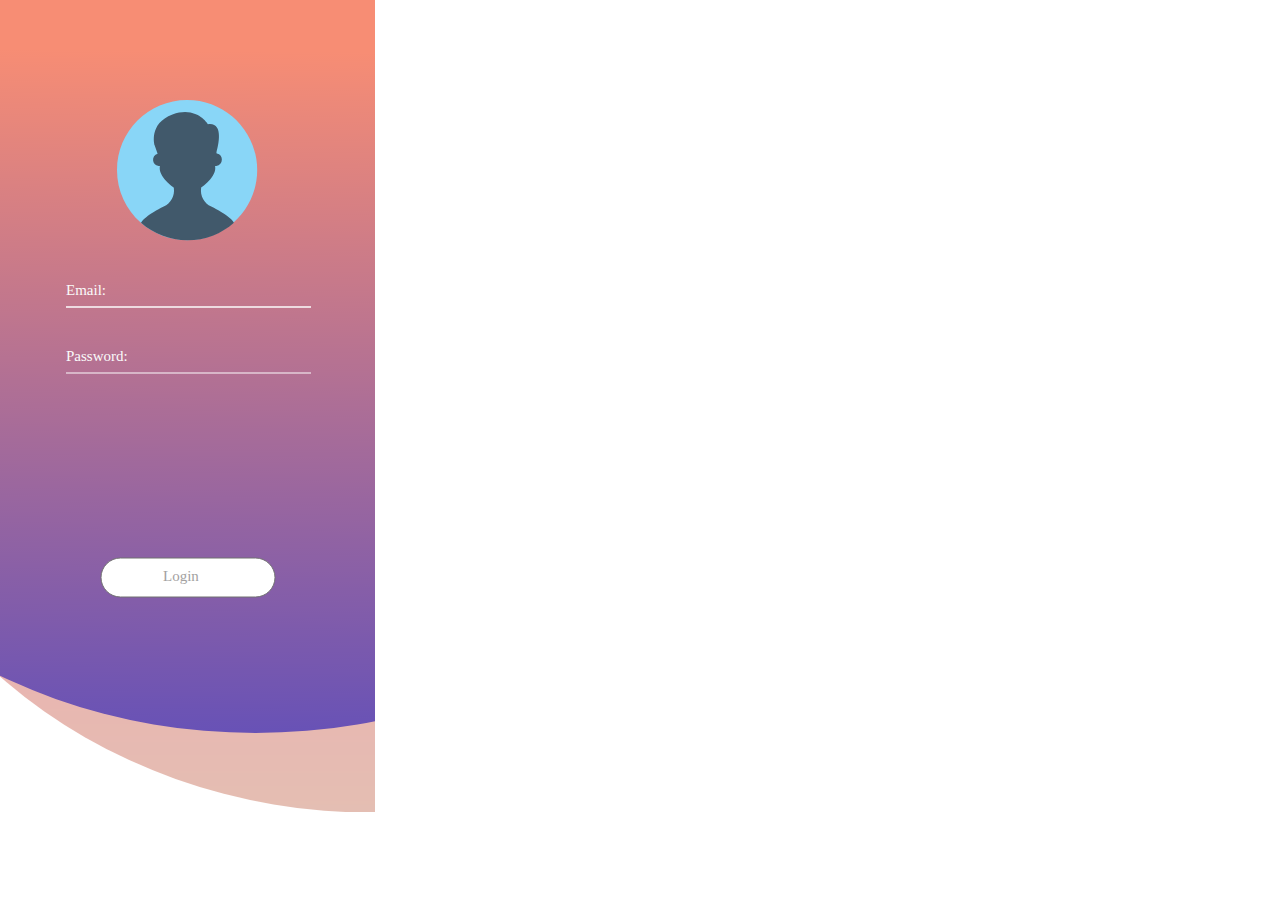
<file: index.html>
<!DOCTYPE html>
<html>
<head>
<meta charset="utf-8"/>
<meta http-equiv="X-UA-Compatible" content="IE=edge"/>
<meta name="viewport" content="width=device-width, initial-scale=1.0">
<title>login</title>
<style id="applicationStylesheet" type="text/css">
	.mediaViewInfo {
		--web-view-name: login;
		--web-view-id: login;
		--web-scale-on-resize: true;
		--web-enable-deep-linking: true;
	}
	:root {
		--web-view-ids: login;
	}
	* {
		margin: 0;
		padding: 0;
		box-sizing: border-box;
		border: none;
	}
	@keyframes fadein {
	
		0% {
			opacity: 0;
		}
		100% {
			opacity: 1;
		}
	
	}
	#login {
		position: absolute;
		width: 375px;
		height: 812px;
		background-color: rgba(255,255,255,1);
		overflow: hidden;
		--web-animation: fadein 0.3s ease-out;
		--web-action-type: page;
		--web-action-target: Sign_up.html;
		cursor: pointer;
		--web-view-name: login;
		--web-view-id: login;
		--web-scale-on-resize: true;
		--web-enable-deep-linking: true;
	}
	#Group_2 {
		position: absolute;
		width: 375px;
		height: 813px;
		left: 0px;
		top: 0px;
		overflow: visible;
	}
	#Mask_Group_1_ {
		position: absolute;
		width: 375px;
		height: 813px;
		left: 0px;
		top: 0px;
		overflow: visible;
	}
	#user_ {
		position: absolute;
		width: 140.214px;
		height: 140.214px;
		left: 117px;
		top: 100px;
		overflow: visible;
	}
	#Path_1_ {
		fill: rgba(137,214,247,1);
	}
	.Path_1_ {
		overflow: visible;
		position: absolute;
		width: 140.214px;
		height: 140.214px;
		left: 0px;
		top: 0px;
		transform: matrix(1,0,0,1,0,0);
	}
	#Path_2_ {
		fill: rgba(65,89,107,1);
	}
	.Path_2_ {
		overflow: visible;
		position: absolute;
		width: 92.933px;
		height: 128.251px;
		left: 23.627px;
		top: 11.963px;
		transform: matrix(1,0,0,1,0,0);
	}
	#Line_1_ {
		fill: transparent;
		stroke: rgba(252,252,252,1);
		stroke-width: 1px;
		stroke-linejoin: miter;
		stroke-linecap: butt;
		stroke-miterlimit: 4;
		shape-rendering: auto;
	}
	.Line_1_ {
		overflow: visible;
		position: absolute;
		width: 245px;
		height: 1px;
		left: 65.5px;
		top: 306.5px;
		transform: matrix(1,0,0,1,0,0);
	}
	#Line_2_ {
		fill: transparent;
		stroke: rgba(252,252,252,1);
		stroke-width: 1px;
		stroke-linejoin: miter;
		stroke-linecap: butt;
		stroke-miterlimit: 4;
		shape-rendering: auto;
	}
	.Line_2_ {
		overflow: visible;
		position: absolute;
		width: 245px;
		height: 1px;
		left: 65.5px;
		top: 372.5px;
		transform: matrix(1,0,0,1,0,0);
	}
	#Line_3_ba {
		fill: transparent;
		stroke: rgba(252,252,252,1);
		stroke-width: 1px;
		stroke-linejoin: miter;
		stroke-linecap: butt;
		stroke-miterlimit: 4;
		shape-rendering: auto;
	}
	.Line_3_ba {
		overflow: visible;
		position: absolute;
		width: 245px;
		height: 1px;
		left: 65.5px;
		top: 306.5px;
		transform: matrix(1,0,0,1,0,0);
	}
	#Line_6_bb {
		fill: transparent;
		stroke: rgba(252,252,252,1);
		stroke-width: 1px;
		stroke-linejoin: miter;
		stroke-linecap: butt;
		stroke-miterlimit: 4;
		shape-rendering: auto;
	}
	.Line_6_bb {
		display: none;
		overflow: visible;
		position: absolute;
		width: 245px;
		height: 1px;
		left: 65.5px;
		top: 504.5px;
		transform: matrix(1,0,0,1,0,0);
	}
	#Email_bc {
		left: 66px;
		top: 282px;
		position: absolute;
		overflow: visible;
		width: 42px;
		white-space: nowrap;
		text-align: left;
		font-family: Avenir;
		font-style: normal;
		font-weight: normal;
		font-size: 15px;
		color: rgba(250,250,250,1);
	}
	#Password_bd {
		left: 66px;
		top: 348px;
		position: absolute;
		overflow: visible;
		width: 68px;
		white-space: nowrap;
		text-align: left;
		font-family: Avenir;
		font-style: normal;
		font-weight: normal;
		font-size: 15px;
		color: rgba(250,250,250,1);
	}
	#Rectangle_2_be {
		fill: rgba(255,255,255,1);
		stroke: rgba(112,112,112,1);
		stroke-width: 1px;
		stroke-linejoin: round;
		stroke-linecap: butt;
		stroke-miterlimit: 4;
		shape-rendering: auto;
	}
	.Rectangle_2_be {
		position: absolute;
		overflow: visible;
		width: 174px;
		height: 39px;
		left: 101px;
		top: 558px;
	}
	#Login_bf {
		left: 163px;
		top: 568px;
		position: absolute;
		overflow: visible;
		width: 39px;
		white-space: nowrap;
		text-align: left;
		font-family: Avenir;
		font-style: normal;
		font-weight: normal;
		font-size: 15px;
		color: rgba(163,161,161,1);
	}
</style>
<script id="applicationScript">
///////////////////////////////////////
// INITIALIZATION
///////////////////////////////////////

/**
 * Functionality for scaling, showing by media query, and navigation between multiple pages on a single page. 
 * Code subject to change.
 **/

if (window.console==null) { window["console"] = { log : function() {} } }; // some browsers do not set console

var Application = function() {
	// event constants
	this.prefix = "--web-";
	this.NAVIGATION_CHANGE = "viewChange";
	this.VIEW_NOT_FOUND = "viewNotFound";
	this.VIEW_CHANGE = "viewChange";
	this.VIEW_CHANGING = "viewChanging";
	this.STATE_NOT_FOUND = "stateNotFound";
	this.APPLICATION_COMPLETE = "applicationComplete";
	this.APPLICATION_RESIZE = "applicationResize";
	this.SIZE_STATE_NAME = "data-is-view-scaled";
	this.STATE_NAME = this.prefix + "state";

	this.lastTrigger = null;
	this.lastView = null;
	this.lastState = null;
	this.lastOverlay = null;
	this.currentView = null;
	this.currentState = null;
	this.currentOverlay = null;
	this.currentQuery = {index: 0, rule: null, mediaText: null, id: null};
	this.inclusionQuery = "(min-width: 0px)";
	this.exclusionQuery = "none and (min-width: 99999px)";
	this.LastModifiedDateLabelName = "LastModifiedDateLabel";
	this.viewScaleSliderId = "ViewScaleSliderInput";
	this.pageRefreshedName = "showPageRefreshedNotification";
	this.applicationStylesheet = null;
	this.mediaQueryDictionary = {};
	this.viewsDictionary = {};
	this.addedViews = [];
	this.views = {};
	this.viewIds = [];
	this.viewQueries = {};
	this.overlays = {};
	this.overlayIds = [];
	this.numberOfViews = 0;
	this.verticalPadding = 0;
	this.horizontalPadding = 0;
	this.stateName = null;
	this.viewScale = 1;
	this.viewLeft = 0;
	this.viewTop = 0;
	this.horizontalScrollbarsNeeded = false;
	this.verticalScrollbarsNeeded = false;

	// view settings
	this.showUpdateNotification = false;
	this.showNavigationControls = false;
	this.scaleViewsToFit = false;
	this.scaleToFitOnDoubleClick = false;
	this.actualSizeOnDoubleClick = false;
	this.scaleViewsOnResize = false;
	this.navigationOnKeypress = false;
	this.showViewName = false;
	this.enableDeepLinking = true;
	this.refreshPageForChanges = false;
	this.showRefreshNotifications = true;

	// view controls
	this.scaleViewSlider = null;
	this.lastModifiedLabel = null;
	this.supportsPopState = false; // window.history.pushState!=null;
	this.initialized = false;

	// refresh properties
	this.refreshDuration = 250;
	this.lastModifiedDate = null;
	this.refreshRequest = null;
	this.refreshInterval = null;
	this.refreshContent = null;
	this.refreshContentSize = null;
	this.refreshCheckContent = false;
	this.refreshCheckContentSize = false;

	var self = this;

	self.initialize = function(event) {
		var view = self.getVisibleView();
		var views = self.getVisibleViews();
		if (view==null) view = self.getInitialView();
		self.collectViews();
		self.collectOverlays();
		self.collectMediaQueries();

		for (let index = 0; index < views.length; index++) {
			var view = views[index];
			self.setViewOptions(view);
			self.setViewVariables(view);
			self.centerView(view);
		}

		// sometimes the body size is 0 so we call this now and again later
		if (self.initialized) {
			window.addEventListener(self.NAVIGATION_CHANGE, self.viewChangeHandler);
			window.addEventListener("keyup", self.keypressHandler);
			window.addEventListener("keypress", self.keypressHandler);
			window.addEventListener("resize", self.resizeHandler);
			window.document.addEventListener("dblclick", self.doubleClickHandler);

			if (self.supportsPopState) {
				window.addEventListener('popstate', self.popStateHandler);
			}
			else {
				window.addEventListener('hashchange', self.hashChangeHandler);
			}

			// we are ready to go
			window.dispatchEvent(new Event(self.APPLICATION_COMPLETE));
		}

		if (self.initialized==false) {
			if (self.enableDeepLinking) {
				self.syncronizeViewToURL();
			} 
	
			if (self.refreshPageForChanges) {
				self.setupRefreshForChanges();
			}
	
			self.initialized = true;
		}
		
		if (self.scaleViewsToFit) {
			self.viewScale = self.scaleViewToFit(view);
			
			if (self.viewScale<0) {
				setTimeout(self.scaleViewToFit, 500, view);
			}
		}
		else if (view) {
			self.viewScale = self.getViewScaleValue(view);
			self.centerView(view);
			self.updateSliderValue(self.viewScale);
		}
		else {
			// no view found
		}
	
		if (self.showUpdateNotification) {
			self.showNotification();
		}

		//"addEventListener" in window ? null : window.addEventListener = window.attachEvent;
		//"addEventListener" in document ? null : document.addEventListener = document.attachEvent;
	}


	///////////////////////////////////////
	// AUTO REFRESH 
	///////////////////////////////////////

	self.setupRefreshForChanges = function() {
		self.refreshRequest = new XMLHttpRequest();

		if (!self.refreshRequest) {
			return false;
		}

		// get document start values immediately
		self.requestRefreshUpdate();
	}

	/**
	 * Attempt to check the last modified date by the headers 
	 * or the last modified property from the byte array (experimental)
	 **/
	self.requestRefreshUpdate = function() {
		var url = document.location.href;
		var protocol = window.location.protocol;
		var method;
		
		try {

			if (self.refreshCheckContentSize) {
				self.refreshRequest.open('HEAD', url, true);
			}
			else if (self.refreshCheckContent) {
				self.refreshContent = document.documentElement.outerHTML;
				self.refreshRequest.open('GET', url, true);
				self.refreshRequest.responseType = "text";
			}
			else {

				// get page last modified date for the first call to compare to later
				if (self.lastModifiedDate==null) {

					// File system does not send headers in FF so get blob if possible
					if (protocol=="file:") {
						self.refreshRequest.open("GET", url, true);
						self.refreshRequest.responseType = "blob";
					}
					else {
						self.refreshRequest.open("HEAD", url, true);
						self.refreshRequest.responseType = "blob";
					}

					self.refreshRequest.onload = self.refreshOnLoadOnceHandler;

					// In some browsers (Chrome & Safari) this error occurs at send: 
					// 
					// Chrome - Access to XMLHttpRequest at 'file:///index.html' from origin 'null' 
					// has been blocked by CORS policy: 
					// Cross origin requests are only supported for protocol schemes: 
					// http, data, chrome, chrome-extension, https.
					// 
					// Safari - XMLHttpRequest cannot load file:///Users/user/Public/index.html. Cross origin requests are only supported for HTTP.
					// 
					// Solution is to run a local server, set local permissions or test in another browser
					self.refreshRequest.send(null);

					// In MS browsers the following behavior occurs possibly due to an AJAX call to check last modified date: 
					// 
					// DOM7011: The code on this page disabled back and forward caching.

					// In Brave (Chrome) error when on the server
					// index.js:221 HEAD https://www.example.com/ net::ERR_INSUFFICIENT_RESOURCES
					// self.refreshRequest.send(null);

				}
				else {
					self.refreshRequest = new XMLHttpRequest();
					self.refreshRequest.onreadystatechange = self.refreshHandler;
					self.refreshRequest.ontimeout = function() {
						self.log("Couldn't find page to check for updates");
					}
					
					var method;
					if (protocol=="file:") {
						method = "GET";
					}
					else {
						method = "HEAD";
					}

					//refreshRequest.open('HEAD', url, true);
					self.refreshRequest.open(method, url, true);
					self.refreshRequest.responseType = "blob";
					self.refreshRequest.send(null);
				}
			}
		}
		catch (error) {
			self.log("Refresh failed for the following reason:")
			self.log(error);
		}
	}

	self.refreshHandler = function() {
		var contentSize;

		try {

			if (self.refreshRequest.readyState === XMLHttpRequest.DONE) {
				
				if (self.refreshRequest.status === 2 || 
					self.refreshRequest.status === 200) {
					var pageChanged = false;

					self.updateLastModifiedLabel();

					if (self.refreshCheckContentSize) {
						var lastModifiedHeader = self.refreshRequest.getResponseHeader("Last-Modified");
						contentSize = self.refreshRequest.getResponseHeader("Content-Length");
						//lastModifiedDate = refreshRequest.getResponseHeader("Last-Modified");
						var headers = self.refreshRequest.getAllResponseHeaders();
						var hasContentHeader = headers.indexOf("Content-Length")!=-1;
						
						if (hasContentHeader) {
							contentSize = self.refreshRequest.getResponseHeader("Content-Length");

							// size has not been set yet
							if (self.refreshContentSize==null) {
								self.refreshContentSize = contentSize;
								// exit and let interval call this method again
								return;
							}

							if (contentSize!=self.refreshContentSize) {
								pageChanged = true;
							}
						}
					}
					else if (self.refreshCheckContent) {

						if (self.refreshRequest.responseText!=self.refreshContent) {
							pageChanged = true;
						}
					}
					else {
						lastModifiedHeader = self.getLastModified(self.refreshRequest);

						if (self.lastModifiedDate!=lastModifiedHeader) {
							self.log("lastModifiedDate:" + self.lastModifiedDate + ",lastModifiedHeader:" +lastModifiedHeader);
							pageChanged = true;
						}

					}

					
					if (pageChanged) {
						clearInterval(self.refreshInterval);
						self.refreshUpdatedPage();
						return;
					}

				}
				else {
					self.log('There was a problem with the request.');
				}

			}
		}
		catch( error ) {
			//console.log('Caught Exception: ' + error);
		}
	}

	self.refreshOnLoadOnceHandler = function(event) {

		// get the last modified date
		if (self.refreshRequest.response) {
			self.lastModifiedDate = self.getLastModified(self.refreshRequest);

			if (self.lastModifiedDate!=null) {

				if (self.refreshInterval==null) {
					self.refreshInterval = setInterval(self.requestRefreshUpdate, self.refreshDuration);
				}
			}
			else {
				self.log("Could not get last modified date from the server");
			}
		}
	}

	self.refreshUpdatedPage = function() {
		if (self.showRefreshNotifications) {
			var date = new Date().setTime((new Date().getTime()+10000));
			document.cookie = encodeURIComponent(self.pageRefreshedName) + "=true" + "; max-age=6000;" + " path=/";
		}

		document.location.reload(true);
	}

	self.showNotification = function(duration) {
		var notificationID = self.pageRefreshedName+"ID";
		var notification = document.getElementById(notificationID);
		if (duration==null) duration = 4000;

		if (notification!=null) {return;}

		notification = document.createElement("div");
		notification.id = notificationID;
		notification.textContent = "PAGE UPDATED";
		var styleRule = ""
		styleRule = "position: fixed; padding: 7px 16px 6px 16px; font-family: Arial, sans-serif; font-size: 10px; font-weight: bold; left: 50%;";
		styleRule += "top: 20px; background-color: rgba(0,0,0,.5); border-radius: 12px; color:rgb(235, 235, 235); transition: all 2s linear;";
		styleRule += "transform: translateX(-50%); letter-spacing: .5px; filter: drop-shadow(2px 2px 6px rgba(0, 0, 0, .1))";
		notification.setAttribute("style", styleRule);

		notification.className= "PageRefreshedClass";
		
		document.body.appendChild(notification);

		setTimeout(function() {
			notification.style.opacity = "0";
			notification.style.filter = "drop-shadow( 0px 0px 0px rgba(0,0,0, .5))";
			setTimeout(function() {
				notification.parentNode.removeChild(notification);
			}, duration)
		}, duration);

		document.cookie = encodeURIComponent(self.pageRefreshedName) + "=; max-age=1; path=/";
	}

	/**
	 * Get the last modified date from the header 
	 * or file object after request has been received
	 **/
	self.getLastModified = function(request) {
		var date;

		// file protocol - FILE object with last modified property
		if (request.response && request.response.lastModified) {
			date = request.response.lastModified;
		}
		
		// http protocol - check headers
		if (date==null) {
			date = request.getResponseHeader("Last-Modified");
		}

		return date;
	}

	self.updateLastModifiedLabel = function() {
		var labelValue = "";
		
		if (self.lastModifiedLabel==null) {
			self.lastModifiedLabel = document.getElementById("LastModifiedLabel");
		}

		if (self.lastModifiedLabel) {
			var seconds = parseInt(((new Date().getTime() - Date.parse(document.lastModified)) / 1000 / 60) * 100 + "");
			var minutes = 0;
			var hours = 0;

			if (seconds < 60) {
				seconds = Math.floor(seconds/10)*10;
				labelValue = seconds + " seconds";
			}
			else {
				minutes = parseInt((seconds/60) + "");

				if (minutes>60) {
					hours = parseInt((seconds/60/60) +"");
					labelValue += hours==1 ? " hour" : " hours";
				}
				else {
					labelValue = minutes+"";
					labelValue += minutes==1 ? " minute" : " minutes";
				}
			}
			
			if (seconds<10) {
				labelValue = "Updated now";
			}
			else {
				labelValue = "Updated " + labelValue + " ago";
			}

			if (self.lastModifiedLabel.firstElementChild) {
				self.lastModifiedLabel.firstElementChild.textContent = labelValue;

			}
			else if ("textContent" in self.lastModifiedLabel) {
				self.lastModifiedLabel.textContent = labelValue;
			}
		}
	}

	self.getShortString = function(string, length) {
		if (length==null) length = 30;
		string = string!=null ? string.substr(0, length).replace(/\n/g, "") : "[String is null]";
		return string;
	}

	self.getShortNumber = function(value, places) {
		if (places==null || places<1) places = 4;
		value = Math.round(value * Math.pow(10,places)) / Math.pow(10, places);
		return value;
	}

	///////////////////////////////////////
	// NAVIGATION CONTROLS
	///////////////////////////////////////

	self.updateViewLabel = function() {
		var viewNavigationLabel = document.getElementById("ViewNavigationLabel");
		var view = self.getVisibleView();
		var viewIndex = view ? self.getViewIndex(view) : -1;
		var viewName = view ? self.getViewPreferenceValue(view, self.prefix + "view-name") : null;
		var viewId = view ? view.id : null;

		if (viewNavigationLabel && view) {
			if (viewName && viewName.indexOf('"')!=-1) {
				viewName = viewName.replace(/"/g, "");
			}

			if (self.showViewName) {
				viewNavigationLabel.textContent = viewName;
				self.setTooltip(viewNavigationLabel, viewIndex + 1 + " of " + self.numberOfViews);
			}
			else {
				viewNavigationLabel.textContent = viewIndex + 1 + " of " + self.numberOfViews;
				self.setTooltip(viewNavigationLabel, viewName);
			}

		}
	}

	self.updateURL = function(view) {
		view = view == null ? self.getVisibleView() : view;
		var viewId = view ? view.id : null
		var viewFragment = view ? "#"+ viewId : null;

		if (viewId && self.viewIds.length>1 && self.enableDeepLinking) {

			if (self.supportsPopState==false) {
				self.setFragment(viewId);
			}
			else {
				if (viewFragment!=window.location.hash) {

					if (window.location.hash==null) {
						window.history.replaceState({name:viewId}, null, viewFragment);
					}
					else {
						window.history.pushState({name:viewId}, null, viewFragment);
					}
				}
			}
		}
	}

	self.updateURLState = function(view, stateName) {
		stateName = view && (stateName=="" || stateName==null) ? self.getStateNameByViewId(view.id) : stateName;

		if (self.supportsPopState==false) {
			self.setFragment(stateName);
		}
		else {
			if (stateName!=window.location.hash) {

				if (window.location.hash==null) {
					window.history.replaceState({name:view.viewId}, null, stateName);
				}
				else {
					window.history.pushState({name:view.viewId}, null, stateName);
				}
			}
		}
	}

	self.setFragment = function(value) {
		window.location.hash = "#" + value;
	}

	self.setTooltip = function(element, value) {
		// setting the tooltip in edge causes a page crash on hover
		if (/Edge/.test(navigator.userAgent)) { return; }

		if ("title" in element) {
			element.title = value;
		}
	}

	self.getStylesheetRules = function(styleSheet) {
		try {
			if (styleSheet) return styleSheet.cssRules || styleSheet.rules;
	
			return document.styleSheets[0]["cssRules"] || document.styleSheets[0]["rules"];
		}
		catch (error) {
			// ERRORS:
			// SecurityError: The operation is insecure.
			// Errors happen when script loads before stylesheet or loading an external css locally

			// InvalidAccessError: A parameter or an operation is not supported by the underlying object
			// Place script after stylesheet

			console.log(error);
			if (error.toString().indexOf("The operation is insecure")!=-1) {
				console.log("Load the stylesheet before the script or load the stylesheet inline until it can be loaded on a server")
			}
			return [];
		}
	}

	/**
	 * If single page application hide all of the views. 
	 * @param {Number} selectedIndex if provided shows the view at index provided
	 **/
	self.hideViews = function(selectedIndex, animation) {
		var rules = self.getStylesheetRules();
		var queryIndex = 0;
		var numberOfRules = rules!=null ? rules.length : 0;

		// loop through rules and hide media queries except selected
		for (var i=0;i<numberOfRules;i++) {
			var rule = rules[i];

			if (rule.media!=null) {

				if (queryIndex==selectedIndex) {
					self.currentQuery.mediaText = rule.conditionText;
					self.currentQuery.index = selectedIndex;
					self.currentQuery.rule = rule;
					self.enableMediaQuery(rule);
				}
				else {
					if (animation) {
						self.fadeOut(rule)
					}
					else {
						self.disableMediaQuery(rule);
					}
				}
				
				queryIndex++;
			}
		}

		self.numberOfViews = queryIndex;
		self.updateViewLabel();
		self.updateURL();

		self.dispatchViewChange();

		var view = self.getVisibleView();
		var viewIndex = view ? self.getViewIndex(view) : -1;

		return viewIndex==selectedIndex ? view : null;
	}

	/**
	 * Hide view
	 * @param {Object} view element to hide
	 **/
	self.hideView = function(view) {
		var rule = view ? self.mediaQueryDictionary[view.id] : null;

		if (rule) {
			self.disableMediaQuery(rule);
		}
	}

	/**
	 * Hide overlay
	 * @param {Object} overlay element to hide
	 **/
	self.hideOverlay = function(overlay) {
		var rule = overlay ? self.mediaQueryDictionary[overlay.id] : null;

		if (rule) {
			self.disableMediaQuery(rule);

			//if (self.showByMediaQuery) {
				overlay.style.display = "none";
			//}
		}
	}

	/**
	 * Show the view by media query. Does not hide current views
	 * Sets view options by default
	 * @param {Object} view element to show
	 * @param {Boolean} setViewOptions sets view options if null or true
	 */
	self.showViewByMediaQuery = function(view, setViewOptions) {
		var id = view ? view.id : null;
		var query = id ? self.mediaQueryDictionary[id] : null;
		var isOverlay = view ? self.isOverlay(view) : false;
		setViewOptions = setViewOptions==null ? true : setViewOptions;

		if (query) {
			self.enableMediaQuery(query);

			if (isOverlay && view && setViewOptions) {
				self.setViewVariables(null, view);
			}
			else {
				if (view && setViewOptions) self.setViewOptions(view);
				if (view && setViewOptions) self.setViewVariables(view);
			}
		}
	}

	/**
	 * Show the view. Does not hide current views
	 */
	self.showView = function(view, setViewOptions) {
		var id = view ? view.id : null;
		var query = id ? self.mediaQueryDictionary[id] : null;
		var display = null;
		setViewOptions = setViewOptions==null ? true : setViewOptions;

		if (query) {
			self.enableMediaQuery(query);
			if (view==null) view =self.getVisibleView();
			if (view && setViewOptions) self.setViewOptions(view);
		}
		else if (id) {
			display = window.getComputedStyle(view).getPropertyValue("display");
			if (display=="" || display=="none") {
				view.style.display = "block";
			}
		}

		if (view) {
			if (self.currentView!=null) {
				self.lastView = self.currentView;
			}

			self.currentView = view;
		}
	}

	self.showViewById = function(id, setViewOptions) {
		var view = id ? self.getViewById(id) : null;

		if (view) {
			self.showView(view);
			return;
		}

		self.log("View not found '" + id + "'");
	}

	self.getElementView = function(element) {
		var view = element;
		var viewFound = false;

		while (viewFound==false || view==null) {
			if (view && self.viewsDictionary[view.id]) {
				return view;
			}
			view = view.parentNode;
		}
	}

	/**
	 * Show overlay over view
	 * @param {Event | HTMLElement} event event or html element with styles applied
	 * @param {String} id id of view or view reference
	 * @param {Number} x x location
	 * @param {Number} y y location
	 */
	self.showOverlay = function(event, id, x, y) {
		var overlay = id && typeof id === 'string' ? self.getViewById(id) : id ? id : null;
		var query = overlay ? self.mediaQueryDictionary[overlay.id] : null;
		var centerHorizontally = false;
		var centerVertically = false;
		var anchorLeft = false;
		var anchorTop = false;
		var anchorRight = false;
		var anchorBottom = false;
		var display = null;
		var reparent = true;
		var view = null;
		
		if (overlay==null || overlay==false) {
			self.log("Overlay not found, '"+ id + "'");
			return;
		}

		// get enter animation - event target must have css variables declared
		if (event) {
			var button = event.currentTarget || event; // can be event or htmlelement
			var buttonComputedStyles = getComputedStyle(button);
			var actionTargetValue = buttonComputedStyles.getPropertyValue(self.prefix+"action-target").trim();
			var animation = buttonComputedStyles.getPropertyValue(self.prefix+"animation").trim();
			var isAnimated = animation!="";
			var targetType = buttonComputedStyles.getPropertyValue(self.prefix+"action-type").trim();
			var actionTarget = self.application ? null : self.getElement(actionTargetValue);
			var actionTargetStyles = actionTarget ? actionTarget.style : null;

			if (actionTargetStyles) {
				actionTargetStyles.setProperty("animation", animation);
			}

			if ("stopImmediatePropagation" in event) {
				event.stopImmediatePropagation();
			}
		}
		
		if (self.application==false || targetType=="page") {
			document.location.href = "./" + actionTargetValue;
			return;
		}

		// remove any current overlays
		if (self.currentOverlay) {

			// act as switch if same button
			if (self.currentOverlay==actionTarget || self.currentOverlay==null) {
				if (self.lastTrigger==button) {
					self.removeOverlay(isAnimated);
					return;
				}
			}
			else {
				self.removeOverlay(isAnimated);
			}
		}

		if (reparent) {
			view = self.getElementView(button);
			if (view) {
				view.appendChild(overlay);
			}
		}

		if (query) {
			//self.setElementAnimation(overlay, null);
			//overlay.style.animation = animation;
			self.enableMediaQuery(query);
			
			var display = overlay && overlay.style.display;
			
			if (overlay && display=="" || display=="none") {
				overlay.style.display = "block";
				//self.setViewOptions(overlay);
			}

			// add animation defined in event target style declaration
			if (animation && self.supportAnimations) {
				self.fadeIn(overlay, false, animation);
			}
		}
		else if (id) {

			display = window.getComputedStyle(overlay).getPropertyValue("display");

			if (display=="" || display=="none") {
				overlay.style.display = "block";
			}

			// add animation defined in event target style declaration
			if (animation && self.supportAnimations) {
				self.fadeIn(overlay, false, animation);
			}
		}

		// do not set x or y position if centering
		var horizontal = self.prefix + "center-horizontally";
		var vertical = self.prefix + "center-vertically";
		var style = overlay.style;
		var transform = [];

		centerHorizontally = self.getIsStyleDefined(id, horizontal) ? self.getViewPreferenceBoolean(overlay, horizontal) : false;
		centerVertically = self.getIsStyleDefined(id, vertical) ? self.getViewPreferenceBoolean(overlay, vertical) : false;
		anchorLeft = self.getIsStyleDefined(id, "left");
		anchorRight = self.getIsStyleDefined(id, "right");
		anchorTop = self.getIsStyleDefined(id, "top");
		anchorBottom = self.getIsStyleDefined(id, "bottom");

		
		if (self.viewsDictionary[overlay.id] && self.viewsDictionary[overlay.id].styleDeclaration) {
			style = self.viewsDictionary[overlay.id].styleDeclaration.style;
		}
		
		if (centerHorizontally) {
			style.left = "50%";
			style.transformOrigin = "0 0";
			transform.push("translateX(-50%)");
		}
		else if (anchorRight && anchorLeft) {
			style.left = x + "px";
		}
		else if (anchorRight) {
			//style.right = x + "px";
		}
		else {
			style.left = x + "px";
		}
		
		if (centerVertically) {
			style.top = "50%";
			transform.push("translateY(-50%)");
			style.transformOrigin = "0 0";
		}
		else if (anchorTop && anchorBottom) {
			style.top = y + "px";
		}
		else if (anchorBottom) {
			//style.bottom = y + "px";
		}
		else {
			style.top = y + "px";
		}

		if (transform.length) {
			style.transform = transform.join(" ");
		}

		self.currentOverlay = overlay;
		self.lastTrigger = button;
	}

	self.goBack = function() {
		if (self.currentOverlay) {
			self.removeOverlay();
		}
		else if (self.lastView) {
			self.goToView(self.lastView.id);
		}
	}

	self.removeOverlay = function(animate) {
		var overlay = self.currentOverlay;
		animate = animate===false ? false : true;

		if (overlay) {
			var style = overlay.style;
			
			if (style.animation && self.supportAnimations && animate) {
				self.reverseAnimation(overlay, true);

				var duration = self.getAnimationDuration(style.animation, true);
		
				setTimeout(function() {
					self.setElementAnimation(overlay, null);
					self.hideOverlay(overlay);
					self.currentOverlay = null;
				}, duration);
			}
			else {
				self.setElementAnimation(overlay, null);
				self.hideOverlay(overlay);
				self.currentOverlay = null;
			}
		}
	}

	/**
	 * Reverse the animation and hide after
	 * @param {Object} target element with animation
	 * @param {Boolean} hide hide after animation ends
	 */
	self.reverseAnimation = function(target, hide) {
		var lastAnimation = null;
		var style = target.style;

		style.animationPlayState = "paused";
		lastAnimation = style.animation;
		style.animation = null;
		style.animationPlayState = "paused";

		if (hide) {
			//target.addEventListener("animationend", self.animationEndHideHandler);
	
			var duration = self.getAnimationDuration(lastAnimation, true);
			var isOverlay = self.isOverlay(target);
	
			setTimeout(function() {
				self.setElementAnimation(target, null);

				if (isOverlay) {
					self.hideOverlay(target);
				}
				else {
					self.hideView(target);
				}
			}, duration);
		}

		setTimeout(function() {
			style.animation = lastAnimation;
			style.animationPlayState = "paused";
			style.animationDirection = "reverse";
			style.animationPlayState = "running";
		}, 30);
	}

	self.animationEndHandler = function(event) {
		var target = event.currentTarget;
		self.dispatchEvent(new Event(event.type));
	}

	self.isOverlay = function(view) {
		var result = view ? self.getViewPreferenceBoolean(view, self.prefix + "is-overlay") : false;

		return result;
	}

	self.animationEndHideHandler = function(event) {
		var target = event.currentTarget;
		self.setViewVariables(null, target);
		self.hideView(target);
		target.removeEventListener("animationend", self.animationEndHideHandler);
	}

	self.animationEndShowHandler = function(event) {
		var target = event.currentTarget;
		target.removeEventListener("animationend", self.animationEndShowHandler);
	}

	self.setViewOptions = function(view) {

		if (view) {
			self.minimumScale = self.getViewPreferenceValue(view, self.prefix + "minimum-scale");
			self.maximumScale = self.getViewPreferenceValue(view, self.prefix + "maximum-scale");
			self.scaleViewsToFit = self.getViewPreferenceBoolean(view, self.prefix + "scale-to-fit");
			self.scaleToFitType = self.getViewPreferenceValue(view, self.prefix + "scale-to-fit-type");
			self.scaleToFitOnDoubleClick = self.getViewPreferenceBoolean(view, self.prefix + "scale-on-double-click");
			self.actualSizeOnDoubleClick = self.getViewPreferenceBoolean(view, self.prefix + "actual-size-on-double-click");
			self.scaleViewsOnResize = self.getViewPreferenceBoolean(view, self.prefix + "scale-on-resize");
			self.enableScaleUp = self.getViewPreferenceBoolean(view, self.prefix + "enable-scale-up");
			self.centerHorizontally = self.getViewPreferenceBoolean(view, self.prefix + "center-horizontally");
			self.centerVertically = self.getViewPreferenceBoolean(view, self.prefix + "center-vertically");
			self.navigationOnKeypress = self.getViewPreferenceBoolean(view, self.prefix + "navigate-on-keypress");
			self.showViewName = self.getViewPreferenceBoolean(view, self.prefix + "show-view-name");
			self.refreshPageForChanges = self.getViewPreferenceBoolean(view, self.prefix + "refresh-for-changes");
			self.refreshPageForChangesInterval = self.getViewPreferenceValue(view, self.prefix + "refresh-interval");
			self.showNavigationControls = self.getViewPreferenceBoolean(view, self.prefix + "show-navigation-controls");
			self.scaleViewSlider = self.getViewPreferenceBoolean(view, self.prefix + "show-scale-controls");
			self.enableDeepLinking = self.getViewPreferenceBoolean(view, self.prefix + "enable-deep-linking");
			self.singlePageApplication = self.getViewPreferenceBoolean(view, self.prefix + "application");
			self.showByMediaQuery = self.getViewPreferenceBoolean(view, self.prefix + "show-by-media-query");
			self.showUpdateNotification = document.cookie!="" ? document.cookie.indexOf(self.pageRefreshedName)!=-1 : false;
			self.imageComparisonDuration = self.getViewPreferenceValue(view, self.prefix + "image-comparison-duration");
			self.supportAnimations = self.getViewPreferenceBoolean(view, self.prefix + "enable-animations", true);

			if (self.scaleViewsToFit) {
				var newScaleValue = self.scaleViewToFit(view);
				
				if (newScaleValue<0) {
					setTimeout(self.scaleViewToFit, 500, view);
				}
			}
			else {
				self.viewScale = self.getViewScaleValue(view);
				self.viewToFitWidthScale = self.getViewFitToViewportWidthScale(view, self.enableScaleUp)
				self.viewToFitHeightScale = self.getViewFitToViewportScale(view, self.enableScaleUp);
				self.updateSliderValue(self.viewScale);
			}

			if (self.imageComparisonDuration!=null) {
				// todo
			}

			if (self.refreshPageForChangesInterval!=null) {
				self.refreshDuration = Number(self.refreshPageForChangesInterval);
			}
		}
	}

	self.previousView = function(event) {
		var rules = self.getStylesheetRules();
		var view = self.getVisibleView()
		var index = view ? self.getViewIndex(view) : -1;
		var prevQueryIndex = index!=-1 ? index-1 : self.currentQuery.index-1;
		var queryIndex = 0;
		var numberOfRules = rules!=null ? rules.length : 0;

		if (event) {
			event.stopImmediatePropagation();
		}

		if (prevQueryIndex<0) {
			return;
		}

		// loop through rules and hide media queries except selected
		for (var i=0;i<numberOfRules;i++) {
			var rule = rules[i];
			
			if (rule.media!=null) {

				if (queryIndex==prevQueryIndex) {
					self.currentQuery.mediaText = rule.conditionText;
					self.currentQuery.index = prevQueryIndex;
					self.currentQuery.rule = rule;
					self.enableMediaQuery(rule);
					self.updateViewLabel();
					self.updateURL();
					self.dispatchViewChange();
				}
				else {
					self.disableMediaQuery(rule);
				}

				queryIndex++;
			}
		}
	}

	self.nextView = function(event) {
		var rules = self.getStylesheetRules();
		var view = self.getVisibleView();
		var index = view ? self.getViewIndex(view) : -1;
		var nextQueryIndex = index!=-1 ? index+1 : self.currentQuery.index+1;
		var queryIndex = 0;
		var numberOfRules = rules!=null ? rules.length : 0;
		var numberOfMediaQueries = self.getNumberOfMediaRules();

		if (event) {
			event.stopImmediatePropagation();
		}

		if (nextQueryIndex>=numberOfMediaQueries) {
			return;
		}

		// loop through rules and hide media queries except selected
		for (var i=0;i<numberOfRules;i++) {
			var rule = rules[i];
			
			if (rule.media!=null) {

				if (queryIndex==nextQueryIndex) {
					self.currentQuery.mediaText = rule.conditionText;
					self.currentQuery.index = nextQueryIndex;
					self.currentQuery.rule = rule;
					self.enableMediaQuery(rule);
					self.updateViewLabel();
					self.updateURL();
					self.dispatchViewChange();
				}
				else {
					self.disableMediaQuery(rule);
				}

				queryIndex++;
			}
		}
	}

	/**
	 * Enables a view via media query
	 */
	self.enableMediaQuery = function(rule) {

		try {
			rule.media.mediaText = self.inclusionQuery;
		}
		catch(error) {
			//self.log(error);
			rule.conditionText = self.inclusionQuery;
		}
	}

	self.disableMediaQuery = function(rule) {

		try {
			rule.media.mediaText = self.exclusionQuery;
		}
		catch(error) {
			rule.conditionText = self.exclusionQuery;
		}
	}

	self.dispatchViewChange = function() {
		try {
			var event = new Event(self.NAVIGATION_CHANGE);
			window.dispatchEvent(event);
		}
		catch (error) {
			// In IE 11: Object doesn't support this action
		}
	}

	self.getNumberOfMediaRules = function() {
		var rules = self.getStylesheetRules();
		var numberOfRules = rules ? rules.length : 0;
		var numberOfQueries = 0;

		for (var i=0;i<numberOfRules;i++) {
			if (rules[i].media!=null) { numberOfQueries++; }
		}
		
		return numberOfQueries;
	}

	/////////////////////////////////////////
	// VIEW SCALE 
	/////////////////////////////////////////

	self.sliderChangeHandler = function(event) {
		var value = self.getShortNumber(event.currentTarget.value/100);
		var view = self.getVisibleView();
		self.setViewScaleValue(view, false, value, true);
	}

	self.updateSliderValue = function(scale) {
		var slider = document.getElementById(self.viewScaleSliderId);
		var tooltip = parseInt(scale * 100 + "") + "%";
		var inputType;
		var inputValue;
		
		if (slider) {
			inputValue = self.getShortNumber(scale * 100);
			if (inputValue!=slider["value"]) {
				slider["value"] = inputValue;
			}
			inputType = slider.getAttributeNS(null, "type");

			if (inputType!="range") {
				// input range is not supported
				slider.style.display = "none";
			}

			self.setTooltip(slider, tooltip);
		}
	}

	self.viewChangeHandler = function(event) {
		var view = self.getVisibleView();
		var matrix = view ? getComputedStyle(view).transform : null;
		
		if (matrix) {
			self.viewScale = self.getViewScaleValue(view);
			
			var scaleNeededToFit = self.getViewFitToViewportScale(view);
			var isViewLargerThanViewport = scaleNeededToFit<1;
			
			// scale large view to fit if scale to fit is enabled
			if (self.scaleViewsToFit) {
				self.scaleViewToFit(view);
			}
			else {
				self.updateSliderValue(self.viewScale);
			}
		}
	}

	self.getViewScaleValue = function(view) {
		var matrix = getComputedStyle(view).transform;

		if (matrix) {
			var matrixArray = matrix.replace("matrix(", "").split(",");
			var scaleX = parseFloat(matrixArray[0]);
			var scaleY = parseFloat(matrixArray[3]);
			var scale = Math.min(scaleX, scaleY);
		}

		return scale;
	}

	/**
	 * Scales view to scale. 
	 * @param {Object} view view to scale. views are in views array
	 * @param {Boolean} scaleToFit set to true to scale to fit. set false to use desired scale value
	 * @param {Number} desiredScale scale to define. not used if scale to fit is false
	 * @param {Boolean} isSliderChange indicates if slider is callee
	 */
	self.setViewScaleValue = function(view, scaleToFit, desiredScale, isSliderChange) {
		var enableScaleUp = self.enableScaleUp;
		var scaleToFitType = self.scaleToFitType;
		var minimumScale = self.minimumScale;
		var maximumScale = self.maximumScale;
		var hasMinimumScale = !isNaN(minimumScale) && minimumScale!="";
		var hasMaximumScale = !isNaN(maximumScale) && maximumScale!="";
		var scaleNeededToFit = self.getViewFitToViewportScale(view, enableScaleUp);
		var scaleNeededToFitWidth = self.getViewFitToViewportWidthScale(view, enableScaleUp);
		var scaleNeededToFitHeight = self.getViewFitToViewportHeightScale(view, enableScaleUp);
		var scaleToFitFull = self.getViewFitToViewportScale(view, true);
		var scaleToFitFullWidth = self.getViewFitToViewportWidthScale(view, true);
		var scaleToFitFullHeight = self.getViewFitToViewportHeightScale(view, true);
		var scaleToWidth = scaleToFitType=="width";
		var scaleToHeight = scaleToFitType=="height";
		var shrunkToFit = false;
		var topPosition = null;
		var leftPosition = null;
		var translateY = null;
		var translateX = null;
		var transformValue = "";
		var canCenterVertically = true;
		var canCenterHorizontally = true;
		var style = view.style;

		if (view && self.viewsDictionary[view.id] && self.viewsDictionary[view.id].styleDeclaration) {
			style = self.viewsDictionary[view.id].styleDeclaration.style;
		}

		if (scaleToFit && isSliderChange!=true) {
			if (scaleToFitType=="fit" || scaleToFitType=="") {
				desiredScale = scaleNeededToFit;
			}
			else if (scaleToFitType=="width") {
				desiredScale = scaleNeededToFitWidth;
			}
			else if (scaleToFitType=="height") {
				desiredScale = scaleNeededToFitHeight;
			}
		}
		else {
			if (isNaN(desiredScale)) {
				desiredScale = 1;
			}
		}

		self.updateSliderValue(desiredScale);
		
		// scale to fit width
		if (scaleToWidth && scaleToHeight==false) {
			canCenterVertically = scaleNeededToFitHeight>=scaleNeededToFitWidth;
			canCenterHorizontally = scaleNeededToFitWidth>=1 && enableScaleUp==false;

			if (isSliderChange) {
				canCenterHorizontally = desiredScale<scaleToFitFullWidth;
			}
			else if (scaleToFit) {
				desiredScale = scaleNeededToFitWidth;
			}

			if (hasMinimumScale) {
				desiredScale = Math.max(desiredScale, Number(minimumScale));
			}

			if (hasMaximumScale) {
				desiredScale = Math.min(desiredScale, Number(maximumScale));
			}

			desiredScale = self.getShortNumber(desiredScale);

			canCenterHorizontally = self.canCenterHorizontally(view, "width", enableScaleUp, desiredScale, minimumScale, maximumScale);
			canCenterVertically = self.canCenterVertically(view, "width", enableScaleUp, desiredScale, minimumScale, maximumScale);

			if (desiredScale>1 && (enableScaleUp || isSliderChange)) {
				transformValue = "scale(" + desiredScale + ")";
			}
			else if (desiredScale>=1 && enableScaleUp==false) {
				transformValue = "scale(" + 1 + ")";
			}
			else {
				transformValue = "scale(" + desiredScale + ")";
			}

			if (self.centerVertically) {
				if (canCenterVertically) {
					translateY = "-50%";
					topPosition = "50%";
				}
				else {
					translateY = "0";
					topPosition = "0";
				}
				
				if (style.top != topPosition) {
					style.top = topPosition + "";
				}

				if (canCenterVertically) {
					transformValue += " translateY(" + translateY+ ")";
				}
			}

			if (self.centerHorizontally) {
				if (canCenterHorizontally) {
					translateX = "-50%";
					leftPosition = "50%";
				}
				else {
					translateX = "0";
					leftPosition = "0";
				}

				if (style.left != leftPosition) {
					style.left = leftPosition + "";
				}

				if (canCenterHorizontally) {
					transformValue += " translateX(" + translateX+ ")";
				}
			}

			style.transformOrigin = "0 0";
			style.transform = transformValue;

			self.viewScale = desiredScale;
			self.viewToFitWidthScale = scaleNeededToFitWidth;
			self.viewToFitHeightScale = scaleNeededToFitHeight;
			self.viewLeft = leftPosition;
			self.viewTop = topPosition;

			return desiredScale;
		}

		// scale to fit height
		if (scaleToHeight && scaleToWidth==false) {
			//canCenterVertically = scaleNeededToFitHeight>=scaleNeededToFitWidth;
			//canCenterHorizontally = scaleNeededToFitHeight<=scaleNeededToFitWidth && enableScaleUp==false;
			canCenterVertically = scaleNeededToFitHeight>=scaleNeededToFitWidth;
			canCenterHorizontally = scaleNeededToFitWidth>=1 && enableScaleUp==false;
			
			if (isSliderChange) {
				canCenterHorizontally = desiredScale<scaleToFitFullHeight;
			}
			else if (scaleToFit) {
				desiredScale = scaleNeededToFitHeight;
			}

			if (hasMinimumScale) {
				desiredScale = Math.max(desiredScale, Number(minimumScale));
			}

			if (hasMaximumScale) {
				desiredScale = Math.min(desiredScale, Number(maximumScale));
				//canCenterVertically = desiredScale>=scaleNeededToFitHeight && enableScaleUp==false;
			}

			desiredScale = self.getShortNumber(desiredScale);

			canCenterHorizontally = self.canCenterHorizontally(view, "height", enableScaleUp, desiredScale, minimumScale, maximumScale);
			canCenterVertically = self.canCenterVertically(view, "height", enableScaleUp, desiredScale, minimumScale, maximumScale);

			if (desiredScale>1 && (enableScaleUp || isSliderChange)) {
				transformValue = "scale(" + desiredScale + ")";
			}
			else if (desiredScale>=1 && enableScaleUp==false) {
				transformValue = "scale(" + 1 + ")";
			}
			else {
				transformValue = "scale(" + desiredScale + ")";
			}

			if (self.centerHorizontally) {
				if (canCenterHorizontally) {
					translateX = "-50%";
					leftPosition = "50%";
				}
				else {
					translateX = "0";
					leftPosition = "0";
				}

				if (style.left != leftPosition) {
					style.left = leftPosition + "";
				}

				if (canCenterHorizontally) {
					transformValue += " translateX(" + translateX+ ")";
				}
			}

			if (self.centerVertically) {
				if (canCenterVertically) {
					translateY = "-50%";
					topPosition = "50%";
				}
				else {
					translateY = "0";
					topPosition = "0";
				}
				
				if (style.top != topPosition) {
					style.top = topPosition + "";
				}

				if (canCenterVertically) {
					transformValue += " translateY(" + translateY+ ")";
				}
			}

			style.transformOrigin = "0 0";
			style.transform = transformValue;

			self.viewScale = desiredScale;
			self.viewToFitWidthScale = scaleNeededToFitWidth;
			self.viewToFitHeightScale = scaleNeededToFitHeight;
			self.viewLeft = leftPosition;
			self.viewTop = topPosition;

			return scaleNeededToFitHeight;
		}

		if (scaleToFitType=="fit") {
			//canCenterVertically = scaleNeededToFitHeight>=scaleNeededToFitWidth;
			//canCenterHorizontally = scaleNeededToFitWidth>=scaleNeededToFitHeight;
			canCenterVertically = scaleNeededToFitHeight>=scaleNeededToFit;
			canCenterHorizontally = scaleNeededToFitWidth>=scaleNeededToFit;

			if (hasMinimumScale) {
				desiredScale = Math.max(desiredScale, Number(minimumScale));
			}

			desiredScale = self.getShortNumber(desiredScale);

			if (isSliderChange || scaleToFit==false) {
				canCenterVertically = scaleToFitFullHeight>=desiredScale;
				canCenterHorizontally = desiredScale<scaleToFitFullWidth;
			}
			else if (scaleToFit) {
				desiredScale = scaleNeededToFit;
			}

			transformValue = "scale(" + desiredScale + ")";

			//canCenterHorizontally = self.canCenterHorizontally(view, "fit", false, desiredScale);
			//canCenterVertically = self.canCenterVertically(view, "fit", false, desiredScale);
			
			if (self.centerVertically) {
				if (canCenterVertically) {
					translateY = "-50%";
					topPosition = "50%";
				}
				else {
					translateY = "0";
					topPosition = "0";
				}
				
				if (style.top != topPosition) {
					style.top = topPosition + "";
				}

				if (canCenterVertically) {
					transformValue += " translateY(" + translateY+ ")";
				}
			}

			if (self.centerHorizontally) {
				if (canCenterHorizontally) {
					translateX = "-50%";
					leftPosition = "50%";
				}
				else {
					translateX = "0";
					leftPosition = "0";
				}

				if (style.left != leftPosition) {
					style.left = leftPosition + "";
				}

				if (canCenterHorizontally) {
					transformValue += " translateX(" + translateX+ ")";
				}
			}

			style.transformOrigin = "0 0";
			style.transform = transformValue;

			self.viewScale = desiredScale;
			self.viewToFitWidthScale = scaleNeededToFitWidth;
			self.viewToFitHeightScale = scaleNeededToFitHeight;
			self.viewLeft = leftPosition;
			self.viewTop = topPosition;

			self.updateSliderValue(desiredScale);
			
			return desiredScale;
		}

		if (scaleToFitType=="default" || scaleToFitType=="") {
			desiredScale = 1;

			if (hasMinimumScale) {
				desiredScale = Math.max(desiredScale, Number(minimumScale));
			}
			if (hasMaximumScale) {
				desiredScale = Math.min(desiredScale, Number(maximumScale));
			}

			canCenterHorizontally = self.canCenterHorizontally(view, "none", false, desiredScale, minimumScale, maximumScale);
			canCenterVertically = self.canCenterVertically(view, "none", false, desiredScale, minimumScale, maximumScale);

			if (self.centerVertically) {
				if (canCenterVertically) {
					translateY = "-50%";
					topPosition = "50%";
				}
				else {
					translateY = "0";
					topPosition = "0";
				}
				
				if (style.top != topPosition) {
					style.top = topPosition + "";
				}

				if (canCenterVertically) {
					transformValue += " translateY(" + translateY+ ")";
				}
			}

			if (self.centerHorizontally) {
				if (canCenterHorizontally) {
					translateX = "-50%";
					leftPosition = "50%";
				}
				else {
					translateX = "0";
					leftPosition = "0";
				}

				if (style.left != leftPosition) {
					style.left = leftPosition + "";
				}

				if (canCenterHorizontally) {
					transformValue += " translateX(" + translateX+ ")";
				}
				else {
					transformValue += " translateX(" + 0 + ")";
				}
			}

			style.transformOrigin = "0 0";
			style.transform = transformValue;


			self.viewScale = desiredScale;
			self.viewToFitWidthScale = scaleNeededToFitWidth;
			self.viewToFitHeightScale = scaleNeededToFitHeight;
			self.viewLeft = leftPosition;
			self.viewTop = topPosition;

			self.updateSliderValue(desiredScale);
			
			return desiredScale;
		}
	}

	/**
	 * Returns true if view can be centered horizontally
	 * @param {HTMLElement} view view
	 * @param {String} type type of scaling - width, height, all, none
	 * @param {Boolean} scaleUp if scale up enabled 
	 * @param {Number} scale target scale value 
	 */
	self.canCenterHorizontally = function(view, type, scaleUp, scale, minimumScale, maximumScale) {
		var scaleNeededToFit = self.getViewFitToViewportScale(view, scaleUp);
		var scaleNeededToFitHeight = self.getViewFitToViewportHeightScale(view, scaleUp);
		var scaleNeededToFitWidth = self.getViewFitToViewportWidthScale(view, scaleUp);
		var canCenter = false;
		var minScale;

		type = type==null ? "none" : type;
		scale = scale==null ? scale : scaleNeededToFitWidth;
		scaleUp = scaleUp == null ? false : scaleUp;

		if (type=="width") {
	
			if (scaleUp && maximumScale==null) {
				canCenter = false;
			}
			else if (scaleNeededToFitWidth>=1) {
				canCenter = true;
			}
		}
		else if (type=="height") {
			minScale = Math.min(1, scaleNeededToFitHeight);
			if (minimumScale!="" && maximumScale!="") {
				minScale = Math.max(minimumScale, Math.min(maximumScale, scaleNeededToFitHeight));
			}
			else {
				if (minimumScale!="") {
					minScale = Math.max(minimumScale, scaleNeededToFitHeight);
				}
				if (maximumScale!="") {
					minScale = Math.max(minimumScale, Math.min(maximumScale, scaleNeededToFitHeight));
				}
			}
	
			if (scaleUp && maximumScale=="") {
				canCenter = false;
			}
			else if (scaleNeededToFitWidth>=minScale) {
				canCenter = true;
			}
		}
		else if (type=="fit") {
			canCenter = scaleNeededToFitWidth>=scaleNeededToFit;
		}
		else {
			if (scaleUp) {
				canCenter = false;
			}
			else if (scaleNeededToFitWidth>=1) {
				canCenter = true;
			}
		}

		self.horizontalScrollbarsNeeded = canCenter;
		
		return canCenter;
	}

	/**
	 * Returns true if view can be centered horizontally
	 * @param {HTMLElement} view view to scale
	 * @param {String} type type of scaling
	 * @param {Boolean} scaleUp if scale up enabled 
	 * @param {Number} scale target scale value 
	 */
	self.canCenterVertically = function(view, type, scaleUp, scale, minimumScale, maximumScale) {
		var scaleNeededToFit = self.getViewFitToViewportScale(view, scaleUp);
		var scaleNeededToFitWidth = self.getViewFitToViewportWidthScale(view, scaleUp);
		var scaleNeededToFitHeight = self.getViewFitToViewportHeightScale(view, scaleUp);
		var canCenter = false;
		var minScale;

		type = type==null ? "none" : type;
		scale = scale==null ? 1 : scale;
		scaleUp = scaleUp == null ? false : scaleUp;
	
		if (type=="width") {
			canCenter = scaleNeededToFitHeight>=scaleNeededToFitWidth;
		}
		else if (type=="height") {
			minScale = Math.max(minimumScale, Math.min(maximumScale, scaleNeededToFit));
			canCenter = scaleNeededToFitHeight>=minScale;
		}
		else if (type=="fit") {
			canCenter = scaleNeededToFitHeight>=scaleNeededToFit;
		}
		else {
			if (scaleUp) {
				canCenter = false;
			}
			else if (scaleNeededToFitHeight>=1) {
				canCenter = true;
			}
		}

		self.verticalScrollbarsNeeded = canCenter;
		
		return canCenter;
	}

	self.getViewFitToViewportScale = function(view, scaleUp) {
		var enableScaleUp = scaleUp;
		var availableWidth = window.innerWidth || document.documentElement.clientWidth || document.body.clientWidth;
		var availableHeight = window.innerHeight || document.documentElement.clientHeight || document.body.clientHeight;
		var elementWidth = parseFloat(getComputedStyle(view, "style").width);
		var elementHeight = parseFloat(getComputedStyle(view, "style").height);
		var newScale = 1;

		// if element is not added to the document computed values are NaN
		if (isNaN(elementWidth) || isNaN(elementHeight)) {
			return newScale;
		}

		availableWidth -= self.horizontalPadding;
		availableHeight -= self.verticalPadding;

		if (enableScaleUp) {
			newScale = Math.min(availableHeight/elementHeight, availableWidth/elementWidth);
		}
		else if (elementWidth > availableWidth || elementHeight > availableHeight) {
			newScale = Math.min(availableHeight/elementHeight, availableWidth/elementWidth);
		}
		
		return newScale;
	}

	self.getViewFitToViewportWidthScale = function(view, scaleUp) {
		// need to get browser viewport width when element
		var isParentWindow = view && view.parentNode && view.parentNode===document.body;
		var enableScaleUp = scaleUp;
		var availableWidth = window.innerWidth || document.documentElement.clientWidth || document.body.clientWidth;
		var elementWidth = parseFloat(getComputedStyle(view, "style").width);
		var newScale = 1;

		// if element is not added to the document computed values are NaN
		if (isNaN(elementWidth)) {
			return newScale;
		}

		availableWidth -= self.horizontalPadding;

		if (enableScaleUp) {
			newScale = availableWidth/elementWidth;
		}
		else if (elementWidth > availableWidth) {
			newScale = availableWidth/elementWidth;
		}
		
		return newScale;
	}

	self.getViewFitToViewportHeightScale = function(view, scaleUp) {
		var enableScaleUp = scaleUp;
		var availableHeight = window.innerHeight || document.documentElement.clientHeight || document.body.clientHeight;
		var elementHeight = parseFloat(getComputedStyle(view, "style").height);
		var newScale = 1;

		// if element is not added to the document computed values are NaN
		if (isNaN(elementHeight)) {
			return newScale;
		}

		availableHeight -= self.verticalPadding;

		if (enableScaleUp) {
			newScale = availableHeight/elementHeight;
		}
		else if (elementHeight > availableHeight) {
			newScale = availableHeight/elementHeight;
		}
		
		return newScale;
	}

	self.keypressHandler = function(event) {
		var rightKey = 39;
		var leftKey = 37;
		
		// listen for both events 
		if (event.type=="keypress") {
			window.removeEventListener("keyup", self.keypressHandler);
		}
		else {
			window.removeEventListener("keypress", self.keypressHandler);
		}
		
		if (self.showNavigationControls) {
			if (self.navigationOnKeypress) {
				if (event.keyCode==rightKey) {
					self.nextView();
				}
				if (event.keyCode==leftKey) {
					self.previousView();
				}
			}
		}
		else if (self.navigationOnKeypress) {
			if (event.keyCode==rightKey) {
				self.nextView();
			}
			if (event.keyCode==leftKey) {
				self.previousView();
			}
		}
	}

	///////////////////////////////////
	// GENERAL FUNCTIONS
	///////////////////////////////////

	self.getViewById = function(id) {
		id = id ? id.replace("#", "") : "";
		var view = self.viewIds.indexOf(id)!=-1 && self.getElement(id);
		return view;
	}

	self.getViewIds = function() {
		var viewIds = self.getViewPreferenceValue(document.body, self.prefix + "view-ids");
		var viewId = null;

		viewIds = viewIds!=null && viewIds!="" ? viewIds.split(",") : [];

		if (viewIds.length==0) {
			viewId = self.getViewPreferenceValue(document.body, self.prefix + "view-id");
			viewIds = viewId ? [viewId] : [];
		}

		return viewIds;
	}

	self.getInitialViewId = function() {
		var viewId = self.getViewPreferenceValue(document.body, self.prefix + "view-id");
		return viewId;
	}

	self.getApplicationStylesheet = function() {
		var stylesheetId = self.getViewPreferenceValue(document.body, self.prefix + "stylesheet-id");
		self.applicationStylesheet = document.getElementById("applicationStylesheet");
		return self.applicationStylesheet.sheet;
	}

	self.getVisibleView = function() {
		var viewIds = self.getViewIds();
		
		for (var i=0;i<viewIds.length;i++) {
			var viewId = viewIds[i].replace(/[\#?\.?](.*)/, "$" + "1");
			var view = self.getElement(viewId);
			var postName = "_Class";

			if (view==null && viewId && viewId.lastIndexOf(postName)!=-1) {
				view = self.getElement(viewId.replace(postName, ""));
			}
			
			if (view) {
				var display = getComputedStyle(view).display;
		
				if (display=="block" || display=="flex") {
					return view;
				}
			}
		}

		return null;
	}

	self.getVisibleViews = function() {
		var viewIds = self.getViewIds();
		var views = [];
		
		for (var i=0;i<viewIds.length;i++) {
			var viewId = viewIds[i].replace(/[\#?\.?](.*)/, "$" + "1");
			var view = self.getElement(viewId);
			var postName = "_Class";

			if (view==null && viewId && viewId.lastIndexOf(postName)!=-1) {
				view = self.getElement(viewId.replace(postName, ""));
			}
			
			if (view) {
				var display = getComputedStyle(view).display;
				
				if (display=="none") {
					continue;
				}

				if (display=="block" || display=="flex") {
					views.push(view);
				}
			}
		}

		return views;
	}

	self.getStateNameByViewId = function(id) {
		var state = self.viewsDictionary[id];
		return state && state.stateName;
	}

	self.getMatchingViews = function(ids) {
		var views = self.addedViews.slice(0);
		var matchingViews = [];

		if (self.showByMediaQuery) {
			for (let index = 0; index < views.length; index++) {
				var viewId = views[index];
				var state = self.viewsDictionary[viewId];
				var rule = state && state.rule; 
				var matchResults = window.matchMedia(rule.conditionText);
				var view = self.views[viewId];
				
				if (matchResults.matches) {
					if (ids==true) {
						matchingViews.push(viewId);
					}
					else {
						matchingViews.push(view);
					}
				}
			}
		}

		return matchingViews;
	}

	self.ruleMatchesQuery = function(rule) {
		var result = window.matchMedia(rule.conditionText);
		return result.matches;
	}

	self.getViewsByStateName = function(stateName, matchQuery) {
		var views = self.addedViews.slice(0);
		var matchingViews = [];

		if (self.showByMediaQuery) {

			// find state name
			for (let index = 0; index < views.length; index++) {
				var viewId = views[index];
				var state = self.viewsDictionary[viewId];
				var rule = state.rule;
				var mediaRule = state.mediaRule;
				var view = self.views[viewId];
				var viewStateName = self.getStyleRuleValue(mediaRule, self.STATE_NAME, state);
				var stateFoundAtt = view.getAttribute(self.STATE_NAME)==state;
				var matchesResults = false;
				
				if (viewStateName==stateName) {
					if (matchQuery) {
						matchesResults = self.ruleMatchesQuery(rule);

						if (matchesResults) {
							matchingViews.push(view);
						}
					}
					else {
						matchingViews.push(view);
					}
				}
			}
		}

		return matchingViews;
	}

	self.getInitialView = function() {
		var viewId = self.getInitialViewId();
		viewId = viewId.replace(/[\#?\.?](.*)/, "$" + "1");
		var view = self.getElement(viewId);
		var postName = "_Class";

		if (view==null && viewId && viewId.lastIndexOf(postName)!=-1) {
			view = self.getElement(viewId.replace(postName, ""));
		}

		return view;
	}

	self.getViewIndex = function(view) {
		var viewIds = self.getViewIds();
		var id = view ? view.id : null;
		var index = id && viewIds ? viewIds.indexOf(id) : -1;

		return index;
	}

	self.syncronizeViewToURL = function() {
		var fragment = self.getHashFragment();

		if (self.showByMediaQuery) {
			var stateName = fragment;
			
			if (stateName==null || stateName=="") {
				var initialView = self.getInitialView();
				stateName = initialView ? self.getStateNameByViewId(initialView.id) : null;
			}
			
			self.showMediaQueryViewsByState(stateName);
			return;
		}

		var view = self.getViewById(fragment);
		var index = view ? self.getViewIndex(view) : 0;
		if (index==-1) index = 0;
		var currentView = self.hideViews(index);

		if (self.supportsPopState && currentView) {

			if (fragment==null) {
				window.history.replaceState({name:currentView.id}, null, "#"+ currentView.id);
			}
			else {
				window.history.pushState({name:currentView.id}, null, "#"+ currentView.id);
			}
		}
		
		self.setViewVariables(view);
		return view;
	}

	/**
	 * Set the currentView or currentOverlay properties and set the lastView or lastOverlay properties
	 */
	self.setViewVariables = function(view, overlay, parentView) {
		if (view) {
			if (self.currentView) {
				self.lastView = self.currentView;
			}
			self.currentView = view;
		}

		if (overlay) {
			if (self.currentOverlay) {
				self.lastOverlay = self.currentOverlay;
			}
			self.currentOverlay = overlay;
		}
	}

	self.getViewPreferenceBoolean = function(view, property, altValue) {
		var computedStyle = window.getComputedStyle(view);
		var value = computedStyle.getPropertyValue(property);
		var type = typeof value;
		
		if (value=="true" || (type=="string" && value.indexOf("true")!=-1)) {
			return true;
		}
		else if (value=="" && arguments.length==3) {
			return altValue;
		}

		return false;
	}

	self.getViewPreferenceValue = function(view, property, defaultValue) {
		var value = window.getComputedStyle(view).getPropertyValue(property);

		if (value===undefined) {
			return defaultValue;
		}
		
		value = value.replace(/^[\s\"]*/, "");
		value = value.replace(/[\s\"]*$/, "");
		value = value.replace(/^[\s"]*(.*?)[\s"]*$/, function (match, capture) { 
			return capture;
		});

		return value;
	}

	self.getStyleRuleValue = function(cssRule, property) {
		var value = cssRule ? cssRule.style.getPropertyValue(property) : null;

		if (value===undefined) {
			return null;
		}
		
		value = value.replace(/^[\s\"]*/, "");
		value = value.replace(/[\s\"]*$/, "");
		value = value.replace(/^[\s"]*(.*?)[\s"]*$/, function (match, capture) { 
			return capture;
		});

		return value;
	}

	/**
	 * Get the first defined value of property. Returns empty string if not defined
	 * @param {String} id id of element
	 * @param {String} property 
	 */
	self.getCSSPropertyValueForElement = function(id, property) {
		var styleSheets = document.styleSheets;
		var numOfStylesheets = styleSheets.length;
		var values = [];
		var selectorIDText = "#" + id;
		var selectorClassText = "." + id + "_Class";
		var value;

		for(var i=0;i<numOfStylesheets;i++) {
			var styleSheet = styleSheets[i];
			var cssRules = self.getStylesheetRules(styleSheet);
			var numOfCSSRules = cssRules.length;
			var cssRule;
			
			for (var j=0;j<numOfCSSRules;j++) {
				cssRule = cssRules[j];
				
				if (cssRule.media) {
					var mediaRules = cssRule.cssRules;
					var numOfMediaRules = mediaRules ? mediaRules.length : 0;
					
					for(var k=0;k<numOfMediaRules;k++) {
						var mediaRule = mediaRules[k];
						
						if (mediaRule.selectorText==selectorIDText || mediaRule.selectorText==selectorClassText) {
							
							if (mediaRule.style && mediaRule.style.getPropertyValue(property)!="") {
								value = mediaRule.style.getPropertyValue(property);
								values.push(value);
							}
						}
					}
				}
				else {

					if (cssRule.selectorText==selectorIDText || cssRule.selectorText==selectorClassText) {
						if (cssRule.style && cssRule.style.getPropertyValue(property)!="") {
							value = cssRule.style.getPropertyValue(property);
							values.push(value);
						}
					}
				}
			}
		}

		return values.pop();
	}

	self.getIsStyleDefined = function(id, property) {
		var value = self.getCSSPropertyValueForElement(id, property);
		return value!==undefined && value!="";
	}

	self.collectViews = function() {
		var viewIds = self.getViewIds();

		for (let index = 0; index < viewIds.length; index++) {
			const id = viewIds[index];
			const view = self.getElement(id);
			self.views[id] = view;
		}
		
		self.viewIds = viewIds;
	}

	self.collectOverlays = function() {
		var viewIds = self.getViewIds();
		var ids = [];

		for (let index = 0; index < viewIds.length; index++) {
			const id = viewIds[index];
			const view = self.getViewById(id);
			const isOverlay = view && self.isOverlay(view);
			
			if (isOverlay) {
				ids.push(id);
				self.overlays[id] = view;
			}
		}
		
		self.overlayIds = ids;
	}

	self.collectMediaQueries = function() {
		var viewIds = self.getViewIds();
		var styleSheet = self.getApplicationStylesheet();
		var cssRules = self.getStylesheetRules(styleSheet);
		var numOfCSSRules = cssRules ? cssRules.length : 0;
		var cssRule;
		var id = viewIds.length ? viewIds[0]: ""; // single view
		var selectorIDText = "#" + id;
		var selectorClassText = "." + id + "_Class";
		var viewsNotFound = viewIds.slice();
		var viewsFound = [];
		var selectorText = null;
		var property = self.prefix + "view-id";
		var stateName = self.prefix + "state";
		var stateValue;
		
		for (var j=0;j<numOfCSSRules;j++) {
			cssRule = cssRules[j];
			
			if (cssRule.media) {
				var mediaRules = cssRule.cssRules;
				var numOfMediaRules = mediaRules ? mediaRules.length : 0;
				var mediaViewInfoFound = false;
				var mediaId = null;
				
				for(var k=0;k<numOfMediaRules;k++) {
					var mediaRule = mediaRules[k];

					selectorText = mediaRule.selectorText;
					
					if (selectorText==".mediaViewInfo" && mediaViewInfoFound==false) {

						mediaId = self.getStyleRuleValue(mediaRule, property);
						stateValue = self.getStyleRuleValue(mediaRule, stateName);

						selectorIDText = "#" + mediaId;
						selectorClassText = "." + mediaId + "_Class";
						
						// prevent duplicates from load and domcontentloaded events
						if (self.addedViews.indexOf(mediaId)==-1) {
							self.addView(mediaId, cssRule, mediaRule, stateValue);
						}

						viewsFound.push(mediaId);

						if (viewsNotFound.indexOf(mediaId)!=-1) {
							viewsNotFound.splice(viewsNotFound.indexOf(mediaId));
						}

						mediaViewInfoFound = true;
					}

					if (selectorIDText==selectorText || selectorClassText==selectorText) {
						var styleObject = self.viewsDictionary[mediaId];
						if (styleObject) {
							styleObject.styleDeclaration = mediaRule;
						}
						break;
					}
				}
			}
			else {
				selectorText = cssRule.selectorText;
				
				if (selectorText==null) continue;

				selectorText = selectorText.replace(/[#|\s|*]?/g, "");

				if (viewIds.indexOf(selectorText)!=-1) {
					self.addView(selectorText, cssRule, null, stateValue);

					if (viewsNotFound.indexOf(selectorText)!=-1) {
						viewsNotFound.splice(viewsNotFound.indexOf(selectorText));
					}

					break;
				}
			}
		}

		if (viewsNotFound.length) {
			console.log("Could not find the following views:" + viewsNotFound.join(",") + "");
			console.log("Views found:" + viewsFound.join(",") + "");
		}
	}

	/**
	 * Adds a view. A view object contains the id of the view and the style rule
	 * Use enableMediaQuery(rule) to enable
	 * An array of view names are in self.addedViews array
	 */
	self.addView = function(viewId, cssRule, mediaRule, stateName) {
		var state = {name:viewId, rule:cssRule, id:viewId, mediaRule:mediaRule, stateName:stateName};
		self.addedViews.push(viewId);
		self.viewsDictionary[viewId] = state;
		self.mediaQueryDictionary[viewId] = cssRule;
	}

	self.hasView = function(name) {

		if (self.addedViews.indexOf(name)!=-1) {
			return true;
		}
		return false;
	}

	/**
	 * Go to view by id. Views are added in addView()
	 * @param {String} id id of view in current
	 * @param {Boolean} maintainPreviousState if true then do not hide other views
	 * @param {String} parent id of parent view
	 */
	self.goToView = function(id, maintainPreviousState, parent) {
		var state = self.viewsDictionary[id];

		if (state) {
			if (maintainPreviousState==false || maintainPreviousState==null) {
				self.hideViews();
			}
			self.enableMediaQuery(state.rule);
			self.updateViewLabel();
			self.updateURL();
		}
		else {
			var event = new Event(self.STATE_NOT_FOUND);
			self.stateName = id;
			window.dispatchEvent(event);
		}
	}

	/**
	 * Go to the view in the event targets CSS variable
	 */
	self.goToTargetView = function(event) {
		var button = event.currentTarget;
		var buttonComputedStyles = getComputedStyle(button);
		var actionTargetValue = buttonComputedStyles.getPropertyValue(self.prefix+"action-target").trim();
		var animation = buttonComputedStyles.getPropertyValue(self.prefix+"animation").trim();
		var targetType = buttonComputedStyles.getPropertyValue(self.prefix+"action-type").trim();
		var targetView = self.application ? null : self.getElement(actionTargetValue);
		var targetState = targetView ? self.getStateNameByViewId(targetView.id) : null;
		var actionTargetStyles = targetView ? targetView.style : null;
		var state = self.viewsDictionary[actionTargetValue];
		
		// navigate to page
		if (self.application==false || targetType=="page") {
			document.location.href = "./" + actionTargetValue;
			return;
		}

		// if view is found
		if (targetView) {

			if (self.currentOverlay) {
				self.removeOverlay(false);
			}

			if (self.showByMediaQuery) {
				var stateName = targetState;
				
				if (stateName==null || stateName=="") {
					var initialView = self.getInitialView();
					stateName = initialView ? self.getStateNameByViewId(initialView.id) : null;
				}
				self.showMediaQueryViewsByState(stateName, event);
				return;
			}

			// add animation set in event target style declaration
			if (animation && self.supportAnimations) {
				self.crossFade(self.currentView, targetView, false, animation);
			}
			else {
				self.setViewVariables(self.currentView);
				self.hideViews();
				self.enableMediaQuery(state.rule);
				self.scaleViewIfNeeded(targetView);
				self.centerView(targetView);
				self.updateViewLabel();
				self.updateURL();
			}
		}
		else {
			var stateEvent = new Event(self.STATE_NOT_FOUND);
			self.stateName = name;
			window.dispatchEvent(stateEvent);
		}

		event.stopImmediatePropagation();
	}

	/**
	 * Cross fade between views
	 **/
	self.crossFade = function(from, to, update, animation) {
		var targetIndex = to.parentNode
		var fromIndex = Array.prototype.slice.call(from.parentElement.children).indexOf(from);
		var toIndex = Array.prototype.slice.call(to.parentElement.children).indexOf(to);

		if (from.parentNode==to.parentNode) {
			var reverse = self.getReverseAnimation(animation);
			var duration = self.getAnimationDuration(animation, true);

			// if target view is above (higher index)
			// then fade in target view 
			// and after fade in then hide previous view instantly
			if (fromIndex<toIndex) {
				self.setElementAnimation(from, null);
				self.setElementAnimation(to, null);
				self.showViewByMediaQuery(to);
				self.fadeIn(to, update, animation);

				setTimeout(function() {
					self.setElementAnimation(to, null);
					self.setElementAnimation(from, null);
					self.hideView(from);
					self.updateURL();
					self.setViewVariables(to);
					self.updateViewLabel();
				}, duration)
			}
			// if target view is on bottom
			// then show target view instantly 
			// and fade out current view
			else if (fromIndex>toIndex) {
				self.setElementAnimation(to, null);
				self.setElementAnimation(from, null);
				self.showViewByMediaQuery(to);
				self.fadeOut(from, update, reverse);

				setTimeout(function() {
					self.setElementAnimation(to, null);
					self.setElementAnimation(from, null);
					self.hideView(from);
					self.updateURL();
					self.setViewVariables(to);
				}, duration)
			}
		}
	}

	self.fadeIn = function(element, update, animation) {
		self.showViewByMediaQuery(element);

		if (update) {
			self.updateURL(element);

			element.addEventListener("animationend", function(event) {
				element.style.animation = null;
				self.setViewVariables(element);
				self.updateViewLabel();
				element.removeEventListener("animationend", arguments.callee);
			});
		}

		self.setElementAnimation(element, null);
		
		element.style.animation = animation;
	}

	self.fadeOutCurrentView = function(animation, update) {
		if (self.currentView) {
			self.fadeOut(self.currentView, update, animation);
		}
		if (self.currentOverlay) {
			self.fadeOut(self.currentOverlay, update, animation);
		}
	}

	self.fadeOut = function(element, update, animation) {
		if (update) {
			element.addEventListener("animationend", function(event) {
				element.style.animation = null;
				self.hideView(element);
				element.removeEventListener("animationend", arguments.callee);
			});
		}

		element.style.animationPlayState = "paused";
		element.style.animation = animation;
		element.style.animationPlayState = "running";
	}

	self.getReverseAnimation = function(animation) {
		if (animation && animation.indexOf("reverse")==-1) {
			animation += " reverse";
		}

		return animation;
	}

	/**
	 * Get duration in animation string
	 * @param {String} animation animation value
	 * @param {Boolean} inMilliseconds length in milliseconds if true
	 */
	self.getAnimationDuration = function(animation, inMilliseconds) {
		var duration = 0;
		var expression = /.+(\d\.\d)s.+/;

		if (animation && animation.match(expression)) {
			duration = parseFloat(animation.replace(expression, "$" + "1"));
			if (duration && inMilliseconds) duration = duration * 1000;
		}

		return duration;
	}

	self.setElementAnimation = function(element, animation, priority) {
		element.style.setProperty("animation", animation, "important");
	}

	self.getElement = function(id) {
		var elementId = id ? id.trim() : id;
		var element = elementId ? document.getElementById(elementId) : null;

		return element;
	}

	self.getElementByClass = function(className) {
		className = className ? className.trim() : className;
		var elements = document.getElementsByClassName(className);

		return elements.length ? elements[0] : null;
	}

	self.resizeHandler = function(event) {
		
		if (self.showByMediaQuery) {
			if (self.enableDeepLinking) {
				var stateName = self.getHashFragment();

				if (stateName==null || stateName=="") {
					var initialView = self.getInitialView();
					stateName = initialView ? self.getStateNameByViewId(initialView.id) : null;
				}
				self.showMediaQueryViewsByState(stateName, event);
			}
		}
		else {
			var visibleViews = self.getVisibleViews();

			for (let index = 0; index < visibleViews.length; index++) {	
				var view = visibleViews[index];
				self.scaleViewIfNeeded(view);
			}
		}

		window.dispatchEvent(new Event(self.APPLICATION_RESIZE));
	}

	self.scaleViewIfNeeded = function(view) {

		if (self.scaleViewsOnResize) {
			if (view==null) {
				view = self.getVisibleView();
			}

			var isViewScaled = view.getAttributeNS(null, self.SIZE_STATE_NAME)=="false" ? false : true;

			if (isViewScaled) {
				self.scaleViewToFit(view, true);
			}
			else {
				self.scaleViewToActualSize(view);
			}
		}
		else if (view) {
			self.centerView(view);
		}
	}

	self.centerView = function(view) {

		if (self.scaleViewsToFit) {
			self.scaleViewToFit(view, true);
		}
		else {
			self.scaleViewToActualSize(view);  // for centering support for now
		}
	}

	self.preventDoubleClick = function(event) {
		event.stopImmediatePropagation();
	}

	self.getHashFragment = function() {
		var value = window.location.hash ? window.location.hash.replace("#", "") : "";
		return value;
	}

	self.showBlockElement = function(view) {
		view.style.display = "block";
	}

	self.hideElement = function(view) {
		view.style.display = "none";
	}

	self.showStateFunction = null;

	self.showMediaQueryViewsByState = function(state, event) {
		// browser will hide and show by media query (small, medium, large)
		// but if multiple views exists at same size user may want specific view
		// if showStateFunction is defined that is called with state fragment and user can show or hide each media matching view by returning true or false
		// if showStateFunction is not defined and state is defined and view has a defined state that matches then show that and hide other matching views
		// if no state is defined show view 
		// an viewChanging event is dispatched before views are shown or hidden that can be prevented 

		// get all matched queries
		// if state name is specified then show that view and hide other views
		// if no state name is defined then show
		var matchedViews = self.getMatchingViews();
		var matchMediaQuery = true;
		var foundViews = self.getViewsByStateName(state, matchMediaQuery);
		var showViews = [];
		var hideViews = [];

		// loop views that match media query 
		for (let index = 0; index < matchedViews.length; index++) {
			var view = matchedViews[index];
			
			// let user determine visible view
			if (self.showStateFunction!=null) {
				if (self.showStateFunction(view, state)) {
					showViews.push(view);
				}
				else {
					hideViews.push(view);
				}
			}
			// state was defined so check if view matches state
			else if (foundViews.length) {

				if (foundViews.indexOf(view)!=-1) {
					showViews.push(view);
				}
				else {
					hideViews.push(view);
				}
			}
			// if no state names are defined show view (define unused state name to exclude)
			else if (state==null || state=="") {
				showViews.push(view);
			}
		}

		if (showViews.length) {
			var viewChangingEvent = new Event(self.VIEW_CHANGING);
			viewChangingEvent.showViews = showViews;
			viewChangingEvent.hideViews = hideViews;
			window.dispatchEvent(viewChangingEvent);

			if (viewChangingEvent.defaultPrevented==false) {
				for (var index = 0; index < hideViews.length; index++) {
					var view = hideViews[index];

					if (self.isOverlay(view)) {
						self.removeOverlay(view);
					}
					else {
						self.hideElement(view);
					}
				}

				for (var index = 0; index < showViews.length; index++) {
					var view = showViews[index];

					if (index==showViews.length-1) {
						self.clearDisplay(view);
						self.setViewOptions(view);
						self.setViewVariables(view);
						self.centerView(view);
						self.updateURLState(view, state);
					}
				}
			}

			var viewChangeEvent = new Event(self.VIEW_CHANGE);
			viewChangeEvent.showViews = showViews;
			viewChangeEvent.hideViews = hideViews;
			window.dispatchEvent(viewChangeEvent);
		}
		
	}

	self.clearDisplay = function(view) {
		view.style.setProperty("display", null);
	}

	self.hashChangeHandler = function(event) {
		var fragment = self.getHashFragment();
		var view = self.getViewById(fragment);

		if (self.showByMediaQuery) {
			var stateName = fragment;

			if (stateName==null || stateName=="") {
				var initialView = self.getInitialView();
				stateName = initialView ? self.getStateNameByViewId(initialView.id) : null;
			}
			self.showMediaQueryViewsByState(stateName);
		}
		else {
			if (view) {
				self.hideViews();
				self.showView(view);
				self.setViewVariables(view);
				self.updateViewLabel();
				
				window.dispatchEvent(new Event(self.VIEW_CHANGE));
			}
			else {
				window.dispatchEvent(new Event(self.VIEW_NOT_FOUND));
			}
		}
	}

	self.popStateHandler = function(event) {
		var state = event.state;
		var fragment = state ? state.name : window.location.hash;
		var view = self.getViewById(fragment);

		if (view) {
			self.hideViews();
			self.showView(view);
			self.updateViewLabel();
		}
		else {
			window.dispatchEvent(new Event(self.VIEW_NOT_FOUND));
		}
	}

	self.doubleClickHandler = function(event) {
		var view = self.getVisibleView();
		var scaleValue = view ? self.getViewScaleValue(view) : 1;
		var scaleNeededToFit = view ? self.getViewFitToViewportScale(view) : 1;
		var scaleNeededToFitWidth = view ? self.getViewFitToViewportWidthScale(view) : 1;
		var scaleNeededToFitHeight = view ? self.getViewFitToViewportHeightScale(view) : 1;
		var scaleToFitType = self.scaleToFitType;

		// Three scenarios
		// - scale to fit on double click
		// - set scale to actual size on double click
		// - switch between scale to fit and actual page size

		if (scaleToFitType=="width") {
			scaleNeededToFit = scaleNeededToFitWidth;
		}
		else if (scaleToFitType=="height") {
			scaleNeededToFit = scaleNeededToFitHeight;
		}

		// if scale and actual size enabled then switch between
		if (self.scaleToFitOnDoubleClick && self.actualSizeOnDoubleClick) {
			var isViewScaled = view.getAttributeNS(null, self.SIZE_STATE_NAME);
			var isScaled = false;
			
			// if scale is not 1 then view needs scaling
			if (scaleNeededToFit!=1) {

				// if current scale is at 1 it is at actual size
				// scale it to fit
				if (scaleValue==1) {
					self.scaleViewToFit(view);
					isScaled = true;
				}
				else {
					// scale is not at 1 so switch to actual size
					self.scaleViewToActualSize(view);
					isScaled = false;
				}
			}
			else {
				// view is smaller than viewport 
				// so scale to fit() is scale actual size
				// actual size and scaled size are the same
				// but call scale to fit to retain centering
				self.scaleViewToFit(view);
				isScaled = false;
			}
			
			view.setAttributeNS(null, self.SIZE_STATE_NAME, isScaled+"");
			isViewScaled = view.getAttributeNS(null, self.SIZE_STATE_NAME);
		}
		else if (self.scaleToFitOnDoubleClick) {
			self.scaleViewToFit(view);
		}
		else if (self.actualSizeOnDoubleClick) {
			self.scaleViewToActualSize(view);
		}

	}

	self.scaleViewToFit = function(view) {
		return self.setViewScaleValue(view, true);
	}

	self.scaleViewToActualSize = function(view) {
		self.setViewScaleValue(view, false, 1);
	}

	self.onloadHandler = function(event) {
		self.initialize();
	}

	self.setElementHTML = function(id, value) {
		var element = self.getElement(id);
		element.innerHTML = value;
	}

	self.getStackArray = function(error) {
		var value = "";
		
		if (error==null) {
		  try {
			 error = new Error("Stack");
		  }
		  catch (e) {
			 
		  }
		}
		
		if ("stack" in error) {
		  value = error.stack;
		  var methods = value.split(/\n/g);
	 
		  var newArray = methods ? methods.map(function (value, index, array) {
			 value = value.replace(/\@.*/,"");
			 return value;
		  }) : null;
	 
		  if (newArray && newArray[0].includes("getStackTrace")) {
			 newArray.shift();
		  }
		  if (newArray && newArray[0].includes("getStackArray")) {
			 newArray.shift();
		  }
		  if (newArray && newArray[0]=="") {
			 newArray.shift();
		  }
	 
			return newArray;
		}
		
		return null;
	}

	self.log = function(value) {
		console.log.apply(this, [value]);
	}
	
	// initialize on load
	// sometimes the body size is 0 so we call this now and again later
	window.addEventListener("load", self.onloadHandler);
	window.document.addEventListener("DOMContentLoaded", self.onloadHandler);
}

window.application = new Application();
</script>
</head>
<body>
<div id="login" onclick="application.goToTargetView(event)">
	<div id="Group_2">
		<img id="Mask_Group_1_" src="Mask_Group_1_.png" srcset="Mask_Group_1_.png 1x, Mask_Group_1_@2x.png 2x">
			
		</svg>
		<div id="user_">
			<svg class="Path_1_" viewBox="0 0 140.214 140.214">
				<path id="Path_1_" d="M 70.10687255859375 0 C 31.38248443603516 0 0 31.38248443603516 0 70.10687255859375 C 0 91.00093078613281 9.135973930358887 109.7696990966797 23.65416717529297 122.6318206787109 C 36.04708099365234 133.5618743896484 52.30414199829102 140.2137451171875 70.10687255859375 140.2137451171875 C 87.93720245361328 140.2137451171875 104.1942672729492 133.5618743896484 116.5595779418945 122.6042251586914 C 131.0777740478516 109.7696990966797 140.2137451171875 91.00093078613281 140.2137451171875 70.10687255859375 C 140.2137451171875 31.38248443603516 108.8312530517578 0 70.10687255859375 0 Z">
				</path>
			</svg>
			<svg class="Path_2_" viewBox="85.6 43.341 92.933 128.251">
				<path id="Path_2_" d="M 173.0403900146484 148.2967071533203 C 169.4522399902344 145.6194000244141 162.9383697509766 141.1756134033203 155.8448791503906 137.8910827636719 C 148.7513885498047 134.6341552734375 144.5836181640625 126.9886322021484 145.7152709960938 119.2879180908203 C 145.7152709960938 119.1775207519531 145.7428741455078 119.0671157836914 145.7704772949219 118.9291076660156 C 145.7704772949219 118.9291076660156 161.9171447753906 107.9990615844727 159.6814422607422 97.34502410888672 C 159.6814422607422 97.34502410888672 160.1782684326172 97.37262725830078 160.9234924316406 97.31741333007812 C 168.0445709228516 96.65499877929688 168.4862060546875 86.05615997314453 161.4479064941406 84.92450714111328 C 161.3927001953125 84.92450714111328 161.3099060058594 84.89691162109375 161.2546997070312 84.89691162109375 L 161.0338897705078 83.73766326904297 C 163.1867828369141 76.20255279541016 168.4309997558594 53.37641906738281 152.5603485107422 55.58451080322266 C 152.5603485107422 55.58451080322266 141.1610870361328 36.73293685913086 117.0652923583984 45.81370544433594 C 92.94190979003906 54.86688232421875 99.23496246337891 76.47856903076172 99.23496246337891 76.47856903076172 L 102.2158813476562 85.09011077880859 C 95.72962188720703 86.69097900390625 96.33684539794922 96.71018981933594 103.2371215820312 97.34502410888672 C 103.9823608398438 97.40021514892578 104.5067749023438 97.37262725830078 104.5067749023438 97.37262725830078 C 102.2434844970703 108.0266647338867 118.3901519775391 118.9566955566406 118.3901519775391 118.9566955566406 C 118.4177551269531 119.0947113037109 118.4177551269531 119.2051086425781 118.4453430175781 119.3155136108398 C 119.5493927001953 127.016227722168 115.3816223144531 134.6617431640625 108.3157348632812 137.9186706542969 C 101.1946411132812 141.2032165527344 94.70838165283203 145.6745910644531 91.12023162841797 148.3243103027344 C 88.96734619140625 149.8975830078125 87.0628662109375 151.8020629882812 85.60000610351562 154.0377502441406 C 98.02052307128906 164.9402008056641 114.277587890625 171.5920715332031 132.0803070068359 171.5920715332031 C 149.91064453125 171.5920715332031 166.1677093505859 164.9402008056641 178.5330200195312 153.9825439453125 C 177.0977630615234 151.7744598388672 175.1932830810547 149.8699798583984 173.0403900146484 148.2967071533203 Z">
				</path>
			</svg>
		</div>
		<svg class="Line_1_" viewBox="0 0 245 1">
			<path id="Line_1_" d="M 0 0 L 245 0">
			</path>
		</svg>
		<svg class="Line_2_" viewBox="0 0 245 1">
			<path id="Line_2_" d="M 0 0 L 245 0">
			</path>
		</svg>
		<svg class="Line_3_ba" viewBox="0 0 245 1">
			<path id="Line_3_ba" d="M 0 0 L 245 0">
			</path>
		</svg>
		<svg class="Line_6_bb" viewBox="0 0 245 1">
			<path id="Line_6_bb" d="M 0 0 L 245 0">
			</path>
		</svg>
		<div id="Email_bc">
			<span>Email:</span>
		</div>
		<div id="Password_bd">
			<span>Password:</span>
		</div>
		<svg class="Rectangle_2_be">
			<rect id="Rectangle_2_be" rx="19.5" ry="19.5" x="0" y="0" width="174" height="39">
			</rect>
		</svg>
		<div id="Login_bf">
			<span>Login</span>
		</div>
	</div>
</div>
</body>
</html>
</file>
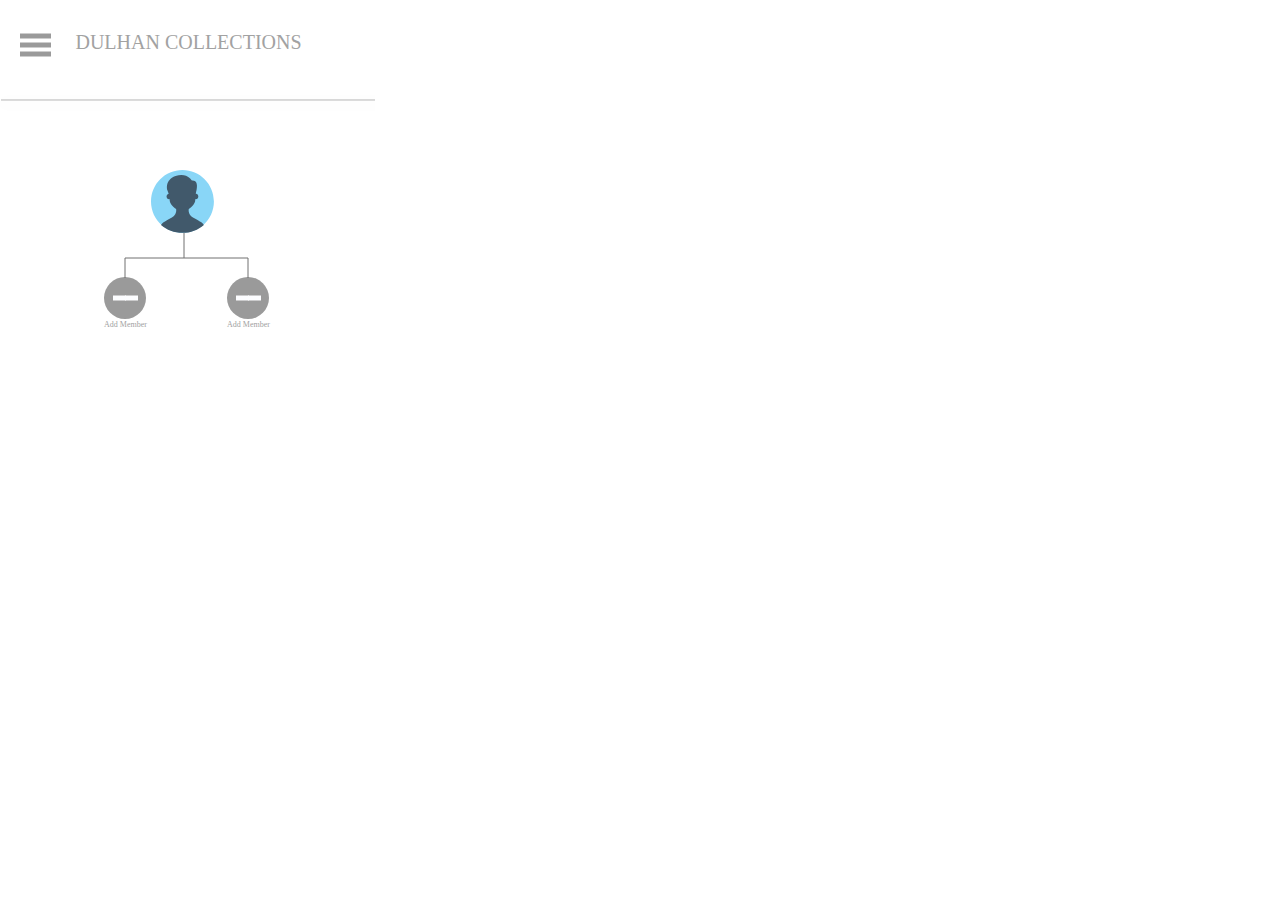
<file: iPhone_X__XS__11_Pro___1.html>
<!DOCTYPE html>
<html>
<head>
<meta charset="utf-8"/>
<meta http-equiv="X-UA-Compatible" content="IE=edge"/>
<meta name="viewport" content="width=device-width, initial-scale=1.0">
<title>iPhone X, XS, 11 Pro – 1</title>
<style id="applicationStylesheet" type="text/css">
	.mediaViewInfo {
		--web-view-name: iPhone X, XS, 11 Pro – 1;
		--web-view-id: iPhone_X_XS_11_Pro__1;
		--web-scale-on-resize: true;
		--web-enable-deep-linking: true;
	}
	:root {
		--web-view-ids: iPhone_X_XS_11_Pro__1;
	}
	* {
		margin: 0;
		padding: 0;
		box-sizing: border-box;
		border: none;
	}
	@keyframes  {
	
	
	}
	#iPhone_X_XS_11_Pro__1 {
		position: absolute;
		width: 375px;
		height: 812px;
		background-color: rgba(255,255,255,1);
		overflow: hidden;
		--web-animation: fadein undefineds undefined;
		--web-action-type: page;
		--web-action-target: iPhone_X__XS__11_Pro___2.html;
		cursor: pointer;
		--web-view-name: iPhone X, XS, 11 Pro – 1;
		--web-view-id: iPhone_X_XS_11_Pro__1;
		--web-scale-on-resize: true;
		--web-enable-deep-linking: true;
	}
	#navbar_c {
		position: absolute;
		width: 375px;
		height: 55px;
		left: 0.5px;
		top: 35.5px;
		overflow: visible;
	}
	#Line_14_c {
		fill: transparent;
		stroke: rgba(112,112,112,1);
		stroke-width: 0.5px;
		stroke-linejoin: miter;
		stroke-linecap: butt;
		stroke-miterlimit: 4;
		shape-rendering: auto;
	}
	.Line_14_c {
		filter: drop-shadow(0px 3px 6px rgba(0, 0, 0, 0.161));
		overflow: visible;
		position: absolute;
		width: 393px;
		height: 18.5px;
		left: 0px;
		top: 55px;
		transform: matrix(1,0,0,1,0,0);
	}
	#navbars_c {
		position: absolute;
		width: 31px;
		height: 18px;
		left: 19px;
		top: 0px;
		overflow: visible;
	}
	#Line_15_da {
		fill: transparent;
		stroke: rgba(154,154,154,1);
		stroke-width: 5px;
		stroke-linejoin: miter;
		stroke-linecap: butt;
		stroke-miterlimit: 4;
		shape-rendering: auto;
	}
	.Line_15_da {
		overflow: visible;
		position: absolute;
		width: 31px;
		height: 5px;
		left: 0px;
		top: 0px;
		transform: matrix(1,0,0,1,0,0);
	}
	#Line_16_db {
		fill: transparent;
		stroke: rgba(154,154,154,1);
		stroke-width: 5px;
		stroke-linejoin: miter;
		stroke-linecap: butt;
		stroke-miterlimit: 4;
		shape-rendering: auto;
	}
	.Line_16_db {
		overflow: visible;
		position: absolute;
		width: 31px;
		height: 5px;
		left: 0px;
		top: 9px;
		transform: matrix(1,0,0,1,0,0);
	}
	#Line_19_dc {
		fill: transparent;
		stroke: rgba(154,154,154,1);
		stroke-width: 5px;
		stroke-linejoin: miter;
		stroke-linecap: butt;
		stroke-miterlimit: 4;
		shape-rendering: auto;
	}
	.Line_19_dc {
		overflow: visible;
		position: absolute;
		width: 31px;
		height: 5px;
		left: 0px;
		top: 18px;
		transform: matrix(1,0,0,1,0,0);
	}
	#DULHAN_COLLECTIONS__dd {
		left: 69px;
		top: 31px;
		position: absolute;
		overflow: visible;
		width: 239px;
		white-space: nowrap;
		text-align: center;
		font-family: Avenir;
		font-style: normal;
		font-weight: normal;
		font-size: 20px;
		color: rgba(162,162,162,1);
	}
	#add_members {
		position: absolute;
		width: 171px;
		height: 161px;
		left: 101px;
		top: 170px;
		overflow: visible;
	}
	#user_df {
		position: absolute;
		width: 62.92px;
		height: 62.92px;
		left: 49.623px;
		top: 0px;
		overflow: visible;
	}
	#Path_5 {
		fill: rgba(137,214,247,1);
	}
	.Path_5 {
		overflow: visible;
		position: absolute;
		width: 62.92px;
		height: 62.92px;
		left: 0px;
		top: 0px;
		transform: matrix(1,0,0,1,0,0);
	}
	#Path_6 {
		fill: rgba(65,89,107,1);
	}
	.Path_6 {
		overflow: visible;
		position: absolute;
		width: 42.882px;
		height: 57.85px;
		left: 10.013px;
		top: 5.07px;
		transform: matrix(1,0,0,1,0,0);
	}
	#Group_6_di {
		position: absolute;
		width: 42px;
		height: 42px;
		left: 3px;
		top: 107px;
		overflow: visible;
	}
	#Ellipse_3_dj {
		fill: rgba(154,154,154,1);
	}
	.Ellipse_3_dj {
		position: absolute;
		overflow: visible;
		width: 42px;
		height: 42px;
		left: 0px;
		top: 0px;
	}
	#Line_17_dk {
		fill: transparent;
		stroke: rgba(252,253,255,1);
		stroke-width: 5px;
		stroke-linejoin: miter;
		stroke-linecap: butt;
		stroke-miterlimit: 4;
		shape-rendering: auto;
	}
	.Line_17_dk {
		overflow: visible;
		position: absolute;
		width: 25px;
		height: 5px;
		left: 8.5px;
		top: 20.5px;
		transform: matrix(1,0,0,1,0,0);
	}
	#Line_18_dl {
		fill: transparent;
		stroke: rgba(252,253,255,1);
		stroke-width: 5px;
		stroke-linejoin: miter;
		stroke-linecap: butt;
		stroke-miterlimit: 4;
		shape-rendering: auto;
	}
	.Line_18_dl {
		overflow: visible;
		position: absolute;
		width: 25px;
		height: 1px;
		transform: translate(0px, 0px) matrix(1,0,0,1,8.5,20.5) rotate(90deg);
		transform-origin: center;
		left: 0px;
		top: 0px;
	}
	#Group_7 {
		position: absolute;
		width: 42px;
		height: 42px;
		left: 126px;
		top: 107px;
		overflow: visible;
	}
	#Ellipse_3_dn {
		fill: rgba(154,154,154,1);
	}
	.Ellipse_3_dn {
		position: absolute;
		overflow: visible;
		width: 42px;
		height: 42px;
		left: 0px;
		top: 0px;
	}
	#Line_17_do {
		fill: transparent;
		stroke: rgba(252,253,255,1);
		stroke-width: 5px;
		stroke-linejoin: miter;
		stroke-linecap: butt;
		stroke-miterlimit: 4;
		shape-rendering: auto;
	}
	.Line_17_do {
		overflow: visible;
		position: absolute;
		width: 25px;
		height: 5px;
		left: 8.5px;
		top: 20.5px;
		transform: matrix(1,0,0,1,0,0);
	}
	#Line_18_dp {
		fill: transparent;
		stroke: rgba(252,253,255,1);
		stroke-width: 5px;
		stroke-linejoin: miter;
		stroke-linecap: butt;
		stroke-miterlimit: 4;
		shape-rendering: auto;
	}
	.Line_18_dp {
		overflow: visible;
		position: absolute;
		width: 25px;
		height: 1px;
		transform: translate(0px, 0px) matrix(1,0,0,1,8.5,20.5) rotate(90deg);
		transform-origin: center;
		left: 0px;
		top: 0px;
	}
	#Group_8 {
		position: absolute;
		width: 123px;
		height: 45px;
		left: 24px;
		top: 62.5px;
		overflow: visible;
	}
	#Line_10_dr {
		fill: transparent;
		stroke: rgba(112,112,112,1);
		stroke-width: 1px;
		stroke-linejoin: miter;
		stroke-linecap: butt;
		stroke-miterlimit: 4;
		shape-rendering: auto;
	}
	.Line_10_dr {
		overflow: visible;
		position: absolute;
		width: 1px;
		height: 20px;
		left: 0px;
		top: 25px;
		transform: matrix(1,0,0,1,0,0);
	}
	#Line_11_ds {
		fill: transparent;
		stroke: rgba(112,112,112,1);
		stroke-width: 1px;
		stroke-linejoin: miter;
		stroke-linecap: butt;
		stroke-miterlimit: 4;
		shape-rendering: auto;
	}
	.Line_11_ds {
		overflow: visible;
		position: absolute;
		width: 1px;
		height: 20px;
		left: 123px;
		top: 25px;
		transform: matrix(1,0,0,1,0,0);
	}
	#Line_12_dt {
		fill: transparent;
		stroke: rgba(112,112,112,1);
		stroke-width: 1px;
		stroke-linejoin: miter;
		stroke-linecap: butt;
		stroke-miterlimit: 4;
		shape-rendering: auto;
	}
	.Line_12_dt {
		overflow: visible;
		position: absolute;
		width: 123px;
		height: 1px;
		left: 0px;
		top: 25px;
		transform: matrix(1,0,0,1,0,0);
	}
	#Line_13_du {
		fill: transparent;
		stroke: rgba(112,112,112,1);
		stroke-width: 1px;
		stroke-linejoin: miter;
		stroke-linecap: butt;
		stroke-miterlimit: 4;
		shape-rendering: auto;
	}
	.Line_13_du {
		overflow: visible;
		position: absolute;
		width: 1px;
		height: 25px;
		left: 58.571px;
		top: 0px;
		transform: matrix(1,0,0,1,0,0);
	}
	#Add_Member_dv {
		left: 0px;
		top: 150px;
		position: absolute;
		overflow: visible;
		width: 49px;
		white-space: nowrap;
		text-align: center;
		font-family: Avenir;
		font-style: normal;
		font-weight: lighter;
		font-size: 8px;
		color: rgba(162,162,162,1);
	}
	#Add_Member_dw {
		left: 123px;
		top: 150px;
		position: absolute;
		overflow: visible;
		width: 49px;
		white-space: nowrap;
		text-align: center;
		font-family: Avenir;
		font-style: normal;
		font-weight: lighter;
		font-size: 8px;
		color: rgba(162,162,162,1);
	}
</style>
<script id="applicationScript">
///////////////////////////////////////
// INITIALIZATION
///////////////////////////////////////

/**
 * Functionality for scaling, showing by media query, and navigation between multiple pages on a single page. 
 * Code subject to change.
 **/

if (window.console==null) { window["console"] = { log : function() {} } }; // some browsers do not set console

var Application = function() {
	// event constants
	this.prefix = "--web-";
	this.NAVIGATION_CHANGE = "viewChange";
	this.VIEW_NOT_FOUND = "viewNotFound";
	this.VIEW_CHANGE = "viewChange";
	this.VIEW_CHANGING = "viewChanging";
	this.STATE_NOT_FOUND = "stateNotFound";
	this.APPLICATION_COMPLETE = "applicationComplete";
	this.APPLICATION_RESIZE = "applicationResize";
	this.SIZE_STATE_NAME = "data-is-view-scaled";
	this.STATE_NAME = this.prefix + "state";

	this.lastTrigger = null;
	this.lastView = null;
	this.lastState = null;
	this.lastOverlay = null;
	this.currentView = null;
	this.currentState = null;
	this.currentOverlay = null;
	this.currentQuery = {index: 0, rule: null, mediaText: null, id: null};
	this.inclusionQuery = "(min-width: 0px)";
	this.exclusionQuery = "none and (min-width: 99999px)";
	this.LastModifiedDateLabelName = "LastModifiedDateLabel";
	this.viewScaleSliderId = "ViewScaleSliderInput";
	this.pageRefreshedName = "showPageRefreshedNotification";
	this.applicationStylesheet = null;
	this.mediaQueryDictionary = {};
	this.viewsDictionary = {};
	this.addedViews = [];
	this.views = {};
	this.viewIds = [];
	this.viewQueries = {};
	this.overlays = {};
	this.overlayIds = [];
	this.numberOfViews = 0;
	this.verticalPadding = 0;
	this.horizontalPadding = 0;
	this.stateName = null;
	this.viewScale = 1;
	this.viewLeft = 0;
	this.viewTop = 0;
	this.horizontalScrollbarsNeeded = false;
	this.verticalScrollbarsNeeded = false;

	// view settings
	this.showUpdateNotification = false;
	this.showNavigationControls = false;
	this.scaleViewsToFit = false;
	this.scaleToFitOnDoubleClick = false;
	this.actualSizeOnDoubleClick = false;
	this.scaleViewsOnResize = false;
	this.navigationOnKeypress = false;
	this.showViewName = false;
	this.enableDeepLinking = true;
	this.refreshPageForChanges = false;
	this.showRefreshNotifications = true;

	// view controls
	this.scaleViewSlider = null;
	this.lastModifiedLabel = null;
	this.supportsPopState = false; // window.history.pushState!=null;
	this.initialized = false;

	// refresh properties
	this.refreshDuration = 250;
	this.lastModifiedDate = null;
	this.refreshRequest = null;
	this.refreshInterval = null;
	this.refreshContent = null;
	this.refreshContentSize = null;
	this.refreshCheckContent = false;
	this.refreshCheckContentSize = false;

	var self = this;

	self.initialize = function(event) {
		var view = self.getVisibleView();
		var views = self.getVisibleViews();
		if (view==null) view = self.getInitialView();
		self.collectViews();
		self.collectOverlays();
		self.collectMediaQueries();

		for (let index = 0; index < views.length; index++) {
			var view = views[index];
			self.setViewOptions(view);
			self.setViewVariables(view);
			self.centerView(view);
		}

		// sometimes the body size is 0 so we call this now and again later
		if (self.initialized) {
			window.addEventListener(self.NAVIGATION_CHANGE, self.viewChangeHandler);
			window.addEventListener("keyup", self.keypressHandler);
			window.addEventListener("keypress", self.keypressHandler);
			window.addEventListener("resize", self.resizeHandler);
			window.document.addEventListener("dblclick", self.doubleClickHandler);

			if (self.supportsPopState) {
				window.addEventListener('popstate', self.popStateHandler);
			}
			else {
				window.addEventListener('hashchange', self.hashChangeHandler);
			}

			// we are ready to go
			window.dispatchEvent(new Event(self.APPLICATION_COMPLETE));
		}

		if (self.initialized==false) {
			if (self.enableDeepLinking) {
				self.syncronizeViewToURL();
			} 
	
			if (self.refreshPageForChanges) {
				self.setupRefreshForChanges();
			}
	
			self.initialized = true;
		}
		
		if (self.scaleViewsToFit) {
			self.viewScale = self.scaleViewToFit(view);
			
			if (self.viewScale<0) {
				setTimeout(self.scaleViewToFit, 500, view);
			}
		}
		else if (view) {
			self.viewScale = self.getViewScaleValue(view);
			self.centerView(view);
			self.updateSliderValue(self.viewScale);
		}
		else {
			// no view found
		}
	
		if (self.showUpdateNotification) {
			self.showNotification();
		}

		//"addEventListener" in window ? null : window.addEventListener = window.attachEvent;
		//"addEventListener" in document ? null : document.addEventListener = document.attachEvent;
	}


	///////////////////////////////////////
	// AUTO REFRESH 
	///////////////////////////////////////

	self.setupRefreshForChanges = function() {
		self.refreshRequest = new XMLHttpRequest();

		if (!self.refreshRequest) {
			return false;
		}

		// get document start values immediately
		self.requestRefreshUpdate();
	}

	/**
	 * Attempt to check the last modified date by the headers 
	 * or the last modified property from the byte array (experimental)
	 **/
	self.requestRefreshUpdate = function() {
		var url = document.location.href;
		var protocol = window.location.protocol;
		var method;
		
		try {

			if (self.refreshCheckContentSize) {
				self.refreshRequest.open('HEAD', url, true);
			}
			else if (self.refreshCheckContent) {
				self.refreshContent = document.documentElement.outerHTML;
				self.refreshRequest.open('GET', url, true);
				self.refreshRequest.responseType = "text";
			}
			else {

				// get page last modified date for the first call to compare to later
				if (self.lastModifiedDate==null) {

					// File system does not send headers in FF so get blob if possible
					if (protocol=="file:") {
						self.refreshRequest.open("GET", url, true);
						self.refreshRequest.responseType = "blob";
					}
					else {
						self.refreshRequest.open("HEAD", url, true);
						self.refreshRequest.responseType = "blob";
					}

					self.refreshRequest.onload = self.refreshOnLoadOnceHandler;

					// In some browsers (Chrome & Safari) this error occurs at send: 
					// 
					// Chrome - Access to XMLHttpRequest at 'file:///index.html' from origin 'null' 
					// has been blocked by CORS policy: 
					// Cross origin requests are only supported for protocol schemes: 
					// http, data, chrome, chrome-extension, https.
					// 
					// Safari - XMLHttpRequest cannot load file:///Users/user/Public/index.html. Cross origin requests are only supported for HTTP.
					// 
					// Solution is to run a local server, set local permissions or test in another browser
					self.refreshRequest.send(null);

					// In MS browsers the following behavior occurs possibly due to an AJAX call to check last modified date: 
					// 
					// DOM7011: The code on this page disabled back and forward caching.

					// In Brave (Chrome) error when on the server
					// index.js:221 HEAD https://www.example.com/ net::ERR_INSUFFICIENT_RESOURCES
					// self.refreshRequest.send(null);

				}
				else {
					self.refreshRequest = new XMLHttpRequest();
					self.refreshRequest.onreadystatechange = self.refreshHandler;
					self.refreshRequest.ontimeout = function() {
						self.log("Couldn't find page to check for updates");
					}
					
					var method;
					if (protocol=="file:") {
						method = "GET";
					}
					else {
						method = "HEAD";
					}

					//refreshRequest.open('HEAD', url, true);
					self.refreshRequest.open(method, url, true);
					self.refreshRequest.responseType = "blob";
					self.refreshRequest.send(null);
				}
			}
		}
		catch (error) {
			self.log("Refresh failed for the following reason:")
			self.log(error);
		}
	}

	self.refreshHandler = function() {
		var contentSize;

		try {

			if (self.refreshRequest.readyState === XMLHttpRequest.DONE) {
				
				if (self.refreshRequest.status === 2 || 
					self.refreshRequest.status === 200) {
					var pageChanged = false;

					self.updateLastModifiedLabel();

					if (self.refreshCheckContentSize) {
						var lastModifiedHeader = self.refreshRequest.getResponseHeader("Last-Modified");
						contentSize = self.refreshRequest.getResponseHeader("Content-Length");
						//lastModifiedDate = refreshRequest.getResponseHeader("Last-Modified");
						var headers = self.refreshRequest.getAllResponseHeaders();
						var hasContentHeader = headers.indexOf("Content-Length")!=-1;
						
						if (hasContentHeader) {
							contentSize = self.refreshRequest.getResponseHeader("Content-Length");

							// size has not been set yet
							if (self.refreshContentSize==null) {
								self.refreshContentSize = contentSize;
								// exit and let interval call this method again
								return;
							}

							if (contentSize!=self.refreshContentSize) {
								pageChanged = true;
							}
						}
					}
					else if (self.refreshCheckContent) {

						if (self.refreshRequest.responseText!=self.refreshContent) {
							pageChanged = true;
						}
					}
					else {
						lastModifiedHeader = self.getLastModified(self.refreshRequest);

						if (self.lastModifiedDate!=lastModifiedHeader) {
							self.log("lastModifiedDate:" + self.lastModifiedDate + ",lastModifiedHeader:" +lastModifiedHeader);
							pageChanged = true;
						}

					}

					
					if (pageChanged) {
						clearInterval(self.refreshInterval);
						self.refreshUpdatedPage();
						return;
					}

				}
				else {
					self.log('There was a problem with the request.');
				}

			}
		}
		catch( error ) {
			//console.log('Caught Exception: ' + error);
		}
	}

	self.refreshOnLoadOnceHandler = function(event) {

		// get the last modified date
		if (self.refreshRequest.response) {
			self.lastModifiedDate = self.getLastModified(self.refreshRequest);

			if (self.lastModifiedDate!=null) {

				if (self.refreshInterval==null) {
					self.refreshInterval = setInterval(self.requestRefreshUpdate, self.refreshDuration);
				}
			}
			else {
				self.log("Could not get last modified date from the server");
			}
		}
	}

	self.refreshUpdatedPage = function() {
		if (self.showRefreshNotifications) {
			var date = new Date().setTime((new Date().getTime()+10000));
			document.cookie = encodeURIComponent(self.pageRefreshedName) + "=true" + "; max-age=6000;" + " path=/";
		}

		document.location.reload(true);
	}

	self.showNotification = function(duration) {
		var notificationID = self.pageRefreshedName+"ID";
		var notification = document.getElementById(notificationID);
		if (duration==null) duration = 4000;

		if (notification!=null) {return;}

		notification = document.createElement("div");
		notification.id = notificationID;
		notification.textContent = "PAGE UPDATED";
		var styleRule = ""
		styleRule = "position: fixed; padding: 7px 16px 6px 16px; font-family: Arial, sans-serif; font-size: 10px; font-weight: bold; left: 50%;";
		styleRule += "top: 20px; background-color: rgba(0,0,0,.5); border-radius: 12px; color:rgb(235, 235, 235); transition: all 2s linear;";
		styleRule += "transform: translateX(-50%); letter-spacing: .5px; filter: drop-shadow(2px 2px 6px rgba(0, 0, 0, .1))";
		notification.setAttribute("style", styleRule);

		notification.className= "PageRefreshedClass";
		
		document.body.appendChild(notification);

		setTimeout(function() {
			notification.style.opacity = "0";
			notification.style.filter = "drop-shadow( 0px 0px 0px rgba(0,0,0, .5))";
			setTimeout(function() {
				notification.parentNode.removeChild(notification);
			}, duration)
		}, duration);

		document.cookie = encodeURIComponent(self.pageRefreshedName) + "=; max-age=1; path=/";
	}

	/**
	 * Get the last modified date from the header 
	 * or file object after request has been received
	 **/
	self.getLastModified = function(request) {
		var date;

		// file protocol - FILE object with last modified property
		if (request.response && request.response.lastModified) {
			date = request.response.lastModified;
		}
		
		// http protocol - check headers
		if (date==null) {
			date = request.getResponseHeader("Last-Modified");
		}

		return date;
	}

	self.updateLastModifiedLabel = function() {
		var labelValue = "";
		
		if (self.lastModifiedLabel==null) {
			self.lastModifiedLabel = document.getElementById("LastModifiedLabel");
		}

		if (self.lastModifiedLabel) {
			var seconds = parseInt(((new Date().getTime() - Date.parse(document.lastModified)) / 1000 / 60) * 100 + "");
			var minutes = 0;
			var hours = 0;

			if (seconds < 60) {
				seconds = Math.floor(seconds/10)*10;
				labelValue = seconds + " seconds";
			}
			else {
				minutes = parseInt((seconds/60) + "");

				if (minutes>60) {
					hours = parseInt((seconds/60/60) +"");
					labelValue += hours==1 ? " hour" : " hours";
				}
				else {
					labelValue = minutes+"";
					labelValue += minutes==1 ? " minute" : " minutes";
				}
			}
			
			if (seconds<10) {
				labelValue = "Updated now";
			}
			else {
				labelValue = "Updated " + labelValue + " ago";
			}

			if (self.lastModifiedLabel.firstElementChild) {
				self.lastModifiedLabel.firstElementChild.textContent = labelValue;

			}
			else if ("textContent" in self.lastModifiedLabel) {
				self.lastModifiedLabel.textContent = labelValue;
			}
		}
	}

	self.getShortString = function(string, length) {
		if (length==null) length = 30;
		string = string!=null ? string.substr(0, length).replace(/\n/g, "") : "[String is null]";
		return string;
	}

	self.getShortNumber = function(value, places) {
		if (places==null || places<1) places = 4;
		value = Math.round(value * Math.pow(10,places)) / Math.pow(10, places);
		return value;
	}

	///////////////////////////////////////
	// NAVIGATION CONTROLS
	///////////////////////////////////////

	self.updateViewLabel = function() {
		var viewNavigationLabel = document.getElementById("ViewNavigationLabel");
		var view = self.getVisibleView();
		var viewIndex = view ? self.getViewIndex(view) : -1;
		var viewName = view ? self.getViewPreferenceValue(view, self.prefix + "view-name") : null;
		var viewId = view ? view.id : null;

		if (viewNavigationLabel && view) {
			if (viewName && viewName.indexOf('"')!=-1) {
				viewName = viewName.replace(/"/g, "");
			}

			if (self.showViewName) {
				viewNavigationLabel.textContent = viewName;
				self.setTooltip(viewNavigationLabel, viewIndex + 1 + " of " + self.numberOfViews);
			}
			else {
				viewNavigationLabel.textContent = viewIndex + 1 + " of " + self.numberOfViews;
				self.setTooltip(viewNavigationLabel, viewName);
			}

		}
	}

	self.updateURL = function(view) {
		view = view == null ? self.getVisibleView() : view;
		var viewId = view ? view.id : null
		var viewFragment = view ? "#"+ viewId : null;

		if (viewId && self.viewIds.length>1 && self.enableDeepLinking) {

			if (self.supportsPopState==false) {
				self.setFragment(viewId);
			}
			else {
				if (viewFragment!=window.location.hash) {

					if (window.location.hash==null) {
						window.history.replaceState({name:viewId}, null, viewFragment);
					}
					else {
						window.history.pushState({name:viewId}, null, viewFragment);
					}
				}
			}
		}
	}

	self.updateURLState = function(view, stateName) {
		stateName = view && (stateName=="" || stateName==null) ? self.getStateNameByViewId(view.id) : stateName;

		if (self.supportsPopState==false) {
			self.setFragment(stateName);
		}
		else {
			if (stateName!=window.location.hash) {

				if (window.location.hash==null) {
					window.history.replaceState({name:view.viewId}, null, stateName);
				}
				else {
					window.history.pushState({name:view.viewId}, null, stateName);
				}
			}
		}
	}

	self.setFragment = function(value) {
		window.location.hash = "#" + value;
	}

	self.setTooltip = function(element, value) {
		// setting the tooltip in edge causes a page crash on hover
		if (/Edge/.test(navigator.userAgent)) { return; }

		if ("title" in element) {
			element.title = value;
		}
	}

	self.getStylesheetRules = function(styleSheet) {
		try {
			if (styleSheet) return styleSheet.cssRules || styleSheet.rules;
	
			return document.styleSheets[0]["cssRules"] || document.styleSheets[0]["rules"];
		}
		catch (error) {
			// ERRORS:
			// SecurityError: The operation is insecure.
			// Errors happen when script loads before stylesheet or loading an external css locally

			// InvalidAccessError: A parameter or an operation is not supported by the underlying object
			// Place script after stylesheet

			console.log(error);
			if (error.toString().indexOf("The operation is insecure")!=-1) {
				console.log("Load the stylesheet before the script or load the stylesheet inline until it can be loaded on a server")
			}
			return [];
		}
	}

	/**
	 * If single page application hide all of the views. 
	 * @param {Number} selectedIndex if provided shows the view at index provided
	 **/
	self.hideViews = function(selectedIndex, animation) {
		var rules = self.getStylesheetRules();
		var queryIndex = 0;
		var numberOfRules = rules!=null ? rules.length : 0;

		// loop through rules and hide media queries except selected
		for (var i=0;i<numberOfRules;i++) {
			var rule = rules[i];

			if (rule.media!=null) {

				if (queryIndex==selectedIndex) {
					self.currentQuery.mediaText = rule.conditionText;
					self.currentQuery.index = selectedIndex;
					self.currentQuery.rule = rule;
					self.enableMediaQuery(rule);
				}
				else {
					if (animation) {
						self.fadeOut(rule)
					}
					else {
						self.disableMediaQuery(rule);
					}
				}
				
				queryIndex++;
			}
		}

		self.numberOfViews = queryIndex;
		self.updateViewLabel();
		self.updateURL();

		self.dispatchViewChange();

		var view = self.getVisibleView();
		var viewIndex = view ? self.getViewIndex(view) : -1;

		return viewIndex==selectedIndex ? view : null;
	}

	/**
	 * Hide view
	 * @param {Object} view element to hide
	 **/
	self.hideView = function(view) {
		var rule = view ? self.mediaQueryDictionary[view.id] : null;

		if (rule) {
			self.disableMediaQuery(rule);
		}
	}

	/**
	 * Hide overlay
	 * @param {Object} overlay element to hide
	 **/
	self.hideOverlay = function(overlay) {
		var rule = overlay ? self.mediaQueryDictionary[overlay.id] : null;

		if (rule) {
			self.disableMediaQuery(rule);

			//if (self.showByMediaQuery) {
				overlay.style.display = "none";
			//}
		}
	}

	/**
	 * Show the view by media query. Does not hide current views
	 * Sets view options by default
	 * @param {Object} view element to show
	 * @param {Boolean} setViewOptions sets view options if null or true
	 */
	self.showViewByMediaQuery = function(view, setViewOptions) {
		var id = view ? view.id : null;
		var query = id ? self.mediaQueryDictionary[id] : null;
		var isOverlay = view ? self.isOverlay(view) : false;
		setViewOptions = setViewOptions==null ? true : setViewOptions;

		if (query) {
			self.enableMediaQuery(query);

			if (isOverlay && view && setViewOptions) {
				self.setViewVariables(null, view);
			}
			else {
				if (view && setViewOptions) self.setViewOptions(view);
				if (view && setViewOptions) self.setViewVariables(view);
			}
		}
	}

	/**
	 * Show the view. Does not hide current views
	 */
	self.showView = function(view, setViewOptions) {
		var id = view ? view.id : null;
		var query = id ? self.mediaQueryDictionary[id] : null;
		var display = null;
		setViewOptions = setViewOptions==null ? true : setViewOptions;

		if (query) {
			self.enableMediaQuery(query);
			if (view==null) view =self.getVisibleView();
			if (view && setViewOptions) self.setViewOptions(view);
		}
		else if (id) {
			display = window.getComputedStyle(view).getPropertyValue("display");
			if (display=="" || display=="none") {
				view.style.display = "block";
			}
		}

		if (view) {
			if (self.currentView!=null) {
				self.lastView = self.currentView;
			}

			self.currentView = view;
		}
	}

	self.showViewById = function(id, setViewOptions) {
		var view = id ? self.getViewById(id) : null;

		if (view) {
			self.showView(view);
			return;
		}

		self.log("View not found '" + id + "'");
	}

	self.getElementView = function(element) {
		var view = element;
		var viewFound = false;

		while (viewFound==false || view==null) {
			if (view && self.viewsDictionary[view.id]) {
				return view;
			}
			view = view.parentNode;
		}
	}

	/**
	 * Show overlay over view
	 * @param {Event | HTMLElement} event event or html element with styles applied
	 * @param {String} id id of view or view reference
	 * @param {Number} x x location
	 * @param {Number} y y location
	 */
	self.showOverlay = function(event, id, x, y) {
		var overlay = id && typeof id === 'string' ? self.getViewById(id) : id ? id : null;
		var query = overlay ? self.mediaQueryDictionary[overlay.id] : null;
		var centerHorizontally = false;
		var centerVertically = false;
		var anchorLeft = false;
		var anchorTop = false;
		var anchorRight = false;
		var anchorBottom = false;
		var display = null;
		var reparent = true;
		var view = null;
		
		if (overlay==null || overlay==false) {
			self.log("Overlay not found, '"+ id + "'");
			return;
		}

		// get enter animation - event target must have css variables declared
		if (event) {
			var button = event.currentTarget || event; // can be event or htmlelement
			var buttonComputedStyles = getComputedStyle(button);
			var actionTargetValue = buttonComputedStyles.getPropertyValue(self.prefix+"action-target").trim();
			var animation = buttonComputedStyles.getPropertyValue(self.prefix+"animation").trim();
			var isAnimated = animation!="";
			var targetType = buttonComputedStyles.getPropertyValue(self.prefix+"action-type").trim();
			var actionTarget = self.application ? null : self.getElement(actionTargetValue);
			var actionTargetStyles = actionTarget ? actionTarget.style : null;

			if (actionTargetStyles) {
				actionTargetStyles.setProperty("animation", animation);
			}

			if ("stopImmediatePropagation" in event) {
				event.stopImmediatePropagation();
			}
		}
		
		if (self.application==false || targetType=="page") {
			document.location.href = "./" + actionTargetValue;
			return;
		}

		// remove any current overlays
		if (self.currentOverlay) {

			// act as switch if same button
			if (self.currentOverlay==actionTarget || self.currentOverlay==null) {
				if (self.lastTrigger==button) {
					self.removeOverlay(isAnimated);
					return;
				}
			}
			else {
				self.removeOverlay(isAnimated);
			}
		}

		if (reparent) {
			view = self.getElementView(button);
			if (view) {
				view.appendChild(overlay);
			}
		}

		if (query) {
			//self.setElementAnimation(overlay, null);
			//overlay.style.animation = animation;
			self.enableMediaQuery(query);
			
			var display = overlay && overlay.style.display;
			
			if (overlay && display=="" || display=="none") {
				overlay.style.display = "block";
				//self.setViewOptions(overlay);
			}

			// add animation defined in event target style declaration
			if (animation && self.supportAnimations) {
				self.fadeIn(overlay, false, animation);
			}
		}
		else if (id) {

			display = window.getComputedStyle(overlay).getPropertyValue("display");

			if (display=="" || display=="none") {
				overlay.style.display = "block";
			}

			// add animation defined in event target style declaration
			if (animation && self.supportAnimations) {
				self.fadeIn(overlay, false, animation);
			}
		}

		// do not set x or y position if centering
		var horizontal = self.prefix + "center-horizontally";
		var vertical = self.prefix + "center-vertically";
		var style = overlay.style;
		var transform = [];

		centerHorizontally = self.getIsStyleDefined(id, horizontal) ? self.getViewPreferenceBoolean(overlay, horizontal) : false;
		centerVertically = self.getIsStyleDefined(id, vertical) ? self.getViewPreferenceBoolean(overlay, vertical) : false;
		anchorLeft = self.getIsStyleDefined(id, "left");
		anchorRight = self.getIsStyleDefined(id, "right");
		anchorTop = self.getIsStyleDefined(id, "top");
		anchorBottom = self.getIsStyleDefined(id, "bottom");

		
		if (self.viewsDictionary[overlay.id] && self.viewsDictionary[overlay.id].styleDeclaration) {
			style = self.viewsDictionary[overlay.id].styleDeclaration.style;
		}
		
		if (centerHorizontally) {
			style.left = "50%";
			style.transformOrigin = "0 0";
			transform.push("translateX(-50%)");
		}
		else if (anchorRight && anchorLeft) {
			style.left = x + "px";
		}
		else if (anchorRight) {
			//style.right = x + "px";
		}
		else {
			style.left = x + "px";
		}
		
		if (centerVertically) {
			style.top = "50%";
			transform.push("translateY(-50%)");
			style.transformOrigin = "0 0";
		}
		else if (anchorTop && anchorBottom) {
			style.top = y + "px";
		}
		else if (anchorBottom) {
			//style.bottom = y + "px";
		}
		else {
			style.top = y + "px";
		}

		if (transform.length) {
			style.transform = transform.join(" ");
		}

		self.currentOverlay = overlay;
		self.lastTrigger = button;
	}

	self.goBack = function() {
		if (self.currentOverlay) {
			self.removeOverlay();
		}
		else if (self.lastView) {
			self.goToView(self.lastView.id);
		}
	}

	self.removeOverlay = function(animate) {
		var overlay = self.currentOverlay;
		animate = animate===false ? false : true;

		if (overlay) {
			var style = overlay.style;
			
			if (style.animation && self.supportAnimations && animate) {
				self.reverseAnimation(overlay, true);

				var duration = self.getAnimationDuration(style.animation, true);
		
				setTimeout(function() {
					self.setElementAnimation(overlay, null);
					self.hideOverlay(overlay);
					self.currentOverlay = null;
				}, duration);
			}
			else {
				self.setElementAnimation(overlay, null);
				self.hideOverlay(overlay);
				self.currentOverlay = null;
			}
		}
	}

	/**
	 * Reverse the animation and hide after
	 * @param {Object} target element with animation
	 * @param {Boolean} hide hide after animation ends
	 */
	self.reverseAnimation = function(target, hide) {
		var lastAnimation = null;
		var style = target.style;

		style.animationPlayState = "paused";
		lastAnimation = style.animation;
		style.animation = null;
		style.animationPlayState = "paused";

		if (hide) {
			//target.addEventListener("animationend", self.animationEndHideHandler);
	
			var duration = self.getAnimationDuration(lastAnimation, true);
			var isOverlay = self.isOverlay(target);
	
			setTimeout(function() {
				self.setElementAnimation(target, null);

				if (isOverlay) {
					self.hideOverlay(target);
				}
				else {
					self.hideView(target);
				}
			}, duration);
		}

		setTimeout(function() {
			style.animation = lastAnimation;
			style.animationPlayState = "paused";
			style.animationDirection = "reverse";
			style.animationPlayState = "running";
		}, 30);
	}

	self.animationEndHandler = function(event) {
		var target = event.currentTarget;
		self.dispatchEvent(new Event(event.type));
	}

	self.isOverlay = function(view) {
		var result = view ? self.getViewPreferenceBoolean(view, self.prefix + "is-overlay") : false;

		return result;
	}

	self.animationEndHideHandler = function(event) {
		var target = event.currentTarget;
		self.setViewVariables(null, target);
		self.hideView(target);
		target.removeEventListener("animationend", self.animationEndHideHandler);
	}

	self.animationEndShowHandler = function(event) {
		var target = event.currentTarget;
		target.removeEventListener("animationend", self.animationEndShowHandler);
	}

	self.setViewOptions = function(view) {

		if (view) {
			self.minimumScale = self.getViewPreferenceValue(view, self.prefix + "minimum-scale");
			self.maximumScale = self.getViewPreferenceValue(view, self.prefix + "maximum-scale");
			self.scaleViewsToFit = self.getViewPreferenceBoolean(view, self.prefix + "scale-to-fit");
			self.scaleToFitType = self.getViewPreferenceValue(view, self.prefix + "scale-to-fit-type");
			self.scaleToFitOnDoubleClick = self.getViewPreferenceBoolean(view, self.prefix + "scale-on-double-click");
			self.actualSizeOnDoubleClick = self.getViewPreferenceBoolean(view, self.prefix + "actual-size-on-double-click");
			self.scaleViewsOnResize = self.getViewPreferenceBoolean(view, self.prefix + "scale-on-resize");
			self.enableScaleUp = self.getViewPreferenceBoolean(view, self.prefix + "enable-scale-up");
			self.centerHorizontally = self.getViewPreferenceBoolean(view, self.prefix + "center-horizontally");
			self.centerVertically = self.getViewPreferenceBoolean(view, self.prefix + "center-vertically");
			self.navigationOnKeypress = self.getViewPreferenceBoolean(view, self.prefix + "navigate-on-keypress");
			self.showViewName = self.getViewPreferenceBoolean(view, self.prefix + "show-view-name");
			self.refreshPageForChanges = self.getViewPreferenceBoolean(view, self.prefix + "refresh-for-changes");
			self.refreshPageForChangesInterval = self.getViewPreferenceValue(view, self.prefix + "refresh-interval");
			self.showNavigationControls = self.getViewPreferenceBoolean(view, self.prefix + "show-navigation-controls");
			self.scaleViewSlider = self.getViewPreferenceBoolean(view, self.prefix + "show-scale-controls");
			self.enableDeepLinking = self.getViewPreferenceBoolean(view, self.prefix + "enable-deep-linking");
			self.singlePageApplication = self.getViewPreferenceBoolean(view, self.prefix + "application");
			self.showByMediaQuery = self.getViewPreferenceBoolean(view, self.prefix + "show-by-media-query");
			self.showUpdateNotification = document.cookie!="" ? document.cookie.indexOf(self.pageRefreshedName)!=-1 : false;
			self.imageComparisonDuration = self.getViewPreferenceValue(view, self.prefix + "image-comparison-duration");
			self.supportAnimations = self.getViewPreferenceBoolean(view, self.prefix + "enable-animations", true);

			if (self.scaleViewsToFit) {
				var newScaleValue = self.scaleViewToFit(view);
				
				if (newScaleValue<0) {
					setTimeout(self.scaleViewToFit, 500, view);
				}
			}
			else {
				self.viewScale = self.getViewScaleValue(view);
				self.viewToFitWidthScale = self.getViewFitToViewportWidthScale(view, self.enableScaleUp)
				self.viewToFitHeightScale = self.getViewFitToViewportScale(view, self.enableScaleUp);
				self.updateSliderValue(self.viewScale);
			}

			if (self.imageComparisonDuration!=null) {
				// todo
			}

			if (self.refreshPageForChangesInterval!=null) {
				self.refreshDuration = Number(self.refreshPageForChangesInterval);
			}
		}
	}

	self.previousView = function(event) {
		var rules = self.getStylesheetRules();
		var view = self.getVisibleView()
		var index = view ? self.getViewIndex(view) : -1;
		var prevQueryIndex = index!=-1 ? index-1 : self.currentQuery.index-1;
		var queryIndex = 0;
		var numberOfRules = rules!=null ? rules.length : 0;

		if (event) {
			event.stopImmediatePropagation();
		}

		if (prevQueryIndex<0) {
			return;
		}

		// loop through rules and hide media queries except selected
		for (var i=0;i<numberOfRules;i++) {
			var rule = rules[i];
			
			if (rule.media!=null) {

				if (queryIndex==prevQueryIndex) {
					self.currentQuery.mediaText = rule.conditionText;
					self.currentQuery.index = prevQueryIndex;
					self.currentQuery.rule = rule;
					self.enableMediaQuery(rule);
					self.updateViewLabel();
					self.updateURL();
					self.dispatchViewChange();
				}
				else {
					self.disableMediaQuery(rule);
				}

				queryIndex++;
			}
		}
	}

	self.nextView = function(event) {
		var rules = self.getStylesheetRules();
		var view = self.getVisibleView();
		var index = view ? self.getViewIndex(view) : -1;
		var nextQueryIndex = index!=-1 ? index+1 : self.currentQuery.index+1;
		var queryIndex = 0;
		var numberOfRules = rules!=null ? rules.length : 0;
		var numberOfMediaQueries = self.getNumberOfMediaRules();

		if (event) {
			event.stopImmediatePropagation();
		}

		if (nextQueryIndex>=numberOfMediaQueries) {
			return;
		}

		// loop through rules and hide media queries except selected
		for (var i=0;i<numberOfRules;i++) {
			var rule = rules[i];
			
			if (rule.media!=null) {

				if (queryIndex==nextQueryIndex) {
					self.currentQuery.mediaText = rule.conditionText;
					self.currentQuery.index = nextQueryIndex;
					self.currentQuery.rule = rule;
					self.enableMediaQuery(rule);
					self.updateViewLabel();
					self.updateURL();
					self.dispatchViewChange();
				}
				else {
					self.disableMediaQuery(rule);
				}

				queryIndex++;
			}
		}
	}

	/**
	 * Enables a view via media query
	 */
	self.enableMediaQuery = function(rule) {

		try {
			rule.media.mediaText = self.inclusionQuery;
		}
		catch(error) {
			//self.log(error);
			rule.conditionText = self.inclusionQuery;
		}
	}

	self.disableMediaQuery = function(rule) {

		try {
			rule.media.mediaText = self.exclusionQuery;
		}
		catch(error) {
			rule.conditionText = self.exclusionQuery;
		}
	}

	self.dispatchViewChange = function() {
		try {
			var event = new Event(self.NAVIGATION_CHANGE);
			window.dispatchEvent(event);
		}
		catch (error) {
			// In IE 11: Object doesn't support this action
		}
	}

	self.getNumberOfMediaRules = function() {
		var rules = self.getStylesheetRules();
		var numberOfRules = rules ? rules.length : 0;
		var numberOfQueries = 0;

		for (var i=0;i<numberOfRules;i++) {
			if (rules[i].media!=null) { numberOfQueries++; }
		}
		
		return numberOfQueries;
	}

	/////////////////////////////////////////
	// VIEW SCALE 
	/////////////////////////////////////////

	self.sliderChangeHandler = function(event) {
		var value = self.getShortNumber(event.currentTarget.value/100);
		var view = self.getVisibleView();
		self.setViewScaleValue(view, false, value, true);
	}

	self.updateSliderValue = function(scale) {
		var slider = document.getElementById(self.viewScaleSliderId);
		var tooltip = parseInt(scale * 100 + "") + "%";
		var inputType;
		var inputValue;
		
		if (slider) {
			inputValue = self.getShortNumber(scale * 100);
			if (inputValue!=slider["value"]) {
				slider["value"] = inputValue;
			}
			inputType = slider.getAttributeNS(null, "type");

			if (inputType!="range") {
				// input range is not supported
				slider.style.display = "none";
			}

			self.setTooltip(slider, tooltip);
		}
	}

	self.viewChangeHandler = function(event) {
		var view = self.getVisibleView();
		var matrix = view ? getComputedStyle(view).transform : null;
		
		if (matrix) {
			self.viewScale = self.getViewScaleValue(view);
			
			var scaleNeededToFit = self.getViewFitToViewportScale(view);
			var isViewLargerThanViewport = scaleNeededToFit<1;
			
			// scale large view to fit if scale to fit is enabled
			if (self.scaleViewsToFit) {
				self.scaleViewToFit(view);
			}
			else {
				self.updateSliderValue(self.viewScale);
			}
		}
	}

	self.getViewScaleValue = function(view) {
		var matrix = getComputedStyle(view).transform;

		if (matrix) {
			var matrixArray = matrix.replace("matrix(", "").split(",");
			var scaleX = parseFloat(matrixArray[0]);
			var scaleY = parseFloat(matrixArray[3]);
			var scale = Math.min(scaleX, scaleY);
		}

		return scale;
	}

	/**
	 * Scales view to scale. 
	 * @param {Object} view view to scale. views are in views array
	 * @param {Boolean} scaleToFit set to true to scale to fit. set false to use desired scale value
	 * @param {Number} desiredScale scale to define. not used if scale to fit is false
	 * @param {Boolean} isSliderChange indicates if slider is callee
	 */
	self.setViewScaleValue = function(view, scaleToFit, desiredScale, isSliderChange) {
		var enableScaleUp = self.enableScaleUp;
		var scaleToFitType = self.scaleToFitType;
		var minimumScale = self.minimumScale;
		var maximumScale = self.maximumScale;
		var hasMinimumScale = !isNaN(minimumScale) && minimumScale!="";
		var hasMaximumScale = !isNaN(maximumScale) && maximumScale!="";
		var scaleNeededToFit = self.getViewFitToViewportScale(view, enableScaleUp);
		var scaleNeededToFitWidth = self.getViewFitToViewportWidthScale(view, enableScaleUp);
		var scaleNeededToFitHeight = self.getViewFitToViewportHeightScale(view, enableScaleUp);
		var scaleToFitFull = self.getViewFitToViewportScale(view, true);
		var scaleToFitFullWidth = self.getViewFitToViewportWidthScale(view, true);
		var scaleToFitFullHeight = self.getViewFitToViewportHeightScale(view, true);
		var scaleToWidth = scaleToFitType=="width";
		var scaleToHeight = scaleToFitType=="height";
		var shrunkToFit = false;
		var topPosition = null;
		var leftPosition = null;
		var translateY = null;
		var translateX = null;
		var transformValue = "";
		var canCenterVertically = true;
		var canCenterHorizontally = true;
		var style = view.style;

		if (view && self.viewsDictionary[view.id] && self.viewsDictionary[view.id].styleDeclaration) {
			style = self.viewsDictionary[view.id].styleDeclaration.style;
		}

		if (scaleToFit && isSliderChange!=true) {
			if (scaleToFitType=="fit" || scaleToFitType=="") {
				desiredScale = scaleNeededToFit;
			}
			else if (scaleToFitType=="width") {
				desiredScale = scaleNeededToFitWidth;
			}
			else if (scaleToFitType=="height") {
				desiredScale = scaleNeededToFitHeight;
			}
		}
		else {
			if (isNaN(desiredScale)) {
				desiredScale = 1;
			}
		}

		self.updateSliderValue(desiredScale);
		
		// scale to fit width
		if (scaleToWidth && scaleToHeight==false) {
			canCenterVertically = scaleNeededToFitHeight>=scaleNeededToFitWidth;
			canCenterHorizontally = scaleNeededToFitWidth>=1 && enableScaleUp==false;

			if (isSliderChange) {
				canCenterHorizontally = desiredScale<scaleToFitFullWidth;
			}
			else if (scaleToFit) {
				desiredScale = scaleNeededToFitWidth;
			}

			if (hasMinimumScale) {
				desiredScale = Math.max(desiredScale, Number(minimumScale));
			}

			if (hasMaximumScale) {
				desiredScale = Math.min(desiredScale, Number(maximumScale));
			}

			desiredScale = self.getShortNumber(desiredScale);

			canCenterHorizontally = self.canCenterHorizontally(view, "width", enableScaleUp, desiredScale, minimumScale, maximumScale);
			canCenterVertically = self.canCenterVertically(view, "width", enableScaleUp, desiredScale, minimumScale, maximumScale);

			if (desiredScale>1 && (enableScaleUp || isSliderChange)) {
				transformValue = "scale(" + desiredScale + ")";
			}
			else if (desiredScale>=1 && enableScaleUp==false) {
				transformValue = "scale(" + 1 + ")";
			}
			else {
				transformValue = "scale(" + desiredScale + ")";
			}

			if (self.centerVertically) {
				if (canCenterVertically) {
					translateY = "-50%";
					topPosition = "50%";
				}
				else {
					translateY = "0";
					topPosition = "0";
				}
				
				if (style.top != topPosition) {
					style.top = topPosition + "";
				}

				if (canCenterVertically) {
					transformValue += " translateY(" + translateY+ ")";
				}
			}

			if (self.centerHorizontally) {
				if (canCenterHorizontally) {
					translateX = "-50%";
					leftPosition = "50%";
				}
				else {
					translateX = "0";
					leftPosition = "0";
				}

				if (style.left != leftPosition) {
					style.left = leftPosition + "";
				}

				if (canCenterHorizontally) {
					transformValue += " translateX(" + translateX+ ")";
				}
			}

			style.transformOrigin = "0 0";
			style.transform = transformValue;

			self.viewScale = desiredScale;
			self.viewToFitWidthScale = scaleNeededToFitWidth;
			self.viewToFitHeightScale = scaleNeededToFitHeight;
			self.viewLeft = leftPosition;
			self.viewTop = topPosition;

			return desiredScale;
		}

		// scale to fit height
		if (scaleToHeight && scaleToWidth==false) {
			//canCenterVertically = scaleNeededToFitHeight>=scaleNeededToFitWidth;
			//canCenterHorizontally = scaleNeededToFitHeight<=scaleNeededToFitWidth && enableScaleUp==false;
			canCenterVertically = scaleNeededToFitHeight>=scaleNeededToFitWidth;
			canCenterHorizontally = scaleNeededToFitWidth>=1 && enableScaleUp==false;
			
			if (isSliderChange) {
				canCenterHorizontally = desiredScale<scaleToFitFullHeight;
			}
			else if (scaleToFit) {
				desiredScale = scaleNeededToFitHeight;
			}

			if (hasMinimumScale) {
				desiredScale = Math.max(desiredScale, Number(minimumScale));
			}

			if (hasMaximumScale) {
				desiredScale = Math.min(desiredScale, Number(maximumScale));
				//canCenterVertically = desiredScale>=scaleNeededToFitHeight && enableScaleUp==false;
			}

			desiredScale = self.getShortNumber(desiredScale);

			canCenterHorizontally = self.canCenterHorizontally(view, "height", enableScaleUp, desiredScale, minimumScale, maximumScale);
			canCenterVertically = self.canCenterVertically(view, "height", enableScaleUp, desiredScale, minimumScale, maximumScale);

			if (desiredScale>1 && (enableScaleUp || isSliderChange)) {
				transformValue = "scale(" + desiredScale + ")";
			}
			else if (desiredScale>=1 && enableScaleUp==false) {
				transformValue = "scale(" + 1 + ")";
			}
			else {
				transformValue = "scale(" + desiredScale + ")";
			}

			if (self.centerHorizontally) {
				if (canCenterHorizontally) {
					translateX = "-50%";
					leftPosition = "50%";
				}
				else {
					translateX = "0";
					leftPosition = "0";
				}

				if (style.left != leftPosition) {
					style.left = leftPosition + "";
				}

				if (canCenterHorizontally) {
					transformValue += " translateX(" + translateX+ ")";
				}
			}

			if (self.centerVertically) {
				if (canCenterVertically) {
					translateY = "-50%";
					topPosition = "50%";
				}
				else {
					translateY = "0";
					topPosition = "0";
				}
				
				if (style.top != topPosition) {
					style.top = topPosition + "";
				}

				if (canCenterVertically) {
					transformValue += " translateY(" + translateY+ ")";
				}
			}

			style.transformOrigin = "0 0";
			style.transform = transformValue;

			self.viewScale = desiredScale;
			self.viewToFitWidthScale = scaleNeededToFitWidth;
			self.viewToFitHeightScale = scaleNeededToFitHeight;
			self.viewLeft = leftPosition;
			self.viewTop = topPosition;

			return scaleNeededToFitHeight;
		}

		if (scaleToFitType=="fit") {
			//canCenterVertically = scaleNeededToFitHeight>=scaleNeededToFitWidth;
			//canCenterHorizontally = scaleNeededToFitWidth>=scaleNeededToFitHeight;
			canCenterVertically = scaleNeededToFitHeight>=scaleNeededToFit;
			canCenterHorizontally = scaleNeededToFitWidth>=scaleNeededToFit;

			if (hasMinimumScale) {
				desiredScale = Math.max(desiredScale, Number(minimumScale));
			}

			desiredScale = self.getShortNumber(desiredScale);

			if (isSliderChange || scaleToFit==false) {
				canCenterVertically = scaleToFitFullHeight>=desiredScale;
				canCenterHorizontally = desiredScale<scaleToFitFullWidth;
			}
			else if (scaleToFit) {
				desiredScale = scaleNeededToFit;
			}

			transformValue = "scale(" + desiredScale + ")";

			//canCenterHorizontally = self.canCenterHorizontally(view, "fit", false, desiredScale);
			//canCenterVertically = self.canCenterVertically(view, "fit", false, desiredScale);
			
			if (self.centerVertically) {
				if (canCenterVertically) {
					translateY = "-50%";
					topPosition = "50%";
				}
				else {
					translateY = "0";
					topPosition = "0";
				}
				
				if (style.top != topPosition) {
					style.top = topPosition + "";
				}

				if (canCenterVertically) {
					transformValue += " translateY(" + translateY+ ")";
				}
			}

			if (self.centerHorizontally) {
				if (canCenterHorizontally) {
					translateX = "-50%";
					leftPosition = "50%";
				}
				else {
					translateX = "0";
					leftPosition = "0";
				}

				if (style.left != leftPosition) {
					style.left = leftPosition + "";
				}

				if (canCenterHorizontally) {
					transformValue += " translateX(" + translateX+ ")";
				}
			}

			style.transformOrigin = "0 0";
			style.transform = transformValue;

			self.viewScale = desiredScale;
			self.viewToFitWidthScale = scaleNeededToFitWidth;
			self.viewToFitHeightScale = scaleNeededToFitHeight;
			self.viewLeft = leftPosition;
			self.viewTop = topPosition;

			self.updateSliderValue(desiredScale);
			
			return desiredScale;
		}

		if (scaleToFitType=="default" || scaleToFitType=="") {
			desiredScale = 1;

			if (hasMinimumScale) {
				desiredScale = Math.max(desiredScale, Number(minimumScale));
			}
			if (hasMaximumScale) {
				desiredScale = Math.min(desiredScale, Number(maximumScale));
			}

			canCenterHorizontally = self.canCenterHorizontally(view, "none", false, desiredScale, minimumScale, maximumScale);
			canCenterVertically = self.canCenterVertically(view, "none", false, desiredScale, minimumScale, maximumScale);

			if (self.centerVertically) {
				if (canCenterVertically) {
					translateY = "-50%";
					topPosition = "50%";
				}
				else {
					translateY = "0";
					topPosition = "0";
				}
				
				if (style.top != topPosition) {
					style.top = topPosition + "";
				}

				if (canCenterVertically) {
					transformValue += " translateY(" + translateY+ ")";
				}
			}

			if (self.centerHorizontally) {
				if (canCenterHorizontally) {
					translateX = "-50%";
					leftPosition = "50%";
				}
				else {
					translateX = "0";
					leftPosition = "0";
				}

				if (style.left != leftPosition) {
					style.left = leftPosition + "";
				}

				if (canCenterHorizontally) {
					transformValue += " translateX(" + translateX+ ")";
				}
				else {
					transformValue += " translateX(" + 0 + ")";
				}
			}

			style.transformOrigin = "0 0";
			style.transform = transformValue;


			self.viewScale = desiredScale;
			self.viewToFitWidthScale = scaleNeededToFitWidth;
			self.viewToFitHeightScale = scaleNeededToFitHeight;
			self.viewLeft = leftPosition;
			self.viewTop = topPosition;

			self.updateSliderValue(desiredScale);
			
			return desiredScale;
		}
	}

	/**
	 * Returns true if view can be centered horizontally
	 * @param {HTMLElement} view view
	 * @param {String} type type of scaling - width, height, all, none
	 * @param {Boolean} scaleUp if scale up enabled 
	 * @param {Number} scale target scale value 
	 */
	self.canCenterHorizontally = function(view, type, scaleUp, scale, minimumScale, maximumScale) {
		var scaleNeededToFit = self.getViewFitToViewportScale(view, scaleUp);
		var scaleNeededToFitHeight = self.getViewFitToViewportHeightScale(view, scaleUp);
		var scaleNeededToFitWidth = self.getViewFitToViewportWidthScale(view, scaleUp);
		var canCenter = false;
		var minScale;

		type = type==null ? "none" : type;
		scale = scale==null ? scale : scaleNeededToFitWidth;
		scaleUp = scaleUp == null ? false : scaleUp;

		if (type=="width") {
	
			if (scaleUp && maximumScale==null) {
				canCenter = false;
			}
			else if (scaleNeededToFitWidth>=1) {
				canCenter = true;
			}
		}
		else if (type=="height") {
			minScale = Math.min(1, scaleNeededToFitHeight);
			if (minimumScale!="" && maximumScale!="") {
				minScale = Math.max(minimumScale, Math.min(maximumScale, scaleNeededToFitHeight));
			}
			else {
				if (minimumScale!="") {
					minScale = Math.max(minimumScale, scaleNeededToFitHeight);
				}
				if (maximumScale!="") {
					minScale = Math.max(minimumScale, Math.min(maximumScale, scaleNeededToFitHeight));
				}
			}
	
			if (scaleUp && maximumScale=="") {
				canCenter = false;
			}
			else if (scaleNeededToFitWidth>=minScale) {
				canCenter = true;
			}
		}
		else if (type=="fit") {
			canCenter = scaleNeededToFitWidth>=scaleNeededToFit;
		}
		else {
			if (scaleUp) {
				canCenter = false;
			}
			else if (scaleNeededToFitWidth>=1) {
				canCenter = true;
			}
		}

		self.horizontalScrollbarsNeeded = canCenter;
		
		return canCenter;
	}

	/**
	 * Returns true if view can be centered horizontally
	 * @param {HTMLElement} view view to scale
	 * @param {String} type type of scaling
	 * @param {Boolean} scaleUp if scale up enabled 
	 * @param {Number} scale target scale value 
	 */
	self.canCenterVertically = function(view, type, scaleUp, scale, minimumScale, maximumScale) {
		var scaleNeededToFit = self.getViewFitToViewportScale(view, scaleUp);
		var scaleNeededToFitWidth = self.getViewFitToViewportWidthScale(view, scaleUp);
		var scaleNeededToFitHeight = self.getViewFitToViewportHeightScale(view, scaleUp);
		var canCenter = false;
		var minScale;

		type = type==null ? "none" : type;
		scale = scale==null ? 1 : scale;
		scaleUp = scaleUp == null ? false : scaleUp;
	
		if (type=="width") {
			canCenter = scaleNeededToFitHeight>=scaleNeededToFitWidth;
		}
		else if (type=="height") {
			minScale = Math.max(minimumScale, Math.min(maximumScale, scaleNeededToFit));
			canCenter = scaleNeededToFitHeight>=minScale;
		}
		else if (type=="fit") {
			canCenter = scaleNeededToFitHeight>=scaleNeededToFit;
		}
		else {
			if (scaleUp) {
				canCenter = false;
			}
			else if (scaleNeededToFitHeight>=1) {
				canCenter = true;
			}
		}

		self.verticalScrollbarsNeeded = canCenter;
		
		return canCenter;
	}

	self.getViewFitToViewportScale = function(view, scaleUp) {
		var enableScaleUp = scaleUp;
		var availableWidth = window.innerWidth || document.documentElement.clientWidth || document.body.clientWidth;
		var availableHeight = window.innerHeight || document.documentElement.clientHeight || document.body.clientHeight;
		var elementWidth = parseFloat(getComputedStyle(view, "style").width);
		var elementHeight = parseFloat(getComputedStyle(view, "style").height);
		var newScale = 1;

		// if element is not added to the document computed values are NaN
		if (isNaN(elementWidth) || isNaN(elementHeight)) {
			return newScale;
		}

		availableWidth -= self.horizontalPadding;
		availableHeight -= self.verticalPadding;

		if (enableScaleUp) {
			newScale = Math.min(availableHeight/elementHeight, availableWidth/elementWidth);
		}
		else if (elementWidth > availableWidth || elementHeight > availableHeight) {
			newScale = Math.min(availableHeight/elementHeight, availableWidth/elementWidth);
		}
		
		return newScale;
	}

	self.getViewFitToViewportWidthScale = function(view, scaleUp) {
		// need to get browser viewport width when element
		var isParentWindow = view && view.parentNode && view.parentNode===document.body;
		var enableScaleUp = scaleUp;
		var availableWidth = window.innerWidth || document.documentElement.clientWidth || document.body.clientWidth;
		var elementWidth = parseFloat(getComputedStyle(view, "style").width);
		var newScale = 1;

		// if element is not added to the document computed values are NaN
		if (isNaN(elementWidth)) {
			return newScale;
		}

		availableWidth -= self.horizontalPadding;

		if (enableScaleUp) {
			newScale = availableWidth/elementWidth;
		}
		else if (elementWidth > availableWidth) {
			newScale = availableWidth/elementWidth;
		}
		
		return newScale;
	}

	self.getViewFitToViewportHeightScale = function(view, scaleUp) {
		var enableScaleUp = scaleUp;
		var availableHeight = window.innerHeight || document.documentElement.clientHeight || document.body.clientHeight;
		var elementHeight = parseFloat(getComputedStyle(view, "style").height);
		var newScale = 1;

		// if element is not added to the document computed values are NaN
		if (isNaN(elementHeight)) {
			return newScale;
		}

		availableHeight -= self.verticalPadding;

		if (enableScaleUp) {
			newScale = availableHeight/elementHeight;
		}
		else if (elementHeight > availableHeight) {
			newScale = availableHeight/elementHeight;
		}
		
		return newScale;
	}

	self.keypressHandler = function(event) {
		var rightKey = 39;
		var leftKey = 37;
		
		// listen for both events 
		if (event.type=="keypress") {
			window.removeEventListener("keyup", self.keypressHandler);
		}
		else {
			window.removeEventListener("keypress", self.keypressHandler);
		}
		
		if (self.showNavigationControls) {
			if (self.navigationOnKeypress) {
				if (event.keyCode==rightKey) {
					self.nextView();
				}
				if (event.keyCode==leftKey) {
					self.previousView();
				}
			}
		}
		else if (self.navigationOnKeypress) {
			if (event.keyCode==rightKey) {
				self.nextView();
			}
			if (event.keyCode==leftKey) {
				self.previousView();
			}
		}
	}

	///////////////////////////////////
	// GENERAL FUNCTIONS
	///////////////////////////////////

	self.getViewById = function(id) {
		id = id ? id.replace("#", "") : "";
		var view = self.viewIds.indexOf(id)!=-1 && self.getElement(id);
		return view;
	}

	self.getViewIds = function() {
		var viewIds = self.getViewPreferenceValue(document.body, self.prefix + "view-ids");
		var viewId = null;

		viewIds = viewIds!=null && viewIds!="" ? viewIds.split(",") : [];

		if (viewIds.length==0) {
			viewId = self.getViewPreferenceValue(document.body, self.prefix + "view-id");
			viewIds = viewId ? [viewId] : [];
		}

		return viewIds;
	}

	self.getInitialViewId = function() {
		var viewId = self.getViewPreferenceValue(document.body, self.prefix + "view-id");
		return viewId;
	}

	self.getApplicationStylesheet = function() {
		var stylesheetId = self.getViewPreferenceValue(document.body, self.prefix + "stylesheet-id");
		self.applicationStylesheet = document.getElementById("applicationStylesheet");
		return self.applicationStylesheet.sheet;
	}

	self.getVisibleView = function() {
		var viewIds = self.getViewIds();
		
		for (var i=0;i<viewIds.length;i++) {
			var viewId = viewIds[i].replace(/[\#?\.?](.*)/, "$" + "1");
			var view = self.getElement(viewId);
			var postName = "_Class";

			if (view==null && viewId && viewId.lastIndexOf(postName)!=-1) {
				view = self.getElement(viewId.replace(postName, ""));
			}
			
			if (view) {
				var display = getComputedStyle(view).display;
		
				if (display=="block" || display=="flex") {
					return view;
				}
			}
		}

		return null;
	}

	self.getVisibleViews = function() {
		var viewIds = self.getViewIds();
		var views = [];
		
		for (var i=0;i<viewIds.length;i++) {
			var viewId = viewIds[i].replace(/[\#?\.?](.*)/, "$" + "1");
			var view = self.getElement(viewId);
			var postName = "_Class";

			if (view==null && viewId && viewId.lastIndexOf(postName)!=-1) {
				view = self.getElement(viewId.replace(postName, ""));
			}
			
			if (view) {
				var display = getComputedStyle(view).display;
				
				if (display=="none") {
					continue;
				}

				if (display=="block" || display=="flex") {
					views.push(view);
				}
			}
		}

		return views;
	}

	self.getStateNameByViewId = function(id) {
		var state = self.viewsDictionary[id];
		return state && state.stateName;
	}

	self.getMatchingViews = function(ids) {
		var views = self.addedViews.slice(0);
		var matchingViews = [];

		if (self.showByMediaQuery) {
			for (let index = 0; index < views.length; index++) {
				var viewId = views[index];
				var state = self.viewsDictionary[viewId];
				var rule = state && state.rule; 
				var matchResults = window.matchMedia(rule.conditionText);
				var view = self.views[viewId];
				
				if (matchResults.matches) {
					if (ids==true) {
						matchingViews.push(viewId);
					}
					else {
						matchingViews.push(view);
					}
				}
			}
		}

		return matchingViews;
	}

	self.ruleMatchesQuery = function(rule) {
		var result = window.matchMedia(rule.conditionText);
		return result.matches;
	}

	self.getViewsByStateName = function(stateName, matchQuery) {
		var views = self.addedViews.slice(0);
		var matchingViews = [];

		if (self.showByMediaQuery) {

			// find state name
			for (let index = 0; index < views.length; index++) {
				var viewId = views[index];
				var state = self.viewsDictionary[viewId];
				var rule = state.rule;
				var mediaRule = state.mediaRule;
				var view = self.views[viewId];
				var viewStateName = self.getStyleRuleValue(mediaRule, self.STATE_NAME, state);
				var stateFoundAtt = view.getAttribute(self.STATE_NAME)==state;
				var matchesResults = false;
				
				if (viewStateName==stateName) {
					if (matchQuery) {
						matchesResults = self.ruleMatchesQuery(rule);

						if (matchesResults) {
							matchingViews.push(view);
						}
					}
					else {
						matchingViews.push(view);
					}
				}
			}
		}

		return matchingViews;
	}

	self.getInitialView = function() {
		var viewId = self.getInitialViewId();
		viewId = viewId.replace(/[\#?\.?](.*)/, "$" + "1");
		var view = self.getElement(viewId);
		var postName = "_Class";

		if (view==null && viewId && viewId.lastIndexOf(postName)!=-1) {
			view = self.getElement(viewId.replace(postName, ""));
		}

		return view;
	}

	self.getViewIndex = function(view) {
		var viewIds = self.getViewIds();
		var id = view ? view.id : null;
		var index = id && viewIds ? viewIds.indexOf(id) : -1;

		return index;
	}

	self.syncronizeViewToURL = function() {
		var fragment = self.getHashFragment();

		if (self.showByMediaQuery) {
			var stateName = fragment;
			
			if (stateName==null || stateName=="") {
				var initialView = self.getInitialView();
				stateName = initialView ? self.getStateNameByViewId(initialView.id) : null;
			}
			
			self.showMediaQueryViewsByState(stateName);
			return;
		}

		var view = self.getViewById(fragment);
		var index = view ? self.getViewIndex(view) : 0;
		if (index==-1) index = 0;
		var currentView = self.hideViews(index);

		if (self.supportsPopState && currentView) {

			if (fragment==null) {
				window.history.replaceState({name:currentView.id}, null, "#"+ currentView.id);
			}
			else {
				window.history.pushState({name:currentView.id}, null, "#"+ currentView.id);
			}
		}
		
		self.setViewVariables(view);
		return view;
	}

	/**
	 * Set the currentView or currentOverlay properties and set the lastView or lastOverlay properties
	 */
	self.setViewVariables = function(view, overlay, parentView) {
		if (view) {
			if (self.currentView) {
				self.lastView = self.currentView;
			}
			self.currentView = view;
		}

		if (overlay) {
			if (self.currentOverlay) {
				self.lastOverlay = self.currentOverlay;
			}
			self.currentOverlay = overlay;
		}
	}

	self.getViewPreferenceBoolean = function(view, property, altValue) {
		var computedStyle = window.getComputedStyle(view);
		var value = computedStyle.getPropertyValue(property);
		var type = typeof value;
		
		if (value=="true" || (type=="string" && value.indexOf("true")!=-1)) {
			return true;
		}
		else if (value=="" && arguments.length==3) {
			return altValue;
		}

		return false;
	}

	self.getViewPreferenceValue = function(view, property, defaultValue) {
		var value = window.getComputedStyle(view).getPropertyValue(property);

		if (value===undefined) {
			return defaultValue;
		}
		
		value = value.replace(/^[\s\"]*/, "");
		value = value.replace(/[\s\"]*$/, "");
		value = value.replace(/^[\s"]*(.*?)[\s"]*$/, function (match, capture) { 
			return capture;
		});

		return value;
	}

	self.getStyleRuleValue = function(cssRule, property) {
		var value = cssRule ? cssRule.style.getPropertyValue(property) : null;

		if (value===undefined) {
			return null;
		}
		
		value = value.replace(/^[\s\"]*/, "");
		value = value.replace(/[\s\"]*$/, "");
		value = value.replace(/^[\s"]*(.*?)[\s"]*$/, function (match, capture) { 
			return capture;
		});

		return value;
	}

	/**
	 * Get the first defined value of property. Returns empty string if not defined
	 * @param {String} id id of element
	 * @param {String} property 
	 */
	self.getCSSPropertyValueForElement = function(id, property) {
		var styleSheets = document.styleSheets;
		var numOfStylesheets = styleSheets.length;
		var values = [];
		var selectorIDText = "#" + id;
		var selectorClassText = "." + id + "_Class";
		var value;

		for(var i=0;i<numOfStylesheets;i++) {
			var styleSheet = styleSheets[i];
			var cssRules = self.getStylesheetRules(styleSheet);
			var numOfCSSRules = cssRules.length;
			var cssRule;
			
			for (var j=0;j<numOfCSSRules;j++) {
				cssRule = cssRules[j];
				
				if (cssRule.media) {
					var mediaRules = cssRule.cssRules;
					var numOfMediaRules = mediaRules ? mediaRules.length : 0;
					
					for(var k=0;k<numOfMediaRules;k++) {
						var mediaRule = mediaRules[k];
						
						if (mediaRule.selectorText==selectorIDText || mediaRule.selectorText==selectorClassText) {
							
							if (mediaRule.style && mediaRule.style.getPropertyValue(property)!="") {
								value = mediaRule.style.getPropertyValue(property);
								values.push(value);
							}
						}
					}
				}
				else {

					if (cssRule.selectorText==selectorIDText || cssRule.selectorText==selectorClassText) {
						if (cssRule.style && cssRule.style.getPropertyValue(property)!="") {
							value = cssRule.style.getPropertyValue(property);
							values.push(value);
						}
					}
				}
			}
		}

		return values.pop();
	}

	self.getIsStyleDefined = function(id, property) {
		var value = self.getCSSPropertyValueForElement(id, property);
		return value!==undefined && value!="";
	}

	self.collectViews = function() {
		var viewIds = self.getViewIds();

		for (let index = 0; index < viewIds.length; index++) {
			const id = viewIds[index];
			const view = self.getElement(id);
			self.views[id] = view;
		}
		
		self.viewIds = viewIds;
	}

	self.collectOverlays = function() {
		var viewIds = self.getViewIds();
		var ids = [];

		for (let index = 0; index < viewIds.length; index++) {
			const id = viewIds[index];
			const view = self.getViewById(id);
			const isOverlay = view && self.isOverlay(view);
			
			if (isOverlay) {
				ids.push(id);
				self.overlays[id] = view;
			}
		}
		
		self.overlayIds = ids;
	}

	self.collectMediaQueries = function() {
		var viewIds = self.getViewIds();
		var styleSheet = self.getApplicationStylesheet();
		var cssRules = self.getStylesheetRules(styleSheet);
		var numOfCSSRules = cssRules ? cssRules.length : 0;
		var cssRule;
		var id = viewIds.length ? viewIds[0]: ""; // single view
		var selectorIDText = "#" + id;
		var selectorClassText = "." + id + "_Class";
		var viewsNotFound = viewIds.slice();
		var viewsFound = [];
		var selectorText = null;
		var property = self.prefix + "view-id";
		var stateName = self.prefix + "state";
		var stateValue;
		
		for (var j=0;j<numOfCSSRules;j++) {
			cssRule = cssRules[j];
			
			if (cssRule.media) {
				var mediaRules = cssRule.cssRules;
				var numOfMediaRules = mediaRules ? mediaRules.length : 0;
				var mediaViewInfoFound = false;
				var mediaId = null;
				
				for(var k=0;k<numOfMediaRules;k++) {
					var mediaRule = mediaRules[k];

					selectorText = mediaRule.selectorText;
					
					if (selectorText==".mediaViewInfo" && mediaViewInfoFound==false) {

						mediaId = self.getStyleRuleValue(mediaRule, property);
						stateValue = self.getStyleRuleValue(mediaRule, stateName);

						selectorIDText = "#" + mediaId;
						selectorClassText = "." + mediaId + "_Class";
						
						// prevent duplicates from load and domcontentloaded events
						if (self.addedViews.indexOf(mediaId)==-1) {
							self.addView(mediaId, cssRule, mediaRule, stateValue);
						}

						viewsFound.push(mediaId);

						if (viewsNotFound.indexOf(mediaId)!=-1) {
							viewsNotFound.splice(viewsNotFound.indexOf(mediaId));
						}

						mediaViewInfoFound = true;
					}

					if (selectorIDText==selectorText || selectorClassText==selectorText) {
						var styleObject = self.viewsDictionary[mediaId];
						if (styleObject) {
							styleObject.styleDeclaration = mediaRule;
						}
						break;
					}
				}
			}
			else {
				selectorText = cssRule.selectorText;
				
				if (selectorText==null) continue;

				selectorText = selectorText.replace(/[#|\s|*]?/g, "");

				if (viewIds.indexOf(selectorText)!=-1) {
					self.addView(selectorText, cssRule, null, stateValue);

					if (viewsNotFound.indexOf(selectorText)!=-1) {
						viewsNotFound.splice(viewsNotFound.indexOf(selectorText));
					}

					break;
				}
			}
		}

		if (viewsNotFound.length) {
			console.log("Could not find the following views:" + viewsNotFound.join(",") + "");
			console.log("Views found:" + viewsFound.join(",") + "");
		}
	}

	/**
	 * Adds a view. A view object contains the id of the view and the style rule
	 * Use enableMediaQuery(rule) to enable
	 * An array of view names are in self.addedViews array
	 */
	self.addView = function(viewId, cssRule, mediaRule, stateName) {
		var state = {name:viewId, rule:cssRule, id:viewId, mediaRule:mediaRule, stateName:stateName};
		self.addedViews.push(viewId);
		self.viewsDictionary[viewId] = state;
		self.mediaQueryDictionary[viewId] = cssRule;
	}

	self.hasView = function(name) {

		if (self.addedViews.indexOf(name)!=-1) {
			return true;
		}
		return false;
	}

	/**
	 * Go to view by id. Views are added in addView()
	 * @param {String} id id of view in current
	 * @param {Boolean} maintainPreviousState if true then do not hide other views
	 * @param {String} parent id of parent view
	 */
	self.goToView = function(id, maintainPreviousState, parent) {
		var state = self.viewsDictionary[id];

		if (state) {
			if (maintainPreviousState==false || maintainPreviousState==null) {
				self.hideViews();
			}
			self.enableMediaQuery(state.rule);
			self.updateViewLabel();
			self.updateURL();
		}
		else {
			var event = new Event(self.STATE_NOT_FOUND);
			self.stateName = id;
			window.dispatchEvent(event);
		}
	}

	/**
	 * Go to the view in the event targets CSS variable
	 */
	self.goToTargetView = function(event) {
		var button = event.currentTarget;
		var buttonComputedStyles = getComputedStyle(button);
		var actionTargetValue = buttonComputedStyles.getPropertyValue(self.prefix+"action-target").trim();
		var animation = buttonComputedStyles.getPropertyValue(self.prefix+"animation").trim();
		var targetType = buttonComputedStyles.getPropertyValue(self.prefix+"action-type").trim();
		var targetView = self.application ? null : self.getElement(actionTargetValue);
		var targetState = targetView ? self.getStateNameByViewId(targetView.id) : null;
		var actionTargetStyles = targetView ? targetView.style : null;
		var state = self.viewsDictionary[actionTargetValue];
		
		// navigate to page
		if (self.application==false || targetType=="page") {
			document.location.href = "./" + actionTargetValue;
			return;
		}

		// if view is found
		if (targetView) {

			if (self.currentOverlay) {
				self.removeOverlay(false);
			}

			if (self.showByMediaQuery) {
				var stateName = targetState;
				
				if (stateName==null || stateName=="") {
					var initialView = self.getInitialView();
					stateName = initialView ? self.getStateNameByViewId(initialView.id) : null;
				}
				self.showMediaQueryViewsByState(stateName, event);
				return;
			}

			// add animation set in event target style declaration
			if (animation && self.supportAnimations) {
				self.crossFade(self.currentView, targetView, false, animation);
			}
			else {
				self.setViewVariables(self.currentView);
				self.hideViews();
				self.enableMediaQuery(state.rule);
				self.scaleViewIfNeeded(targetView);
				self.centerView(targetView);
				self.updateViewLabel();
				self.updateURL();
			}
		}
		else {
			var stateEvent = new Event(self.STATE_NOT_FOUND);
			self.stateName = name;
			window.dispatchEvent(stateEvent);
		}

		event.stopImmediatePropagation();
	}

	/**
	 * Cross fade between views
	 **/
	self.crossFade = function(from, to, update, animation) {
		var targetIndex = to.parentNode
		var fromIndex = Array.prototype.slice.call(from.parentElement.children).indexOf(from);
		var toIndex = Array.prototype.slice.call(to.parentElement.children).indexOf(to);

		if (from.parentNode==to.parentNode) {
			var reverse = self.getReverseAnimation(animation);
			var duration = self.getAnimationDuration(animation, true);

			// if target view is above (higher index)
			// then fade in target view 
			// and after fade in then hide previous view instantly
			if (fromIndex<toIndex) {
				self.setElementAnimation(from, null);
				self.setElementAnimation(to, null);
				self.showViewByMediaQuery(to);
				self.fadeIn(to, update, animation);

				setTimeout(function() {
					self.setElementAnimation(to, null);
					self.setElementAnimation(from, null);
					self.hideView(from);
					self.updateURL();
					self.setViewVariables(to);
					self.updateViewLabel();
				}, duration)
			}
			// if target view is on bottom
			// then show target view instantly 
			// and fade out current view
			else if (fromIndex>toIndex) {
				self.setElementAnimation(to, null);
				self.setElementAnimation(from, null);
				self.showViewByMediaQuery(to);
				self.fadeOut(from, update, reverse);

				setTimeout(function() {
					self.setElementAnimation(to, null);
					self.setElementAnimation(from, null);
					self.hideView(from);
					self.updateURL();
					self.setViewVariables(to);
				}, duration)
			}
		}
	}

	self.fadeIn = function(element, update, animation) {
		self.showViewByMediaQuery(element);

		if (update) {
			self.updateURL(element);

			element.addEventListener("animationend", function(event) {
				element.style.animation = null;
				self.setViewVariables(element);
				self.updateViewLabel();
				element.removeEventListener("animationend", arguments.callee);
			});
		}

		self.setElementAnimation(element, null);
		
		element.style.animation = animation;
	}

	self.fadeOutCurrentView = function(animation, update) {
		if (self.currentView) {
			self.fadeOut(self.currentView, update, animation);
		}
		if (self.currentOverlay) {
			self.fadeOut(self.currentOverlay, update, animation);
		}
	}

	self.fadeOut = function(element, update, animation) {
		if (update) {
			element.addEventListener("animationend", function(event) {
				element.style.animation = null;
				self.hideView(element);
				element.removeEventListener("animationend", arguments.callee);
			});
		}

		element.style.animationPlayState = "paused";
		element.style.animation = animation;
		element.style.animationPlayState = "running";
	}

	self.getReverseAnimation = function(animation) {
		if (animation && animation.indexOf("reverse")==-1) {
			animation += " reverse";
		}

		return animation;
	}

	/**
	 * Get duration in animation string
	 * @param {String} animation animation value
	 * @param {Boolean} inMilliseconds length in milliseconds if true
	 */
	self.getAnimationDuration = function(animation, inMilliseconds) {
		var duration = 0;
		var expression = /.+(\d\.\d)s.+/;

		if (animation && animation.match(expression)) {
			duration = parseFloat(animation.replace(expression, "$" + "1"));
			if (duration && inMilliseconds) duration = duration * 1000;
		}

		return duration;
	}

	self.setElementAnimation = function(element, animation, priority) {
		element.style.setProperty("animation", animation, "important");
	}

	self.getElement = function(id) {
		var elementId = id ? id.trim() : id;
		var element = elementId ? document.getElementById(elementId) : null;

		return element;
	}

	self.getElementByClass = function(className) {
		className = className ? className.trim() : className;
		var elements = document.getElementsByClassName(className);

		return elements.length ? elements[0] : null;
	}

	self.resizeHandler = function(event) {
		
		if (self.showByMediaQuery) {
			if (self.enableDeepLinking) {
				var stateName = self.getHashFragment();

				if (stateName==null || stateName=="") {
					var initialView = self.getInitialView();
					stateName = initialView ? self.getStateNameByViewId(initialView.id) : null;
				}
				self.showMediaQueryViewsByState(stateName, event);
			}
		}
		else {
			var visibleViews = self.getVisibleViews();

			for (let index = 0; index < visibleViews.length; index++) {	
				var view = visibleViews[index];
				self.scaleViewIfNeeded(view);
			}
		}

		window.dispatchEvent(new Event(self.APPLICATION_RESIZE));
	}

	self.scaleViewIfNeeded = function(view) {

		if (self.scaleViewsOnResize) {
			if (view==null) {
				view = self.getVisibleView();
			}

			var isViewScaled = view.getAttributeNS(null, self.SIZE_STATE_NAME)=="false" ? false : true;

			if (isViewScaled) {
				self.scaleViewToFit(view, true);
			}
			else {
				self.scaleViewToActualSize(view);
			}
		}
		else if (view) {
			self.centerView(view);
		}
	}

	self.centerView = function(view) {

		if (self.scaleViewsToFit) {
			self.scaleViewToFit(view, true);
		}
		else {
			self.scaleViewToActualSize(view);  // for centering support for now
		}
	}

	self.preventDoubleClick = function(event) {
		event.stopImmediatePropagation();
	}

	self.getHashFragment = function() {
		var value = window.location.hash ? window.location.hash.replace("#", "") : "";
		return value;
	}

	self.showBlockElement = function(view) {
		view.style.display = "block";
	}

	self.hideElement = function(view) {
		view.style.display = "none";
	}

	self.showStateFunction = null;

	self.showMediaQueryViewsByState = function(state, event) {
		// browser will hide and show by media query (small, medium, large)
		// but if multiple views exists at same size user may want specific view
		// if showStateFunction is defined that is called with state fragment and user can show or hide each media matching view by returning true or false
		// if showStateFunction is not defined and state is defined and view has a defined state that matches then show that and hide other matching views
		// if no state is defined show view 
		// an viewChanging event is dispatched before views are shown or hidden that can be prevented 

		// get all matched queries
		// if state name is specified then show that view and hide other views
		// if no state name is defined then show
		var matchedViews = self.getMatchingViews();
		var matchMediaQuery = true;
		var foundViews = self.getViewsByStateName(state, matchMediaQuery);
		var showViews = [];
		var hideViews = [];

		// loop views that match media query 
		for (let index = 0; index < matchedViews.length; index++) {
			var view = matchedViews[index];
			
			// let user determine visible view
			if (self.showStateFunction!=null) {
				if (self.showStateFunction(view, state)) {
					showViews.push(view);
				}
				else {
					hideViews.push(view);
				}
			}
			// state was defined so check if view matches state
			else if (foundViews.length) {

				if (foundViews.indexOf(view)!=-1) {
					showViews.push(view);
				}
				else {
					hideViews.push(view);
				}
			}
			// if no state names are defined show view (define unused state name to exclude)
			else if (state==null || state=="") {
				showViews.push(view);
			}
		}

		if (showViews.length) {
			var viewChangingEvent = new Event(self.VIEW_CHANGING);
			viewChangingEvent.showViews = showViews;
			viewChangingEvent.hideViews = hideViews;
			window.dispatchEvent(viewChangingEvent);

			if (viewChangingEvent.defaultPrevented==false) {
				for (var index = 0; index < hideViews.length; index++) {
					var view = hideViews[index];

					if (self.isOverlay(view)) {
						self.removeOverlay(view);
					}
					else {
						self.hideElement(view);
					}
				}

				for (var index = 0; index < showViews.length; index++) {
					var view = showViews[index];

					if (index==showViews.length-1) {
						self.clearDisplay(view);
						self.setViewOptions(view);
						self.setViewVariables(view);
						self.centerView(view);
						self.updateURLState(view, state);
					}
				}
			}

			var viewChangeEvent = new Event(self.VIEW_CHANGE);
			viewChangeEvent.showViews = showViews;
			viewChangeEvent.hideViews = hideViews;
			window.dispatchEvent(viewChangeEvent);
		}
		
	}

	self.clearDisplay = function(view) {
		view.style.setProperty("display", null);
	}

	self.hashChangeHandler = function(event) {
		var fragment = self.getHashFragment();
		var view = self.getViewById(fragment);

		if (self.showByMediaQuery) {
			var stateName = fragment;

			if (stateName==null || stateName=="") {
				var initialView = self.getInitialView();
				stateName = initialView ? self.getStateNameByViewId(initialView.id) : null;
			}
			self.showMediaQueryViewsByState(stateName);
		}
		else {
			if (view) {
				self.hideViews();
				self.showView(view);
				self.setViewVariables(view);
				self.updateViewLabel();
				
				window.dispatchEvent(new Event(self.VIEW_CHANGE));
			}
			else {
				window.dispatchEvent(new Event(self.VIEW_NOT_FOUND));
			}
		}
	}

	self.popStateHandler = function(event) {
		var state = event.state;
		var fragment = state ? state.name : window.location.hash;
		var view = self.getViewById(fragment);

		if (view) {
			self.hideViews();
			self.showView(view);
			self.updateViewLabel();
		}
		else {
			window.dispatchEvent(new Event(self.VIEW_NOT_FOUND));
		}
	}

	self.doubleClickHandler = function(event) {
		var view = self.getVisibleView();
		var scaleValue = view ? self.getViewScaleValue(view) : 1;
		var scaleNeededToFit = view ? self.getViewFitToViewportScale(view) : 1;
		var scaleNeededToFitWidth = view ? self.getViewFitToViewportWidthScale(view) : 1;
		var scaleNeededToFitHeight = view ? self.getViewFitToViewportHeightScale(view) : 1;
		var scaleToFitType = self.scaleToFitType;

		// Three scenarios
		// - scale to fit on double click
		// - set scale to actual size on double click
		// - switch between scale to fit and actual page size

		if (scaleToFitType=="width") {
			scaleNeededToFit = scaleNeededToFitWidth;
		}
		else if (scaleToFitType=="height") {
			scaleNeededToFit = scaleNeededToFitHeight;
		}

		// if scale and actual size enabled then switch between
		if (self.scaleToFitOnDoubleClick && self.actualSizeOnDoubleClick) {
			var isViewScaled = view.getAttributeNS(null, self.SIZE_STATE_NAME);
			var isScaled = false;
			
			// if scale is not 1 then view needs scaling
			if (scaleNeededToFit!=1) {

				// if current scale is at 1 it is at actual size
				// scale it to fit
				if (scaleValue==1) {
					self.scaleViewToFit(view);
					isScaled = true;
				}
				else {
					// scale is not at 1 so switch to actual size
					self.scaleViewToActualSize(view);
					isScaled = false;
				}
			}
			else {
				// view is smaller than viewport 
				// so scale to fit() is scale actual size
				// actual size and scaled size are the same
				// but call scale to fit to retain centering
				self.scaleViewToFit(view);
				isScaled = false;
			}
			
			view.setAttributeNS(null, self.SIZE_STATE_NAME, isScaled+"");
			isViewScaled = view.getAttributeNS(null, self.SIZE_STATE_NAME);
		}
		else if (self.scaleToFitOnDoubleClick) {
			self.scaleViewToFit(view);
		}
		else if (self.actualSizeOnDoubleClick) {
			self.scaleViewToActualSize(view);
		}

	}

	self.scaleViewToFit = function(view) {
		return self.setViewScaleValue(view, true);
	}

	self.scaleViewToActualSize = function(view) {
		self.setViewScaleValue(view, false, 1);
	}

	self.onloadHandler = function(event) {
		self.initialize();
	}

	self.setElementHTML = function(id, value) {
		var element = self.getElement(id);
		element.innerHTML = value;
	}

	self.getStackArray = function(error) {
		var value = "";
		
		if (error==null) {
		  try {
			 error = new Error("Stack");
		  }
		  catch (e) {
			 
		  }
		}
		
		if ("stack" in error) {
		  value = error.stack;
		  var methods = value.split(/\n/g);
	 
		  var newArray = methods ? methods.map(function (value, index, array) {
			 value = value.replace(/\@.*/,"");
			 return value;
		  }) : null;
	 
		  if (newArray && newArray[0].includes("getStackTrace")) {
			 newArray.shift();
		  }
		  if (newArray && newArray[0].includes("getStackArray")) {
			 newArray.shift();
		  }
		  if (newArray && newArray[0]=="") {
			 newArray.shift();
		  }
	 
			return newArray;
		}
		
		return null;
	}

	self.log = function(value) {
		console.log.apply(this, [value]);
	}
	
	// initialize on load
	// sometimes the body size is 0 so we call this now and again later
	window.addEventListener("load", self.onloadHandler);
	window.document.addEventListener("DOMContentLoaded", self.onloadHandler);
}

window.application = new Application();
</script>
</head>
<body>
<div id="iPhone_X_XS_11_Pro__1" onclick="application.goToTargetView(event)">
	<div id="navbar_c">
		<svg class="Line_14_c" viewBox="0 0 375 0.5">
			<path id="Line_14_c" d="M 0 0 L 375 0">
			</path>
		</svg>
		<div id="navbars_c">
			<svg class="Line_15_da" viewBox="0 0 31 5">
				<path id="Line_15_da" d="M 0 0 L 31 0">
				</path>
			</svg>
			<svg class="Line_16_db" viewBox="0 0 31 5">
				<path id="Line_16_db" d="M 0 0 L 31 0">
				</path>
			</svg>
			<svg class="Line_19_dc" viewBox="0 0 31 5">
				<path id="Line_19_dc" d="M 0 0 L 31 0">
				</path>
			</svg>
		</div>
	</div>
	<div id="DULHAN_COLLECTIONS__dd">
		<span>DULHAN COLLECTIONS </span>
	</div>
	<div id="add_members">
		<div id="user_df">
			<svg class="Path_5" viewBox="0 0 62.92 62.92">
				<path id="Path_5" d="M 31.45999908447266 0 C 14.08268547058105 0 0 14.08268547058105 0 31.45999908447266 C 0 40.83606719970703 4.099708557128906 49.25842666625977 10.61465167999268 55.03022384643555 C 16.17588996887207 59.93500900268555 23.47113990783691 62.91999816894531 31.45999908447266 62.91999816894531 C 39.46124267578125 62.91999816894531 46.75649642944336 59.93500900268555 52.30533981323242 55.01784515380859 C 58.82028961181641 49.25842666625977 62.91999816894531 40.83606719970703 62.91999816894531 31.45999908447266 C 62.91999816894531 14.08268547058105 48.83731079101562 0 31.45999908447266 0 Z">
				</path>
			</svg>
			<svg class="Path_6" viewBox="85.6 43.341 42.882 57.85">
				<path id="Path_6" d="M 125.9479598999023 90.68334197998047 C 124.2922744750977 89.47566986083984 121.2865524291992 87.47122955322266 118.0133743286133 85.98967742919922 C 114.7401962280273 84.52056121826172 112.8170471191406 81.0718994140625 113.339225769043 77.59833526611328 C 113.339225769043 77.54853820800781 113.3519668579102 77.49873352050781 113.3647079467773 77.43648529052734 C 113.3647079467773 77.43648529052734 120.8153305053711 72.50626373291016 119.78369140625 67.70055389404297 C 119.78369140625 67.70055389404297 120.012939453125 67.71300506591797 120.3568115234375 67.68809509277344 C 123.6427230834961 67.38930511474609 123.8465042114258 62.60847854614258 120.5987930297852 62.09802627563477 C 120.5733261108398 62.09802627563477 120.5351333618164 62.08557510375977 120.509651184082 62.08557510375977 L 120.4077682495117 61.56267166137695 C 121.4011764526367 58.16381454467773 123.8210525512695 47.86763000488281 116.4977722167969 48.86363220214844 C 116.4977722167969 48.86363220214844 111.2377700805664 40.36024856567383 100.1191482543945 44.45631408691406 C 88.98780822753906 48.5399284362793 91.89163208007812 58.28831100463867 91.89163208007812 58.28831100463867 L 93.26713562011719 62.17272567749023 C 90.27414703369141 62.89483261108398 90.55433654785156 67.41419982910156 93.73835754394531 67.70055389404297 C 94.08223724365234 67.72544860839844 94.32423400878906 67.71300506591797 94.32423400878906 67.71300506591797 C 93.27986907958984 72.51872253417969 100.7304840087891 77.44893646240234 100.7304840087891 77.44893646240234 C 100.7432174682617 77.51118469238281 100.7432174682617 77.56098175048828 100.7559661865234 77.61077880859375 C 101.2654037475586 81.08434295654297 99.34224700927734 84.53302001953125 96.08180999755859 86.00211334228516 C 92.7958984375 87.48367309570312 89.80290985107422 89.50056457519531 88.14720916748047 90.69577789306641 C 87.15380859375 91.40543365478516 86.27501678466797 92.26448059082031 85.59999847412109 93.27294921875 C 91.33124542236328 98.19070434570312 98.83280944824219 101.1911697387695 107.0475921630859 101.1911697387695 C 115.2751159667969 101.1911697387695 122.7766799926758 98.19070434570312 128.4824523925781 93.24805450439453 C 127.8201675415039 92.25204467773438 126.9413833618164 91.39297485351562 125.9479598999023 90.68334197998047 Z">
				</path>
			</svg>
		</div>
		<div id="Group_6_di">
			<svg class="Ellipse_3_dj">
				<ellipse id="Ellipse_3_dj" rx="21" ry="21" cx="21" cy="21">
				</ellipse>
			</svg>
			<svg class="Line_17_dk" viewBox="0 0 25 5">
				<path id="Line_17_dk" d="M 0 0 L 25 0">
				</path>
			</svg>
			<svg class="Line_18_dl" viewBox="0 0 25 5">
				<path id="Line_18_dl" d="M 0 0 L 25 0">
				</path>
			</svg>
		</div>
		<div id="Group_7">
			<svg class="Ellipse_3_dn">
				<ellipse id="Ellipse_3_dn" rx="21" ry="21" cx="21" cy="21">
				</ellipse>
			</svg>
			<svg class="Line_17_do" viewBox="0 0 25 5">
				<path id="Line_17_do" d="M 0 0 L 25 0">
				</path>
			</svg>
			<svg class="Line_18_dp" viewBox="0 0 25 5">
				<path id="Line_18_dp" d="M 0 0 L 25 0">
				</path>
			</svg>
		</div>
		<div id="Group_8">
			<svg class="Line_10_dr" viewBox="0 0 1 20">
				<path id="Line_10_dr" d="M 0 20 L 0 0">
				</path>
			</svg>
			<svg class="Line_11_ds" viewBox="0 0 1 20">
				<path id="Line_11_ds" d="M 0 20 L 0 0">
				</path>
			</svg>
			<svg class="Line_12_dt" viewBox="0 0 123 1">
				<path id="Line_12_dt" d="M 0 0 L 123 0">
				</path>
			</svg>
			<svg class="Line_13_du" viewBox="0 0 1 25">
				<path id="Line_13_du" d="M 0 0 L 0 25">
				</path>
			</svg>
		</div>
		<div id="Add_Member_dv">
			<span>Add Member</span>
		</div>
		<div id="Add_Member_dw">
			<span>Add Member</span>
		</div>
	</div>
</div>
</body>
</html>
</file>
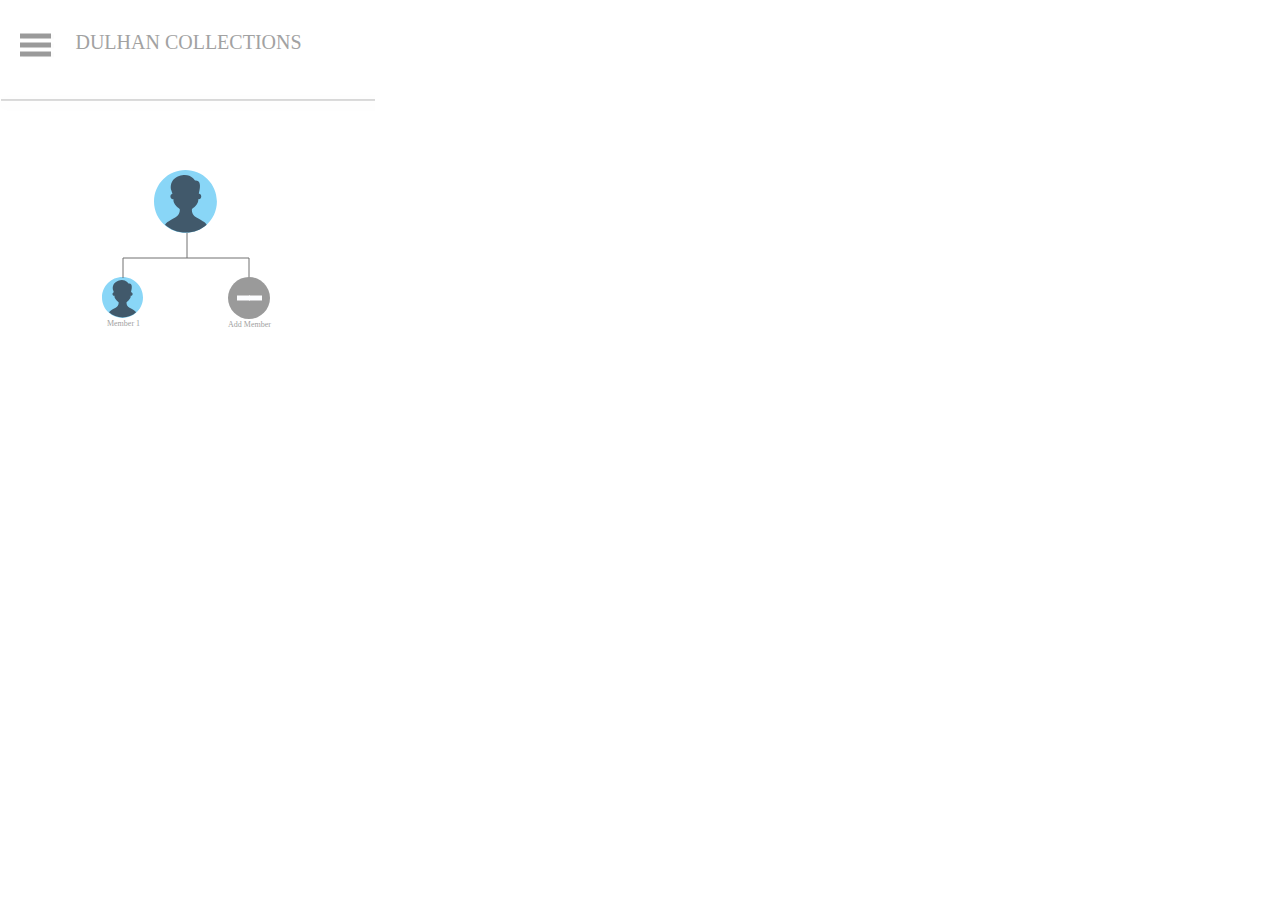
<file: iPhone_X__XS__11_Pro___2.html>
<!DOCTYPE html>
<html>
<head>
<meta charset="utf-8"/>
<meta http-equiv="X-UA-Compatible" content="IE=edge"/>
<meta name="viewport" content="width=device-width, initial-scale=1.0">
<title>iPhone X, XS, 11 Pro – 2</title>
<style id="applicationStylesheet" type="text/css">
	.mediaViewInfo {
		--web-view-name: iPhone X, XS, 11 Pro – 2;
		--web-view-id: iPhone_X_XS_11_Pro__2;
		--web-scale-on-resize: true;
		--web-enable-deep-linking: true;
	}
	:root {
		--web-view-ids: iPhone_X_XS_11_Pro__2;
	}
	* {
		margin: 0;
		padding: 0;
		box-sizing: border-box;
		border: none;
	}
	@keyframes  {
	
	
	}
	#iPhone_X_XS_11_Pro__2 {
		position: absolute;
		width: 375px;
		height: 812px;
		background-color: rgba(255,255,255,1);
		overflow: hidden;
		--web-animation: fadein undefineds undefined;
		--web-action-type: page;
		--web-action-target: iPhone_X__XS__11_Pro___3.html;
		cursor: pointer;
		--web-view-name: iPhone X, XS, 11 Pro – 2;
		--web-view-id: iPhone_X_XS_11_Pro__2;
		--web-scale-on-resize: true;
		--web-enable-deep-linking: true;
	}
	#Line_7 {
		fill: transparent;
		stroke: rgba(252,252,252,1);
		stroke-width: 5px;
		stroke-linejoin: miter;
		stroke-linecap: butt;
		stroke-miterlimit: 4;
		shape-rendering: auto;
	}
	.Line_7 {
		overflow: visible;
		position: absolute;
		width: 31px;
		height: 5px;
		left: 22.5px;
		top: 36.5px;
		transform: matrix(1,0,0,1,0,0);
	}
	#Line_8 {
		fill: transparent;
		stroke: rgba(252,252,252,1);
		stroke-width: 5px;
		stroke-linejoin: miter;
		stroke-linecap: butt;
		stroke-miterlimit: 4;
		shape-rendering: auto;
	}
	.Line_8 {
		overflow: visible;
		position: absolute;
		width: 31px;
		height: 5px;
		left: 22.5px;
		top: 45.5px;
		transform: matrix(1,0,0,1,0,0);
	}
	#Line_9 {
		fill: transparent;
		stroke: rgba(252,252,252,1);
		stroke-width: 5px;
		stroke-linejoin: miter;
		stroke-linecap: butt;
		stroke-miterlimit: 4;
		shape-rendering: auto;
	}
	.Line_9 {
		overflow: visible;
		position: absolute;
		width: 31px;
		height: 5px;
		left: 22.5px;
		top: 54.5px;
		transform: matrix(1,0,0,1,0,0);
	}
	#Group_4 {
		position: absolute;
		width: 188.92px;
		height: 169.92px;
		left: 238px;
		top: 358px;
		display: none;
		overflow: visible;
	}
	#user_bm {
		position: absolute;
		width: 62.92px;
		height: 62.92px;
		left: 63px;
		top: 0px;
		overflow: visible;
	}
	#Path_3 {
		fill: rgba(137,214,247,1);
	}
	.Path_3 {
		overflow: visible;
		position: absolute;
		width: 62.92px;
		height: 62.92px;
		left: 0px;
		top: 0px;
		transform: matrix(1,0,0,1,0,0);
	}
	#Path_4 {
		fill: rgba(65,89,107,1);
	}
	.Path_4 {
		overflow: visible;
		position: absolute;
		width: 41.703px;
		height: 57.552px;
		left: 10.602px;
		top: 5.368px;
		transform: matrix(1,0,0,1,0,0);
	}
	#user_bp {
		position: absolute;
		width: 62.92px;
		height: 62.92px;
		left: 0px;
		top: 107px;
		overflow: visible;
	}
	#Path_3_bq {
		fill: rgba(137,214,247,1);
	}
	.Path_3_bq {
		overflow: visible;
		position: absolute;
		width: 62.92px;
		height: 62.92px;
		left: 0px;
		top: 0px;
		transform: matrix(1,0,0,1,0,0);
	}
	#Path_4_br {
		fill: rgba(65,89,107,1);
	}
	.Path_4_br {
		overflow: visible;
		position: absolute;
		width: 41.703px;
		height: 57.552px;
		left: 10.602px;
		top: 5.368px;
		transform: matrix(1,0,0,1,0,0);
	}
	#user_bs {
		position: absolute;
		width: 62.92px;
		height: 62.92px;
		left: 126px;
		top: 107px;
		overflow: visible;
	}
	#Path_3_bt {
		fill: rgba(137,214,247,1);
	}
	.Path_3_bt {
		overflow: visible;
		position: absolute;
		width: 62.92px;
		height: 62.92px;
		left: 0px;
		top: 0px;
		transform: matrix(1,0,0,1,0,0);
	}
	#Path_4_bu {
		fill: rgba(65,89,107,1);
	}
	.Path_4_bu {
		overflow: visible;
		position: absolute;
		width: 41.703px;
		height: 57.552px;
		left: 10.602px;
		top: 5.368px;
		transform: matrix(1,0,0,1,0,0);
	}
	#Line_10 {
		fill: transparent;
		stroke: rgba(112,112,112,1);
		stroke-width: 1px;
		stroke-linejoin: miter;
		stroke-linecap: butt;
		stroke-miterlimit: 4;
		shape-rendering: auto;
	}
	.Line_10 {
		overflow: visible;
		position: absolute;
		width: 1px;
		height: 20px;
		left: 31.5px;
		top: 87.5px;
		transform: matrix(1,0,0,1,0,0);
	}
	#Line_11 {
		fill: transparent;
		stroke: rgba(112,112,112,1);
		stroke-width: 1px;
		stroke-linejoin: miter;
		stroke-linecap: butt;
		stroke-miterlimit: 4;
		shape-rendering: auto;
	}
	.Line_11 {
		overflow: visible;
		position: absolute;
		width: 1px;
		height: 20px;
		left: 157.5px;
		top: 87.5px;
		transform: matrix(1,0,0,1,0,0);
	}
	#Line_12 {
		fill: transparent;
		stroke: rgba(112,112,112,1);
		stroke-width: 1px;
		stroke-linejoin: miter;
		stroke-linecap: butt;
		stroke-miterlimit: 4;
		shape-rendering: auto;
	}
	.Line_12 {
		overflow: visible;
		position: absolute;
		width: 126px;
		height: 1px;
		left: 31.5px;
		top: 87.5px;
		transform: matrix(1,0,0,1,0,0);
	}
	#Line_13 {
		fill: transparent;
		stroke: rgba(112,112,112,1);
		stroke-width: 1px;
		stroke-linejoin: miter;
		stroke-linecap: butt;
		stroke-miterlimit: 4;
		shape-rendering: auto;
	}
	.Line_13 {
		overflow: visible;
		position: absolute;
		width: 1px;
		height: 25px;
		left: 95.5px;
		top: 62.5px;
		transform: matrix(1,0,0,1,0,0);
	}
	#Group_5 {
		position: absolute;
		width: 188.92px;
		height: 169.92px;
		left: -53px;
		top: 358px;
		display: none;
		overflow: visible;
	}
	#user_b {
		position: absolute;
		width: 62.92px;
		height: 62.92px;
		left: 63px;
		top: 0px;
		overflow: visible;
	}
	#Path_3_b {
		fill: rgba(137,214,247,1);
	}
	.Path_3_b {
		overflow: visible;
		position: absolute;
		width: 62.92px;
		height: 62.92px;
		left: 0px;
		top: 0px;
		transform: matrix(1,0,0,1,0,0);
	}
	#Path_4_b {
		fill: rgba(65,89,107,1);
	}
	.Path_4_b {
		overflow: visible;
		position: absolute;
		width: 41.703px;
		height: 57.552px;
		left: 10.602px;
		top: 5.368px;
		transform: matrix(1,0,0,1,0,0);
	}
	#user_ca {
		position: absolute;
		width: 62.92px;
		height: 62.92px;
		left: 0px;
		top: 107px;
		overflow: visible;
	}
	#Path_3_ca {
		fill: rgba(137,214,247,1);
	}
	.Path_3_ca {
		overflow: visible;
		position: absolute;
		width: 62.92px;
		height: 62.92px;
		left: 0px;
		top: 0px;
		transform: matrix(1,0,0,1,0,0);
	}
	#Path_4_ca {
		fill: rgba(65,89,107,1);
	}
	.Path_4_ca {
		overflow: visible;
		position: absolute;
		width: 41.703px;
		height: 57.552px;
		left: 10.602px;
		top: 5.368px;
		transform: matrix(1,0,0,1,0,0);
	}
	#user_cb {
		position: absolute;
		width: 62.92px;
		height: 62.92px;
		left: 126px;
		top: 107px;
		overflow: visible;
	}
	#Path_3_cb {
		fill: rgba(137,214,247,1);
	}
	.Path_3_cb {
		overflow: visible;
		position: absolute;
		width: 62.92px;
		height: 62.92px;
		left: 0px;
		top: 0px;
		transform: matrix(1,0,0,1,0,0);
	}
	#Path_4_cb {
		fill: rgba(65,89,107,1);
	}
	.Path_4_cb {
		overflow: visible;
		position: absolute;
		width: 41.703px;
		height: 57.552px;
		left: 10.602px;
		top: 5.368px;
		transform: matrix(1,0,0,1,0,0);
	}
	#Line_10_b {
		fill: transparent;
		stroke: rgba(112,112,112,1);
		stroke-width: 1px;
		stroke-linejoin: miter;
		stroke-linecap: butt;
		stroke-miterlimit: 4;
		shape-rendering: auto;
	}
	.Line_10_b {
		overflow: visible;
		position: absolute;
		width: 1px;
		height: 20px;
		left: 31.5px;
		top: 87.5px;
		transform: matrix(1,0,0,1,0,0);
	}
	#Line_11_ca {
		fill: transparent;
		stroke: rgba(112,112,112,1);
		stroke-width: 1px;
		stroke-linejoin: miter;
		stroke-linecap: butt;
		stroke-miterlimit: 4;
		shape-rendering: auto;
	}
	.Line_11_ca {
		overflow: visible;
		position: absolute;
		width: 1px;
		height: 20px;
		left: 157.5px;
		top: 87.5px;
		transform: matrix(1,0,0,1,0,0);
	}
	#Line_12_cb {
		fill: transparent;
		stroke: rgba(112,112,112,1);
		stroke-width: 1px;
		stroke-linejoin: miter;
		stroke-linecap: butt;
		stroke-miterlimit: 4;
		shape-rendering: auto;
	}
	.Line_12_cb {
		overflow: visible;
		position: absolute;
		width: 126px;
		height: 1px;
		left: 31.5px;
		top: 87.5px;
		transform: matrix(1,0,0,1,0,0);
	}
	#Line_13_cc {
		fill: transparent;
		stroke: rgba(112,112,112,1);
		stroke-width: 1px;
		stroke-linejoin: miter;
		stroke-linecap: butt;
		stroke-miterlimit: 4;
		shape-rendering: auto;
	}
	.Line_13_cc {
		overflow: visible;
		position: absolute;
		width: 1px;
		height: 25px;
		left: 95.5px;
		top: 62.5px;
		transform: matrix(1,0,0,1,0,0);
	}
	#navbar {
		position: absolute;
		width: 375px;
		height: 55px;
		left: 0.5px;
		top: 35.5px;
		overflow: visible;
	}
	#Line_14 {
		fill: transparent;
		stroke: rgba(112,112,112,1);
		stroke-width: 0.5px;
		stroke-linejoin: miter;
		stroke-linecap: butt;
		stroke-miterlimit: 4;
		shape-rendering: auto;
	}
	.Line_14 {
		filter: drop-shadow(0px 3px 6px rgba(0, 0, 0, 0.161));
		overflow: visible;
		position: absolute;
		width: 393px;
		height: 18.5px;
		left: 0px;
		top: 55px;
		transform: matrix(1,0,0,1,0,0);
	}
	#navbars {
		position: absolute;
		width: 31px;
		height: 18px;
		left: 19px;
		top: 0px;
		overflow: visible;
	}
	#Line_15 {
		fill: transparent;
		stroke: rgba(154,154,154,1);
		stroke-width: 5px;
		stroke-linejoin: miter;
		stroke-linecap: butt;
		stroke-miterlimit: 4;
		shape-rendering: auto;
	}
	.Line_15 {
		overflow: visible;
		position: absolute;
		width: 31px;
		height: 5px;
		left: 0px;
		top: 0px;
		transform: matrix(1,0,0,1,0,0);
	}
	#Line_16 {
		fill: transparent;
		stroke: rgba(154,154,154,1);
		stroke-width: 5px;
		stroke-linejoin: miter;
		stroke-linecap: butt;
		stroke-miterlimit: 4;
		shape-rendering: auto;
	}
	.Line_16 {
		overflow: visible;
		position: absolute;
		width: 31px;
		height: 5px;
		left: 0px;
		top: 9px;
		transform: matrix(1,0,0,1,0,0);
	}
	#Line_19 {
		fill: transparent;
		stroke: rgba(154,154,154,1);
		stroke-width: 5px;
		stroke-linejoin: miter;
		stroke-linecap: butt;
		stroke-miterlimit: 4;
		shape-rendering: auto;
	}
	.Line_19 {
		overflow: visible;
		position: absolute;
		width: 31px;
		height: 5px;
		left: 0px;
		top: 18px;
		transform: matrix(1,0,0,1,0,0);
	}
	#DULHAN_COLLECTIONS_ {
		left: 69px;
		top: 31px;
		position: absolute;
		overflow: visible;
		width: 239px;
		white-space: nowrap;
		text-align: center;
		font-family: Avenir;
		font-style: normal;
		font-weight: normal;
		font-size: 20px;
		color: rgba(162,162,162,1);
	}
	#addmembers {
		position: absolute;
		width: 171px;
		height: 161px;
		left: 102px;
		top: 170px;
		overflow: visible;
	}
	#Group_3 {
		position: absolute;
		width: 146.5px;
		height: 148.01px;
		left: 0px;
		top: 0px;
		overflow: visible;
	}
	#user_cm {
		position: absolute;
		width: 62.92px;
		height: 62.92px;
		left: 52px;
		top: 0px;
		overflow: visible;
	}
	#Path_3_cn {
		fill: rgba(137,214,247,1);
	}
	.Path_3_cn {
		overflow: visible;
		position: absolute;
		width: 62.92px;
		height: 62.92px;
		left: 0px;
		top: 0px;
		transform: matrix(1,0,0,1,0,0);
	}
	#Path_4_co {
		fill: rgba(65,89,107,1);
	}
	.Path_4_co {
		overflow: visible;
		position: absolute;
		width: 41.703px;
		height: 57.552px;
		left: 10.602px;
		top: 5.368px;
		transform: matrix(1,0,0,1,0,0);
	}
	#user_cp {
		position: absolute;
		width: 41.01px;
		height: 41.01px;
		left: 0px;
		top: 107px;
		overflow: visible;
	}
	#Path_3_cq {
		fill: rgba(137,214,247,1);
	}
	.Path_3_cq {
		overflow: visible;
		position: absolute;
		width: 41.01px;
		height: 41.01px;
		left: 0px;
		top: 0px;
		transform: matrix(1,0,0,1,0,0);
	}
	#Path_4_cr {
		fill: rgba(65,89,107,1);
	}
	.Path_4_cr {
		overflow: visible;
		position: absolute;
		width: 27.182px;
		height: 37.512px;
		left: 6.91px;
		top: 3.499px;
		transform: matrix(1,0,0,1,0,0);
	}
	#user_cs {
		position: absolute;
		width: 62.92px;
		height: 62.92px;
		left: 115px;
		top: 107px;
		display: none;
		overflow: visible;
	}
	#Path_3_ct {
		fill: rgba(137,214,247,1);
	}
	.Path_3_ct {
		overflow: visible;
		position: absolute;
		width: 62.92px;
		height: 62.92px;
		left: 0px;
		top: 0px;
		transform: matrix(1,0,0,1,0,0);
	}
	#Path_4_cu {
		fill: rgba(65,89,107,1);
	}
	.Path_4_cu {
		overflow: visible;
		position: absolute;
		width: 41.703px;
		height: 57.552px;
		left: 10.602px;
		top: 5.368px;
		transform: matrix(1,0,0,1,0,0);
	}
	#Line_10_cv {
		fill: transparent;
		stroke: rgba(112,112,112,1);
		stroke-width: 1px;
		stroke-linejoin: miter;
		stroke-linecap: butt;
		stroke-miterlimit: 4;
		shape-rendering: auto;
	}
	.Line_10_cv {
		overflow: visible;
		position: absolute;
		width: 1px;
		height: 20px;
		left: 20.5px;
		top: 87.5px;
		transform: matrix(1,0,0,1,0,0);
	}
	#Line_11_cw {
		fill: transparent;
		stroke: rgba(112,112,112,1);
		stroke-width: 1px;
		stroke-linejoin: miter;
		stroke-linecap: butt;
		stroke-miterlimit: 4;
		shape-rendering: auto;
	}
	.Line_11_cw {
		overflow: visible;
		position: absolute;
		width: 1px;
		height: 20px;
		left: 146.5px;
		top: 87.5px;
		transform: matrix(1,0,0,1,0,0);
	}
	#Line_12_cx {
		fill: transparent;
		stroke: rgba(112,112,112,1);
		stroke-width: 1px;
		stroke-linejoin: miter;
		stroke-linecap: butt;
		stroke-miterlimit: 4;
		shape-rendering: auto;
	}
	.Line_12_cx {
		overflow: visible;
		position: absolute;
		width: 126px;
		height: 1px;
		left: 20.5px;
		top: 87.5px;
		transform: matrix(1,0,0,1,0,0);
	}
	#Line_13_cy {
		fill: transparent;
		stroke: rgba(112,112,112,1);
		stroke-width: 1px;
		stroke-linejoin: miter;
		stroke-linecap: butt;
		stroke-miterlimit: 4;
		shape-rendering: auto;
	}
	.Line_13_cy {
		overflow: visible;
		position: absolute;
		width: 1px;
		height: 25px;
		left: 84.5px;
		top: 62.5px;
		transform: matrix(1,0,0,1,0,0);
	}
	#Group_6 {
		position: absolute;
		width: 42px;
		height: 42px;
		left: 126px;
		top: 107px;
		overflow: visible;
	}
	#Ellipse_3 {
		fill: rgba(154,154,154,1);
	}
	.Ellipse_3 {
		position: absolute;
		overflow: visible;
		width: 42px;
		height: 42px;
		left: 0px;
		top: 0px;
	}
	#Line_17 {
		fill: transparent;
		stroke: rgba(252,253,255,1);
		stroke-width: 5px;
		stroke-linejoin: miter;
		stroke-linecap: butt;
		stroke-miterlimit: 4;
		shape-rendering: auto;
	}
	.Line_17 {
		overflow: visible;
		position: absolute;
		width: 25px;
		height: 5px;
		left: 8.5px;
		top: 20.5px;
		transform: matrix(1,0,0,1,0,0);
	}
	#Line_18 {
		fill: transparent;
		stroke: rgba(252,253,255,1);
		stroke-width: 5px;
		stroke-linejoin: miter;
		stroke-linecap: butt;
		stroke-miterlimit: 4;
		shape-rendering: auto;
	}
	.Line_18 {
		overflow: visible;
		position: absolute;
		width: 25px;
		height: 1px;
		transform: translate(-61px, -283px) matrix(1,0,0,1,69.5,303.5) rotate(90deg);
		transform-origin: center;
		left: 0px;
		top: 0px;
	}
	#Add_Member {
		left: 123px;
		top: 150px;
		position: absolute;
		overflow: visible;
		width: 49px;
		white-space: nowrap;
		text-align: center;
		font-family: Avenir;
		font-style: normal;
		font-weight: lighter;
		font-size: 8px;
		color: rgba(162,162,162,1);
	}
	#Member_1 {
		left: 3px;
		top: 149px;
		position: absolute;
		overflow: visible;
		width: 37px;
		white-space: nowrap;
		text-align: center;
		font-family: Avenir;
		font-style: normal;
		font-weight: lighter;
		font-size: 8px;
		color: rgba(162,162,162,1);
	}
</style>
<script id="applicationScript">
///////////////////////////////////////
// INITIALIZATION
///////////////////////////////////////

/**
 * Functionality for scaling, showing by media query, and navigation between multiple pages on a single page. 
 * Code subject to change.
 **/

if (window.console==null) { window["console"] = { log : function() {} } }; // some browsers do not set console

var Application = function() {
	// event constants
	this.prefix = "--web-";
	this.NAVIGATION_CHANGE = "viewChange";
	this.VIEW_NOT_FOUND = "viewNotFound";
	this.VIEW_CHANGE = "viewChange";
	this.VIEW_CHANGING = "viewChanging";
	this.STATE_NOT_FOUND = "stateNotFound";
	this.APPLICATION_COMPLETE = "applicationComplete";
	this.APPLICATION_RESIZE = "applicationResize";
	this.SIZE_STATE_NAME = "data-is-view-scaled";
	this.STATE_NAME = this.prefix + "state";

	this.lastTrigger = null;
	this.lastView = null;
	this.lastState = null;
	this.lastOverlay = null;
	this.currentView = null;
	this.currentState = null;
	this.currentOverlay = null;
	this.currentQuery = {index: 0, rule: null, mediaText: null, id: null};
	this.inclusionQuery = "(min-width: 0px)";
	this.exclusionQuery = "none and (min-width: 99999px)";
	this.LastModifiedDateLabelName = "LastModifiedDateLabel";
	this.viewScaleSliderId = "ViewScaleSliderInput";
	this.pageRefreshedName = "showPageRefreshedNotification";
	this.applicationStylesheet = null;
	this.mediaQueryDictionary = {};
	this.viewsDictionary = {};
	this.addedViews = [];
	this.views = {};
	this.viewIds = [];
	this.viewQueries = {};
	this.overlays = {};
	this.overlayIds = [];
	this.numberOfViews = 0;
	this.verticalPadding = 0;
	this.horizontalPadding = 0;
	this.stateName = null;
	this.viewScale = 1;
	this.viewLeft = 0;
	this.viewTop = 0;
	this.horizontalScrollbarsNeeded = false;
	this.verticalScrollbarsNeeded = false;

	// view settings
	this.showUpdateNotification = false;
	this.showNavigationControls = false;
	this.scaleViewsToFit = false;
	this.scaleToFitOnDoubleClick = false;
	this.actualSizeOnDoubleClick = false;
	this.scaleViewsOnResize = false;
	this.navigationOnKeypress = false;
	this.showViewName = false;
	this.enableDeepLinking = true;
	this.refreshPageForChanges = false;
	this.showRefreshNotifications = true;

	// view controls
	this.scaleViewSlider = null;
	this.lastModifiedLabel = null;
	this.supportsPopState = false; // window.history.pushState!=null;
	this.initialized = false;

	// refresh properties
	this.refreshDuration = 250;
	this.lastModifiedDate = null;
	this.refreshRequest = null;
	this.refreshInterval = null;
	this.refreshContent = null;
	this.refreshContentSize = null;
	this.refreshCheckContent = false;
	this.refreshCheckContentSize = false;

	var self = this;

	self.initialize = function(event) {
		var view = self.getVisibleView();
		var views = self.getVisibleViews();
		if (view==null) view = self.getInitialView();
		self.collectViews();
		self.collectOverlays();
		self.collectMediaQueries();

		for (let index = 0; index < views.length; index++) {
			var view = views[index];
			self.setViewOptions(view);
			self.setViewVariables(view);
			self.centerView(view);
		}

		// sometimes the body size is 0 so we call this now and again later
		if (self.initialized) {
			window.addEventListener(self.NAVIGATION_CHANGE, self.viewChangeHandler);
			window.addEventListener("keyup", self.keypressHandler);
			window.addEventListener("keypress", self.keypressHandler);
			window.addEventListener("resize", self.resizeHandler);
			window.document.addEventListener("dblclick", self.doubleClickHandler);

			if (self.supportsPopState) {
				window.addEventListener('popstate', self.popStateHandler);
			}
			else {
				window.addEventListener('hashchange', self.hashChangeHandler);
			}

			// we are ready to go
			window.dispatchEvent(new Event(self.APPLICATION_COMPLETE));
		}

		if (self.initialized==false) {
			if (self.enableDeepLinking) {
				self.syncronizeViewToURL();
			} 
	
			if (self.refreshPageForChanges) {
				self.setupRefreshForChanges();
			}
	
			self.initialized = true;
		}
		
		if (self.scaleViewsToFit) {
			self.viewScale = self.scaleViewToFit(view);
			
			if (self.viewScale<0) {
				setTimeout(self.scaleViewToFit, 500, view);
			}
		}
		else if (view) {
			self.viewScale = self.getViewScaleValue(view);
			self.centerView(view);
			self.updateSliderValue(self.viewScale);
		}
		else {
			// no view found
		}
	
		if (self.showUpdateNotification) {
			self.showNotification();
		}

		//"addEventListener" in window ? null : window.addEventListener = window.attachEvent;
		//"addEventListener" in document ? null : document.addEventListener = document.attachEvent;
	}


	///////////////////////////////////////
	// AUTO REFRESH 
	///////////////////////////////////////

	self.setupRefreshForChanges = function() {
		self.refreshRequest = new XMLHttpRequest();

		if (!self.refreshRequest) {
			return false;
		}

		// get document start values immediately
		self.requestRefreshUpdate();
	}

	/**
	 * Attempt to check the last modified date by the headers 
	 * or the last modified property from the byte array (experimental)
	 **/
	self.requestRefreshUpdate = function() {
		var url = document.location.href;
		var protocol = window.location.protocol;
		var method;
		
		try {

			if (self.refreshCheckContentSize) {
				self.refreshRequest.open('HEAD', url, true);
			}
			else if (self.refreshCheckContent) {
				self.refreshContent = document.documentElement.outerHTML;
				self.refreshRequest.open('GET', url, true);
				self.refreshRequest.responseType = "text";
			}
			else {

				// get page last modified date for the first call to compare to later
				if (self.lastModifiedDate==null) {

					// File system does not send headers in FF so get blob if possible
					if (protocol=="file:") {
						self.refreshRequest.open("GET", url, true);
						self.refreshRequest.responseType = "blob";
					}
					else {
						self.refreshRequest.open("HEAD", url, true);
						self.refreshRequest.responseType = "blob";
					}

					self.refreshRequest.onload = self.refreshOnLoadOnceHandler;

					// In some browsers (Chrome & Safari) this error occurs at send: 
					// 
					// Chrome - Access to XMLHttpRequest at 'file:///index.html' from origin 'null' 
					// has been blocked by CORS policy: 
					// Cross origin requests are only supported for protocol schemes: 
					// http, data, chrome, chrome-extension, https.
					// 
					// Safari - XMLHttpRequest cannot load file:///Users/user/Public/index.html. Cross origin requests are only supported for HTTP.
					// 
					// Solution is to run a local server, set local permissions or test in another browser
					self.refreshRequest.send(null);

					// In MS browsers the following behavior occurs possibly due to an AJAX call to check last modified date: 
					// 
					// DOM7011: The code on this page disabled back and forward caching.

					// In Brave (Chrome) error when on the server
					// index.js:221 HEAD https://www.example.com/ net::ERR_INSUFFICIENT_RESOURCES
					// self.refreshRequest.send(null);

				}
				else {
					self.refreshRequest = new XMLHttpRequest();
					self.refreshRequest.onreadystatechange = self.refreshHandler;
					self.refreshRequest.ontimeout = function() {
						self.log("Couldn't find page to check for updates");
					}
					
					var method;
					if (protocol=="file:") {
						method = "GET";
					}
					else {
						method = "HEAD";
					}

					//refreshRequest.open('HEAD', url, true);
					self.refreshRequest.open(method, url, true);
					self.refreshRequest.responseType = "blob";
					self.refreshRequest.send(null);
				}
			}
		}
		catch (error) {
			self.log("Refresh failed for the following reason:")
			self.log(error);
		}
	}

	self.refreshHandler = function() {
		var contentSize;

		try {

			if (self.refreshRequest.readyState === XMLHttpRequest.DONE) {
				
				if (self.refreshRequest.status === 2 || 
					self.refreshRequest.status === 200) {
					var pageChanged = false;

					self.updateLastModifiedLabel();

					if (self.refreshCheckContentSize) {
						var lastModifiedHeader = self.refreshRequest.getResponseHeader("Last-Modified");
						contentSize = self.refreshRequest.getResponseHeader("Content-Length");
						//lastModifiedDate = refreshRequest.getResponseHeader("Last-Modified");
						var headers = self.refreshRequest.getAllResponseHeaders();
						var hasContentHeader = headers.indexOf("Content-Length")!=-1;
						
						if (hasContentHeader) {
							contentSize = self.refreshRequest.getResponseHeader("Content-Length");

							// size has not been set yet
							if (self.refreshContentSize==null) {
								self.refreshContentSize = contentSize;
								// exit and let interval call this method again
								return;
							}

							if (contentSize!=self.refreshContentSize) {
								pageChanged = true;
							}
						}
					}
					else if (self.refreshCheckContent) {

						if (self.refreshRequest.responseText!=self.refreshContent) {
							pageChanged = true;
						}
					}
					else {
						lastModifiedHeader = self.getLastModified(self.refreshRequest);

						if (self.lastModifiedDate!=lastModifiedHeader) {
							self.log("lastModifiedDate:" + self.lastModifiedDate + ",lastModifiedHeader:" +lastModifiedHeader);
							pageChanged = true;
						}

					}

					
					if (pageChanged) {
						clearInterval(self.refreshInterval);
						self.refreshUpdatedPage();
						return;
					}

				}
				else {
					self.log('There was a problem with the request.');
				}

			}
		}
		catch( error ) {
			//console.log('Caught Exception: ' + error);
		}
	}

	self.refreshOnLoadOnceHandler = function(event) {

		// get the last modified date
		if (self.refreshRequest.response) {
			self.lastModifiedDate = self.getLastModified(self.refreshRequest);

			if (self.lastModifiedDate!=null) {

				if (self.refreshInterval==null) {
					self.refreshInterval = setInterval(self.requestRefreshUpdate, self.refreshDuration);
				}
			}
			else {
				self.log("Could not get last modified date from the server");
			}
		}
	}

	self.refreshUpdatedPage = function() {
		if (self.showRefreshNotifications) {
			var date = new Date().setTime((new Date().getTime()+10000));
			document.cookie = encodeURIComponent(self.pageRefreshedName) + "=true" + "; max-age=6000;" + " path=/";
		}

		document.location.reload(true);
	}

	self.showNotification = function(duration) {
		var notificationID = self.pageRefreshedName+"ID";
		var notification = document.getElementById(notificationID);
		if (duration==null) duration = 4000;

		if (notification!=null) {return;}

		notification = document.createElement("div");
		notification.id = notificationID;
		notification.textContent = "PAGE UPDATED";
		var styleRule = ""
		styleRule = "position: fixed; padding: 7px 16px 6px 16px; font-family: Arial, sans-serif; font-size: 10px; font-weight: bold; left: 50%;";
		styleRule += "top: 20px; background-color: rgba(0,0,0,.5); border-radius: 12px; color:rgb(235, 235, 235); transition: all 2s linear;";
		styleRule += "transform: translateX(-50%); letter-spacing: .5px; filter: drop-shadow(2px 2px 6px rgba(0, 0, 0, .1))";
		notification.setAttribute("style", styleRule);

		notification.className= "PageRefreshedClass";
		
		document.body.appendChild(notification);

		setTimeout(function() {
			notification.style.opacity = "0";
			notification.style.filter = "drop-shadow( 0px 0px 0px rgba(0,0,0, .5))";
			setTimeout(function() {
				notification.parentNode.removeChild(notification);
			}, duration)
		}, duration);

		document.cookie = encodeURIComponent(self.pageRefreshedName) + "=; max-age=1; path=/";
	}

	/**
	 * Get the last modified date from the header 
	 * or file object after request has been received
	 **/
	self.getLastModified = function(request) {
		var date;

		// file protocol - FILE object with last modified property
		if (request.response && request.response.lastModified) {
			date = request.response.lastModified;
		}
		
		// http protocol - check headers
		if (date==null) {
			date = request.getResponseHeader("Last-Modified");
		}

		return date;
	}

	self.updateLastModifiedLabel = function() {
		var labelValue = "";
		
		if (self.lastModifiedLabel==null) {
			self.lastModifiedLabel = document.getElementById("LastModifiedLabel");
		}

		if (self.lastModifiedLabel) {
			var seconds = parseInt(((new Date().getTime() - Date.parse(document.lastModified)) / 1000 / 60) * 100 + "");
			var minutes = 0;
			var hours = 0;

			if (seconds < 60) {
				seconds = Math.floor(seconds/10)*10;
				labelValue = seconds + " seconds";
			}
			else {
				minutes = parseInt((seconds/60) + "");

				if (minutes>60) {
					hours = parseInt((seconds/60/60) +"");
					labelValue += hours==1 ? " hour" : " hours";
				}
				else {
					labelValue = minutes+"";
					labelValue += minutes==1 ? " minute" : " minutes";
				}
			}
			
			if (seconds<10) {
				labelValue = "Updated now";
			}
			else {
				labelValue = "Updated " + labelValue + " ago";
			}

			if (self.lastModifiedLabel.firstElementChild) {
				self.lastModifiedLabel.firstElementChild.textContent = labelValue;

			}
			else if ("textContent" in self.lastModifiedLabel) {
				self.lastModifiedLabel.textContent = labelValue;
			}
		}
	}

	self.getShortString = function(string, length) {
		if (length==null) length = 30;
		string = string!=null ? string.substr(0, length).replace(/\n/g, "") : "[String is null]";
		return string;
	}

	self.getShortNumber = function(value, places) {
		if (places==null || places<1) places = 4;
		value = Math.round(value * Math.pow(10,places)) / Math.pow(10, places);
		return value;
	}

	///////////////////////////////////////
	// NAVIGATION CONTROLS
	///////////////////////////////////////

	self.updateViewLabel = function() {
		var viewNavigationLabel = document.getElementById("ViewNavigationLabel");
		var view = self.getVisibleView();
		var viewIndex = view ? self.getViewIndex(view) : -1;
		var viewName = view ? self.getViewPreferenceValue(view, self.prefix + "view-name") : null;
		var viewId = view ? view.id : null;

		if (viewNavigationLabel && view) {
			if (viewName && viewName.indexOf('"')!=-1) {
				viewName = viewName.replace(/"/g, "");
			}

			if (self.showViewName) {
				viewNavigationLabel.textContent = viewName;
				self.setTooltip(viewNavigationLabel, viewIndex + 1 + " of " + self.numberOfViews);
			}
			else {
				viewNavigationLabel.textContent = viewIndex + 1 + " of " + self.numberOfViews;
				self.setTooltip(viewNavigationLabel, viewName);
			}

		}
	}

	self.updateURL = function(view) {
		view = view == null ? self.getVisibleView() : view;
		var viewId = view ? view.id : null
		var viewFragment = view ? "#"+ viewId : null;

		if (viewId && self.viewIds.length>1 && self.enableDeepLinking) {

			if (self.supportsPopState==false) {
				self.setFragment(viewId);
			}
			else {
				if (viewFragment!=window.location.hash) {

					if (window.location.hash==null) {
						window.history.replaceState({name:viewId}, null, viewFragment);
					}
					else {
						window.history.pushState({name:viewId}, null, viewFragment);
					}
				}
			}
		}
	}

	self.updateURLState = function(view, stateName) {
		stateName = view && (stateName=="" || stateName==null) ? self.getStateNameByViewId(view.id) : stateName;

		if (self.supportsPopState==false) {
			self.setFragment(stateName);
		}
		else {
			if (stateName!=window.location.hash) {

				if (window.location.hash==null) {
					window.history.replaceState({name:view.viewId}, null, stateName);
				}
				else {
					window.history.pushState({name:view.viewId}, null, stateName);
				}
			}
		}
	}

	self.setFragment = function(value) {
		window.location.hash = "#" + value;
	}

	self.setTooltip = function(element, value) {
		// setting the tooltip in edge causes a page crash on hover
		if (/Edge/.test(navigator.userAgent)) { return; }

		if ("title" in element) {
			element.title = value;
		}
	}

	self.getStylesheetRules = function(styleSheet) {
		try {
			if (styleSheet) return styleSheet.cssRules || styleSheet.rules;
	
			return document.styleSheets[0]["cssRules"] || document.styleSheets[0]["rules"];
		}
		catch (error) {
			// ERRORS:
			// SecurityError: The operation is insecure.
			// Errors happen when script loads before stylesheet or loading an external css locally

			// InvalidAccessError: A parameter or an operation is not supported by the underlying object
			// Place script after stylesheet

			console.log(error);
			if (error.toString().indexOf("The operation is insecure")!=-1) {
				console.log("Load the stylesheet before the script or load the stylesheet inline until it can be loaded on a server")
			}
			return [];
		}
	}

	/**
	 * If single page application hide all of the views. 
	 * @param {Number} selectedIndex if provided shows the view at index provided
	 **/
	self.hideViews = function(selectedIndex, animation) {
		var rules = self.getStylesheetRules();
		var queryIndex = 0;
		var numberOfRules = rules!=null ? rules.length : 0;

		// loop through rules and hide media queries except selected
		for (var i=0;i<numberOfRules;i++) {
			var rule = rules[i];

			if (rule.media!=null) {

				if (queryIndex==selectedIndex) {
					self.currentQuery.mediaText = rule.conditionText;
					self.currentQuery.index = selectedIndex;
					self.currentQuery.rule = rule;
					self.enableMediaQuery(rule);
				}
				else {
					if (animation) {
						self.fadeOut(rule)
					}
					else {
						self.disableMediaQuery(rule);
					}
				}
				
				queryIndex++;
			}
		}

		self.numberOfViews = queryIndex;
		self.updateViewLabel();
		self.updateURL();

		self.dispatchViewChange();

		var view = self.getVisibleView();
		var viewIndex = view ? self.getViewIndex(view) : -1;

		return viewIndex==selectedIndex ? view : null;
	}

	/**
	 * Hide view
	 * @param {Object} view element to hide
	 **/
	self.hideView = function(view) {
		var rule = view ? self.mediaQueryDictionary[view.id] : null;

		if (rule) {
			self.disableMediaQuery(rule);
		}
	}

	/**
	 * Hide overlay
	 * @param {Object} overlay element to hide
	 **/
	self.hideOverlay = function(overlay) {
		var rule = overlay ? self.mediaQueryDictionary[overlay.id] : null;

		if (rule) {
			self.disableMediaQuery(rule);

			//if (self.showByMediaQuery) {
				overlay.style.display = "none";
			//}
		}
	}

	/**
	 * Show the view by media query. Does not hide current views
	 * Sets view options by default
	 * @param {Object} view element to show
	 * @param {Boolean} setViewOptions sets view options if null or true
	 */
	self.showViewByMediaQuery = function(view, setViewOptions) {
		var id = view ? view.id : null;
		var query = id ? self.mediaQueryDictionary[id] : null;
		var isOverlay = view ? self.isOverlay(view) : false;
		setViewOptions = setViewOptions==null ? true : setViewOptions;

		if (query) {
			self.enableMediaQuery(query);

			if (isOverlay && view && setViewOptions) {
				self.setViewVariables(null, view);
			}
			else {
				if (view && setViewOptions) self.setViewOptions(view);
				if (view && setViewOptions) self.setViewVariables(view);
			}
		}
	}

	/**
	 * Show the view. Does not hide current views
	 */
	self.showView = function(view, setViewOptions) {
		var id = view ? view.id : null;
		var query = id ? self.mediaQueryDictionary[id] : null;
		var display = null;
		setViewOptions = setViewOptions==null ? true : setViewOptions;

		if (query) {
			self.enableMediaQuery(query);
			if (view==null) view =self.getVisibleView();
			if (view && setViewOptions) self.setViewOptions(view);
		}
		else if (id) {
			display = window.getComputedStyle(view).getPropertyValue("display");
			if (display=="" || display=="none") {
				view.style.display = "block";
			}
		}

		if (view) {
			if (self.currentView!=null) {
				self.lastView = self.currentView;
			}

			self.currentView = view;
		}
	}

	self.showViewById = function(id, setViewOptions) {
		var view = id ? self.getViewById(id) : null;

		if (view) {
			self.showView(view);
			return;
		}

		self.log("View not found '" + id + "'");
	}

	self.getElementView = function(element) {
		var view = element;
		var viewFound = false;

		while (viewFound==false || view==null) {
			if (view && self.viewsDictionary[view.id]) {
				return view;
			}
			view = view.parentNode;
		}
	}

	/**
	 * Show overlay over view
	 * @param {Event | HTMLElement} event event or html element with styles applied
	 * @param {String} id id of view or view reference
	 * @param {Number} x x location
	 * @param {Number} y y location
	 */
	self.showOverlay = function(event, id, x, y) {
		var overlay = id && typeof id === 'string' ? self.getViewById(id) : id ? id : null;
		var query = overlay ? self.mediaQueryDictionary[overlay.id] : null;
		var centerHorizontally = false;
		var centerVertically = false;
		var anchorLeft = false;
		var anchorTop = false;
		var anchorRight = false;
		var anchorBottom = false;
		var display = null;
		var reparent = true;
		var view = null;
		
		if (overlay==null || overlay==false) {
			self.log("Overlay not found, '"+ id + "'");
			return;
		}

		// get enter animation - event target must have css variables declared
		if (event) {
			var button = event.currentTarget || event; // can be event or htmlelement
			var buttonComputedStyles = getComputedStyle(button);
			var actionTargetValue = buttonComputedStyles.getPropertyValue(self.prefix+"action-target").trim();
			var animation = buttonComputedStyles.getPropertyValue(self.prefix+"animation").trim();
			var isAnimated = animation!="";
			var targetType = buttonComputedStyles.getPropertyValue(self.prefix+"action-type").trim();
			var actionTarget = self.application ? null : self.getElement(actionTargetValue);
			var actionTargetStyles = actionTarget ? actionTarget.style : null;

			if (actionTargetStyles) {
				actionTargetStyles.setProperty("animation", animation);
			}

			if ("stopImmediatePropagation" in event) {
				event.stopImmediatePropagation();
			}
		}
		
		if (self.application==false || targetType=="page") {
			document.location.href = "./" + actionTargetValue;
			return;
		}

		// remove any current overlays
		if (self.currentOverlay) {

			// act as switch if same button
			if (self.currentOverlay==actionTarget || self.currentOverlay==null) {
				if (self.lastTrigger==button) {
					self.removeOverlay(isAnimated);
					return;
				}
			}
			else {
				self.removeOverlay(isAnimated);
			}
		}

		if (reparent) {
			view = self.getElementView(button);
			if (view) {
				view.appendChild(overlay);
			}
		}

		if (query) {
			//self.setElementAnimation(overlay, null);
			//overlay.style.animation = animation;
			self.enableMediaQuery(query);
			
			var display = overlay && overlay.style.display;
			
			if (overlay && display=="" || display=="none") {
				overlay.style.display = "block";
				//self.setViewOptions(overlay);
			}

			// add animation defined in event target style declaration
			if (animation && self.supportAnimations) {
				self.fadeIn(overlay, false, animation);
			}
		}
		else if (id) {

			display = window.getComputedStyle(overlay).getPropertyValue("display");

			if (display=="" || display=="none") {
				overlay.style.display = "block";
			}

			// add animation defined in event target style declaration
			if (animation && self.supportAnimations) {
				self.fadeIn(overlay, false, animation);
			}
		}

		// do not set x or y position if centering
		var horizontal = self.prefix + "center-horizontally";
		var vertical = self.prefix + "center-vertically";
		var style = overlay.style;
		var transform = [];

		centerHorizontally = self.getIsStyleDefined(id, horizontal) ? self.getViewPreferenceBoolean(overlay, horizontal) : false;
		centerVertically = self.getIsStyleDefined(id, vertical) ? self.getViewPreferenceBoolean(overlay, vertical) : false;
		anchorLeft = self.getIsStyleDefined(id, "left");
		anchorRight = self.getIsStyleDefined(id, "right");
		anchorTop = self.getIsStyleDefined(id, "top");
		anchorBottom = self.getIsStyleDefined(id, "bottom");

		
		if (self.viewsDictionary[overlay.id] && self.viewsDictionary[overlay.id].styleDeclaration) {
			style = self.viewsDictionary[overlay.id].styleDeclaration.style;
		}
		
		if (centerHorizontally) {
			style.left = "50%";
			style.transformOrigin = "0 0";
			transform.push("translateX(-50%)");
		}
		else if (anchorRight && anchorLeft) {
			style.left = x + "px";
		}
		else if (anchorRight) {
			//style.right = x + "px";
		}
		else {
			style.left = x + "px";
		}
		
		if (centerVertically) {
			style.top = "50%";
			transform.push("translateY(-50%)");
			style.transformOrigin = "0 0";
		}
		else if (anchorTop && anchorBottom) {
			style.top = y + "px";
		}
		else if (anchorBottom) {
			//style.bottom = y + "px";
		}
		else {
			style.top = y + "px";
		}

		if (transform.length) {
			style.transform = transform.join(" ");
		}

		self.currentOverlay = overlay;
		self.lastTrigger = button;
	}

	self.goBack = function() {
		if (self.currentOverlay) {
			self.removeOverlay();
		}
		else if (self.lastView) {
			self.goToView(self.lastView.id);
		}
	}

	self.removeOverlay = function(animate) {
		var overlay = self.currentOverlay;
		animate = animate===false ? false : true;

		if (overlay) {
			var style = overlay.style;
			
			if (style.animation && self.supportAnimations && animate) {
				self.reverseAnimation(overlay, true);

				var duration = self.getAnimationDuration(style.animation, true);
		
				setTimeout(function() {
					self.setElementAnimation(overlay, null);
					self.hideOverlay(overlay);
					self.currentOverlay = null;
				}, duration);
			}
			else {
				self.setElementAnimation(overlay, null);
				self.hideOverlay(overlay);
				self.currentOverlay = null;
			}
		}
	}

	/**
	 * Reverse the animation and hide after
	 * @param {Object} target element with animation
	 * @param {Boolean} hide hide after animation ends
	 */
	self.reverseAnimation = function(target, hide) {
		var lastAnimation = null;
		var style = target.style;

		style.animationPlayState = "paused";
		lastAnimation = style.animation;
		style.animation = null;
		style.animationPlayState = "paused";

		if (hide) {
			//target.addEventListener("animationend", self.animationEndHideHandler);
	
			var duration = self.getAnimationDuration(lastAnimation, true);
			var isOverlay = self.isOverlay(target);
	
			setTimeout(function() {
				self.setElementAnimation(target, null);

				if (isOverlay) {
					self.hideOverlay(target);
				}
				else {
					self.hideView(target);
				}
			}, duration);
		}

		setTimeout(function() {
			style.animation = lastAnimation;
			style.animationPlayState = "paused";
			style.animationDirection = "reverse";
			style.animationPlayState = "running";
		}, 30);
	}

	self.animationEndHandler = function(event) {
		var target = event.currentTarget;
		self.dispatchEvent(new Event(event.type));
	}

	self.isOverlay = function(view) {
		var result = view ? self.getViewPreferenceBoolean(view, self.prefix + "is-overlay") : false;

		return result;
	}

	self.animationEndHideHandler = function(event) {
		var target = event.currentTarget;
		self.setViewVariables(null, target);
		self.hideView(target);
		target.removeEventListener("animationend", self.animationEndHideHandler);
	}

	self.animationEndShowHandler = function(event) {
		var target = event.currentTarget;
		target.removeEventListener("animationend", self.animationEndShowHandler);
	}

	self.setViewOptions = function(view) {

		if (view) {
			self.minimumScale = self.getViewPreferenceValue(view, self.prefix + "minimum-scale");
			self.maximumScale = self.getViewPreferenceValue(view, self.prefix + "maximum-scale");
			self.scaleViewsToFit = self.getViewPreferenceBoolean(view, self.prefix + "scale-to-fit");
			self.scaleToFitType = self.getViewPreferenceValue(view, self.prefix + "scale-to-fit-type");
			self.scaleToFitOnDoubleClick = self.getViewPreferenceBoolean(view, self.prefix + "scale-on-double-click");
			self.actualSizeOnDoubleClick = self.getViewPreferenceBoolean(view, self.prefix + "actual-size-on-double-click");
			self.scaleViewsOnResize = self.getViewPreferenceBoolean(view, self.prefix + "scale-on-resize");
			self.enableScaleUp = self.getViewPreferenceBoolean(view, self.prefix + "enable-scale-up");
			self.centerHorizontally = self.getViewPreferenceBoolean(view, self.prefix + "center-horizontally");
			self.centerVertically = self.getViewPreferenceBoolean(view, self.prefix + "center-vertically");
			self.navigationOnKeypress = self.getViewPreferenceBoolean(view, self.prefix + "navigate-on-keypress");
			self.showViewName = self.getViewPreferenceBoolean(view, self.prefix + "show-view-name");
			self.refreshPageForChanges = self.getViewPreferenceBoolean(view, self.prefix + "refresh-for-changes");
			self.refreshPageForChangesInterval = self.getViewPreferenceValue(view, self.prefix + "refresh-interval");
			self.showNavigationControls = self.getViewPreferenceBoolean(view, self.prefix + "show-navigation-controls");
			self.scaleViewSlider = self.getViewPreferenceBoolean(view, self.prefix + "show-scale-controls");
			self.enableDeepLinking = self.getViewPreferenceBoolean(view, self.prefix + "enable-deep-linking");
			self.singlePageApplication = self.getViewPreferenceBoolean(view, self.prefix + "application");
			self.showByMediaQuery = self.getViewPreferenceBoolean(view, self.prefix + "show-by-media-query");
			self.showUpdateNotification = document.cookie!="" ? document.cookie.indexOf(self.pageRefreshedName)!=-1 : false;
			self.imageComparisonDuration = self.getViewPreferenceValue(view, self.prefix + "image-comparison-duration");
			self.supportAnimations = self.getViewPreferenceBoolean(view, self.prefix + "enable-animations", true);

			if (self.scaleViewsToFit) {
				var newScaleValue = self.scaleViewToFit(view);
				
				if (newScaleValue<0) {
					setTimeout(self.scaleViewToFit, 500, view);
				}
			}
			else {
				self.viewScale = self.getViewScaleValue(view);
				self.viewToFitWidthScale = self.getViewFitToViewportWidthScale(view, self.enableScaleUp)
				self.viewToFitHeightScale = self.getViewFitToViewportScale(view, self.enableScaleUp);
				self.updateSliderValue(self.viewScale);
			}

			if (self.imageComparisonDuration!=null) {
				// todo
			}

			if (self.refreshPageForChangesInterval!=null) {
				self.refreshDuration = Number(self.refreshPageForChangesInterval);
			}
		}
	}

	self.previousView = function(event) {
		var rules = self.getStylesheetRules();
		var view = self.getVisibleView()
		var index = view ? self.getViewIndex(view) : -1;
		var prevQueryIndex = index!=-1 ? index-1 : self.currentQuery.index-1;
		var queryIndex = 0;
		var numberOfRules = rules!=null ? rules.length : 0;

		if (event) {
			event.stopImmediatePropagation();
		}

		if (prevQueryIndex<0) {
			return;
		}

		// loop through rules and hide media queries except selected
		for (var i=0;i<numberOfRules;i++) {
			var rule = rules[i];
			
			if (rule.media!=null) {

				if (queryIndex==prevQueryIndex) {
					self.currentQuery.mediaText = rule.conditionText;
					self.currentQuery.index = prevQueryIndex;
					self.currentQuery.rule = rule;
					self.enableMediaQuery(rule);
					self.updateViewLabel();
					self.updateURL();
					self.dispatchViewChange();
				}
				else {
					self.disableMediaQuery(rule);
				}

				queryIndex++;
			}
		}
	}

	self.nextView = function(event) {
		var rules = self.getStylesheetRules();
		var view = self.getVisibleView();
		var index = view ? self.getViewIndex(view) : -1;
		var nextQueryIndex = index!=-1 ? index+1 : self.currentQuery.index+1;
		var queryIndex = 0;
		var numberOfRules = rules!=null ? rules.length : 0;
		var numberOfMediaQueries = self.getNumberOfMediaRules();

		if (event) {
			event.stopImmediatePropagation();
		}

		if (nextQueryIndex>=numberOfMediaQueries) {
			return;
		}

		// loop through rules and hide media queries except selected
		for (var i=0;i<numberOfRules;i++) {
			var rule = rules[i];
			
			if (rule.media!=null) {

				if (queryIndex==nextQueryIndex) {
					self.currentQuery.mediaText = rule.conditionText;
					self.currentQuery.index = nextQueryIndex;
					self.currentQuery.rule = rule;
					self.enableMediaQuery(rule);
					self.updateViewLabel();
					self.updateURL();
					self.dispatchViewChange();
				}
				else {
					self.disableMediaQuery(rule);
				}

				queryIndex++;
			}
		}
	}

	/**
	 * Enables a view via media query
	 */
	self.enableMediaQuery = function(rule) {

		try {
			rule.media.mediaText = self.inclusionQuery;
		}
		catch(error) {
			//self.log(error);
			rule.conditionText = self.inclusionQuery;
		}
	}

	self.disableMediaQuery = function(rule) {

		try {
			rule.media.mediaText = self.exclusionQuery;
		}
		catch(error) {
			rule.conditionText = self.exclusionQuery;
		}
	}

	self.dispatchViewChange = function() {
		try {
			var event = new Event(self.NAVIGATION_CHANGE);
			window.dispatchEvent(event);
		}
		catch (error) {
			// In IE 11: Object doesn't support this action
		}
	}

	self.getNumberOfMediaRules = function() {
		var rules = self.getStylesheetRules();
		var numberOfRules = rules ? rules.length : 0;
		var numberOfQueries = 0;

		for (var i=0;i<numberOfRules;i++) {
			if (rules[i].media!=null) { numberOfQueries++; }
		}
		
		return numberOfQueries;
	}

	/////////////////////////////////////////
	// VIEW SCALE 
	/////////////////////////////////////////

	self.sliderChangeHandler = function(event) {
		var value = self.getShortNumber(event.currentTarget.value/100);
		var view = self.getVisibleView();
		self.setViewScaleValue(view, false, value, true);
	}

	self.updateSliderValue = function(scale) {
		var slider = document.getElementById(self.viewScaleSliderId);
		var tooltip = parseInt(scale * 100 + "") + "%";
		var inputType;
		var inputValue;
		
		if (slider) {
			inputValue = self.getShortNumber(scale * 100);
			if (inputValue!=slider["value"]) {
				slider["value"] = inputValue;
			}
			inputType = slider.getAttributeNS(null, "type");

			if (inputType!="range") {
				// input range is not supported
				slider.style.display = "none";
			}

			self.setTooltip(slider, tooltip);
		}
	}

	self.viewChangeHandler = function(event) {
		var view = self.getVisibleView();
		var matrix = view ? getComputedStyle(view).transform : null;
		
		if (matrix) {
			self.viewScale = self.getViewScaleValue(view);
			
			var scaleNeededToFit = self.getViewFitToViewportScale(view);
			var isViewLargerThanViewport = scaleNeededToFit<1;
			
			// scale large view to fit if scale to fit is enabled
			if (self.scaleViewsToFit) {
				self.scaleViewToFit(view);
			}
			else {
				self.updateSliderValue(self.viewScale);
			}
		}
	}

	self.getViewScaleValue = function(view) {
		var matrix = getComputedStyle(view).transform;

		if (matrix) {
			var matrixArray = matrix.replace("matrix(", "").split(",");
			var scaleX = parseFloat(matrixArray[0]);
			var scaleY = parseFloat(matrixArray[3]);
			var scale = Math.min(scaleX, scaleY);
		}

		return scale;
	}

	/**
	 * Scales view to scale. 
	 * @param {Object} view view to scale. views are in views array
	 * @param {Boolean} scaleToFit set to true to scale to fit. set false to use desired scale value
	 * @param {Number} desiredScale scale to define. not used if scale to fit is false
	 * @param {Boolean} isSliderChange indicates if slider is callee
	 */
	self.setViewScaleValue = function(view, scaleToFit, desiredScale, isSliderChange) {
		var enableScaleUp = self.enableScaleUp;
		var scaleToFitType = self.scaleToFitType;
		var minimumScale = self.minimumScale;
		var maximumScale = self.maximumScale;
		var hasMinimumScale = !isNaN(minimumScale) && minimumScale!="";
		var hasMaximumScale = !isNaN(maximumScale) && maximumScale!="";
		var scaleNeededToFit = self.getViewFitToViewportScale(view, enableScaleUp);
		var scaleNeededToFitWidth = self.getViewFitToViewportWidthScale(view, enableScaleUp);
		var scaleNeededToFitHeight = self.getViewFitToViewportHeightScale(view, enableScaleUp);
		var scaleToFitFull = self.getViewFitToViewportScale(view, true);
		var scaleToFitFullWidth = self.getViewFitToViewportWidthScale(view, true);
		var scaleToFitFullHeight = self.getViewFitToViewportHeightScale(view, true);
		var scaleToWidth = scaleToFitType=="width";
		var scaleToHeight = scaleToFitType=="height";
		var shrunkToFit = false;
		var topPosition = null;
		var leftPosition = null;
		var translateY = null;
		var translateX = null;
		var transformValue = "";
		var canCenterVertically = true;
		var canCenterHorizontally = true;
		var style = view.style;

		if (view && self.viewsDictionary[view.id] && self.viewsDictionary[view.id].styleDeclaration) {
			style = self.viewsDictionary[view.id].styleDeclaration.style;
		}

		if (scaleToFit && isSliderChange!=true) {
			if (scaleToFitType=="fit" || scaleToFitType=="") {
				desiredScale = scaleNeededToFit;
			}
			else if (scaleToFitType=="width") {
				desiredScale = scaleNeededToFitWidth;
			}
			else if (scaleToFitType=="height") {
				desiredScale = scaleNeededToFitHeight;
			}
		}
		else {
			if (isNaN(desiredScale)) {
				desiredScale = 1;
			}
		}

		self.updateSliderValue(desiredScale);
		
		// scale to fit width
		if (scaleToWidth && scaleToHeight==false) {
			canCenterVertically = scaleNeededToFitHeight>=scaleNeededToFitWidth;
			canCenterHorizontally = scaleNeededToFitWidth>=1 && enableScaleUp==false;

			if (isSliderChange) {
				canCenterHorizontally = desiredScale<scaleToFitFullWidth;
			}
			else if (scaleToFit) {
				desiredScale = scaleNeededToFitWidth;
			}

			if (hasMinimumScale) {
				desiredScale = Math.max(desiredScale, Number(minimumScale));
			}

			if (hasMaximumScale) {
				desiredScale = Math.min(desiredScale, Number(maximumScale));
			}

			desiredScale = self.getShortNumber(desiredScale);

			canCenterHorizontally = self.canCenterHorizontally(view, "width", enableScaleUp, desiredScale, minimumScale, maximumScale);
			canCenterVertically = self.canCenterVertically(view, "width", enableScaleUp, desiredScale, minimumScale, maximumScale);

			if (desiredScale>1 && (enableScaleUp || isSliderChange)) {
				transformValue = "scale(" + desiredScale + ")";
			}
			else if (desiredScale>=1 && enableScaleUp==false) {
				transformValue = "scale(" + 1 + ")";
			}
			else {
				transformValue = "scale(" + desiredScale + ")";
			}

			if (self.centerVertically) {
				if (canCenterVertically) {
					translateY = "-50%";
					topPosition = "50%";
				}
				else {
					translateY = "0";
					topPosition = "0";
				}
				
				if (style.top != topPosition) {
					style.top = topPosition + "";
				}

				if (canCenterVertically) {
					transformValue += " translateY(" + translateY+ ")";
				}
			}

			if (self.centerHorizontally) {
				if (canCenterHorizontally) {
					translateX = "-50%";
					leftPosition = "50%";
				}
				else {
					translateX = "0";
					leftPosition = "0";
				}

				if (style.left != leftPosition) {
					style.left = leftPosition + "";
				}

				if (canCenterHorizontally) {
					transformValue += " translateX(" + translateX+ ")";
				}
			}

			style.transformOrigin = "0 0";
			style.transform = transformValue;

			self.viewScale = desiredScale;
			self.viewToFitWidthScale = scaleNeededToFitWidth;
			self.viewToFitHeightScale = scaleNeededToFitHeight;
			self.viewLeft = leftPosition;
			self.viewTop = topPosition;

			return desiredScale;
		}

		// scale to fit height
		if (scaleToHeight && scaleToWidth==false) {
			//canCenterVertically = scaleNeededToFitHeight>=scaleNeededToFitWidth;
			//canCenterHorizontally = scaleNeededToFitHeight<=scaleNeededToFitWidth && enableScaleUp==false;
			canCenterVertically = scaleNeededToFitHeight>=scaleNeededToFitWidth;
			canCenterHorizontally = scaleNeededToFitWidth>=1 && enableScaleUp==false;
			
			if (isSliderChange) {
				canCenterHorizontally = desiredScale<scaleToFitFullHeight;
			}
			else if (scaleToFit) {
				desiredScale = scaleNeededToFitHeight;
			}

			if (hasMinimumScale) {
				desiredScale = Math.max(desiredScale, Number(minimumScale));
			}

			if (hasMaximumScale) {
				desiredScale = Math.min(desiredScale, Number(maximumScale));
				//canCenterVertically = desiredScale>=scaleNeededToFitHeight && enableScaleUp==false;
			}

			desiredScale = self.getShortNumber(desiredScale);

			canCenterHorizontally = self.canCenterHorizontally(view, "height", enableScaleUp, desiredScale, minimumScale, maximumScale);
			canCenterVertically = self.canCenterVertically(view, "height", enableScaleUp, desiredScale, minimumScale, maximumScale);

			if (desiredScale>1 && (enableScaleUp || isSliderChange)) {
				transformValue = "scale(" + desiredScale + ")";
			}
			else if (desiredScale>=1 && enableScaleUp==false) {
				transformValue = "scale(" + 1 + ")";
			}
			else {
				transformValue = "scale(" + desiredScale + ")";
			}

			if (self.centerHorizontally) {
				if (canCenterHorizontally) {
					translateX = "-50%";
					leftPosition = "50%";
				}
				else {
					translateX = "0";
					leftPosition = "0";
				}

				if (style.left != leftPosition) {
					style.left = leftPosition + "";
				}

				if (canCenterHorizontally) {
					transformValue += " translateX(" + translateX+ ")";
				}
			}

			if (self.centerVertically) {
				if (canCenterVertically) {
					translateY = "-50%";
					topPosition = "50%";
				}
				else {
					translateY = "0";
					topPosition = "0";
				}
				
				if (style.top != topPosition) {
					style.top = topPosition + "";
				}

				if (canCenterVertically) {
					transformValue += " translateY(" + translateY+ ")";
				}
			}

			style.transformOrigin = "0 0";
			style.transform = transformValue;

			self.viewScale = desiredScale;
			self.viewToFitWidthScale = scaleNeededToFitWidth;
			self.viewToFitHeightScale = scaleNeededToFitHeight;
			self.viewLeft = leftPosition;
			self.viewTop = topPosition;

			return scaleNeededToFitHeight;
		}

		if (scaleToFitType=="fit") {
			//canCenterVertically = scaleNeededToFitHeight>=scaleNeededToFitWidth;
			//canCenterHorizontally = scaleNeededToFitWidth>=scaleNeededToFitHeight;
			canCenterVertically = scaleNeededToFitHeight>=scaleNeededToFit;
			canCenterHorizontally = scaleNeededToFitWidth>=scaleNeededToFit;

			if (hasMinimumScale) {
				desiredScale = Math.max(desiredScale, Number(minimumScale));
			}

			desiredScale = self.getShortNumber(desiredScale);

			if (isSliderChange || scaleToFit==false) {
				canCenterVertically = scaleToFitFullHeight>=desiredScale;
				canCenterHorizontally = desiredScale<scaleToFitFullWidth;
			}
			else if (scaleToFit) {
				desiredScale = scaleNeededToFit;
			}

			transformValue = "scale(" + desiredScale + ")";

			//canCenterHorizontally = self.canCenterHorizontally(view, "fit", false, desiredScale);
			//canCenterVertically = self.canCenterVertically(view, "fit", false, desiredScale);
			
			if (self.centerVertically) {
				if (canCenterVertically) {
					translateY = "-50%";
					topPosition = "50%";
				}
				else {
					translateY = "0";
					topPosition = "0";
				}
				
				if (style.top != topPosition) {
					style.top = topPosition + "";
				}

				if (canCenterVertically) {
					transformValue += " translateY(" + translateY+ ")";
				}
			}

			if (self.centerHorizontally) {
				if (canCenterHorizontally) {
					translateX = "-50%";
					leftPosition = "50%";
				}
				else {
					translateX = "0";
					leftPosition = "0";
				}

				if (style.left != leftPosition) {
					style.left = leftPosition + "";
				}

				if (canCenterHorizontally) {
					transformValue += " translateX(" + translateX+ ")";
				}
			}

			style.transformOrigin = "0 0";
			style.transform = transformValue;

			self.viewScale = desiredScale;
			self.viewToFitWidthScale = scaleNeededToFitWidth;
			self.viewToFitHeightScale = scaleNeededToFitHeight;
			self.viewLeft = leftPosition;
			self.viewTop = topPosition;

			self.updateSliderValue(desiredScale);
			
			return desiredScale;
		}

		if (scaleToFitType=="default" || scaleToFitType=="") {
			desiredScale = 1;

			if (hasMinimumScale) {
				desiredScale = Math.max(desiredScale, Number(minimumScale));
			}
			if (hasMaximumScale) {
				desiredScale = Math.min(desiredScale, Number(maximumScale));
			}

			canCenterHorizontally = self.canCenterHorizontally(view, "none", false, desiredScale, minimumScale, maximumScale);
			canCenterVertically = self.canCenterVertically(view, "none", false, desiredScale, minimumScale, maximumScale);

			if (self.centerVertically) {
				if (canCenterVertically) {
					translateY = "-50%";
					topPosition = "50%";
				}
				else {
					translateY = "0";
					topPosition = "0";
				}
				
				if (style.top != topPosition) {
					style.top = topPosition + "";
				}

				if (canCenterVertically) {
					transformValue += " translateY(" + translateY+ ")";
				}
			}

			if (self.centerHorizontally) {
				if (canCenterHorizontally) {
					translateX = "-50%";
					leftPosition = "50%";
				}
				else {
					translateX = "0";
					leftPosition = "0";
				}

				if (style.left != leftPosition) {
					style.left = leftPosition + "";
				}

				if (canCenterHorizontally) {
					transformValue += " translateX(" + translateX+ ")";
				}
				else {
					transformValue += " translateX(" + 0 + ")";
				}
			}

			style.transformOrigin = "0 0";
			style.transform = transformValue;


			self.viewScale = desiredScale;
			self.viewToFitWidthScale = scaleNeededToFitWidth;
			self.viewToFitHeightScale = scaleNeededToFitHeight;
			self.viewLeft = leftPosition;
			self.viewTop = topPosition;

			self.updateSliderValue(desiredScale);
			
			return desiredScale;
		}
	}

	/**
	 * Returns true if view can be centered horizontally
	 * @param {HTMLElement} view view
	 * @param {String} type type of scaling - width, height, all, none
	 * @param {Boolean} scaleUp if scale up enabled 
	 * @param {Number} scale target scale value 
	 */
	self.canCenterHorizontally = function(view, type, scaleUp, scale, minimumScale, maximumScale) {
		var scaleNeededToFit = self.getViewFitToViewportScale(view, scaleUp);
		var scaleNeededToFitHeight = self.getViewFitToViewportHeightScale(view, scaleUp);
		var scaleNeededToFitWidth = self.getViewFitToViewportWidthScale(view, scaleUp);
		var canCenter = false;
		var minScale;

		type = type==null ? "none" : type;
		scale = scale==null ? scale : scaleNeededToFitWidth;
		scaleUp = scaleUp == null ? false : scaleUp;

		if (type=="width") {
	
			if (scaleUp && maximumScale==null) {
				canCenter = false;
			}
			else if (scaleNeededToFitWidth>=1) {
				canCenter = true;
			}
		}
		else if (type=="height") {
			minScale = Math.min(1, scaleNeededToFitHeight);
			if (minimumScale!="" && maximumScale!="") {
				minScale = Math.max(minimumScale, Math.min(maximumScale, scaleNeededToFitHeight));
			}
			else {
				if (minimumScale!="") {
					minScale = Math.max(minimumScale, scaleNeededToFitHeight);
				}
				if (maximumScale!="") {
					minScale = Math.max(minimumScale, Math.min(maximumScale, scaleNeededToFitHeight));
				}
			}
	
			if (scaleUp && maximumScale=="") {
				canCenter = false;
			}
			else if (scaleNeededToFitWidth>=minScale) {
				canCenter = true;
			}
		}
		else if (type=="fit") {
			canCenter = scaleNeededToFitWidth>=scaleNeededToFit;
		}
		else {
			if (scaleUp) {
				canCenter = false;
			}
			else if (scaleNeededToFitWidth>=1) {
				canCenter = true;
			}
		}

		self.horizontalScrollbarsNeeded = canCenter;
		
		return canCenter;
	}

	/**
	 * Returns true if view can be centered horizontally
	 * @param {HTMLElement} view view to scale
	 * @param {String} type type of scaling
	 * @param {Boolean} scaleUp if scale up enabled 
	 * @param {Number} scale target scale value 
	 */
	self.canCenterVertically = function(view, type, scaleUp, scale, minimumScale, maximumScale) {
		var scaleNeededToFit = self.getViewFitToViewportScale(view, scaleUp);
		var scaleNeededToFitWidth = self.getViewFitToViewportWidthScale(view, scaleUp);
		var scaleNeededToFitHeight = self.getViewFitToViewportHeightScale(view, scaleUp);
		var canCenter = false;
		var minScale;

		type = type==null ? "none" : type;
		scale = scale==null ? 1 : scale;
		scaleUp = scaleUp == null ? false : scaleUp;
	
		if (type=="width") {
			canCenter = scaleNeededToFitHeight>=scaleNeededToFitWidth;
		}
		else if (type=="height") {
			minScale = Math.max(minimumScale, Math.min(maximumScale, scaleNeededToFit));
			canCenter = scaleNeededToFitHeight>=minScale;
		}
		else if (type=="fit") {
			canCenter = scaleNeededToFitHeight>=scaleNeededToFit;
		}
		else {
			if (scaleUp) {
				canCenter = false;
			}
			else if (scaleNeededToFitHeight>=1) {
				canCenter = true;
			}
		}

		self.verticalScrollbarsNeeded = canCenter;
		
		return canCenter;
	}

	self.getViewFitToViewportScale = function(view, scaleUp) {
		var enableScaleUp = scaleUp;
		var availableWidth = window.innerWidth || document.documentElement.clientWidth || document.body.clientWidth;
		var availableHeight = window.innerHeight || document.documentElement.clientHeight || document.body.clientHeight;
		var elementWidth = parseFloat(getComputedStyle(view, "style").width);
		var elementHeight = parseFloat(getComputedStyle(view, "style").height);
		var newScale = 1;

		// if element is not added to the document computed values are NaN
		if (isNaN(elementWidth) || isNaN(elementHeight)) {
			return newScale;
		}

		availableWidth -= self.horizontalPadding;
		availableHeight -= self.verticalPadding;

		if (enableScaleUp) {
			newScale = Math.min(availableHeight/elementHeight, availableWidth/elementWidth);
		}
		else if (elementWidth > availableWidth || elementHeight > availableHeight) {
			newScale = Math.min(availableHeight/elementHeight, availableWidth/elementWidth);
		}
		
		return newScale;
	}

	self.getViewFitToViewportWidthScale = function(view, scaleUp) {
		// need to get browser viewport width when element
		var isParentWindow = view && view.parentNode && view.parentNode===document.body;
		var enableScaleUp = scaleUp;
		var availableWidth = window.innerWidth || document.documentElement.clientWidth || document.body.clientWidth;
		var elementWidth = parseFloat(getComputedStyle(view, "style").width);
		var newScale = 1;

		// if element is not added to the document computed values are NaN
		if (isNaN(elementWidth)) {
			return newScale;
		}

		availableWidth -= self.horizontalPadding;

		if (enableScaleUp) {
			newScale = availableWidth/elementWidth;
		}
		else if (elementWidth > availableWidth) {
			newScale = availableWidth/elementWidth;
		}
		
		return newScale;
	}

	self.getViewFitToViewportHeightScale = function(view, scaleUp) {
		var enableScaleUp = scaleUp;
		var availableHeight = window.innerHeight || document.documentElement.clientHeight || document.body.clientHeight;
		var elementHeight = parseFloat(getComputedStyle(view, "style").height);
		var newScale = 1;

		// if element is not added to the document computed values are NaN
		if (isNaN(elementHeight)) {
			return newScale;
		}

		availableHeight -= self.verticalPadding;

		if (enableScaleUp) {
			newScale = availableHeight/elementHeight;
		}
		else if (elementHeight > availableHeight) {
			newScale = availableHeight/elementHeight;
		}
		
		return newScale;
	}

	self.keypressHandler = function(event) {
		var rightKey = 39;
		var leftKey = 37;
		
		// listen for both events 
		if (event.type=="keypress") {
			window.removeEventListener("keyup", self.keypressHandler);
		}
		else {
			window.removeEventListener("keypress", self.keypressHandler);
		}
		
		if (self.showNavigationControls) {
			if (self.navigationOnKeypress) {
				if (event.keyCode==rightKey) {
					self.nextView();
				}
				if (event.keyCode==leftKey) {
					self.previousView();
				}
			}
		}
		else if (self.navigationOnKeypress) {
			if (event.keyCode==rightKey) {
				self.nextView();
			}
			if (event.keyCode==leftKey) {
				self.previousView();
			}
		}
	}

	///////////////////////////////////
	// GENERAL FUNCTIONS
	///////////////////////////////////

	self.getViewById = function(id) {
		id = id ? id.replace("#", "") : "";
		var view = self.viewIds.indexOf(id)!=-1 && self.getElement(id);
		return view;
	}

	self.getViewIds = function() {
		var viewIds = self.getViewPreferenceValue(document.body, self.prefix + "view-ids");
		var viewId = null;

		viewIds = viewIds!=null && viewIds!="" ? viewIds.split(",") : [];

		if (viewIds.length==0) {
			viewId = self.getViewPreferenceValue(document.body, self.prefix + "view-id");
			viewIds = viewId ? [viewId] : [];
		}

		return viewIds;
	}

	self.getInitialViewId = function() {
		var viewId = self.getViewPreferenceValue(document.body, self.prefix + "view-id");
		return viewId;
	}

	self.getApplicationStylesheet = function() {
		var stylesheetId = self.getViewPreferenceValue(document.body, self.prefix + "stylesheet-id");
		self.applicationStylesheet = document.getElementById("applicationStylesheet");
		return self.applicationStylesheet.sheet;
	}

	self.getVisibleView = function() {
		var viewIds = self.getViewIds();
		
		for (var i=0;i<viewIds.length;i++) {
			var viewId = viewIds[i].replace(/[\#?\.?](.*)/, "$" + "1");
			var view = self.getElement(viewId);
			var postName = "_Class";

			if (view==null && viewId && viewId.lastIndexOf(postName)!=-1) {
				view = self.getElement(viewId.replace(postName, ""));
			}
			
			if (view) {
				var display = getComputedStyle(view).display;
		
				if (display=="block" || display=="flex") {
					return view;
				}
			}
		}

		return null;
	}

	self.getVisibleViews = function() {
		var viewIds = self.getViewIds();
		var views = [];
		
		for (var i=0;i<viewIds.length;i++) {
			var viewId = viewIds[i].replace(/[\#?\.?](.*)/, "$" + "1");
			var view = self.getElement(viewId);
			var postName = "_Class";

			if (view==null && viewId && viewId.lastIndexOf(postName)!=-1) {
				view = self.getElement(viewId.replace(postName, ""));
			}
			
			if (view) {
				var display = getComputedStyle(view).display;
				
				if (display=="none") {
					continue;
				}

				if (display=="block" || display=="flex") {
					views.push(view);
				}
			}
		}

		return views;
	}

	self.getStateNameByViewId = function(id) {
		var state = self.viewsDictionary[id];
		return state && state.stateName;
	}

	self.getMatchingViews = function(ids) {
		var views = self.addedViews.slice(0);
		var matchingViews = [];

		if (self.showByMediaQuery) {
			for (let index = 0; index < views.length; index++) {
				var viewId = views[index];
				var state = self.viewsDictionary[viewId];
				var rule = state && state.rule; 
				var matchResults = window.matchMedia(rule.conditionText);
				var view = self.views[viewId];
				
				if (matchResults.matches) {
					if (ids==true) {
						matchingViews.push(viewId);
					}
					else {
						matchingViews.push(view);
					}
				}
			}
		}

		return matchingViews;
	}

	self.ruleMatchesQuery = function(rule) {
		var result = window.matchMedia(rule.conditionText);
		return result.matches;
	}

	self.getViewsByStateName = function(stateName, matchQuery) {
		var views = self.addedViews.slice(0);
		var matchingViews = [];

		if (self.showByMediaQuery) {

			// find state name
			for (let index = 0; index < views.length; index++) {
				var viewId = views[index];
				var state = self.viewsDictionary[viewId];
				var rule = state.rule;
				var mediaRule = state.mediaRule;
				var view = self.views[viewId];
				var viewStateName = self.getStyleRuleValue(mediaRule, self.STATE_NAME, state);
				var stateFoundAtt = view.getAttribute(self.STATE_NAME)==state;
				var matchesResults = false;
				
				if (viewStateName==stateName) {
					if (matchQuery) {
						matchesResults = self.ruleMatchesQuery(rule);

						if (matchesResults) {
							matchingViews.push(view);
						}
					}
					else {
						matchingViews.push(view);
					}
				}
			}
		}

		return matchingViews;
	}

	self.getInitialView = function() {
		var viewId = self.getInitialViewId();
		viewId = viewId.replace(/[\#?\.?](.*)/, "$" + "1");
		var view = self.getElement(viewId);
		var postName = "_Class";

		if (view==null && viewId && viewId.lastIndexOf(postName)!=-1) {
			view = self.getElement(viewId.replace(postName, ""));
		}

		return view;
	}

	self.getViewIndex = function(view) {
		var viewIds = self.getViewIds();
		var id = view ? view.id : null;
		var index = id && viewIds ? viewIds.indexOf(id) : -1;

		return index;
	}

	self.syncronizeViewToURL = function() {
		var fragment = self.getHashFragment();

		if (self.showByMediaQuery) {
			var stateName = fragment;
			
			if (stateName==null || stateName=="") {
				var initialView = self.getInitialView();
				stateName = initialView ? self.getStateNameByViewId(initialView.id) : null;
			}
			
			self.showMediaQueryViewsByState(stateName);
			return;
		}

		var view = self.getViewById(fragment);
		var index = view ? self.getViewIndex(view) : 0;
		if (index==-1) index = 0;
		var currentView = self.hideViews(index);

		if (self.supportsPopState && currentView) {

			if (fragment==null) {
				window.history.replaceState({name:currentView.id}, null, "#"+ currentView.id);
			}
			else {
				window.history.pushState({name:currentView.id}, null, "#"+ currentView.id);
			}
		}
		
		self.setViewVariables(view);
		return view;
	}

	/**
	 * Set the currentView or currentOverlay properties and set the lastView or lastOverlay properties
	 */
	self.setViewVariables = function(view, overlay, parentView) {
		if (view) {
			if (self.currentView) {
				self.lastView = self.currentView;
			}
			self.currentView = view;
		}

		if (overlay) {
			if (self.currentOverlay) {
				self.lastOverlay = self.currentOverlay;
			}
			self.currentOverlay = overlay;
		}
	}

	self.getViewPreferenceBoolean = function(view, property, altValue) {
		var computedStyle = window.getComputedStyle(view);
		var value = computedStyle.getPropertyValue(property);
		var type = typeof value;
		
		if (value=="true" || (type=="string" && value.indexOf("true")!=-1)) {
			return true;
		}
		else if (value=="" && arguments.length==3) {
			return altValue;
		}

		return false;
	}

	self.getViewPreferenceValue = function(view, property, defaultValue) {
		var value = window.getComputedStyle(view).getPropertyValue(property);

		if (value===undefined) {
			return defaultValue;
		}
		
		value = value.replace(/^[\s\"]*/, "");
		value = value.replace(/[\s\"]*$/, "");
		value = value.replace(/^[\s"]*(.*?)[\s"]*$/, function (match, capture) { 
			return capture;
		});

		return value;
	}

	self.getStyleRuleValue = function(cssRule, property) {
		var value = cssRule ? cssRule.style.getPropertyValue(property) : null;

		if (value===undefined) {
			return null;
		}
		
		value = value.replace(/^[\s\"]*/, "");
		value = value.replace(/[\s\"]*$/, "");
		value = value.replace(/^[\s"]*(.*?)[\s"]*$/, function (match, capture) { 
			return capture;
		});

		return value;
	}

	/**
	 * Get the first defined value of property. Returns empty string if not defined
	 * @param {String} id id of element
	 * @param {String} property 
	 */
	self.getCSSPropertyValueForElement = function(id, property) {
		var styleSheets = document.styleSheets;
		var numOfStylesheets = styleSheets.length;
		var values = [];
		var selectorIDText = "#" + id;
		var selectorClassText = "." + id + "_Class";
		var value;

		for(var i=0;i<numOfStylesheets;i++) {
			var styleSheet = styleSheets[i];
			var cssRules = self.getStylesheetRules(styleSheet);
			var numOfCSSRules = cssRules.length;
			var cssRule;
			
			for (var j=0;j<numOfCSSRules;j++) {
				cssRule = cssRules[j];
				
				if (cssRule.media) {
					var mediaRules = cssRule.cssRules;
					var numOfMediaRules = mediaRules ? mediaRules.length : 0;
					
					for(var k=0;k<numOfMediaRules;k++) {
						var mediaRule = mediaRules[k];
						
						if (mediaRule.selectorText==selectorIDText || mediaRule.selectorText==selectorClassText) {
							
							if (mediaRule.style && mediaRule.style.getPropertyValue(property)!="") {
								value = mediaRule.style.getPropertyValue(property);
								values.push(value);
							}
						}
					}
				}
				else {

					if (cssRule.selectorText==selectorIDText || cssRule.selectorText==selectorClassText) {
						if (cssRule.style && cssRule.style.getPropertyValue(property)!="") {
							value = cssRule.style.getPropertyValue(property);
							values.push(value);
						}
					}
				}
			}
		}

		return values.pop();
	}

	self.getIsStyleDefined = function(id, property) {
		var value = self.getCSSPropertyValueForElement(id, property);
		return value!==undefined && value!="";
	}

	self.collectViews = function() {
		var viewIds = self.getViewIds();

		for (let index = 0; index < viewIds.length; index++) {
			const id = viewIds[index];
			const view = self.getElement(id);
			self.views[id] = view;
		}
		
		self.viewIds = viewIds;
	}

	self.collectOverlays = function() {
		var viewIds = self.getViewIds();
		var ids = [];

		for (let index = 0; index < viewIds.length; index++) {
			const id = viewIds[index];
			const view = self.getViewById(id);
			const isOverlay = view && self.isOverlay(view);
			
			if (isOverlay) {
				ids.push(id);
				self.overlays[id] = view;
			}
		}
		
		self.overlayIds = ids;
	}

	self.collectMediaQueries = function() {
		var viewIds = self.getViewIds();
		var styleSheet = self.getApplicationStylesheet();
		var cssRules = self.getStylesheetRules(styleSheet);
		var numOfCSSRules = cssRules ? cssRules.length : 0;
		var cssRule;
		var id = viewIds.length ? viewIds[0]: ""; // single view
		var selectorIDText = "#" + id;
		var selectorClassText = "." + id + "_Class";
		var viewsNotFound = viewIds.slice();
		var viewsFound = [];
		var selectorText = null;
		var property = self.prefix + "view-id";
		var stateName = self.prefix + "state";
		var stateValue;
		
		for (var j=0;j<numOfCSSRules;j++) {
			cssRule = cssRules[j];
			
			if (cssRule.media) {
				var mediaRules = cssRule.cssRules;
				var numOfMediaRules = mediaRules ? mediaRules.length : 0;
				var mediaViewInfoFound = false;
				var mediaId = null;
				
				for(var k=0;k<numOfMediaRules;k++) {
					var mediaRule = mediaRules[k];

					selectorText = mediaRule.selectorText;
					
					if (selectorText==".mediaViewInfo" && mediaViewInfoFound==false) {

						mediaId = self.getStyleRuleValue(mediaRule, property);
						stateValue = self.getStyleRuleValue(mediaRule, stateName);

						selectorIDText = "#" + mediaId;
						selectorClassText = "." + mediaId + "_Class";
						
						// prevent duplicates from load and domcontentloaded events
						if (self.addedViews.indexOf(mediaId)==-1) {
							self.addView(mediaId, cssRule, mediaRule, stateValue);
						}

						viewsFound.push(mediaId);

						if (viewsNotFound.indexOf(mediaId)!=-1) {
							viewsNotFound.splice(viewsNotFound.indexOf(mediaId));
						}

						mediaViewInfoFound = true;
					}

					if (selectorIDText==selectorText || selectorClassText==selectorText) {
						var styleObject = self.viewsDictionary[mediaId];
						if (styleObject) {
							styleObject.styleDeclaration = mediaRule;
						}
						break;
					}
				}
			}
			else {
				selectorText = cssRule.selectorText;
				
				if (selectorText==null) continue;

				selectorText = selectorText.replace(/[#|\s|*]?/g, "");

				if (viewIds.indexOf(selectorText)!=-1) {
					self.addView(selectorText, cssRule, null, stateValue);

					if (viewsNotFound.indexOf(selectorText)!=-1) {
						viewsNotFound.splice(viewsNotFound.indexOf(selectorText));
					}

					break;
				}
			}
		}

		if (viewsNotFound.length) {
			console.log("Could not find the following views:" + viewsNotFound.join(",") + "");
			console.log("Views found:" + viewsFound.join(",") + "");
		}
	}

	/**
	 * Adds a view. A view object contains the id of the view and the style rule
	 * Use enableMediaQuery(rule) to enable
	 * An array of view names are in self.addedViews array
	 */
	self.addView = function(viewId, cssRule, mediaRule, stateName) {
		var state = {name:viewId, rule:cssRule, id:viewId, mediaRule:mediaRule, stateName:stateName};
		self.addedViews.push(viewId);
		self.viewsDictionary[viewId] = state;
		self.mediaQueryDictionary[viewId] = cssRule;
	}

	self.hasView = function(name) {

		if (self.addedViews.indexOf(name)!=-1) {
			return true;
		}
		return false;
	}

	/**
	 * Go to view by id. Views are added in addView()
	 * @param {String} id id of view in current
	 * @param {Boolean} maintainPreviousState if true then do not hide other views
	 * @param {String} parent id of parent view
	 */
	self.goToView = function(id, maintainPreviousState, parent) {
		var state = self.viewsDictionary[id];

		if (state) {
			if (maintainPreviousState==false || maintainPreviousState==null) {
				self.hideViews();
			}
			self.enableMediaQuery(state.rule);
			self.updateViewLabel();
			self.updateURL();
		}
		else {
			var event = new Event(self.STATE_NOT_FOUND);
			self.stateName = id;
			window.dispatchEvent(event);
		}
	}

	/**
	 * Go to the view in the event targets CSS variable
	 */
	self.goToTargetView = function(event) {
		var button = event.currentTarget;
		var buttonComputedStyles = getComputedStyle(button);
		var actionTargetValue = buttonComputedStyles.getPropertyValue(self.prefix+"action-target").trim();
		var animation = buttonComputedStyles.getPropertyValue(self.prefix+"animation").trim();
		var targetType = buttonComputedStyles.getPropertyValue(self.prefix+"action-type").trim();
		var targetView = self.application ? null : self.getElement(actionTargetValue);
		var targetState = targetView ? self.getStateNameByViewId(targetView.id) : null;
		var actionTargetStyles = targetView ? targetView.style : null;
		var state = self.viewsDictionary[actionTargetValue];
		
		// navigate to page
		if (self.application==false || targetType=="page") {
			document.location.href = "./" + actionTargetValue;
			return;
		}

		// if view is found
		if (targetView) {

			if (self.currentOverlay) {
				self.removeOverlay(false);
			}

			if (self.showByMediaQuery) {
				var stateName = targetState;
				
				if (stateName==null || stateName=="") {
					var initialView = self.getInitialView();
					stateName = initialView ? self.getStateNameByViewId(initialView.id) : null;
				}
				self.showMediaQueryViewsByState(stateName, event);
				return;
			}

			// add animation set in event target style declaration
			if (animation && self.supportAnimations) {
				self.crossFade(self.currentView, targetView, false, animation);
			}
			else {
				self.setViewVariables(self.currentView);
				self.hideViews();
				self.enableMediaQuery(state.rule);
				self.scaleViewIfNeeded(targetView);
				self.centerView(targetView);
				self.updateViewLabel();
				self.updateURL();
			}
		}
		else {
			var stateEvent = new Event(self.STATE_NOT_FOUND);
			self.stateName = name;
			window.dispatchEvent(stateEvent);
		}

		event.stopImmediatePropagation();
	}

	/**
	 * Cross fade between views
	 **/
	self.crossFade = function(from, to, update, animation) {
		var targetIndex = to.parentNode
		var fromIndex = Array.prototype.slice.call(from.parentElement.children).indexOf(from);
		var toIndex = Array.prototype.slice.call(to.parentElement.children).indexOf(to);

		if (from.parentNode==to.parentNode) {
			var reverse = self.getReverseAnimation(animation);
			var duration = self.getAnimationDuration(animation, true);

			// if target view is above (higher index)
			// then fade in target view 
			// and after fade in then hide previous view instantly
			if (fromIndex<toIndex) {
				self.setElementAnimation(from, null);
				self.setElementAnimation(to, null);
				self.showViewByMediaQuery(to);
				self.fadeIn(to, update, animation);

				setTimeout(function() {
					self.setElementAnimation(to, null);
					self.setElementAnimation(from, null);
					self.hideView(from);
					self.updateURL();
					self.setViewVariables(to);
					self.updateViewLabel();
				}, duration)
			}
			// if target view is on bottom
			// then show target view instantly 
			// and fade out current view
			else if (fromIndex>toIndex) {
				self.setElementAnimation(to, null);
				self.setElementAnimation(from, null);
				self.showViewByMediaQuery(to);
				self.fadeOut(from, update, reverse);

				setTimeout(function() {
					self.setElementAnimation(to, null);
					self.setElementAnimation(from, null);
					self.hideView(from);
					self.updateURL();
					self.setViewVariables(to);
				}, duration)
			}
		}
	}

	self.fadeIn = function(element, update, animation) {
		self.showViewByMediaQuery(element);

		if (update) {
			self.updateURL(element);

			element.addEventListener("animationend", function(event) {
				element.style.animation = null;
				self.setViewVariables(element);
				self.updateViewLabel();
				element.removeEventListener("animationend", arguments.callee);
			});
		}

		self.setElementAnimation(element, null);
		
		element.style.animation = animation;
	}

	self.fadeOutCurrentView = function(animation, update) {
		if (self.currentView) {
			self.fadeOut(self.currentView, update, animation);
		}
		if (self.currentOverlay) {
			self.fadeOut(self.currentOverlay, update, animation);
		}
	}

	self.fadeOut = function(element, update, animation) {
		if (update) {
			element.addEventListener("animationend", function(event) {
				element.style.animation = null;
				self.hideView(element);
				element.removeEventListener("animationend", arguments.callee);
			});
		}

		element.style.animationPlayState = "paused";
		element.style.animation = animation;
		element.style.animationPlayState = "running";
	}

	self.getReverseAnimation = function(animation) {
		if (animation && animation.indexOf("reverse")==-1) {
			animation += " reverse";
		}

		return animation;
	}

	/**
	 * Get duration in animation string
	 * @param {String} animation animation value
	 * @param {Boolean} inMilliseconds length in milliseconds if true
	 */
	self.getAnimationDuration = function(animation, inMilliseconds) {
		var duration = 0;
		var expression = /.+(\d\.\d)s.+/;

		if (animation && animation.match(expression)) {
			duration = parseFloat(animation.replace(expression, "$" + "1"));
			if (duration && inMilliseconds) duration = duration * 1000;
		}

		return duration;
	}

	self.setElementAnimation = function(element, animation, priority) {
		element.style.setProperty("animation", animation, "important");
	}

	self.getElement = function(id) {
		var elementId = id ? id.trim() : id;
		var element = elementId ? document.getElementById(elementId) : null;

		return element;
	}

	self.getElementByClass = function(className) {
		className = className ? className.trim() : className;
		var elements = document.getElementsByClassName(className);

		return elements.length ? elements[0] : null;
	}

	self.resizeHandler = function(event) {
		
		if (self.showByMediaQuery) {
			if (self.enableDeepLinking) {
				var stateName = self.getHashFragment();

				if (stateName==null || stateName=="") {
					var initialView = self.getInitialView();
					stateName = initialView ? self.getStateNameByViewId(initialView.id) : null;
				}
				self.showMediaQueryViewsByState(stateName, event);
			}
		}
		else {
			var visibleViews = self.getVisibleViews();

			for (let index = 0; index < visibleViews.length; index++) {	
				var view = visibleViews[index];
				self.scaleViewIfNeeded(view);
			}
		}

		window.dispatchEvent(new Event(self.APPLICATION_RESIZE));
	}

	self.scaleViewIfNeeded = function(view) {

		if (self.scaleViewsOnResize) {
			if (view==null) {
				view = self.getVisibleView();
			}

			var isViewScaled = view.getAttributeNS(null, self.SIZE_STATE_NAME)=="false" ? false : true;

			if (isViewScaled) {
				self.scaleViewToFit(view, true);
			}
			else {
				self.scaleViewToActualSize(view);
			}
		}
		else if (view) {
			self.centerView(view);
		}
	}

	self.centerView = function(view) {

		if (self.scaleViewsToFit) {
			self.scaleViewToFit(view, true);
		}
		else {
			self.scaleViewToActualSize(view);  // for centering support for now
		}
	}

	self.preventDoubleClick = function(event) {
		event.stopImmediatePropagation();
	}

	self.getHashFragment = function() {
		var value = window.location.hash ? window.location.hash.replace("#", "") : "";
		return value;
	}

	self.showBlockElement = function(view) {
		view.style.display = "block";
	}

	self.hideElement = function(view) {
		view.style.display = "none";
	}

	self.showStateFunction = null;

	self.showMediaQueryViewsByState = function(state, event) {
		// browser will hide and show by media query (small, medium, large)
		// but if multiple views exists at same size user may want specific view
		// if showStateFunction is defined that is called with state fragment and user can show or hide each media matching view by returning true or false
		// if showStateFunction is not defined and state is defined and view has a defined state that matches then show that and hide other matching views
		// if no state is defined show view 
		// an viewChanging event is dispatched before views are shown or hidden that can be prevented 

		// get all matched queries
		// if state name is specified then show that view and hide other views
		// if no state name is defined then show
		var matchedViews = self.getMatchingViews();
		var matchMediaQuery = true;
		var foundViews = self.getViewsByStateName(state, matchMediaQuery);
		var showViews = [];
		var hideViews = [];

		// loop views that match media query 
		for (let index = 0; index < matchedViews.length; index++) {
			var view = matchedViews[index];
			
			// let user determine visible view
			if (self.showStateFunction!=null) {
				if (self.showStateFunction(view, state)) {
					showViews.push(view);
				}
				else {
					hideViews.push(view);
				}
			}
			// state was defined so check if view matches state
			else if (foundViews.length) {

				if (foundViews.indexOf(view)!=-1) {
					showViews.push(view);
				}
				else {
					hideViews.push(view);
				}
			}
			// if no state names are defined show view (define unused state name to exclude)
			else if (state==null || state=="") {
				showViews.push(view);
			}
		}

		if (showViews.length) {
			var viewChangingEvent = new Event(self.VIEW_CHANGING);
			viewChangingEvent.showViews = showViews;
			viewChangingEvent.hideViews = hideViews;
			window.dispatchEvent(viewChangingEvent);

			if (viewChangingEvent.defaultPrevented==false) {
				for (var index = 0; index < hideViews.length; index++) {
					var view = hideViews[index];

					if (self.isOverlay(view)) {
						self.removeOverlay(view);
					}
					else {
						self.hideElement(view);
					}
				}

				for (var index = 0; index < showViews.length; index++) {
					var view = showViews[index];

					if (index==showViews.length-1) {
						self.clearDisplay(view);
						self.setViewOptions(view);
						self.setViewVariables(view);
						self.centerView(view);
						self.updateURLState(view, state);
					}
				}
			}

			var viewChangeEvent = new Event(self.VIEW_CHANGE);
			viewChangeEvent.showViews = showViews;
			viewChangeEvent.hideViews = hideViews;
			window.dispatchEvent(viewChangeEvent);
		}
		
	}

	self.clearDisplay = function(view) {
		view.style.setProperty("display", null);
	}

	self.hashChangeHandler = function(event) {
		var fragment = self.getHashFragment();
		var view = self.getViewById(fragment);

		if (self.showByMediaQuery) {
			var stateName = fragment;

			if (stateName==null || stateName=="") {
				var initialView = self.getInitialView();
				stateName = initialView ? self.getStateNameByViewId(initialView.id) : null;
			}
			self.showMediaQueryViewsByState(stateName);
		}
		else {
			if (view) {
				self.hideViews();
				self.showView(view);
				self.setViewVariables(view);
				self.updateViewLabel();
				
				window.dispatchEvent(new Event(self.VIEW_CHANGE));
			}
			else {
				window.dispatchEvent(new Event(self.VIEW_NOT_FOUND));
			}
		}
	}

	self.popStateHandler = function(event) {
		var state = event.state;
		var fragment = state ? state.name : window.location.hash;
		var view = self.getViewById(fragment);

		if (view) {
			self.hideViews();
			self.showView(view);
			self.updateViewLabel();
		}
		else {
			window.dispatchEvent(new Event(self.VIEW_NOT_FOUND));
		}
	}

	self.doubleClickHandler = function(event) {
		var view = self.getVisibleView();
		var scaleValue = view ? self.getViewScaleValue(view) : 1;
		var scaleNeededToFit = view ? self.getViewFitToViewportScale(view) : 1;
		var scaleNeededToFitWidth = view ? self.getViewFitToViewportWidthScale(view) : 1;
		var scaleNeededToFitHeight = view ? self.getViewFitToViewportHeightScale(view) : 1;
		var scaleToFitType = self.scaleToFitType;

		// Three scenarios
		// - scale to fit on double click
		// - set scale to actual size on double click
		// - switch between scale to fit and actual page size

		if (scaleToFitType=="width") {
			scaleNeededToFit = scaleNeededToFitWidth;
		}
		else if (scaleToFitType=="height") {
			scaleNeededToFit = scaleNeededToFitHeight;
		}

		// if scale and actual size enabled then switch between
		if (self.scaleToFitOnDoubleClick && self.actualSizeOnDoubleClick) {
			var isViewScaled = view.getAttributeNS(null, self.SIZE_STATE_NAME);
			var isScaled = false;
			
			// if scale is not 1 then view needs scaling
			if (scaleNeededToFit!=1) {

				// if current scale is at 1 it is at actual size
				// scale it to fit
				if (scaleValue==1) {
					self.scaleViewToFit(view);
					isScaled = true;
				}
				else {
					// scale is not at 1 so switch to actual size
					self.scaleViewToActualSize(view);
					isScaled = false;
				}
			}
			else {
				// view is smaller than viewport 
				// so scale to fit() is scale actual size
				// actual size and scaled size are the same
				// but call scale to fit to retain centering
				self.scaleViewToFit(view);
				isScaled = false;
			}
			
			view.setAttributeNS(null, self.SIZE_STATE_NAME, isScaled+"");
			isViewScaled = view.getAttributeNS(null, self.SIZE_STATE_NAME);
		}
		else if (self.scaleToFitOnDoubleClick) {
			self.scaleViewToFit(view);
		}
		else if (self.actualSizeOnDoubleClick) {
			self.scaleViewToActualSize(view);
		}

	}

	self.scaleViewToFit = function(view) {
		return self.setViewScaleValue(view, true);
	}

	self.scaleViewToActualSize = function(view) {
		self.setViewScaleValue(view, false, 1);
	}

	self.onloadHandler = function(event) {
		self.initialize();
	}

	self.setElementHTML = function(id, value) {
		var element = self.getElement(id);
		element.innerHTML = value;
	}

	self.getStackArray = function(error) {
		var value = "";
		
		if (error==null) {
		  try {
			 error = new Error("Stack");
		  }
		  catch (e) {
			 
		  }
		}
		
		if ("stack" in error) {
		  value = error.stack;
		  var methods = value.split(/\n/g);
	 
		  var newArray = methods ? methods.map(function (value, index, array) {
			 value = value.replace(/\@.*/,"");
			 return value;
		  }) : null;
	 
		  if (newArray && newArray[0].includes("getStackTrace")) {
			 newArray.shift();
		  }
		  if (newArray && newArray[0].includes("getStackArray")) {
			 newArray.shift();
		  }
		  if (newArray && newArray[0]=="") {
			 newArray.shift();
		  }
	 
			return newArray;
		}
		
		return null;
	}

	self.log = function(value) {
		console.log.apply(this, [value]);
	}
	
	// initialize on load
	// sometimes the body size is 0 so we call this now and again later
	window.addEventListener("load", self.onloadHandler);
	window.document.addEventListener("DOMContentLoaded", self.onloadHandler);
}

window.application = new Application();
</script>
</head>
<body>
<div id="iPhone_X_XS_11_Pro__2" onclick="application.goToTargetView(event)">
	<svg class="Line_7" viewBox="0 0 31 5">
		<path id="Line_7" d="M 0 0 L 31 0">
		</path>
	</svg>
	<svg class="Line_8" viewBox="0 0 31 5">
		<path id="Line_8" d="M 0 0 L 31 0">
		</path>
	</svg>
	<svg class="Line_9" viewBox="0 0 31 5">
		<path id="Line_9" d="M 0 0 L 31 0">
		</path>
	</svg>
	<div id="Group_4">
		<div id="user_bm">
			<svg class="Path_3" viewBox="0 0 62.92 62.92">
				<path id="Path_3" d="M 31.46008110046387 0 C 14.08272075653076 0 0 14.08272075653076 0 31.46008110046387 C 0 40.83617782592773 4.099719047546387 49.25856399536133 10.61468029022217 55.03036880493164 C 16.17593193054199 59.9351692199707 23.4712028503418 62.92016220092773 31.46008110046387 62.92016220092773 C 39.46134567260742 62.92016220092773 46.75661468505859 59.9351692199707 52.30548095703125 55.01798629760742 C 58.82044219970703 49.25856399536133 62.92016220092773 40.83617782592773 62.92016220092773 31.46008110046387 C 62.92016220092773 14.08272075653076 48.83743667602539 0 31.46008110046387 0 Z">
				</path>
			</svg>
			<svg class="Path_4" viewBox="85.6 43.341 41.703 57.552">
				<path id="Path_4" d="M 124.8384094238281 90.43925476074219 C 123.2282409667969 89.23782348632812 120.30517578125 87.24369812011719 117.1220169067383 85.769775390625 C 113.938850402832 84.30825042724609 112.0685882568359 80.87736511230469 112.5764007568359 77.42170715332031 C 112.5764007568359 77.37216949462891 112.5887908935547 77.32262420654297 112.6011810302734 77.26069641113281 C 112.6011810302734 77.26069641113281 119.8469085693359 72.35589599609375 118.8436508178711 67.57495880126953 C 118.8436508178711 67.57495880126953 119.0665893554688 67.58734130859375 119.4010162353516 67.56257629394531 C 122.5965576171875 67.26531219482422 122.7947387695312 62.50914001464844 119.6363372802734 62.00131988525391 C 119.611572265625 62.00131988525391 119.5744171142578 61.98893356323242 119.5496444702148 61.98893356323242 L 119.4505615234375 61.46872711181641 C 120.4166564941406 58.08738708496094 122.7699661254883 47.84428405761719 115.6481018066406 48.83515167236328 C 115.6481018066406 48.83515167236328 110.5327377319336 40.3756103515625 99.71987915039062 44.45055770874023 C 88.89463806152344 48.51311874389648 91.71861267089844 58.21124267578125 91.71861267089844 58.21124267578125 L 93.05628967285156 62.07563400268555 C 90.14561462402344 62.79401397705078 90.41810607910156 67.29007720947266 93.51456451416016 67.574951171875 C 93.84898376464844 67.5997314453125 94.08432006835938 67.58734130859375 94.08432006835938 67.58734130859375 C 93.06867980957031 72.3682861328125 100.3144073486328 77.27307891845703 100.3144073486328 77.27307891845703 C 100.3267974853516 77.33500671386719 100.3267974853516 77.38455200195312 100.3391723632812 77.43409729003906 C 100.8346099853516 80.88974761962891 98.96434783935547 84.32063293457031 95.79356384277344 85.78216552734375 C 92.59801483154297 87.25608062744141 89.68733978271484 89.26258850097656 88.07717895507812 90.45162963867188 C 87.11107635498047 91.15763092041016 86.25645446777344 92.01225280761719 85.60000610351562 93.0155029296875 C 91.17364501953125 97.90792846679688 98.46891784667969 100.8929138183594 106.4577941894531 100.8929138183594 C 114.4590606689453 100.8929138183594 121.7543258666992 97.90792846679688 127.3031921386719 92.99073791503906 C 126.6591339111328 91.99987030029297 125.8045043945312 91.14524841308594 124.8384094238281 90.43925476074219 Z">
				</path>
			</svg>
		</div>
		<div id="user_bp">
			<svg class="Path_3_bq" viewBox="0 0 62.92 62.92">
				<path id="Path_3_bq" d="M 31.46008110046387 0 C 14.08272075653076 0 0 14.08272075653076 0 31.46008110046387 C 0 40.83617782592773 4.099719047546387 49.25856399536133 10.61468029022217 55.03036880493164 C 16.17593193054199 59.9351692199707 23.4712028503418 62.92016220092773 31.46008110046387 62.92016220092773 C 39.46134567260742 62.92016220092773 46.75661468505859 59.9351692199707 52.30548095703125 55.01798629760742 C 58.82044219970703 49.25856399536133 62.92016220092773 40.83617782592773 62.92016220092773 31.46008110046387 C 62.92016220092773 14.08272075653076 48.83743667602539 0 31.46008110046387 0 Z">
				</path>
			</svg>
			<svg class="Path_4_br" viewBox="85.6 43.341 41.703 57.552">
				<path id="Path_4_br" d="M 124.8384094238281 90.43925476074219 C 123.2282409667969 89.23782348632812 120.30517578125 87.24369812011719 117.1220169067383 85.769775390625 C 113.938850402832 84.30825042724609 112.0685882568359 80.87736511230469 112.5764007568359 77.42170715332031 C 112.5764007568359 77.37216949462891 112.5887908935547 77.32262420654297 112.6011810302734 77.26069641113281 C 112.6011810302734 77.26069641113281 119.8469085693359 72.35589599609375 118.8436508178711 67.57495880126953 C 118.8436508178711 67.57495880126953 119.0665893554688 67.58734130859375 119.4010162353516 67.56257629394531 C 122.5965576171875 67.26531219482422 122.7947387695312 62.50914001464844 119.6363372802734 62.00131988525391 C 119.611572265625 62.00131988525391 119.5744171142578 61.98893356323242 119.5496444702148 61.98893356323242 L 119.4505615234375 61.46872711181641 C 120.4166564941406 58.08738708496094 122.7699661254883 47.84428405761719 115.6481018066406 48.83515167236328 C 115.6481018066406 48.83515167236328 110.5327377319336 40.3756103515625 99.71987915039062 44.45055770874023 C 88.89463806152344 48.51311874389648 91.71861267089844 58.21124267578125 91.71861267089844 58.21124267578125 L 93.05628967285156 62.07563400268555 C 90.14561462402344 62.79401397705078 90.41810607910156 67.29007720947266 93.51456451416016 67.574951171875 C 93.84898376464844 67.5997314453125 94.08432006835938 67.58734130859375 94.08432006835938 67.58734130859375 C 93.06867980957031 72.3682861328125 100.3144073486328 77.27307891845703 100.3144073486328 77.27307891845703 C 100.3267974853516 77.33500671386719 100.3267974853516 77.38455200195312 100.3391723632812 77.43409729003906 C 100.8346099853516 80.88974761962891 98.96434783935547 84.32063293457031 95.79356384277344 85.78216552734375 C 92.59801483154297 87.25608062744141 89.68733978271484 89.26258850097656 88.07717895507812 90.45162963867188 C 87.11107635498047 91.15763092041016 86.25645446777344 92.01225280761719 85.60000610351562 93.0155029296875 C 91.17364501953125 97.90792846679688 98.46891784667969 100.8929138183594 106.4577941894531 100.8929138183594 C 114.4590606689453 100.8929138183594 121.7543258666992 97.90792846679688 127.3031921386719 92.99073791503906 C 126.6591339111328 91.99987030029297 125.8045043945312 91.14524841308594 124.8384094238281 90.43925476074219 Z">
				</path>
			</svg>
		</div>
		<div id="user_bs">
			<svg class="Path_3_bt" viewBox="0 0 62.92 62.92">
				<path id="Path_3_bt" d="M 31.46008110046387 0 C 14.08272075653076 0 0 14.08272075653076 0 31.46008110046387 C 0 40.83617782592773 4.099719047546387 49.25856399536133 10.61468029022217 55.03036880493164 C 16.17593193054199 59.9351692199707 23.4712028503418 62.92016220092773 31.46008110046387 62.92016220092773 C 39.46134567260742 62.92016220092773 46.75661468505859 59.9351692199707 52.30548095703125 55.01798629760742 C 58.82044219970703 49.25856399536133 62.92016220092773 40.83617782592773 62.92016220092773 31.46008110046387 C 62.92016220092773 14.08272075653076 48.83743667602539 0 31.46008110046387 0 Z">
				</path>
			</svg>
			<svg class="Path_4_bu" viewBox="85.6 43.341 41.703 57.552">
				<path id="Path_4_bu" d="M 124.8384094238281 90.43925476074219 C 123.2282409667969 89.23782348632812 120.30517578125 87.24369812011719 117.1220169067383 85.769775390625 C 113.938850402832 84.30825042724609 112.0685882568359 80.87736511230469 112.5764007568359 77.42170715332031 C 112.5764007568359 77.37216949462891 112.5887908935547 77.32262420654297 112.6011810302734 77.26069641113281 C 112.6011810302734 77.26069641113281 119.8469085693359 72.35589599609375 118.8436508178711 67.57495880126953 C 118.8436508178711 67.57495880126953 119.0665893554688 67.58734130859375 119.4010162353516 67.56257629394531 C 122.5965576171875 67.26531219482422 122.7947387695312 62.50914001464844 119.6363372802734 62.00131988525391 C 119.611572265625 62.00131988525391 119.5744171142578 61.98893356323242 119.5496444702148 61.98893356323242 L 119.4505615234375 61.46872711181641 C 120.4166564941406 58.08738708496094 122.7699661254883 47.84428405761719 115.6481018066406 48.83515167236328 C 115.6481018066406 48.83515167236328 110.5327377319336 40.3756103515625 99.71987915039062 44.45055770874023 C 88.89463806152344 48.51311874389648 91.71861267089844 58.21124267578125 91.71861267089844 58.21124267578125 L 93.05628967285156 62.07563400268555 C 90.14561462402344 62.79401397705078 90.41810607910156 67.29007720947266 93.51456451416016 67.574951171875 C 93.84898376464844 67.5997314453125 94.08432006835938 67.58734130859375 94.08432006835938 67.58734130859375 C 93.06867980957031 72.3682861328125 100.3144073486328 77.27307891845703 100.3144073486328 77.27307891845703 C 100.3267974853516 77.33500671386719 100.3267974853516 77.38455200195312 100.3391723632812 77.43409729003906 C 100.8346099853516 80.88974761962891 98.96434783935547 84.32063293457031 95.79356384277344 85.78216552734375 C 92.59801483154297 87.25608062744141 89.68733978271484 89.26258850097656 88.07717895507812 90.45162963867188 C 87.11107635498047 91.15763092041016 86.25645446777344 92.01225280761719 85.60000610351562 93.0155029296875 C 91.17364501953125 97.90792846679688 98.46891784667969 100.8929138183594 106.4577941894531 100.8929138183594 C 114.4590606689453 100.8929138183594 121.7543258666992 97.90792846679688 127.3031921386719 92.99073791503906 C 126.6591339111328 91.99987030029297 125.8045043945312 91.14524841308594 124.8384094238281 90.43925476074219 Z">
				</path>
			</svg>
		</div>
		<svg class="Line_10" viewBox="0 0 1 20">
			<path id="Line_10" d="M 0 20 L 0 0">
			</path>
		</svg>
		<svg class="Line_11" viewBox="0 0 1 20">
			<path id="Line_11" d="M 0 20 L 0 0">
			</path>
		</svg>
		<svg class="Line_12" viewBox="0 0 126 1">
			<path id="Line_12" d="M 0 0 L 126 0">
			</path>
		</svg>
		<svg class="Line_13" viewBox="0 0 1 25">
			<path id="Line_13" d="M 0 0 L 0 25">
			</path>
		</svg>
	</div>
	<div id="Group_5">
		<div id="user_b">
			<svg class="Path_3_b" viewBox="0 0 62.92 62.92">
				<path id="Path_3_b" d="M 31.46008110046387 0 C 14.08272075653076 0 0 14.08272075653076 0 31.46008110046387 C 0 40.83617782592773 4.099719047546387 49.25856399536133 10.61468029022217 55.03036880493164 C 16.17593193054199 59.9351692199707 23.4712028503418 62.92016220092773 31.46008110046387 62.92016220092773 C 39.46134567260742 62.92016220092773 46.75661468505859 59.9351692199707 52.30548095703125 55.01798629760742 C 58.82044219970703 49.25856399536133 62.92016220092773 40.83617782592773 62.92016220092773 31.46008110046387 C 62.92016220092773 14.08272075653076 48.83743667602539 0 31.46008110046387 0 Z">
				</path>
			</svg>
			<svg class="Path_4_b" viewBox="85.6 43.341 41.703 57.552">
				<path id="Path_4_b" d="M 124.8384094238281 90.43925476074219 C 123.2282409667969 89.23782348632812 120.30517578125 87.24369812011719 117.1220169067383 85.769775390625 C 113.938850402832 84.30825042724609 112.0685882568359 80.87736511230469 112.5764007568359 77.42170715332031 C 112.5764007568359 77.37216949462891 112.5887908935547 77.32262420654297 112.6011810302734 77.26069641113281 C 112.6011810302734 77.26069641113281 119.8469085693359 72.35589599609375 118.8436508178711 67.57495880126953 C 118.8436508178711 67.57495880126953 119.0665893554688 67.58734130859375 119.4010162353516 67.56257629394531 C 122.5965576171875 67.26531219482422 122.7947387695312 62.50914001464844 119.6363372802734 62.00131988525391 C 119.611572265625 62.00131988525391 119.5744171142578 61.98893356323242 119.5496444702148 61.98893356323242 L 119.4505615234375 61.46872711181641 C 120.4166564941406 58.08738708496094 122.7699661254883 47.84428405761719 115.6481018066406 48.83515167236328 C 115.6481018066406 48.83515167236328 110.5327377319336 40.3756103515625 99.71987915039062 44.45055770874023 C 88.89463806152344 48.51311874389648 91.71861267089844 58.21124267578125 91.71861267089844 58.21124267578125 L 93.05628967285156 62.07563400268555 C 90.14561462402344 62.79401397705078 90.41810607910156 67.29007720947266 93.51456451416016 67.574951171875 C 93.84898376464844 67.5997314453125 94.08432006835938 67.58734130859375 94.08432006835938 67.58734130859375 C 93.06867980957031 72.3682861328125 100.3144073486328 77.27307891845703 100.3144073486328 77.27307891845703 C 100.3267974853516 77.33500671386719 100.3267974853516 77.38455200195312 100.3391723632812 77.43409729003906 C 100.8346099853516 80.88974761962891 98.96434783935547 84.32063293457031 95.79356384277344 85.78216552734375 C 92.59801483154297 87.25608062744141 89.68733978271484 89.26258850097656 88.07717895507812 90.45162963867188 C 87.11107635498047 91.15763092041016 86.25645446777344 92.01225280761719 85.60000610351562 93.0155029296875 C 91.17364501953125 97.90792846679688 98.46891784667969 100.8929138183594 106.4577941894531 100.8929138183594 C 114.4590606689453 100.8929138183594 121.7543258666992 97.90792846679688 127.3031921386719 92.99073791503906 C 126.6591339111328 91.99987030029297 125.8045043945312 91.14524841308594 124.8384094238281 90.43925476074219 Z">
				</path>
			</svg>
		</div>
		<div id="user_ca">
			<svg class="Path_3_ca" viewBox="0 0 62.92 62.92">
				<path id="Path_3_ca" d="M 31.46008110046387 0 C 14.08272075653076 0 0 14.08272075653076 0 31.46008110046387 C 0 40.83617782592773 4.099719047546387 49.25856399536133 10.61468029022217 55.03036880493164 C 16.17593193054199 59.9351692199707 23.4712028503418 62.92016220092773 31.46008110046387 62.92016220092773 C 39.46134567260742 62.92016220092773 46.75661468505859 59.9351692199707 52.30548095703125 55.01798629760742 C 58.82044219970703 49.25856399536133 62.92016220092773 40.83617782592773 62.92016220092773 31.46008110046387 C 62.92016220092773 14.08272075653076 48.83743667602539 0 31.46008110046387 0 Z">
				</path>
			</svg>
			<svg class="Path_4_ca" viewBox="85.6 43.341 41.703 57.552">
				<path id="Path_4_ca" d="M 124.8384094238281 90.43925476074219 C 123.2282409667969 89.23782348632812 120.30517578125 87.24369812011719 117.1220169067383 85.769775390625 C 113.938850402832 84.30825042724609 112.0685882568359 80.87736511230469 112.5764007568359 77.42170715332031 C 112.5764007568359 77.37216949462891 112.5887908935547 77.32262420654297 112.6011810302734 77.26069641113281 C 112.6011810302734 77.26069641113281 119.8469085693359 72.35589599609375 118.8436508178711 67.57495880126953 C 118.8436508178711 67.57495880126953 119.0665893554688 67.58734130859375 119.4010162353516 67.56257629394531 C 122.5965576171875 67.26531219482422 122.7947387695312 62.50914001464844 119.6363372802734 62.00131988525391 C 119.611572265625 62.00131988525391 119.5744171142578 61.98893356323242 119.5496444702148 61.98893356323242 L 119.4505615234375 61.46872711181641 C 120.4166564941406 58.08738708496094 122.7699661254883 47.84428405761719 115.6481018066406 48.83515167236328 C 115.6481018066406 48.83515167236328 110.5327377319336 40.3756103515625 99.71987915039062 44.45055770874023 C 88.89463806152344 48.51311874389648 91.71861267089844 58.21124267578125 91.71861267089844 58.21124267578125 L 93.05628967285156 62.07563400268555 C 90.14561462402344 62.79401397705078 90.41810607910156 67.29007720947266 93.51456451416016 67.574951171875 C 93.84898376464844 67.5997314453125 94.08432006835938 67.58734130859375 94.08432006835938 67.58734130859375 C 93.06867980957031 72.3682861328125 100.3144073486328 77.27307891845703 100.3144073486328 77.27307891845703 C 100.3267974853516 77.33500671386719 100.3267974853516 77.38455200195312 100.3391723632812 77.43409729003906 C 100.8346099853516 80.88974761962891 98.96434783935547 84.32063293457031 95.79356384277344 85.78216552734375 C 92.59801483154297 87.25608062744141 89.68733978271484 89.26258850097656 88.07717895507812 90.45162963867188 C 87.11107635498047 91.15763092041016 86.25645446777344 92.01225280761719 85.60000610351562 93.0155029296875 C 91.17364501953125 97.90792846679688 98.46891784667969 100.8929138183594 106.4577941894531 100.8929138183594 C 114.4590606689453 100.8929138183594 121.7543258666992 97.90792846679688 127.3031921386719 92.99073791503906 C 126.6591339111328 91.99987030029297 125.8045043945312 91.14524841308594 124.8384094238281 90.43925476074219 Z">
				</path>
			</svg>
		</div>
		<div id="user_cb">
			<svg class="Path_3_cb" viewBox="0 0 62.92 62.92">
				<path id="Path_3_cb" d="M 31.46008110046387 0 C 14.08272075653076 0 0 14.08272075653076 0 31.46008110046387 C 0 40.83617782592773 4.099719047546387 49.25856399536133 10.61468029022217 55.03036880493164 C 16.17593193054199 59.9351692199707 23.4712028503418 62.92016220092773 31.46008110046387 62.92016220092773 C 39.46134567260742 62.92016220092773 46.75661468505859 59.9351692199707 52.30548095703125 55.01798629760742 C 58.82044219970703 49.25856399536133 62.92016220092773 40.83617782592773 62.92016220092773 31.46008110046387 C 62.92016220092773 14.08272075653076 48.83743667602539 0 31.46008110046387 0 Z">
				</path>
			</svg>
			<svg class="Path_4_cb" viewBox="85.6 43.341 41.703 57.552">
				<path id="Path_4_cb" d="M 124.8384094238281 90.43925476074219 C 123.2282409667969 89.23782348632812 120.30517578125 87.24369812011719 117.1220169067383 85.769775390625 C 113.938850402832 84.30825042724609 112.0685882568359 80.87736511230469 112.5764007568359 77.42170715332031 C 112.5764007568359 77.37216949462891 112.5887908935547 77.32262420654297 112.6011810302734 77.26069641113281 C 112.6011810302734 77.26069641113281 119.8469085693359 72.35589599609375 118.8436508178711 67.57495880126953 C 118.8436508178711 67.57495880126953 119.0665893554688 67.58734130859375 119.4010162353516 67.56257629394531 C 122.5965576171875 67.26531219482422 122.7947387695312 62.50914001464844 119.6363372802734 62.00131988525391 C 119.611572265625 62.00131988525391 119.5744171142578 61.98893356323242 119.5496444702148 61.98893356323242 L 119.4505615234375 61.46872711181641 C 120.4166564941406 58.08738708496094 122.7699661254883 47.84428405761719 115.6481018066406 48.83515167236328 C 115.6481018066406 48.83515167236328 110.5327377319336 40.3756103515625 99.71987915039062 44.45055770874023 C 88.89463806152344 48.51311874389648 91.71861267089844 58.21124267578125 91.71861267089844 58.21124267578125 L 93.05628967285156 62.07563400268555 C 90.14561462402344 62.79401397705078 90.41810607910156 67.29007720947266 93.51456451416016 67.574951171875 C 93.84898376464844 67.5997314453125 94.08432006835938 67.58734130859375 94.08432006835938 67.58734130859375 C 93.06867980957031 72.3682861328125 100.3144073486328 77.27307891845703 100.3144073486328 77.27307891845703 C 100.3267974853516 77.33500671386719 100.3267974853516 77.38455200195312 100.3391723632812 77.43409729003906 C 100.8346099853516 80.88974761962891 98.96434783935547 84.32063293457031 95.79356384277344 85.78216552734375 C 92.59801483154297 87.25608062744141 89.68733978271484 89.26258850097656 88.07717895507812 90.45162963867188 C 87.11107635498047 91.15763092041016 86.25645446777344 92.01225280761719 85.60000610351562 93.0155029296875 C 91.17364501953125 97.90792846679688 98.46891784667969 100.8929138183594 106.4577941894531 100.8929138183594 C 114.4590606689453 100.8929138183594 121.7543258666992 97.90792846679688 127.3031921386719 92.99073791503906 C 126.6591339111328 91.99987030029297 125.8045043945312 91.14524841308594 124.8384094238281 90.43925476074219 Z">
				</path>
			</svg>
		</div>
		<svg class="Line_10_b" viewBox="0 0 1 20">
			<path id="Line_10_b" d="M 0 20 L 0 0">
			</path>
		</svg>
		<svg class="Line_11_ca" viewBox="0 0 1 20">
			<path id="Line_11_ca" d="M 0 20 L 0 0">
			</path>
		</svg>
		<svg class="Line_12_cb" viewBox="0 0 126 1">
			<path id="Line_12_cb" d="M 0 0 L 126 0">
			</path>
		</svg>
		<svg class="Line_13_cc" viewBox="0 0 1 25">
			<path id="Line_13_cc" d="M 0 0 L 0 25">
			</path>
		</svg>
	</div>
	<div id="navbar">
		<svg class="Line_14" viewBox="0 0 375 0.5">
			<path id="Line_14" d="M 0 0 L 375 0">
			</path>
		</svg>
		<div id="navbars">
			<svg class="Line_15" viewBox="0 0 31 5">
				<path id="Line_15" d="M 0 0 L 31 0">
				</path>
			</svg>
			<svg class="Line_16" viewBox="0 0 31 5">
				<path id="Line_16" d="M 0 0 L 31 0">
				</path>
			</svg>
			<svg class="Line_19" viewBox="0 0 31 5">
				<path id="Line_19" d="M 0 0 L 31 0">
				</path>
			</svg>
		</div>
	</div>
	<div id="DULHAN_COLLECTIONS_">
		<span>DULHAN COLLECTIONS </span>
	</div>
	<div id="addmembers">
		<div id="Group_3">
			<div id="user_cm">
				<svg class="Path_3_cn" viewBox="0 0 62.92 62.92">
					<path id="Path_3_cn" d="M 31.46008110046387 0 C 14.08272075653076 0 0 14.08272075653076 0 31.46008110046387 C 0 40.83617782592773 4.099719047546387 49.25856399536133 10.61468029022217 55.03036880493164 C 16.17593193054199 59.9351692199707 23.4712028503418 62.92016220092773 31.46008110046387 62.92016220092773 C 39.46134567260742 62.92016220092773 46.75661468505859 59.9351692199707 52.30548095703125 55.01798629760742 C 58.82044219970703 49.25856399536133 62.92016220092773 40.83617782592773 62.92016220092773 31.46008110046387 C 62.92016220092773 14.08272075653076 48.83743667602539 0 31.46008110046387 0 Z">
					</path>
				</svg>
				<svg class="Path_4_co" viewBox="85.6 43.341 41.703 57.552">
					<path id="Path_4_co" d="M 124.8384094238281 90.43925476074219 C 123.2282409667969 89.23782348632812 120.30517578125 87.24369812011719 117.1220169067383 85.769775390625 C 113.938850402832 84.30825042724609 112.0685882568359 80.87736511230469 112.5764007568359 77.42170715332031 C 112.5764007568359 77.37216949462891 112.5887908935547 77.32262420654297 112.6011810302734 77.26069641113281 C 112.6011810302734 77.26069641113281 119.8469085693359 72.35589599609375 118.8436508178711 67.57495880126953 C 118.8436508178711 67.57495880126953 119.0665893554688 67.58734130859375 119.4010162353516 67.56257629394531 C 122.5965576171875 67.26531219482422 122.7947387695312 62.50914001464844 119.6363372802734 62.00131988525391 C 119.611572265625 62.00131988525391 119.5744171142578 61.98893356323242 119.5496444702148 61.98893356323242 L 119.4505615234375 61.46872711181641 C 120.4166564941406 58.08738708496094 122.7699661254883 47.84428405761719 115.6481018066406 48.83515167236328 C 115.6481018066406 48.83515167236328 110.5327377319336 40.3756103515625 99.71987915039062 44.45055770874023 C 88.89463806152344 48.51311874389648 91.71861267089844 58.21124267578125 91.71861267089844 58.21124267578125 L 93.05628967285156 62.07563400268555 C 90.14561462402344 62.79401397705078 90.41810607910156 67.29007720947266 93.51456451416016 67.574951171875 C 93.84898376464844 67.5997314453125 94.08432006835938 67.58734130859375 94.08432006835938 67.58734130859375 C 93.06867980957031 72.3682861328125 100.3144073486328 77.27307891845703 100.3144073486328 77.27307891845703 C 100.3267974853516 77.33500671386719 100.3267974853516 77.38455200195312 100.3391723632812 77.43409729003906 C 100.8346099853516 80.88974761962891 98.96434783935547 84.32063293457031 95.79356384277344 85.78216552734375 C 92.59801483154297 87.25608062744141 89.68733978271484 89.26258850097656 88.07717895507812 90.45162963867188 C 87.11107635498047 91.15763092041016 86.25645446777344 92.01225280761719 85.60000610351562 93.0155029296875 C 91.17364501953125 97.90792846679688 98.46891784667969 100.8929138183594 106.4577941894531 100.8929138183594 C 114.4590606689453 100.8929138183594 121.7543258666992 97.90792846679688 127.3031921386719 92.99073791503906 C 126.6591339111328 91.99987030029297 125.8045043945312 91.14524841308594 124.8384094238281 90.43925476074219 Z">
					</path>
				</svg>
			</div>
			<div id="user_cp">
				<svg class="Path_3_cq" viewBox="0 0 41.01 41.01">
					<path id="Path_3_cq" d="M 20.50521659851074 0 C 9.178909301757812 0 0 9.178909301757812 0 20.50521659851074 C 0 26.61641883850098 2.672136306762695 32.10600662231445 6.918492317199707 35.86798477172852 C 10.54323387145996 39.06486129760742 15.29818439483643 41.01043319702148 20.50521659851074 41.01043319702148 C 25.72032356262207 41.01043319702148 30.47527122497559 39.06486129760742 34.09194183349609 35.85991287231445 C 38.33829498291016 32.10600662231445 41.01043319702148 26.61641883850098 41.01043319702148 20.50521659851074 C 41.01043319702148 9.178909301757812 31.83152198791504 0 20.50521659851074 0 Z">
					</path>
				</svg>
				<svg class="Path_4_cr" viewBox="85.6 43.341 27.182 37.512">
					<path id="Path_4_cr" d="M 111.1750183105469 74.03890991210938 C 110.1255340576172 73.25583648681641 108.2203216552734 71.95609283447266 106.1455841064453 70.99541473388672 C 104.0708465576172 70.04281616210938 102.8518371582031 67.80661010742188 103.1828231811523 65.55426025390625 C 103.1828231811523 65.52197265625 103.1908950805664 65.48968505859375 103.198974609375 65.44932556152344 C 103.198974609375 65.44932556152344 107.921630859375 62.25244522094727 107.2677230834961 59.13629913330078 C 107.2677230834961 59.13629913330078 107.4130325317383 59.14437103271484 107.6310043334961 59.12822723388672 C 109.7138137817383 58.93447494506836 109.8429794311523 55.83447265625 107.7843856811523 55.50348281860352 C 107.7682418823242 55.50348281860352 107.744026184082 55.49541091918945 107.7278747558594 55.49541091918945 L 107.6632995605469 55.15634918212891 C 108.2929840087891 52.95244216918945 109.8268356323242 46.27613830566406 105.1849060058594 46.92197036743164 C 105.1849060058594 46.92197036743164 101.8507919311523 41.40816497802734 94.80313110351562 44.06415557861328 C 87.74739837646484 46.71207427978516 89.58802032470703 53.03316879272461 89.58802032470703 53.03316879272461 L 90.45989990234375 55.55192184448242 C 88.56276702880859 56.02014923095703 88.74037170410156 58.95061874389648 90.75859832763672 59.13629531860352 C 90.97657012939453 59.15244674682617 91.12995910644531 59.14437103271484 91.12995910644531 59.14437103271484 C 90.46797943115234 62.26052093505859 95.19063568115234 65.45738983154297 95.19063568115234 65.45738983154297 C 95.19870758056641 65.49775695800781 95.19870758056641 65.53004455566406 95.20677185058594 65.56233978271484 C 95.52969360351562 67.81468200683594 94.31068420410156 70.05088806152344 92.2440185546875 71.00349426269531 C 90.16120147705078 71.96416473388672 88.26406860351562 73.27197265625 87.21459197998047 74.04698181152344 C 86.58489990234375 74.50714111328125 86.02787017822266 75.06416320800781 85.60000610351562 75.71807098388672 C 89.23281860351562 78.90688323974609 93.98777008056641 80.85244750976562 99.19480133056641 80.85244750976562 C 104.409912109375 80.85244750976562 109.1648559570312 78.90688323974609 112.7815246582031 75.70193481445312 C 112.3617401123047 75.05609130859375 111.8047027587891 74.49906921386719 111.1750183105469 74.03890991210938 Z">
					</path>
				</svg>
			</div>
			<div id="user_cs">
				<svg class="Path_3_ct" viewBox="0 0 62.92 62.92">
					<path id="Path_3_ct" d="M 31.46008110046387 0 C 14.08272075653076 0 0 14.08272075653076 0 31.46008110046387 C 0 40.83617782592773 4.099719047546387 49.25856399536133 10.61468029022217 55.03036880493164 C 16.17593193054199 59.9351692199707 23.4712028503418 62.92016220092773 31.46008110046387 62.92016220092773 C 39.46134567260742 62.92016220092773 46.75661468505859 59.9351692199707 52.30548095703125 55.01798629760742 C 58.82044219970703 49.25856399536133 62.92016220092773 40.83617782592773 62.92016220092773 31.46008110046387 C 62.92016220092773 14.08272075653076 48.83743667602539 0 31.46008110046387 0 Z">
					</path>
				</svg>
				<svg class="Path_4_cu" viewBox="85.6 43.341 41.703 57.552">
					<path id="Path_4_cu" d="M 124.8384094238281 90.43925476074219 C 123.2282409667969 89.23782348632812 120.30517578125 87.24369812011719 117.1220169067383 85.769775390625 C 113.938850402832 84.30825042724609 112.0685882568359 80.87736511230469 112.5764007568359 77.42170715332031 C 112.5764007568359 77.37216949462891 112.5887908935547 77.32262420654297 112.6011810302734 77.26069641113281 C 112.6011810302734 77.26069641113281 119.8469085693359 72.35589599609375 118.8436508178711 67.57495880126953 C 118.8436508178711 67.57495880126953 119.0665893554688 67.58734130859375 119.4010162353516 67.56257629394531 C 122.5965576171875 67.26531219482422 122.7947387695312 62.50914001464844 119.6363372802734 62.00131988525391 C 119.611572265625 62.00131988525391 119.5744171142578 61.98893356323242 119.5496444702148 61.98893356323242 L 119.4505615234375 61.46872711181641 C 120.4166564941406 58.08738708496094 122.7699661254883 47.84428405761719 115.6481018066406 48.83515167236328 C 115.6481018066406 48.83515167236328 110.5327377319336 40.3756103515625 99.71987915039062 44.45055770874023 C 88.89463806152344 48.51311874389648 91.71861267089844 58.21124267578125 91.71861267089844 58.21124267578125 L 93.05628967285156 62.07563400268555 C 90.14561462402344 62.79401397705078 90.41810607910156 67.29007720947266 93.51456451416016 67.574951171875 C 93.84898376464844 67.5997314453125 94.08432006835938 67.58734130859375 94.08432006835938 67.58734130859375 C 93.06867980957031 72.3682861328125 100.3144073486328 77.27307891845703 100.3144073486328 77.27307891845703 C 100.3267974853516 77.33500671386719 100.3267974853516 77.38455200195312 100.3391723632812 77.43409729003906 C 100.8346099853516 80.88974761962891 98.96434783935547 84.32063293457031 95.79356384277344 85.78216552734375 C 92.59801483154297 87.25608062744141 89.68733978271484 89.26258850097656 88.07717895507812 90.45162963867188 C 87.11107635498047 91.15763092041016 86.25645446777344 92.01225280761719 85.60000610351562 93.0155029296875 C 91.17364501953125 97.90792846679688 98.46891784667969 100.8929138183594 106.4577941894531 100.8929138183594 C 114.4590606689453 100.8929138183594 121.7543258666992 97.90792846679688 127.3031921386719 92.99073791503906 C 126.6591339111328 91.99987030029297 125.8045043945312 91.14524841308594 124.8384094238281 90.43925476074219 Z">
					</path>
				</svg>
			</div>
			<svg class="Line_10_cv" viewBox="0 0 1 20">
				<path id="Line_10_cv" d="M 0 20 L 0 0">
				</path>
			</svg>
			<svg class="Line_11_cw" viewBox="0 0 1 20">
				<path id="Line_11_cw" d="M 0 20 L 0 0">
				</path>
			</svg>
			<svg class="Line_12_cx" viewBox="0 0 126 1">
				<path id="Line_12_cx" d="M 0 0 L 126 0">
				</path>
			</svg>
			<svg class="Line_13_cy" viewBox="0 0 1 25">
				<path id="Line_13_cy" d="M 0 0 L 0 25">
				</path>
			</svg>
		</div>
		<div id="Group_6">
			<svg class="Ellipse_3">
				<ellipse id="Ellipse_3" rx="21" ry="21" cx="21" cy="21">
				</ellipse>
			</svg>
			<svg class="Line_17" viewBox="0 0 25 5">
				<path id="Line_17" d="M 0 0 L 25 0">
				</path>
			</svg>
			<svg class="Line_18" viewBox="0 0 25 5">
				<path id="Line_18" d="M 0 0 L 25 0">
				</path>
			</svg>
		</div>
		<div id="Add_Member">
			<span>Add Member</span>
		</div>
		<div id="Member_1">
			<span>Member 1</span>
		</div>
	</div>
</div>
</body>
</html>
</file>
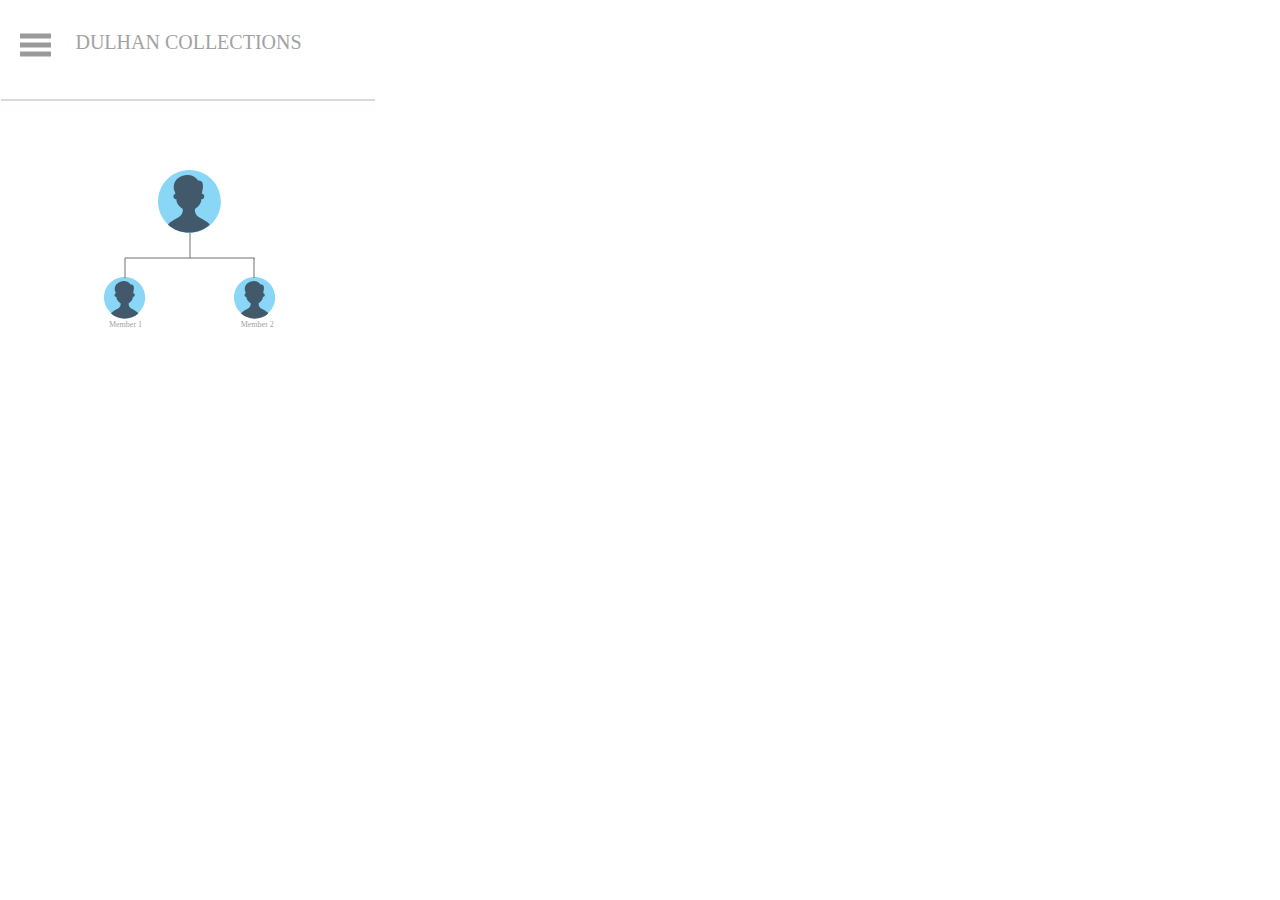
<file: iPhone_X__XS__11_Pro___3.html>
<!DOCTYPE html>
<html>
<head>
<meta charset="utf-8"/>
<meta http-equiv="X-UA-Compatible" content="IE=edge"/>
<meta name="viewport" content="width=device-width, initial-scale=1.0">
<title>iPhone X, XS, 11 Pro – 3</title>
<style id="applicationStylesheet" type="text/css">
	.mediaViewInfo {
		--web-view-name: iPhone X, XS, 11 Pro – 3;
		--web-view-id: iPhone_X_XS_11_Pro__3;
		--web-scale-on-resize: true;
		--web-enable-deep-linking: true;
	}
	:root {
		--web-view-ids: iPhone_X_XS_11_Pro__3;
	}
	* {
		margin: 0;
		padding: 0;
		box-sizing: border-box;
		border: none;
	}
	#iPhone_X_XS_11_Pro__3 {
		position: absolute;
		width: 375px;
		height: 812px;
		background-color: rgba(255,255,255,1);
		overflow: hidden;
		--web-view-name: iPhone X, XS, 11 Pro – 3;
		--web-view-id: iPhone_X_XS_11_Pro__3;
		--web-scale-on-resize: true;
		--web-enable-deep-linking: true;
	}
	#Group_9 {
		position: absolute;
		width: 375px;
		height: 59.5px;
		left: 0.5px;
		top: 31px;
		overflow: visible;
	}
	#navbar_d {
		position: absolute;
		width: 375px;
		height: 55px;
		left: 0px;
		top: 4.5px;
		overflow: visible;
	}
	#Line_14_d {
		fill: transparent;
		stroke: rgba(112,112,112,1);
		stroke-width: 0.5px;
		stroke-linejoin: miter;
		stroke-linecap: butt;
		stroke-miterlimit: 4;
		shape-rendering: auto;
	}
	.Line_14_d {
		filter: drop-shadow(0px 3px 6px rgba(0, 0, 0, 0.161));
		overflow: visible;
		position: absolute;
		width: 393px;
		height: 18.5px;
		left: 0px;
		top: 55px;
		transform: matrix(1,0,0,1,0,0);
	}
	#navbars_d {
		position: absolute;
		width: 31px;
		height: 18px;
		left: 19px;
		top: 0px;
		overflow: visible;
	}
	#Line_15_d {
		fill: transparent;
		stroke: rgba(154,154,154,1);
		stroke-width: 5px;
		stroke-linejoin: miter;
		stroke-linecap: butt;
		stroke-miterlimit: 4;
		shape-rendering: auto;
	}
	.Line_15_d {
		overflow: visible;
		position: absolute;
		width: 31px;
		height: 5px;
		left: 0px;
		top: 0px;
		transform: matrix(1,0,0,1,0,0);
	}
	#Line_16_d {
		fill: transparent;
		stroke: rgba(154,154,154,1);
		stroke-width: 5px;
		stroke-linejoin: miter;
		stroke-linecap: butt;
		stroke-miterlimit: 4;
		shape-rendering: auto;
	}
	.Line_16_d {
		overflow: visible;
		position: absolute;
		width: 31px;
		height: 5px;
		left: 0px;
		top: 9px;
		transform: matrix(1,0,0,1,0,0);
	}
	#Line_19_d {
		fill: transparent;
		stroke: rgba(154,154,154,1);
		stroke-width: 5px;
		stroke-linejoin: miter;
		stroke-linecap: butt;
		stroke-miterlimit: 4;
		shape-rendering: auto;
	}
	.Line_19_d {
		overflow: visible;
		position: absolute;
		width: 31px;
		height: 5px;
		left: 0px;
		top: 18px;
		transform: matrix(1,0,0,1,0,0);
	}
	#DULHAN_COLLECTIONS__d {
		left: 68.5px;
		top: 0px;
		position: absolute;
		overflow: visible;
		width: 239px;
		white-space: nowrap;
		text-align: center;
		font-family: Avenir;
		font-style: normal;
		font-weight: normal;
		font-size: 20px;
		color: rgba(162,162,162,1);
	}
	#members {
		position: absolute;
		width: 171px;
		height: 161px;
		left: 104px;
		top: 170px;
		overflow: visible;
	}
	#Group_4_d {
		position: absolute;
		width: 171px;
		height: 148.232px;
		left: 0px;
		top: 0px;
		overflow: visible;
	}
	#user_d {
		position: absolute;
		width: 62.92px;
		height: 62.92px;
		left: 53.879px;
		top: 0px;
		overflow: visible;
	}
	#Path_3_ea {
		fill: rgba(137,214,247,1);
	}
	.Path_3_ea {
		overflow: visible;
		position: absolute;
		width: 62.92px;
		height: 62.92px;
		left: 0px;
		top: 0px;
		transform: matrix(1,0,0,1,0,0);
	}
	#Path_4_eb {
		fill: rgba(65,89,107,1);
	}
	.Path_4_eb {
		overflow: visible;
		position: absolute;
		width: 41.703px;
		height: 57.552px;
		left: 10.602px;
		top: 5.368px;
		transform: matrix(1,0,0,1,0,0);
	}
	#user_ec {
		position: absolute;
		width: 41.232px;
		height: 41.232px;
		left: 0px;
		top: 107px;
		overflow: visible;
	}
	#Path_3_ed {
		fill: rgba(137,214,247,1);
	}
	.Path_3_ed {
		overflow: visible;
		position: absolute;
		width: 41.232px;
		height: 41.232px;
		left: 0px;
		top: 0px;
		transform: matrix(1,0,0,1,0,0);
	}
	#Path_4_ee {
		fill: rgba(65,89,107,1);
	}
	.Path_4_ee {
		overflow: visible;
		position: absolute;
		width: 27.328px;
		height: 37.714px;
		left: 6.948px;
		top: 3.518px;
		transform: matrix(1,0,0,1,0,0);
	}
	#user_ef {
		position: absolute;
		width: 41.232px;
		height: 41.232px;
		left: 129.768px;
		top: 107px;
		overflow: visible;
	}
	#Path_3_eg {
		fill: rgba(137,214,247,1);
	}
	.Path_3_eg {
		overflow: visible;
		position: absolute;
		width: 41.232px;
		height: 41.232px;
		left: 0px;
		top: 0px;
		transform: matrix(1,0,0,1,0,0);
	}
	#Path_4_eh {
		fill: rgba(65,89,107,1);
	}
	.Path_4_eh {
		overflow: visible;
		position: absolute;
		width: 27.328px;
		height: 37.714px;
		left: 6.948px;
		top: 3.518px;
		transform: matrix(1,0,0,1,0,0);
	}
	#Line_10_ei {
		fill: transparent;
		stroke: rgba(112,112,112,1);
		stroke-width: 1px;
		stroke-linejoin: miter;
		stroke-linecap: butt;
		stroke-miterlimit: 4;
		shape-rendering: auto;
	}
	.Line_10_ei {
		overflow: visible;
		position: absolute;
		width: 1px;
		height: 20px;
		left: 20.5px;
		top: 87.5px;
		transform: matrix(1,0,0,1,0,0);
	}
	#Line_11_ej {
		fill: transparent;
		stroke: rgba(112,112,112,1);
		stroke-width: 1px;
		stroke-linejoin: miter;
		stroke-linecap: butt;
		stroke-miterlimit: 4;
		shape-rendering: auto;
	}
	.Line_11_ej {
		overflow: visible;
		position: absolute;
		width: 1px;
		height: 20px;
		left: 150.268px;
		top: 87.5px;
		transform: matrix(1,0,0,1,0,0);
	}
	#Line_12_ek {
		fill: transparent;
		stroke: rgba(112,112,112,1);
		stroke-width: 1px;
		stroke-linejoin: miter;
		stroke-linecap: butt;
		stroke-miterlimit: 4;
		shape-rendering: auto;
	}
	.Line_12_ek {
		overflow: visible;
		position: absolute;
		width: 129.768px;
		height: 1px;
		left: 20.5px;
		top: 87.5px;
		transform: matrix(1,0,0,1,0,0);
	}
	#Line_13_el {
		fill: transparent;
		stroke: rgba(112,112,112,1);
		stroke-width: 1px;
		stroke-linejoin: miter;
		stroke-linecap: butt;
		stroke-miterlimit: 4;
		shape-rendering: auto;
	}
	.Line_13_el {
		overflow: visible;
		position: absolute;
		width: 1px;
		height: 25px;
		left: 86.404px;
		top: 62.5px;
		transform: matrix(1,0,0,1,0,0);
	}
	#Member_1_em {
		left: 3px;
		top: 150px;
		position: absolute;
		overflow: visible;
		width: 37px;
		white-space: nowrap;
		text-align: center;
		font-family: Avenir;
		font-style: normal;
		font-weight: lighter;
		font-size: 8px;
		color: rgba(162,162,162,1);
	}
	#Member_2 {
		left: 134.768px;
		top: 150px;
		position: absolute;
		overflow: visible;
		width: 37px;
		white-space: nowrap;
		text-align: center;
		font-family: Avenir;
		font-style: normal;
		font-weight: lighter;
		font-size: 8px;
		color: rgba(162,162,162,1);
	}
</style>
<script id="applicationScript">
///////////////////////////////////////
// INITIALIZATION
///////////////////////////////////////

/**
 * Functionality for scaling, showing by media query, and navigation between multiple pages on a single page. 
 * Code subject to change.
 **/

if (window.console==null) { window["console"] = { log : function() {} } }; // some browsers do not set console

var Application = function() {
	// event constants
	this.prefix = "--web-";
	this.NAVIGATION_CHANGE = "viewChange";
	this.VIEW_NOT_FOUND = "viewNotFound";
	this.VIEW_CHANGE = "viewChange";
	this.VIEW_CHANGING = "viewChanging";
	this.STATE_NOT_FOUND = "stateNotFound";
	this.APPLICATION_COMPLETE = "applicationComplete";
	this.APPLICATION_RESIZE = "applicationResize";
	this.SIZE_STATE_NAME = "data-is-view-scaled";
	this.STATE_NAME = this.prefix + "state";

	this.lastTrigger = null;
	this.lastView = null;
	this.lastState = null;
	this.lastOverlay = null;
	this.currentView = null;
	this.currentState = null;
	this.currentOverlay = null;
	this.currentQuery = {index: 0, rule: null, mediaText: null, id: null};
	this.inclusionQuery = "(min-width: 0px)";
	this.exclusionQuery = "none and (min-width: 99999px)";
	this.LastModifiedDateLabelName = "LastModifiedDateLabel";
	this.viewScaleSliderId = "ViewScaleSliderInput";
	this.pageRefreshedName = "showPageRefreshedNotification";
	this.applicationStylesheet = null;
	this.mediaQueryDictionary = {};
	this.viewsDictionary = {};
	this.addedViews = [];
	this.views = {};
	this.viewIds = [];
	this.viewQueries = {};
	this.overlays = {};
	this.overlayIds = [];
	this.numberOfViews = 0;
	this.verticalPadding = 0;
	this.horizontalPadding = 0;
	this.stateName = null;
	this.viewScale = 1;
	this.viewLeft = 0;
	this.viewTop = 0;
	this.horizontalScrollbarsNeeded = false;
	this.verticalScrollbarsNeeded = false;

	// view settings
	this.showUpdateNotification = false;
	this.showNavigationControls = false;
	this.scaleViewsToFit = false;
	this.scaleToFitOnDoubleClick = false;
	this.actualSizeOnDoubleClick = false;
	this.scaleViewsOnResize = false;
	this.navigationOnKeypress = false;
	this.showViewName = false;
	this.enableDeepLinking = true;
	this.refreshPageForChanges = false;
	this.showRefreshNotifications = true;

	// view controls
	this.scaleViewSlider = null;
	this.lastModifiedLabel = null;
	this.supportsPopState = false; // window.history.pushState!=null;
	this.initialized = false;

	// refresh properties
	this.refreshDuration = 250;
	this.lastModifiedDate = null;
	this.refreshRequest = null;
	this.refreshInterval = null;
	this.refreshContent = null;
	this.refreshContentSize = null;
	this.refreshCheckContent = false;
	this.refreshCheckContentSize = false;

	var self = this;

	self.initialize = function(event) {
		var view = self.getVisibleView();
		var views = self.getVisibleViews();
		if (view==null) view = self.getInitialView();
		self.collectViews();
		self.collectOverlays();
		self.collectMediaQueries();

		for (let index = 0; index < views.length; index++) {
			var view = views[index];
			self.setViewOptions(view);
			self.setViewVariables(view);
			self.centerView(view);
		}

		// sometimes the body size is 0 so we call this now and again later
		if (self.initialized) {
			window.addEventListener(self.NAVIGATION_CHANGE, self.viewChangeHandler);
			window.addEventListener("keyup", self.keypressHandler);
			window.addEventListener("keypress", self.keypressHandler);
			window.addEventListener("resize", self.resizeHandler);
			window.document.addEventListener("dblclick", self.doubleClickHandler);

			if (self.supportsPopState) {
				window.addEventListener('popstate', self.popStateHandler);
			}
			else {
				window.addEventListener('hashchange', self.hashChangeHandler);
			}

			// we are ready to go
			window.dispatchEvent(new Event(self.APPLICATION_COMPLETE));
		}

		if (self.initialized==false) {
			if (self.enableDeepLinking) {
				self.syncronizeViewToURL();
			} 
	
			if (self.refreshPageForChanges) {
				self.setupRefreshForChanges();
			}
	
			self.initialized = true;
		}
		
		if (self.scaleViewsToFit) {
			self.viewScale = self.scaleViewToFit(view);
			
			if (self.viewScale<0) {
				setTimeout(self.scaleViewToFit, 500, view);
			}
		}
		else if (view) {
			self.viewScale = self.getViewScaleValue(view);
			self.centerView(view);
			self.updateSliderValue(self.viewScale);
		}
		else {
			// no view found
		}
	
		if (self.showUpdateNotification) {
			self.showNotification();
		}

		//"addEventListener" in window ? null : window.addEventListener = window.attachEvent;
		//"addEventListener" in document ? null : document.addEventListener = document.attachEvent;
	}


	///////////////////////////////////////
	// AUTO REFRESH 
	///////////////////////////////////////

	self.setupRefreshForChanges = function() {
		self.refreshRequest = new XMLHttpRequest();

		if (!self.refreshRequest) {
			return false;
		}

		// get document start values immediately
		self.requestRefreshUpdate();
	}

	/**
	 * Attempt to check the last modified date by the headers 
	 * or the last modified property from the byte array (experimental)
	 **/
	self.requestRefreshUpdate = function() {
		var url = document.location.href;
		var protocol = window.location.protocol;
		var method;
		
		try {

			if (self.refreshCheckContentSize) {
				self.refreshRequest.open('HEAD', url, true);
			}
			else if (self.refreshCheckContent) {
				self.refreshContent = document.documentElement.outerHTML;
				self.refreshRequest.open('GET', url, true);
				self.refreshRequest.responseType = "text";
			}
			else {

				// get page last modified date for the first call to compare to later
				if (self.lastModifiedDate==null) {

					// File system does not send headers in FF so get blob if possible
					if (protocol=="file:") {
						self.refreshRequest.open("GET", url, true);
						self.refreshRequest.responseType = "blob";
					}
					else {
						self.refreshRequest.open("HEAD", url, true);
						self.refreshRequest.responseType = "blob";
					}

					self.refreshRequest.onload = self.refreshOnLoadOnceHandler;

					// In some browsers (Chrome & Safari) this error occurs at send: 
					// 
					// Chrome - Access to XMLHttpRequest at 'file:///index.html' from origin 'null' 
					// has been blocked by CORS policy: 
					// Cross origin requests are only supported for protocol schemes: 
					// http, data, chrome, chrome-extension, https.
					// 
					// Safari - XMLHttpRequest cannot load file:///Users/user/Public/index.html. Cross origin requests are only supported for HTTP.
					// 
					// Solution is to run a local server, set local permissions or test in another browser
					self.refreshRequest.send(null);

					// In MS browsers the following behavior occurs possibly due to an AJAX call to check last modified date: 
					// 
					// DOM7011: The code on this page disabled back and forward caching.

					// In Brave (Chrome) error when on the server
					// index.js:221 HEAD https://www.example.com/ net::ERR_INSUFFICIENT_RESOURCES
					// self.refreshRequest.send(null);

				}
				else {
					self.refreshRequest = new XMLHttpRequest();
					self.refreshRequest.onreadystatechange = self.refreshHandler;
					self.refreshRequest.ontimeout = function() {
						self.log("Couldn't find page to check for updates");
					}
					
					var method;
					if (protocol=="file:") {
						method = "GET";
					}
					else {
						method = "HEAD";
					}

					//refreshRequest.open('HEAD', url, true);
					self.refreshRequest.open(method, url, true);
					self.refreshRequest.responseType = "blob";
					self.refreshRequest.send(null);
				}
			}
		}
		catch (error) {
			self.log("Refresh failed for the following reason:")
			self.log(error);
		}
	}

	self.refreshHandler = function() {
		var contentSize;

		try {

			if (self.refreshRequest.readyState === XMLHttpRequest.DONE) {
				
				if (self.refreshRequest.status === 2 || 
					self.refreshRequest.status === 200) {
					var pageChanged = false;

					self.updateLastModifiedLabel();

					if (self.refreshCheckContentSize) {
						var lastModifiedHeader = self.refreshRequest.getResponseHeader("Last-Modified");
						contentSize = self.refreshRequest.getResponseHeader("Content-Length");
						//lastModifiedDate = refreshRequest.getResponseHeader("Last-Modified");
						var headers = self.refreshRequest.getAllResponseHeaders();
						var hasContentHeader = headers.indexOf("Content-Length")!=-1;
						
						if (hasContentHeader) {
							contentSize = self.refreshRequest.getResponseHeader("Content-Length");

							// size has not been set yet
							if (self.refreshContentSize==null) {
								self.refreshContentSize = contentSize;
								// exit and let interval call this method again
								return;
							}

							if (contentSize!=self.refreshContentSize) {
								pageChanged = true;
							}
						}
					}
					else if (self.refreshCheckContent) {

						if (self.refreshRequest.responseText!=self.refreshContent) {
							pageChanged = true;
						}
					}
					else {
						lastModifiedHeader = self.getLastModified(self.refreshRequest);

						if (self.lastModifiedDate!=lastModifiedHeader) {
							self.log("lastModifiedDate:" + self.lastModifiedDate + ",lastModifiedHeader:" +lastModifiedHeader);
							pageChanged = true;
						}

					}

					
					if (pageChanged) {
						clearInterval(self.refreshInterval);
						self.refreshUpdatedPage();
						return;
					}

				}
				else {
					self.log('There was a problem with the request.');
				}

			}
		}
		catch( error ) {
			//console.log('Caught Exception: ' + error);
		}
	}

	self.refreshOnLoadOnceHandler = function(event) {

		// get the last modified date
		if (self.refreshRequest.response) {
			self.lastModifiedDate = self.getLastModified(self.refreshRequest);

			if (self.lastModifiedDate!=null) {

				if (self.refreshInterval==null) {
					self.refreshInterval = setInterval(self.requestRefreshUpdate, self.refreshDuration);
				}
			}
			else {
				self.log("Could not get last modified date from the server");
			}
		}
	}

	self.refreshUpdatedPage = function() {
		if (self.showRefreshNotifications) {
			var date = new Date().setTime((new Date().getTime()+10000));
			document.cookie = encodeURIComponent(self.pageRefreshedName) + "=true" + "; max-age=6000;" + " path=/";
		}

		document.location.reload(true);
	}

	self.showNotification = function(duration) {
		var notificationID = self.pageRefreshedName+"ID";
		var notification = document.getElementById(notificationID);
		if (duration==null) duration = 4000;

		if (notification!=null) {return;}

		notification = document.createElement("div");
		notification.id = notificationID;
		notification.textContent = "PAGE UPDATED";
		var styleRule = ""
		styleRule = "position: fixed; padding: 7px 16px 6px 16px; font-family: Arial, sans-serif; font-size: 10px; font-weight: bold; left: 50%;";
		styleRule += "top: 20px; background-color: rgba(0,0,0,.5); border-radius: 12px; color:rgb(235, 235, 235); transition: all 2s linear;";
		styleRule += "transform: translateX(-50%); letter-spacing: .5px; filter: drop-shadow(2px 2px 6px rgba(0, 0, 0, .1))";
		notification.setAttribute("style", styleRule);

		notification.className= "PageRefreshedClass";
		
		document.body.appendChild(notification);

		setTimeout(function() {
			notification.style.opacity = "0";
			notification.style.filter = "drop-shadow( 0px 0px 0px rgba(0,0,0, .5))";
			setTimeout(function() {
				notification.parentNode.removeChild(notification);
			}, duration)
		}, duration);

		document.cookie = encodeURIComponent(self.pageRefreshedName) + "=; max-age=1; path=/";
	}

	/**
	 * Get the last modified date from the header 
	 * or file object after request has been received
	 **/
	self.getLastModified = function(request) {
		var date;

		// file protocol - FILE object with last modified property
		if (request.response && request.response.lastModified) {
			date = request.response.lastModified;
		}
		
		// http protocol - check headers
		if (date==null) {
			date = request.getResponseHeader("Last-Modified");
		}

		return date;
	}

	self.updateLastModifiedLabel = function() {
		var labelValue = "";
		
		if (self.lastModifiedLabel==null) {
			self.lastModifiedLabel = document.getElementById("LastModifiedLabel");
		}

		if (self.lastModifiedLabel) {
			var seconds = parseInt(((new Date().getTime() - Date.parse(document.lastModified)) / 1000 / 60) * 100 + "");
			var minutes = 0;
			var hours = 0;

			if (seconds < 60) {
				seconds = Math.floor(seconds/10)*10;
				labelValue = seconds + " seconds";
			}
			else {
				minutes = parseInt((seconds/60) + "");

				if (minutes>60) {
					hours = parseInt((seconds/60/60) +"");
					labelValue += hours==1 ? " hour" : " hours";
				}
				else {
					labelValue = minutes+"";
					labelValue += minutes==1 ? " minute" : " minutes";
				}
			}
			
			if (seconds<10) {
				labelValue = "Updated now";
			}
			else {
				labelValue = "Updated " + labelValue + " ago";
			}

			if (self.lastModifiedLabel.firstElementChild) {
				self.lastModifiedLabel.firstElementChild.textContent = labelValue;

			}
			else if ("textContent" in self.lastModifiedLabel) {
				self.lastModifiedLabel.textContent = labelValue;
			}
		}
	}

	self.getShortString = function(string, length) {
		if (length==null) length = 30;
		string = string!=null ? string.substr(0, length).replace(/\n/g, "") : "[String is null]";
		return string;
	}

	self.getShortNumber = function(value, places) {
		if (places==null || places<1) places = 4;
		value = Math.round(value * Math.pow(10,places)) / Math.pow(10, places);
		return value;
	}

	///////////////////////////////////////
	// NAVIGATION CONTROLS
	///////////////////////////////////////

	self.updateViewLabel = function() {
		var viewNavigationLabel = document.getElementById("ViewNavigationLabel");
		var view = self.getVisibleView();
		var viewIndex = view ? self.getViewIndex(view) : -1;
		var viewName = view ? self.getViewPreferenceValue(view, self.prefix + "view-name") : null;
		var viewId = view ? view.id : null;

		if (viewNavigationLabel && view) {
			if (viewName && viewName.indexOf('"')!=-1) {
				viewName = viewName.replace(/"/g, "");
			}

			if (self.showViewName) {
				viewNavigationLabel.textContent = viewName;
				self.setTooltip(viewNavigationLabel, viewIndex + 1 + " of " + self.numberOfViews);
			}
			else {
				viewNavigationLabel.textContent = viewIndex + 1 + " of " + self.numberOfViews;
				self.setTooltip(viewNavigationLabel, viewName);
			}

		}
	}

	self.updateURL = function(view) {
		view = view == null ? self.getVisibleView() : view;
		var viewId = view ? view.id : null
		var viewFragment = view ? "#"+ viewId : null;

		if (viewId && self.viewIds.length>1 && self.enableDeepLinking) {

			if (self.supportsPopState==false) {
				self.setFragment(viewId);
			}
			else {
				if (viewFragment!=window.location.hash) {

					if (window.location.hash==null) {
						window.history.replaceState({name:viewId}, null, viewFragment);
					}
					else {
						window.history.pushState({name:viewId}, null, viewFragment);
					}
				}
			}
		}
	}

	self.updateURLState = function(view, stateName) {
		stateName = view && (stateName=="" || stateName==null) ? self.getStateNameByViewId(view.id) : stateName;

		if (self.supportsPopState==false) {
			self.setFragment(stateName);
		}
		else {
			if (stateName!=window.location.hash) {

				if (window.location.hash==null) {
					window.history.replaceState({name:view.viewId}, null, stateName);
				}
				else {
					window.history.pushState({name:view.viewId}, null, stateName);
				}
			}
		}
	}

	self.setFragment = function(value) {
		window.location.hash = "#" + value;
	}

	self.setTooltip = function(element, value) {
		// setting the tooltip in edge causes a page crash on hover
		if (/Edge/.test(navigator.userAgent)) { return; }

		if ("title" in element) {
			element.title = value;
		}
	}

	self.getStylesheetRules = function(styleSheet) {
		try {
			if (styleSheet) return styleSheet.cssRules || styleSheet.rules;
	
			return document.styleSheets[0]["cssRules"] || document.styleSheets[0]["rules"];
		}
		catch (error) {
			// ERRORS:
			// SecurityError: The operation is insecure.
			// Errors happen when script loads before stylesheet or loading an external css locally

			// InvalidAccessError: A parameter or an operation is not supported by the underlying object
			// Place script after stylesheet

			console.log(error);
			if (error.toString().indexOf("The operation is insecure")!=-1) {
				console.log("Load the stylesheet before the script or load the stylesheet inline until it can be loaded on a server")
			}
			return [];
		}
	}

	/**
	 * If single page application hide all of the views. 
	 * @param {Number} selectedIndex if provided shows the view at index provided
	 **/
	self.hideViews = function(selectedIndex, animation) {
		var rules = self.getStylesheetRules();
		var queryIndex = 0;
		var numberOfRules = rules!=null ? rules.length : 0;

		// loop through rules and hide media queries except selected
		for (var i=0;i<numberOfRules;i++) {
			var rule = rules[i];

			if (rule.media!=null) {

				if (queryIndex==selectedIndex) {
					self.currentQuery.mediaText = rule.conditionText;
					self.currentQuery.index = selectedIndex;
					self.currentQuery.rule = rule;
					self.enableMediaQuery(rule);
				}
				else {
					if (animation) {
						self.fadeOut(rule)
					}
					else {
						self.disableMediaQuery(rule);
					}
				}
				
				queryIndex++;
			}
		}

		self.numberOfViews = queryIndex;
		self.updateViewLabel();
		self.updateURL();

		self.dispatchViewChange();

		var view = self.getVisibleView();
		var viewIndex = view ? self.getViewIndex(view) : -1;

		return viewIndex==selectedIndex ? view : null;
	}

	/**
	 * Hide view
	 * @param {Object} view element to hide
	 **/
	self.hideView = function(view) {
		var rule = view ? self.mediaQueryDictionary[view.id] : null;

		if (rule) {
			self.disableMediaQuery(rule);
		}
	}

	/**
	 * Hide overlay
	 * @param {Object} overlay element to hide
	 **/
	self.hideOverlay = function(overlay) {
		var rule = overlay ? self.mediaQueryDictionary[overlay.id] : null;

		if (rule) {
			self.disableMediaQuery(rule);

			//if (self.showByMediaQuery) {
				overlay.style.display = "none";
			//}
		}
	}

	/**
	 * Show the view by media query. Does not hide current views
	 * Sets view options by default
	 * @param {Object} view element to show
	 * @param {Boolean} setViewOptions sets view options if null or true
	 */
	self.showViewByMediaQuery = function(view, setViewOptions) {
		var id = view ? view.id : null;
		var query = id ? self.mediaQueryDictionary[id] : null;
		var isOverlay = view ? self.isOverlay(view) : false;
		setViewOptions = setViewOptions==null ? true : setViewOptions;

		if (query) {
			self.enableMediaQuery(query);

			if (isOverlay && view && setViewOptions) {
				self.setViewVariables(null, view);
			}
			else {
				if (view && setViewOptions) self.setViewOptions(view);
				if (view && setViewOptions) self.setViewVariables(view);
			}
		}
	}

	/**
	 * Show the view. Does not hide current views
	 */
	self.showView = function(view, setViewOptions) {
		var id = view ? view.id : null;
		var query = id ? self.mediaQueryDictionary[id] : null;
		var display = null;
		setViewOptions = setViewOptions==null ? true : setViewOptions;

		if (query) {
			self.enableMediaQuery(query);
			if (view==null) view =self.getVisibleView();
			if (view && setViewOptions) self.setViewOptions(view);
		}
		else if (id) {
			display = window.getComputedStyle(view).getPropertyValue("display");
			if (display=="" || display=="none") {
				view.style.display = "block";
			}
		}

		if (view) {
			if (self.currentView!=null) {
				self.lastView = self.currentView;
			}

			self.currentView = view;
		}
	}

	self.showViewById = function(id, setViewOptions) {
		var view = id ? self.getViewById(id) : null;

		if (view) {
			self.showView(view);
			return;
		}

		self.log("View not found '" + id + "'");
	}

	self.getElementView = function(element) {
		var view = element;
		var viewFound = false;

		while (viewFound==false || view==null) {
			if (view && self.viewsDictionary[view.id]) {
				return view;
			}
			view = view.parentNode;
		}
	}

	/**
	 * Show overlay over view
	 * @param {Event | HTMLElement} event event or html element with styles applied
	 * @param {String} id id of view or view reference
	 * @param {Number} x x location
	 * @param {Number} y y location
	 */
	self.showOverlay = function(event, id, x, y) {
		var overlay = id && typeof id === 'string' ? self.getViewById(id) : id ? id : null;
		var query = overlay ? self.mediaQueryDictionary[overlay.id] : null;
		var centerHorizontally = false;
		var centerVertically = false;
		var anchorLeft = false;
		var anchorTop = false;
		var anchorRight = false;
		var anchorBottom = false;
		var display = null;
		var reparent = true;
		var view = null;
		
		if (overlay==null || overlay==false) {
			self.log("Overlay not found, '"+ id + "'");
			return;
		}

		// get enter animation - event target must have css variables declared
		if (event) {
			var button = event.currentTarget || event; // can be event or htmlelement
			var buttonComputedStyles = getComputedStyle(button);
			var actionTargetValue = buttonComputedStyles.getPropertyValue(self.prefix+"action-target").trim();
			var animation = buttonComputedStyles.getPropertyValue(self.prefix+"animation").trim();
			var isAnimated = animation!="";
			var targetType = buttonComputedStyles.getPropertyValue(self.prefix+"action-type").trim();
			var actionTarget = self.application ? null : self.getElement(actionTargetValue);
			var actionTargetStyles = actionTarget ? actionTarget.style : null;

			if (actionTargetStyles) {
				actionTargetStyles.setProperty("animation", animation);
			}

			if ("stopImmediatePropagation" in event) {
				event.stopImmediatePropagation();
			}
		}
		
		if (self.application==false || targetType=="page") {
			document.location.href = "./" + actionTargetValue;
			return;
		}

		// remove any current overlays
		if (self.currentOverlay) {

			// act as switch if same button
			if (self.currentOverlay==actionTarget || self.currentOverlay==null) {
				if (self.lastTrigger==button) {
					self.removeOverlay(isAnimated);
					return;
				}
			}
			else {
				self.removeOverlay(isAnimated);
			}
		}

		if (reparent) {
			view = self.getElementView(button);
			if (view) {
				view.appendChild(overlay);
			}
		}

		if (query) {
			//self.setElementAnimation(overlay, null);
			//overlay.style.animation = animation;
			self.enableMediaQuery(query);
			
			var display = overlay && overlay.style.display;
			
			if (overlay && display=="" || display=="none") {
				overlay.style.display = "block";
				//self.setViewOptions(overlay);
			}

			// add animation defined in event target style declaration
			if (animation && self.supportAnimations) {
				self.fadeIn(overlay, false, animation);
			}
		}
		else if (id) {

			display = window.getComputedStyle(overlay).getPropertyValue("display");

			if (display=="" || display=="none") {
				overlay.style.display = "block";
			}

			// add animation defined in event target style declaration
			if (animation && self.supportAnimations) {
				self.fadeIn(overlay, false, animation);
			}
		}

		// do not set x or y position if centering
		var horizontal = self.prefix + "center-horizontally";
		var vertical = self.prefix + "center-vertically";
		var style = overlay.style;
		var transform = [];

		centerHorizontally = self.getIsStyleDefined(id, horizontal) ? self.getViewPreferenceBoolean(overlay, horizontal) : false;
		centerVertically = self.getIsStyleDefined(id, vertical) ? self.getViewPreferenceBoolean(overlay, vertical) : false;
		anchorLeft = self.getIsStyleDefined(id, "left");
		anchorRight = self.getIsStyleDefined(id, "right");
		anchorTop = self.getIsStyleDefined(id, "top");
		anchorBottom = self.getIsStyleDefined(id, "bottom");

		
		if (self.viewsDictionary[overlay.id] && self.viewsDictionary[overlay.id].styleDeclaration) {
			style = self.viewsDictionary[overlay.id].styleDeclaration.style;
		}
		
		if (centerHorizontally) {
			style.left = "50%";
			style.transformOrigin = "0 0";
			transform.push("translateX(-50%)");
		}
		else if (anchorRight && anchorLeft) {
			style.left = x + "px";
		}
		else if (anchorRight) {
			//style.right = x + "px";
		}
		else {
			style.left = x + "px";
		}
		
		if (centerVertically) {
			style.top = "50%";
			transform.push("translateY(-50%)");
			style.transformOrigin = "0 0";
		}
		else if (anchorTop && anchorBottom) {
			style.top = y + "px";
		}
		else if (anchorBottom) {
			//style.bottom = y + "px";
		}
		else {
			style.top = y + "px";
		}

		if (transform.length) {
			style.transform = transform.join(" ");
		}

		self.currentOverlay = overlay;
		self.lastTrigger = button;
	}

	self.goBack = function() {
		if (self.currentOverlay) {
			self.removeOverlay();
		}
		else if (self.lastView) {
			self.goToView(self.lastView.id);
		}
	}

	self.removeOverlay = function(animate) {
		var overlay = self.currentOverlay;
		animate = animate===false ? false : true;

		if (overlay) {
			var style = overlay.style;
			
			if (style.animation && self.supportAnimations && animate) {
				self.reverseAnimation(overlay, true);

				var duration = self.getAnimationDuration(style.animation, true);
		
				setTimeout(function() {
					self.setElementAnimation(overlay, null);
					self.hideOverlay(overlay);
					self.currentOverlay = null;
				}, duration);
			}
			else {
				self.setElementAnimation(overlay, null);
				self.hideOverlay(overlay);
				self.currentOverlay = null;
			}
		}
	}

	/**
	 * Reverse the animation and hide after
	 * @param {Object} target element with animation
	 * @param {Boolean} hide hide after animation ends
	 */
	self.reverseAnimation = function(target, hide) {
		var lastAnimation = null;
		var style = target.style;

		style.animationPlayState = "paused";
		lastAnimation = style.animation;
		style.animation = null;
		style.animationPlayState = "paused";

		if (hide) {
			//target.addEventListener("animationend", self.animationEndHideHandler);
	
			var duration = self.getAnimationDuration(lastAnimation, true);
			var isOverlay = self.isOverlay(target);
	
			setTimeout(function() {
				self.setElementAnimation(target, null);

				if (isOverlay) {
					self.hideOverlay(target);
				}
				else {
					self.hideView(target);
				}
			}, duration);
		}

		setTimeout(function() {
			style.animation = lastAnimation;
			style.animationPlayState = "paused";
			style.animationDirection = "reverse";
			style.animationPlayState = "running";
		}, 30);
	}

	self.animationEndHandler = function(event) {
		var target = event.currentTarget;
		self.dispatchEvent(new Event(event.type));
	}

	self.isOverlay = function(view) {
		var result = view ? self.getViewPreferenceBoolean(view, self.prefix + "is-overlay") : false;

		return result;
	}

	self.animationEndHideHandler = function(event) {
		var target = event.currentTarget;
		self.setViewVariables(null, target);
		self.hideView(target);
		target.removeEventListener("animationend", self.animationEndHideHandler);
	}

	self.animationEndShowHandler = function(event) {
		var target = event.currentTarget;
		target.removeEventListener("animationend", self.animationEndShowHandler);
	}

	self.setViewOptions = function(view) {

		if (view) {
			self.minimumScale = self.getViewPreferenceValue(view, self.prefix + "minimum-scale");
			self.maximumScale = self.getViewPreferenceValue(view, self.prefix + "maximum-scale");
			self.scaleViewsToFit = self.getViewPreferenceBoolean(view, self.prefix + "scale-to-fit");
			self.scaleToFitType = self.getViewPreferenceValue(view, self.prefix + "scale-to-fit-type");
			self.scaleToFitOnDoubleClick = self.getViewPreferenceBoolean(view, self.prefix + "scale-on-double-click");
			self.actualSizeOnDoubleClick = self.getViewPreferenceBoolean(view, self.prefix + "actual-size-on-double-click");
			self.scaleViewsOnResize = self.getViewPreferenceBoolean(view, self.prefix + "scale-on-resize");
			self.enableScaleUp = self.getViewPreferenceBoolean(view, self.prefix + "enable-scale-up");
			self.centerHorizontally = self.getViewPreferenceBoolean(view, self.prefix + "center-horizontally");
			self.centerVertically = self.getViewPreferenceBoolean(view, self.prefix + "center-vertically");
			self.navigationOnKeypress = self.getViewPreferenceBoolean(view, self.prefix + "navigate-on-keypress");
			self.showViewName = self.getViewPreferenceBoolean(view, self.prefix + "show-view-name");
			self.refreshPageForChanges = self.getViewPreferenceBoolean(view, self.prefix + "refresh-for-changes");
			self.refreshPageForChangesInterval = self.getViewPreferenceValue(view, self.prefix + "refresh-interval");
			self.showNavigationControls = self.getViewPreferenceBoolean(view, self.prefix + "show-navigation-controls");
			self.scaleViewSlider = self.getViewPreferenceBoolean(view, self.prefix + "show-scale-controls");
			self.enableDeepLinking = self.getViewPreferenceBoolean(view, self.prefix + "enable-deep-linking");
			self.singlePageApplication = self.getViewPreferenceBoolean(view, self.prefix + "application");
			self.showByMediaQuery = self.getViewPreferenceBoolean(view, self.prefix + "show-by-media-query");
			self.showUpdateNotification = document.cookie!="" ? document.cookie.indexOf(self.pageRefreshedName)!=-1 : false;
			self.imageComparisonDuration = self.getViewPreferenceValue(view, self.prefix + "image-comparison-duration");
			self.supportAnimations = self.getViewPreferenceBoolean(view, self.prefix + "enable-animations", true);

			if (self.scaleViewsToFit) {
				var newScaleValue = self.scaleViewToFit(view);
				
				if (newScaleValue<0) {
					setTimeout(self.scaleViewToFit, 500, view);
				}
			}
			else {
				self.viewScale = self.getViewScaleValue(view);
				self.viewToFitWidthScale = self.getViewFitToViewportWidthScale(view, self.enableScaleUp)
				self.viewToFitHeightScale = self.getViewFitToViewportScale(view, self.enableScaleUp);
				self.updateSliderValue(self.viewScale);
			}

			if (self.imageComparisonDuration!=null) {
				// todo
			}

			if (self.refreshPageForChangesInterval!=null) {
				self.refreshDuration = Number(self.refreshPageForChangesInterval);
			}
		}
	}

	self.previousView = function(event) {
		var rules = self.getStylesheetRules();
		var view = self.getVisibleView()
		var index = view ? self.getViewIndex(view) : -1;
		var prevQueryIndex = index!=-1 ? index-1 : self.currentQuery.index-1;
		var queryIndex = 0;
		var numberOfRules = rules!=null ? rules.length : 0;

		if (event) {
			event.stopImmediatePropagation();
		}

		if (prevQueryIndex<0) {
			return;
		}

		// loop through rules and hide media queries except selected
		for (var i=0;i<numberOfRules;i++) {
			var rule = rules[i];
			
			if (rule.media!=null) {

				if (queryIndex==prevQueryIndex) {
					self.currentQuery.mediaText = rule.conditionText;
					self.currentQuery.index = prevQueryIndex;
					self.currentQuery.rule = rule;
					self.enableMediaQuery(rule);
					self.updateViewLabel();
					self.updateURL();
					self.dispatchViewChange();
				}
				else {
					self.disableMediaQuery(rule);
				}

				queryIndex++;
			}
		}
	}

	self.nextView = function(event) {
		var rules = self.getStylesheetRules();
		var view = self.getVisibleView();
		var index = view ? self.getViewIndex(view) : -1;
		var nextQueryIndex = index!=-1 ? index+1 : self.currentQuery.index+1;
		var queryIndex = 0;
		var numberOfRules = rules!=null ? rules.length : 0;
		var numberOfMediaQueries = self.getNumberOfMediaRules();

		if (event) {
			event.stopImmediatePropagation();
		}

		if (nextQueryIndex>=numberOfMediaQueries) {
			return;
		}

		// loop through rules and hide media queries except selected
		for (var i=0;i<numberOfRules;i++) {
			var rule = rules[i];
			
			if (rule.media!=null) {

				if (queryIndex==nextQueryIndex) {
					self.currentQuery.mediaText = rule.conditionText;
					self.currentQuery.index = nextQueryIndex;
					self.currentQuery.rule = rule;
					self.enableMediaQuery(rule);
					self.updateViewLabel();
					self.updateURL();
					self.dispatchViewChange();
				}
				else {
					self.disableMediaQuery(rule);
				}

				queryIndex++;
			}
		}
	}

	/**
	 * Enables a view via media query
	 */
	self.enableMediaQuery = function(rule) {

		try {
			rule.media.mediaText = self.inclusionQuery;
		}
		catch(error) {
			//self.log(error);
			rule.conditionText = self.inclusionQuery;
		}
	}

	self.disableMediaQuery = function(rule) {

		try {
			rule.media.mediaText = self.exclusionQuery;
		}
		catch(error) {
			rule.conditionText = self.exclusionQuery;
		}
	}

	self.dispatchViewChange = function() {
		try {
			var event = new Event(self.NAVIGATION_CHANGE);
			window.dispatchEvent(event);
		}
		catch (error) {
			// In IE 11: Object doesn't support this action
		}
	}

	self.getNumberOfMediaRules = function() {
		var rules = self.getStylesheetRules();
		var numberOfRules = rules ? rules.length : 0;
		var numberOfQueries = 0;

		for (var i=0;i<numberOfRules;i++) {
			if (rules[i].media!=null) { numberOfQueries++; }
		}
		
		return numberOfQueries;
	}

	/////////////////////////////////////////
	// VIEW SCALE 
	/////////////////////////////////////////

	self.sliderChangeHandler = function(event) {
		var value = self.getShortNumber(event.currentTarget.value/100);
		var view = self.getVisibleView();
		self.setViewScaleValue(view, false, value, true);
	}

	self.updateSliderValue = function(scale) {
		var slider = document.getElementById(self.viewScaleSliderId);
		var tooltip = parseInt(scale * 100 + "") + "%";
		var inputType;
		var inputValue;
		
		if (slider) {
			inputValue = self.getShortNumber(scale * 100);
			if (inputValue!=slider["value"]) {
				slider["value"] = inputValue;
			}
			inputType = slider.getAttributeNS(null, "type");

			if (inputType!="range") {
				// input range is not supported
				slider.style.display = "none";
			}

			self.setTooltip(slider, tooltip);
		}
	}

	self.viewChangeHandler = function(event) {
		var view = self.getVisibleView();
		var matrix = view ? getComputedStyle(view).transform : null;
		
		if (matrix) {
			self.viewScale = self.getViewScaleValue(view);
			
			var scaleNeededToFit = self.getViewFitToViewportScale(view);
			var isViewLargerThanViewport = scaleNeededToFit<1;
			
			// scale large view to fit if scale to fit is enabled
			if (self.scaleViewsToFit) {
				self.scaleViewToFit(view);
			}
			else {
				self.updateSliderValue(self.viewScale);
			}
		}
	}

	self.getViewScaleValue = function(view) {
		var matrix = getComputedStyle(view).transform;

		if (matrix) {
			var matrixArray = matrix.replace("matrix(", "").split(",");
			var scaleX = parseFloat(matrixArray[0]);
			var scaleY = parseFloat(matrixArray[3]);
			var scale = Math.min(scaleX, scaleY);
		}

		return scale;
	}

	/**
	 * Scales view to scale. 
	 * @param {Object} view view to scale. views are in views array
	 * @param {Boolean} scaleToFit set to true to scale to fit. set false to use desired scale value
	 * @param {Number} desiredScale scale to define. not used if scale to fit is false
	 * @param {Boolean} isSliderChange indicates if slider is callee
	 */
	self.setViewScaleValue = function(view, scaleToFit, desiredScale, isSliderChange) {
		var enableScaleUp = self.enableScaleUp;
		var scaleToFitType = self.scaleToFitType;
		var minimumScale = self.minimumScale;
		var maximumScale = self.maximumScale;
		var hasMinimumScale = !isNaN(minimumScale) && minimumScale!="";
		var hasMaximumScale = !isNaN(maximumScale) && maximumScale!="";
		var scaleNeededToFit = self.getViewFitToViewportScale(view, enableScaleUp);
		var scaleNeededToFitWidth = self.getViewFitToViewportWidthScale(view, enableScaleUp);
		var scaleNeededToFitHeight = self.getViewFitToViewportHeightScale(view, enableScaleUp);
		var scaleToFitFull = self.getViewFitToViewportScale(view, true);
		var scaleToFitFullWidth = self.getViewFitToViewportWidthScale(view, true);
		var scaleToFitFullHeight = self.getViewFitToViewportHeightScale(view, true);
		var scaleToWidth = scaleToFitType=="width";
		var scaleToHeight = scaleToFitType=="height";
		var shrunkToFit = false;
		var topPosition = null;
		var leftPosition = null;
		var translateY = null;
		var translateX = null;
		var transformValue = "";
		var canCenterVertically = true;
		var canCenterHorizontally = true;
		var style = view.style;

		if (view && self.viewsDictionary[view.id] && self.viewsDictionary[view.id].styleDeclaration) {
			style = self.viewsDictionary[view.id].styleDeclaration.style;
		}

		if (scaleToFit && isSliderChange!=true) {
			if (scaleToFitType=="fit" || scaleToFitType=="") {
				desiredScale = scaleNeededToFit;
			}
			else if (scaleToFitType=="width") {
				desiredScale = scaleNeededToFitWidth;
			}
			else if (scaleToFitType=="height") {
				desiredScale = scaleNeededToFitHeight;
			}
		}
		else {
			if (isNaN(desiredScale)) {
				desiredScale = 1;
			}
		}

		self.updateSliderValue(desiredScale);
		
		// scale to fit width
		if (scaleToWidth && scaleToHeight==false) {
			canCenterVertically = scaleNeededToFitHeight>=scaleNeededToFitWidth;
			canCenterHorizontally = scaleNeededToFitWidth>=1 && enableScaleUp==false;

			if (isSliderChange) {
				canCenterHorizontally = desiredScale<scaleToFitFullWidth;
			}
			else if (scaleToFit) {
				desiredScale = scaleNeededToFitWidth;
			}

			if (hasMinimumScale) {
				desiredScale = Math.max(desiredScale, Number(minimumScale));
			}

			if (hasMaximumScale) {
				desiredScale = Math.min(desiredScale, Number(maximumScale));
			}

			desiredScale = self.getShortNumber(desiredScale);

			canCenterHorizontally = self.canCenterHorizontally(view, "width", enableScaleUp, desiredScale, minimumScale, maximumScale);
			canCenterVertically = self.canCenterVertically(view, "width", enableScaleUp, desiredScale, minimumScale, maximumScale);

			if (desiredScale>1 && (enableScaleUp || isSliderChange)) {
				transformValue = "scale(" + desiredScale + ")";
			}
			else if (desiredScale>=1 && enableScaleUp==false) {
				transformValue = "scale(" + 1 + ")";
			}
			else {
				transformValue = "scale(" + desiredScale + ")";
			}

			if (self.centerVertically) {
				if (canCenterVertically) {
					translateY = "-50%";
					topPosition = "50%";
				}
				else {
					translateY = "0";
					topPosition = "0";
				}
				
				if (style.top != topPosition) {
					style.top = topPosition + "";
				}

				if (canCenterVertically) {
					transformValue += " translateY(" + translateY+ ")";
				}
			}

			if (self.centerHorizontally) {
				if (canCenterHorizontally) {
					translateX = "-50%";
					leftPosition = "50%";
				}
				else {
					translateX = "0";
					leftPosition = "0";
				}

				if (style.left != leftPosition) {
					style.left = leftPosition + "";
				}

				if (canCenterHorizontally) {
					transformValue += " translateX(" + translateX+ ")";
				}
			}

			style.transformOrigin = "0 0";
			style.transform = transformValue;

			self.viewScale = desiredScale;
			self.viewToFitWidthScale = scaleNeededToFitWidth;
			self.viewToFitHeightScale = scaleNeededToFitHeight;
			self.viewLeft = leftPosition;
			self.viewTop = topPosition;

			return desiredScale;
		}

		// scale to fit height
		if (scaleToHeight && scaleToWidth==false) {
			//canCenterVertically = scaleNeededToFitHeight>=scaleNeededToFitWidth;
			//canCenterHorizontally = scaleNeededToFitHeight<=scaleNeededToFitWidth && enableScaleUp==false;
			canCenterVertically = scaleNeededToFitHeight>=scaleNeededToFitWidth;
			canCenterHorizontally = scaleNeededToFitWidth>=1 && enableScaleUp==false;
			
			if (isSliderChange) {
				canCenterHorizontally = desiredScale<scaleToFitFullHeight;
			}
			else if (scaleToFit) {
				desiredScale = scaleNeededToFitHeight;
			}

			if (hasMinimumScale) {
				desiredScale = Math.max(desiredScale, Number(minimumScale));
			}

			if (hasMaximumScale) {
				desiredScale = Math.min(desiredScale, Number(maximumScale));
				//canCenterVertically = desiredScale>=scaleNeededToFitHeight && enableScaleUp==false;
			}

			desiredScale = self.getShortNumber(desiredScale);

			canCenterHorizontally = self.canCenterHorizontally(view, "height", enableScaleUp, desiredScale, minimumScale, maximumScale);
			canCenterVertically = self.canCenterVertically(view, "height", enableScaleUp, desiredScale, minimumScale, maximumScale);

			if (desiredScale>1 && (enableScaleUp || isSliderChange)) {
				transformValue = "scale(" + desiredScale + ")";
			}
			else if (desiredScale>=1 && enableScaleUp==false) {
				transformValue = "scale(" + 1 + ")";
			}
			else {
				transformValue = "scale(" + desiredScale + ")";
			}

			if (self.centerHorizontally) {
				if (canCenterHorizontally) {
					translateX = "-50%";
					leftPosition = "50%";
				}
				else {
					translateX = "0";
					leftPosition = "0";
				}

				if (style.left != leftPosition) {
					style.left = leftPosition + "";
				}

				if (canCenterHorizontally) {
					transformValue += " translateX(" + translateX+ ")";
				}
			}

			if (self.centerVertically) {
				if (canCenterVertically) {
					translateY = "-50%";
					topPosition = "50%";
				}
				else {
					translateY = "0";
					topPosition = "0";
				}
				
				if (style.top != topPosition) {
					style.top = topPosition + "";
				}

				if (canCenterVertically) {
					transformValue += " translateY(" + translateY+ ")";
				}
			}

			style.transformOrigin = "0 0";
			style.transform = transformValue;

			self.viewScale = desiredScale;
			self.viewToFitWidthScale = scaleNeededToFitWidth;
			self.viewToFitHeightScale = scaleNeededToFitHeight;
			self.viewLeft = leftPosition;
			self.viewTop = topPosition;

			return scaleNeededToFitHeight;
		}

		if (scaleToFitType=="fit") {
			//canCenterVertically = scaleNeededToFitHeight>=scaleNeededToFitWidth;
			//canCenterHorizontally = scaleNeededToFitWidth>=scaleNeededToFitHeight;
			canCenterVertically = scaleNeededToFitHeight>=scaleNeededToFit;
			canCenterHorizontally = scaleNeededToFitWidth>=scaleNeededToFit;

			if (hasMinimumScale) {
				desiredScale = Math.max(desiredScale, Number(minimumScale));
			}

			desiredScale = self.getShortNumber(desiredScale);

			if (isSliderChange || scaleToFit==false) {
				canCenterVertically = scaleToFitFullHeight>=desiredScale;
				canCenterHorizontally = desiredScale<scaleToFitFullWidth;
			}
			else if (scaleToFit) {
				desiredScale = scaleNeededToFit;
			}

			transformValue = "scale(" + desiredScale + ")";

			//canCenterHorizontally = self.canCenterHorizontally(view, "fit", false, desiredScale);
			//canCenterVertically = self.canCenterVertically(view, "fit", false, desiredScale);
			
			if (self.centerVertically) {
				if (canCenterVertically) {
					translateY = "-50%";
					topPosition = "50%";
				}
				else {
					translateY = "0";
					topPosition = "0";
				}
				
				if (style.top != topPosition) {
					style.top = topPosition + "";
				}

				if (canCenterVertically) {
					transformValue += " translateY(" + translateY+ ")";
				}
			}

			if (self.centerHorizontally) {
				if (canCenterHorizontally) {
					translateX = "-50%";
					leftPosition = "50%";
				}
				else {
					translateX = "0";
					leftPosition = "0";
				}

				if (style.left != leftPosition) {
					style.left = leftPosition + "";
				}

				if (canCenterHorizontally) {
					transformValue += " translateX(" + translateX+ ")";
				}
			}

			style.transformOrigin = "0 0";
			style.transform = transformValue;

			self.viewScale = desiredScale;
			self.viewToFitWidthScale = scaleNeededToFitWidth;
			self.viewToFitHeightScale = scaleNeededToFitHeight;
			self.viewLeft = leftPosition;
			self.viewTop = topPosition;

			self.updateSliderValue(desiredScale);
			
			return desiredScale;
		}

		if (scaleToFitType=="default" || scaleToFitType=="") {
			desiredScale = 1;

			if (hasMinimumScale) {
				desiredScale = Math.max(desiredScale, Number(minimumScale));
			}
			if (hasMaximumScale) {
				desiredScale = Math.min(desiredScale, Number(maximumScale));
			}

			canCenterHorizontally = self.canCenterHorizontally(view, "none", false, desiredScale, minimumScale, maximumScale);
			canCenterVertically = self.canCenterVertically(view, "none", false, desiredScale, minimumScale, maximumScale);

			if (self.centerVertically) {
				if (canCenterVertically) {
					translateY = "-50%";
					topPosition = "50%";
				}
				else {
					translateY = "0";
					topPosition = "0";
				}
				
				if (style.top != topPosition) {
					style.top = topPosition + "";
				}

				if (canCenterVertically) {
					transformValue += " translateY(" + translateY+ ")";
				}
			}

			if (self.centerHorizontally) {
				if (canCenterHorizontally) {
					translateX = "-50%";
					leftPosition = "50%";
				}
				else {
					translateX = "0";
					leftPosition = "0";
				}

				if (style.left != leftPosition) {
					style.left = leftPosition + "";
				}

				if (canCenterHorizontally) {
					transformValue += " translateX(" + translateX+ ")";
				}
				else {
					transformValue += " translateX(" + 0 + ")";
				}
			}

			style.transformOrigin = "0 0";
			style.transform = transformValue;


			self.viewScale = desiredScale;
			self.viewToFitWidthScale = scaleNeededToFitWidth;
			self.viewToFitHeightScale = scaleNeededToFitHeight;
			self.viewLeft = leftPosition;
			self.viewTop = topPosition;

			self.updateSliderValue(desiredScale);
			
			return desiredScale;
		}
	}

	/**
	 * Returns true if view can be centered horizontally
	 * @param {HTMLElement} view view
	 * @param {String} type type of scaling - width, height, all, none
	 * @param {Boolean} scaleUp if scale up enabled 
	 * @param {Number} scale target scale value 
	 */
	self.canCenterHorizontally = function(view, type, scaleUp, scale, minimumScale, maximumScale) {
		var scaleNeededToFit = self.getViewFitToViewportScale(view, scaleUp);
		var scaleNeededToFitHeight = self.getViewFitToViewportHeightScale(view, scaleUp);
		var scaleNeededToFitWidth = self.getViewFitToViewportWidthScale(view, scaleUp);
		var canCenter = false;
		var minScale;

		type = type==null ? "none" : type;
		scale = scale==null ? scale : scaleNeededToFitWidth;
		scaleUp = scaleUp == null ? false : scaleUp;

		if (type=="width") {
	
			if (scaleUp && maximumScale==null) {
				canCenter = false;
			}
			else if (scaleNeededToFitWidth>=1) {
				canCenter = true;
			}
		}
		else if (type=="height") {
			minScale = Math.min(1, scaleNeededToFitHeight);
			if (minimumScale!="" && maximumScale!="") {
				minScale = Math.max(minimumScale, Math.min(maximumScale, scaleNeededToFitHeight));
			}
			else {
				if (minimumScale!="") {
					minScale = Math.max(minimumScale, scaleNeededToFitHeight);
				}
				if (maximumScale!="") {
					minScale = Math.max(minimumScale, Math.min(maximumScale, scaleNeededToFitHeight));
				}
			}
	
			if (scaleUp && maximumScale=="") {
				canCenter = false;
			}
			else if (scaleNeededToFitWidth>=minScale) {
				canCenter = true;
			}
		}
		else if (type=="fit") {
			canCenter = scaleNeededToFitWidth>=scaleNeededToFit;
		}
		else {
			if (scaleUp) {
				canCenter = false;
			}
			else if (scaleNeededToFitWidth>=1) {
				canCenter = true;
			}
		}

		self.horizontalScrollbarsNeeded = canCenter;
		
		return canCenter;
	}

	/**
	 * Returns true if view can be centered horizontally
	 * @param {HTMLElement} view view to scale
	 * @param {String} type type of scaling
	 * @param {Boolean} scaleUp if scale up enabled 
	 * @param {Number} scale target scale value 
	 */
	self.canCenterVertically = function(view, type, scaleUp, scale, minimumScale, maximumScale) {
		var scaleNeededToFit = self.getViewFitToViewportScale(view, scaleUp);
		var scaleNeededToFitWidth = self.getViewFitToViewportWidthScale(view, scaleUp);
		var scaleNeededToFitHeight = self.getViewFitToViewportHeightScale(view, scaleUp);
		var canCenter = false;
		var minScale;

		type = type==null ? "none" : type;
		scale = scale==null ? 1 : scale;
		scaleUp = scaleUp == null ? false : scaleUp;
	
		if (type=="width") {
			canCenter = scaleNeededToFitHeight>=scaleNeededToFitWidth;
		}
		else if (type=="height") {
			minScale = Math.max(minimumScale, Math.min(maximumScale, scaleNeededToFit));
			canCenter = scaleNeededToFitHeight>=minScale;
		}
		else if (type=="fit") {
			canCenter = scaleNeededToFitHeight>=scaleNeededToFit;
		}
		else {
			if (scaleUp) {
				canCenter = false;
			}
			else if (scaleNeededToFitHeight>=1) {
				canCenter = true;
			}
		}

		self.verticalScrollbarsNeeded = canCenter;
		
		return canCenter;
	}

	self.getViewFitToViewportScale = function(view, scaleUp) {
		var enableScaleUp = scaleUp;
		var availableWidth = window.innerWidth || document.documentElement.clientWidth || document.body.clientWidth;
		var availableHeight = window.innerHeight || document.documentElement.clientHeight || document.body.clientHeight;
		var elementWidth = parseFloat(getComputedStyle(view, "style").width);
		var elementHeight = parseFloat(getComputedStyle(view, "style").height);
		var newScale = 1;

		// if element is not added to the document computed values are NaN
		if (isNaN(elementWidth) || isNaN(elementHeight)) {
			return newScale;
		}

		availableWidth -= self.horizontalPadding;
		availableHeight -= self.verticalPadding;

		if (enableScaleUp) {
			newScale = Math.min(availableHeight/elementHeight, availableWidth/elementWidth);
		}
		else if (elementWidth > availableWidth || elementHeight > availableHeight) {
			newScale = Math.min(availableHeight/elementHeight, availableWidth/elementWidth);
		}
		
		return newScale;
	}

	self.getViewFitToViewportWidthScale = function(view, scaleUp) {
		// need to get browser viewport width when element
		var isParentWindow = view && view.parentNode && view.parentNode===document.body;
		var enableScaleUp = scaleUp;
		var availableWidth = window.innerWidth || document.documentElement.clientWidth || document.body.clientWidth;
		var elementWidth = parseFloat(getComputedStyle(view, "style").width);
		var newScale = 1;

		// if element is not added to the document computed values are NaN
		if (isNaN(elementWidth)) {
			return newScale;
		}

		availableWidth -= self.horizontalPadding;

		if (enableScaleUp) {
			newScale = availableWidth/elementWidth;
		}
		else if (elementWidth > availableWidth) {
			newScale = availableWidth/elementWidth;
		}
		
		return newScale;
	}

	self.getViewFitToViewportHeightScale = function(view, scaleUp) {
		var enableScaleUp = scaleUp;
		var availableHeight = window.innerHeight || document.documentElement.clientHeight || document.body.clientHeight;
		var elementHeight = parseFloat(getComputedStyle(view, "style").height);
		var newScale = 1;

		// if element is not added to the document computed values are NaN
		if (isNaN(elementHeight)) {
			return newScale;
		}

		availableHeight -= self.verticalPadding;

		if (enableScaleUp) {
			newScale = availableHeight/elementHeight;
		}
		else if (elementHeight > availableHeight) {
			newScale = availableHeight/elementHeight;
		}
		
		return newScale;
	}

	self.keypressHandler = function(event) {
		var rightKey = 39;
		var leftKey = 37;
		
		// listen for both events 
		if (event.type=="keypress") {
			window.removeEventListener("keyup", self.keypressHandler);
		}
		else {
			window.removeEventListener("keypress", self.keypressHandler);
		}
		
		if (self.showNavigationControls) {
			if (self.navigationOnKeypress) {
				if (event.keyCode==rightKey) {
					self.nextView();
				}
				if (event.keyCode==leftKey) {
					self.previousView();
				}
			}
		}
		else if (self.navigationOnKeypress) {
			if (event.keyCode==rightKey) {
				self.nextView();
			}
			if (event.keyCode==leftKey) {
				self.previousView();
			}
		}
	}

	///////////////////////////////////
	// GENERAL FUNCTIONS
	///////////////////////////////////

	self.getViewById = function(id) {
		id = id ? id.replace("#", "") : "";
		var view = self.viewIds.indexOf(id)!=-1 && self.getElement(id);
		return view;
	}

	self.getViewIds = function() {
		var viewIds = self.getViewPreferenceValue(document.body, self.prefix + "view-ids");
		var viewId = null;

		viewIds = viewIds!=null && viewIds!="" ? viewIds.split(",") : [];

		if (viewIds.length==0) {
			viewId = self.getViewPreferenceValue(document.body, self.prefix + "view-id");
			viewIds = viewId ? [viewId] : [];
		}

		return viewIds;
	}

	self.getInitialViewId = function() {
		var viewId = self.getViewPreferenceValue(document.body, self.prefix + "view-id");
		return viewId;
	}

	self.getApplicationStylesheet = function() {
		var stylesheetId = self.getViewPreferenceValue(document.body, self.prefix + "stylesheet-id");
		self.applicationStylesheet = document.getElementById("applicationStylesheet");
		return self.applicationStylesheet.sheet;
	}

	self.getVisibleView = function() {
		var viewIds = self.getViewIds();
		
		for (var i=0;i<viewIds.length;i++) {
			var viewId = viewIds[i].replace(/[\#?\.?](.*)/, "$" + "1");
			var view = self.getElement(viewId);
			var postName = "_Class";

			if (view==null && viewId && viewId.lastIndexOf(postName)!=-1) {
				view = self.getElement(viewId.replace(postName, ""));
			}
			
			if (view) {
				var display = getComputedStyle(view).display;
		
				if (display=="block" || display=="flex") {
					return view;
				}
			}
		}

		return null;
	}

	self.getVisibleViews = function() {
		var viewIds = self.getViewIds();
		var views = [];
		
		for (var i=0;i<viewIds.length;i++) {
			var viewId = viewIds[i].replace(/[\#?\.?](.*)/, "$" + "1");
			var view = self.getElement(viewId);
			var postName = "_Class";

			if (view==null && viewId && viewId.lastIndexOf(postName)!=-1) {
				view = self.getElement(viewId.replace(postName, ""));
			}
			
			if (view) {
				var display = getComputedStyle(view).display;
				
				if (display=="none") {
					continue;
				}

				if (display=="block" || display=="flex") {
					views.push(view);
				}
			}
		}

		return views;
	}

	self.getStateNameByViewId = function(id) {
		var state = self.viewsDictionary[id];
		return state && state.stateName;
	}

	self.getMatchingViews = function(ids) {
		var views = self.addedViews.slice(0);
		var matchingViews = [];

		if (self.showByMediaQuery) {
			for (let index = 0; index < views.length; index++) {
				var viewId = views[index];
				var state = self.viewsDictionary[viewId];
				var rule = state && state.rule; 
				var matchResults = window.matchMedia(rule.conditionText);
				var view = self.views[viewId];
				
				if (matchResults.matches) {
					if (ids==true) {
						matchingViews.push(viewId);
					}
					else {
						matchingViews.push(view);
					}
				}
			}
		}

		return matchingViews;
	}

	self.ruleMatchesQuery = function(rule) {
		var result = window.matchMedia(rule.conditionText);
		return result.matches;
	}

	self.getViewsByStateName = function(stateName, matchQuery) {
		var views = self.addedViews.slice(0);
		var matchingViews = [];

		if (self.showByMediaQuery) {

			// find state name
			for (let index = 0; index < views.length; index++) {
				var viewId = views[index];
				var state = self.viewsDictionary[viewId];
				var rule = state.rule;
				var mediaRule = state.mediaRule;
				var view = self.views[viewId];
				var viewStateName = self.getStyleRuleValue(mediaRule, self.STATE_NAME, state);
				var stateFoundAtt = view.getAttribute(self.STATE_NAME)==state;
				var matchesResults = false;
				
				if (viewStateName==stateName) {
					if (matchQuery) {
						matchesResults = self.ruleMatchesQuery(rule);

						if (matchesResults) {
							matchingViews.push(view);
						}
					}
					else {
						matchingViews.push(view);
					}
				}
			}
		}

		return matchingViews;
	}

	self.getInitialView = function() {
		var viewId = self.getInitialViewId();
		viewId = viewId.replace(/[\#?\.?](.*)/, "$" + "1");
		var view = self.getElement(viewId);
		var postName = "_Class";

		if (view==null && viewId && viewId.lastIndexOf(postName)!=-1) {
			view = self.getElement(viewId.replace(postName, ""));
		}

		return view;
	}

	self.getViewIndex = function(view) {
		var viewIds = self.getViewIds();
		var id = view ? view.id : null;
		var index = id && viewIds ? viewIds.indexOf(id) : -1;

		return index;
	}

	self.syncronizeViewToURL = function() {
		var fragment = self.getHashFragment();

		if (self.showByMediaQuery) {
			var stateName = fragment;
			
			if (stateName==null || stateName=="") {
				var initialView = self.getInitialView();
				stateName = initialView ? self.getStateNameByViewId(initialView.id) : null;
			}
			
			self.showMediaQueryViewsByState(stateName);
			return;
		}

		var view = self.getViewById(fragment);
		var index = view ? self.getViewIndex(view) : 0;
		if (index==-1) index = 0;
		var currentView = self.hideViews(index);

		if (self.supportsPopState && currentView) {

			if (fragment==null) {
				window.history.replaceState({name:currentView.id}, null, "#"+ currentView.id);
			}
			else {
				window.history.pushState({name:currentView.id}, null, "#"+ currentView.id);
			}
		}
		
		self.setViewVariables(view);
		return view;
	}

	/**
	 * Set the currentView or currentOverlay properties and set the lastView or lastOverlay properties
	 */
	self.setViewVariables = function(view, overlay, parentView) {
		if (view) {
			if (self.currentView) {
				self.lastView = self.currentView;
			}
			self.currentView = view;
		}

		if (overlay) {
			if (self.currentOverlay) {
				self.lastOverlay = self.currentOverlay;
			}
			self.currentOverlay = overlay;
		}
	}

	self.getViewPreferenceBoolean = function(view, property, altValue) {
		var computedStyle = window.getComputedStyle(view);
		var value = computedStyle.getPropertyValue(property);
		var type = typeof value;
		
		if (value=="true" || (type=="string" && value.indexOf("true")!=-1)) {
			return true;
		}
		else if (value=="" && arguments.length==3) {
			return altValue;
		}

		return false;
	}

	self.getViewPreferenceValue = function(view, property, defaultValue) {
		var value = window.getComputedStyle(view).getPropertyValue(property);

		if (value===undefined) {
			return defaultValue;
		}
		
		value = value.replace(/^[\s\"]*/, "");
		value = value.replace(/[\s\"]*$/, "");
		value = value.replace(/^[\s"]*(.*?)[\s"]*$/, function (match, capture) { 
			return capture;
		});

		return value;
	}

	self.getStyleRuleValue = function(cssRule, property) {
		var value = cssRule ? cssRule.style.getPropertyValue(property) : null;

		if (value===undefined) {
			return null;
		}
		
		value = value.replace(/^[\s\"]*/, "");
		value = value.replace(/[\s\"]*$/, "");
		value = value.replace(/^[\s"]*(.*?)[\s"]*$/, function (match, capture) { 
			return capture;
		});

		return value;
	}

	/**
	 * Get the first defined value of property. Returns empty string if not defined
	 * @param {String} id id of element
	 * @param {String} property 
	 */
	self.getCSSPropertyValueForElement = function(id, property) {
		var styleSheets = document.styleSheets;
		var numOfStylesheets = styleSheets.length;
		var values = [];
		var selectorIDText = "#" + id;
		var selectorClassText = "." + id + "_Class";
		var value;

		for(var i=0;i<numOfStylesheets;i++) {
			var styleSheet = styleSheets[i];
			var cssRules = self.getStylesheetRules(styleSheet);
			var numOfCSSRules = cssRules.length;
			var cssRule;
			
			for (var j=0;j<numOfCSSRules;j++) {
				cssRule = cssRules[j];
				
				if (cssRule.media) {
					var mediaRules = cssRule.cssRules;
					var numOfMediaRules = mediaRules ? mediaRules.length : 0;
					
					for(var k=0;k<numOfMediaRules;k++) {
						var mediaRule = mediaRules[k];
						
						if (mediaRule.selectorText==selectorIDText || mediaRule.selectorText==selectorClassText) {
							
							if (mediaRule.style && mediaRule.style.getPropertyValue(property)!="") {
								value = mediaRule.style.getPropertyValue(property);
								values.push(value);
							}
						}
					}
				}
				else {

					if (cssRule.selectorText==selectorIDText || cssRule.selectorText==selectorClassText) {
						if (cssRule.style && cssRule.style.getPropertyValue(property)!="") {
							value = cssRule.style.getPropertyValue(property);
							values.push(value);
						}
					}
				}
			}
		}

		return values.pop();
	}

	self.getIsStyleDefined = function(id, property) {
		var value = self.getCSSPropertyValueForElement(id, property);
		return value!==undefined && value!="";
	}

	self.collectViews = function() {
		var viewIds = self.getViewIds();

		for (let index = 0; index < viewIds.length; index++) {
			const id = viewIds[index];
			const view = self.getElement(id);
			self.views[id] = view;
		}
		
		self.viewIds = viewIds;
	}

	self.collectOverlays = function() {
		var viewIds = self.getViewIds();
		var ids = [];

		for (let index = 0; index < viewIds.length; index++) {
			const id = viewIds[index];
			const view = self.getViewById(id);
			const isOverlay = view && self.isOverlay(view);
			
			if (isOverlay) {
				ids.push(id);
				self.overlays[id] = view;
			}
		}
		
		self.overlayIds = ids;
	}

	self.collectMediaQueries = function() {
		var viewIds = self.getViewIds();
		var styleSheet = self.getApplicationStylesheet();
		var cssRules = self.getStylesheetRules(styleSheet);
		var numOfCSSRules = cssRules ? cssRules.length : 0;
		var cssRule;
		var id = viewIds.length ? viewIds[0]: ""; // single view
		var selectorIDText = "#" + id;
		var selectorClassText = "." + id + "_Class";
		var viewsNotFound = viewIds.slice();
		var viewsFound = [];
		var selectorText = null;
		var property = self.prefix + "view-id";
		var stateName = self.prefix + "state";
		var stateValue;
		
		for (var j=0;j<numOfCSSRules;j++) {
			cssRule = cssRules[j];
			
			if (cssRule.media) {
				var mediaRules = cssRule.cssRules;
				var numOfMediaRules = mediaRules ? mediaRules.length : 0;
				var mediaViewInfoFound = false;
				var mediaId = null;
				
				for(var k=0;k<numOfMediaRules;k++) {
					var mediaRule = mediaRules[k];

					selectorText = mediaRule.selectorText;
					
					if (selectorText==".mediaViewInfo" && mediaViewInfoFound==false) {

						mediaId = self.getStyleRuleValue(mediaRule, property);
						stateValue = self.getStyleRuleValue(mediaRule, stateName);

						selectorIDText = "#" + mediaId;
						selectorClassText = "." + mediaId + "_Class";
						
						// prevent duplicates from load and domcontentloaded events
						if (self.addedViews.indexOf(mediaId)==-1) {
							self.addView(mediaId, cssRule, mediaRule, stateValue);
						}

						viewsFound.push(mediaId);

						if (viewsNotFound.indexOf(mediaId)!=-1) {
							viewsNotFound.splice(viewsNotFound.indexOf(mediaId));
						}

						mediaViewInfoFound = true;
					}

					if (selectorIDText==selectorText || selectorClassText==selectorText) {
						var styleObject = self.viewsDictionary[mediaId];
						if (styleObject) {
							styleObject.styleDeclaration = mediaRule;
						}
						break;
					}
				}
			}
			else {
				selectorText = cssRule.selectorText;
				
				if (selectorText==null) continue;

				selectorText = selectorText.replace(/[#|\s|*]?/g, "");

				if (viewIds.indexOf(selectorText)!=-1) {
					self.addView(selectorText, cssRule, null, stateValue);

					if (viewsNotFound.indexOf(selectorText)!=-1) {
						viewsNotFound.splice(viewsNotFound.indexOf(selectorText));
					}

					break;
				}
			}
		}

		if (viewsNotFound.length) {
			console.log("Could not find the following views:" + viewsNotFound.join(",") + "");
			console.log("Views found:" + viewsFound.join(",") + "");
		}
	}

	/**
	 * Adds a view. A view object contains the id of the view and the style rule
	 * Use enableMediaQuery(rule) to enable
	 * An array of view names are in self.addedViews array
	 */
	self.addView = function(viewId, cssRule, mediaRule, stateName) {
		var state = {name:viewId, rule:cssRule, id:viewId, mediaRule:mediaRule, stateName:stateName};
		self.addedViews.push(viewId);
		self.viewsDictionary[viewId] = state;
		self.mediaQueryDictionary[viewId] = cssRule;
	}

	self.hasView = function(name) {

		if (self.addedViews.indexOf(name)!=-1) {
			return true;
		}
		return false;
	}

	/**
	 * Go to view by id. Views are added in addView()
	 * @param {String} id id of view in current
	 * @param {Boolean} maintainPreviousState if true then do not hide other views
	 * @param {String} parent id of parent view
	 */
	self.goToView = function(id, maintainPreviousState, parent) {
		var state = self.viewsDictionary[id];

		if (state) {
			if (maintainPreviousState==false || maintainPreviousState==null) {
				self.hideViews();
			}
			self.enableMediaQuery(state.rule);
			self.updateViewLabel();
			self.updateURL();
		}
		else {
			var event = new Event(self.STATE_NOT_FOUND);
			self.stateName = id;
			window.dispatchEvent(event);
		}
	}

	/**
	 * Go to the view in the event targets CSS variable
	 */
	self.goToTargetView = function(event) {
		var button = event.currentTarget;
		var buttonComputedStyles = getComputedStyle(button);
		var actionTargetValue = buttonComputedStyles.getPropertyValue(self.prefix+"action-target").trim();
		var animation = buttonComputedStyles.getPropertyValue(self.prefix+"animation").trim();
		var targetType = buttonComputedStyles.getPropertyValue(self.prefix+"action-type").trim();
		var targetView = self.application ? null : self.getElement(actionTargetValue);
		var targetState = targetView ? self.getStateNameByViewId(targetView.id) : null;
		var actionTargetStyles = targetView ? targetView.style : null;
		var state = self.viewsDictionary[actionTargetValue];
		
		// navigate to page
		if (self.application==false || targetType=="page") {
			document.location.href = "./" + actionTargetValue;
			return;
		}

		// if view is found
		if (targetView) {

			if (self.currentOverlay) {
				self.removeOverlay(false);
			}

			if (self.showByMediaQuery) {
				var stateName = targetState;
				
				if (stateName==null || stateName=="") {
					var initialView = self.getInitialView();
					stateName = initialView ? self.getStateNameByViewId(initialView.id) : null;
				}
				self.showMediaQueryViewsByState(stateName, event);
				return;
			}

			// add animation set in event target style declaration
			if (animation && self.supportAnimations) {
				self.crossFade(self.currentView, targetView, false, animation);
			}
			else {
				self.setViewVariables(self.currentView);
				self.hideViews();
				self.enableMediaQuery(state.rule);
				self.scaleViewIfNeeded(targetView);
				self.centerView(targetView);
				self.updateViewLabel();
				self.updateURL();
			}
		}
		else {
			var stateEvent = new Event(self.STATE_NOT_FOUND);
			self.stateName = name;
			window.dispatchEvent(stateEvent);
		}

		event.stopImmediatePropagation();
	}

	/**
	 * Cross fade between views
	 **/
	self.crossFade = function(from, to, update, animation) {
		var targetIndex = to.parentNode
		var fromIndex = Array.prototype.slice.call(from.parentElement.children).indexOf(from);
		var toIndex = Array.prototype.slice.call(to.parentElement.children).indexOf(to);

		if (from.parentNode==to.parentNode) {
			var reverse = self.getReverseAnimation(animation);
			var duration = self.getAnimationDuration(animation, true);

			// if target view is above (higher index)
			// then fade in target view 
			// and after fade in then hide previous view instantly
			if (fromIndex<toIndex) {
				self.setElementAnimation(from, null);
				self.setElementAnimation(to, null);
				self.showViewByMediaQuery(to);
				self.fadeIn(to, update, animation);

				setTimeout(function() {
					self.setElementAnimation(to, null);
					self.setElementAnimation(from, null);
					self.hideView(from);
					self.updateURL();
					self.setViewVariables(to);
					self.updateViewLabel();
				}, duration)
			}
			// if target view is on bottom
			// then show target view instantly 
			// and fade out current view
			else if (fromIndex>toIndex) {
				self.setElementAnimation(to, null);
				self.setElementAnimation(from, null);
				self.showViewByMediaQuery(to);
				self.fadeOut(from, update, reverse);

				setTimeout(function() {
					self.setElementAnimation(to, null);
					self.setElementAnimation(from, null);
					self.hideView(from);
					self.updateURL();
					self.setViewVariables(to);
				}, duration)
			}
		}
	}

	self.fadeIn = function(element, update, animation) {
		self.showViewByMediaQuery(element);

		if (update) {
			self.updateURL(element);

			element.addEventListener("animationend", function(event) {
				element.style.animation = null;
				self.setViewVariables(element);
				self.updateViewLabel();
				element.removeEventListener("animationend", arguments.callee);
			});
		}

		self.setElementAnimation(element, null);
		
		element.style.animation = animation;
	}

	self.fadeOutCurrentView = function(animation, update) {
		if (self.currentView) {
			self.fadeOut(self.currentView, update, animation);
		}
		if (self.currentOverlay) {
			self.fadeOut(self.currentOverlay, update, animation);
		}
	}

	self.fadeOut = function(element, update, animation) {
		if (update) {
			element.addEventListener("animationend", function(event) {
				element.style.animation = null;
				self.hideView(element);
				element.removeEventListener("animationend", arguments.callee);
			});
		}

		element.style.animationPlayState = "paused";
		element.style.animation = animation;
		element.style.animationPlayState = "running";
	}

	self.getReverseAnimation = function(animation) {
		if (animation && animation.indexOf("reverse")==-1) {
			animation += " reverse";
		}

		return animation;
	}

	/**
	 * Get duration in animation string
	 * @param {String} animation animation value
	 * @param {Boolean} inMilliseconds length in milliseconds if true
	 */
	self.getAnimationDuration = function(animation, inMilliseconds) {
		var duration = 0;
		var expression = /.+(\d\.\d)s.+/;

		if (animation && animation.match(expression)) {
			duration = parseFloat(animation.replace(expression, "$" + "1"));
			if (duration && inMilliseconds) duration = duration * 1000;
		}

		return duration;
	}

	self.setElementAnimation = function(element, animation, priority) {
		element.style.setProperty("animation", animation, "important");
	}

	self.getElement = function(id) {
		var elementId = id ? id.trim() : id;
		var element = elementId ? document.getElementById(elementId) : null;

		return element;
	}

	self.getElementByClass = function(className) {
		className = className ? className.trim() : className;
		var elements = document.getElementsByClassName(className);

		return elements.length ? elements[0] : null;
	}

	self.resizeHandler = function(event) {
		
		if (self.showByMediaQuery) {
			if (self.enableDeepLinking) {
				var stateName = self.getHashFragment();

				if (stateName==null || stateName=="") {
					var initialView = self.getInitialView();
					stateName = initialView ? self.getStateNameByViewId(initialView.id) : null;
				}
				self.showMediaQueryViewsByState(stateName, event);
			}
		}
		else {
			var visibleViews = self.getVisibleViews();

			for (let index = 0; index < visibleViews.length; index++) {	
				var view = visibleViews[index];
				self.scaleViewIfNeeded(view);
			}
		}

		window.dispatchEvent(new Event(self.APPLICATION_RESIZE));
	}

	self.scaleViewIfNeeded = function(view) {

		if (self.scaleViewsOnResize) {
			if (view==null) {
				view = self.getVisibleView();
			}

			var isViewScaled = view.getAttributeNS(null, self.SIZE_STATE_NAME)=="false" ? false : true;

			if (isViewScaled) {
				self.scaleViewToFit(view, true);
			}
			else {
				self.scaleViewToActualSize(view);
			}
		}
		else if (view) {
			self.centerView(view);
		}
	}

	self.centerView = function(view) {

		if (self.scaleViewsToFit) {
			self.scaleViewToFit(view, true);
		}
		else {
			self.scaleViewToActualSize(view);  // for centering support for now
		}
	}

	self.preventDoubleClick = function(event) {
		event.stopImmediatePropagation();
	}

	self.getHashFragment = function() {
		var value = window.location.hash ? window.location.hash.replace("#", "") : "";
		return value;
	}

	self.showBlockElement = function(view) {
		view.style.display = "block";
	}

	self.hideElement = function(view) {
		view.style.display = "none";
	}

	self.showStateFunction = null;

	self.showMediaQueryViewsByState = function(state, event) {
		// browser will hide and show by media query (small, medium, large)
		// but if multiple views exists at same size user may want specific view
		// if showStateFunction is defined that is called with state fragment and user can show or hide each media matching view by returning true or false
		// if showStateFunction is not defined and state is defined and view has a defined state that matches then show that and hide other matching views
		// if no state is defined show view 
		// an viewChanging event is dispatched before views are shown or hidden that can be prevented 

		// get all matched queries
		// if state name is specified then show that view and hide other views
		// if no state name is defined then show
		var matchedViews = self.getMatchingViews();
		var matchMediaQuery = true;
		var foundViews = self.getViewsByStateName(state, matchMediaQuery);
		var showViews = [];
		var hideViews = [];

		// loop views that match media query 
		for (let index = 0; index < matchedViews.length; index++) {
			var view = matchedViews[index];
			
			// let user determine visible view
			if (self.showStateFunction!=null) {
				if (self.showStateFunction(view, state)) {
					showViews.push(view);
				}
				else {
					hideViews.push(view);
				}
			}
			// state was defined so check if view matches state
			else if (foundViews.length) {

				if (foundViews.indexOf(view)!=-1) {
					showViews.push(view);
				}
				else {
					hideViews.push(view);
				}
			}
			// if no state names are defined show view (define unused state name to exclude)
			else if (state==null || state=="") {
				showViews.push(view);
			}
		}

		if (showViews.length) {
			var viewChangingEvent = new Event(self.VIEW_CHANGING);
			viewChangingEvent.showViews = showViews;
			viewChangingEvent.hideViews = hideViews;
			window.dispatchEvent(viewChangingEvent);

			if (viewChangingEvent.defaultPrevented==false) {
				for (var index = 0; index < hideViews.length; index++) {
					var view = hideViews[index];

					if (self.isOverlay(view)) {
						self.removeOverlay(view);
					}
					else {
						self.hideElement(view);
					}
				}

				for (var index = 0; index < showViews.length; index++) {
					var view = showViews[index];

					if (index==showViews.length-1) {
						self.clearDisplay(view);
						self.setViewOptions(view);
						self.setViewVariables(view);
						self.centerView(view);
						self.updateURLState(view, state);
					}
				}
			}

			var viewChangeEvent = new Event(self.VIEW_CHANGE);
			viewChangeEvent.showViews = showViews;
			viewChangeEvent.hideViews = hideViews;
			window.dispatchEvent(viewChangeEvent);
		}
		
	}

	self.clearDisplay = function(view) {
		view.style.setProperty("display", null);
	}

	self.hashChangeHandler = function(event) {
		var fragment = self.getHashFragment();
		var view = self.getViewById(fragment);

		if (self.showByMediaQuery) {
			var stateName = fragment;

			if (stateName==null || stateName=="") {
				var initialView = self.getInitialView();
				stateName = initialView ? self.getStateNameByViewId(initialView.id) : null;
			}
			self.showMediaQueryViewsByState(stateName);
		}
		else {
			if (view) {
				self.hideViews();
				self.showView(view);
				self.setViewVariables(view);
				self.updateViewLabel();
				
				window.dispatchEvent(new Event(self.VIEW_CHANGE));
			}
			else {
				window.dispatchEvent(new Event(self.VIEW_NOT_FOUND));
			}
		}
	}

	self.popStateHandler = function(event) {
		var state = event.state;
		var fragment = state ? state.name : window.location.hash;
		var view = self.getViewById(fragment);

		if (view) {
			self.hideViews();
			self.showView(view);
			self.updateViewLabel();
		}
		else {
			window.dispatchEvent(new Event(self.VIEW_NOT_FOUND));
		}
	}

	self.doubleClickHandler = function(event) {
		var view = self.getVisibleView();
		var scaleValue = view ? self.getViewScaleValue(view) : 1;
		var scaleNeededToFit = view ? self.getViewFitToViewportScale(view) : 1;
		var scaleNeededToFitWidth = view ? self.getViewFitToViewportWidthScale(view) : 1;
		var scaleNeededToFitHeight = view ? self.getViewFitToViewportHeightScale(view) : 1;
		var scaleToFitType = self.scaleToFitType;

		// Three scenarios
		// - scale to fit on double click
		// - set scale to actual size on double click
		// - switch between scale to fit and actual page size

		if (scaleToFitType=="width") {
			scaleNeededToFit = scaleNeededToFitWidth;
		}
		else if (scaleToFitType=="height") {
			scaleNeededToFit = scaleNeededToFitHeight;
		}

		// if scale and actual size enabled then switch between
		if (self.scaleToFitOnDoubleClick && self.actualSizeOnDoubleClick) {
			var isViewScaled = view.getAttributeNS(null, self.SIZE_STATE_NAME);
			var isScaled = false;
			
			// if scale is not 1 then view needs scaling
			if (scaleNeededToFit!=1) {

				// if current scale is at 1 it is at actual size
				// scale it to fit
				if (scaleValue==1) {
					self.scaleViewToFit(view);
					isScaled = true;
				}
				else {
					// scale is not at 1 so switch to actual size
					self.scaleViewToActualSize(view);
					isScaled = false;
				}
			}
			else {
				// view is smaller than viewport 
				// so scale to fit() is scale actual size
				// actual size and scaled size are the same
				// but call scale to fit to retain centering
				self.scaleViewToFit(view);
				isScaled = false;
			}
			
			view.setAttributeNS(null, self.SIZE_STATE_NAME, isScaled+"");
			isViewScaled = view.getAttributeNS(null, self.SIZE_STATE_NAME);
		}
		else if (self.scaleToFitOnDoubleClick) {
			self.scaleViewToFit(view);
		}
		else if (self.actualSizeOnDoubleClick) {
			self.scaleViewToActualSize(view);
		}

	}

	self.scaleViewToFit = function(view) {
		return self.setViewScaleValue(view, true);
	}

	self.scaleViewToActualSize = function(view) {
		self.setViewScaleValue(view, false, 1);
	}

	self.onloadHandler = function(event) {
		self.initialize();
	}

	self.setElementHTML = function(id, value) {
		var element = self.getElement(id);
		element.innerHTML = value;
	}

	self.getStackArray = function(error) {
		var value = "";
		
		if (error==null) {
		  try {
			 error = new Error("Stack");
		  }
		  catch (e) {
			 
		  }
		}
		
		if ("stack" in error) {
		  value = error.stack;
		  var methods = value.split(/\n/g);
	 
		  var newArray = methods ? methods.map(function (value, index, array) {
			 value = value.replace(/\@.*/,"");
			 return value;
		  }) : null;
	 
		  if (newArray && newArray[0].includes("getStackTrace")) {
			 newArray.shift();
		  }
		  if (newArray && newArray[0].includes("getStackArray")) {
			 newArray.shift();
		  }
		  if (newArray && newArray[0]=="") {
			 newArray.shift();
		  }
	 
			return newArray;
		}
		
		return null;
	}

	self.log = function(value) {
		console.log.apply(this, [value]);
	}
	
	// initialize on load
	// sometimes the body size is 0 so we call this now and again later
	window.addEventListener("load", self.onloadHandler);
	window.document.addEventListener("DOMContentLoaded", self.onloadHandler);
}

window.application = new Application();
</script>
</head>
<body>
<div id="iPhone_X_XS_11_Pro__3">
	<div id="Group_9">
		<div id="navbar_d">
			<svg class="Line_14_d" viewBox="0 0 375 0.5">
				<path id="Line_14_d" d="M 0 0 L 375 0">
				</path>
			</svg>
			<div id="navbars_d">
				<svg class="Line_15_d" viewBox="0 0 31 5">
					<path id="Line_15_d" d="M 0 0 L 31 0">
					</path>
				</svg>
				<svg class="Line_16_d" viewBox="0 0 31 5">
					<path id="Line_16_d" d="M 0 0 L 31 0">
					</path>
				</svg>
				<svg class="Line_19_d" viewBox="0 0 31 5">
					<path id="Line_19_d" d="M 0 0 L 31 0">
					</path>
				</svg>
			</div>
		</div>
		<div id="DULHAN_COLLECTIONS__d">
			<span>DULHAN COLLECTIONS </span>
		</div>
	</div>
	<div id="members">
		<div id="Group_4_d">
			<div id="user_d">
				<svg class="Path_3_ea" viewBox="0 0 62.92 62.92">
					<path id="Path_3_ea" d="M 31.46008110046387 0 C 14.08272075653076 0 0 14.08272075653076 0 31.46008110046387 C 0 40.83617782592773 4.099719047546387 49.25856399536133 10.61468029022217 55.03036880493164 C 16.17593193054199 59.9351692199707 23.4712028503418 62.92016220092773 31.46008110046387 62.92016220092773 C 39.46134567260742 62.92016220092773 46.75661468505859 59.9351692199707 52.30548095703125 55.01798629760742 C 58.82044219970703 49.25856399536133 62.92016220092773 40.83617782592773 62.92016220092773 31.46008110046387 C 62.92016220092773 14.08272075653076 48.83743667602539 0 31.46008110046387 0 Z">
					</path>
				</svg>
				<svg class="Path_4_eb" viewBox="85.6 43.341 41.703 57.552">
					<path id="Path_4_eb" d="M 124.8384094238281 90.43925476074219 C 123.2282409667969 89.23782348632812 120.30517578125 87.24369812011719 117.1220169067383 85.769775390625 C 113.938850402832 84.30825042724609 112.0685882568359 80.87736511230469 112.5764007568359 77.42170715332031 C 112.5764007568359 77.37216949462891 112.5887908935547 77.32262420654297 112.6011810302734 77.26069641113281 C 112.6011810302734 77.26069641113281 119.8469085693359 72.35589599609375 118.8436508178711 67.57495880126953 C 118.8436508178711 67.57495880126953 119.0665893554688 67.58734130859375 119.4010162353516 67.56257629394531 C 122.5965576171875 67.26531219482422 122.7947387695312 62.50914001464844 119.6363372802734 62.00131988525391 C 119.611572265625 62.00131988525391 119.5744171142578 61.98893356323242 119.5496444702148 61.98893356323242 L 119.4505615234375 61.46872711181641 C 120.4166564941406 58.08738708496094 122.7699661254883 47.84428405761719 115.6481018066406 48.83515167236328 C 115.6481018066406 48.83515167236328 110.5327377319336 40.3756103515625 99.71987915039062 44.45055770874023 C 88.89463806152344 48.51311874389648 91.71861267089844 58.21124267578125 91.71861267089844 58.21124267578125 L 93.05628967285156 62.07563400268555 C 90.14561462402344 62.79401397705078 90.41810607910156 67.29007720947266 93.51456451416016 67.574951171875 C 93.84898376464844 67.5997314453125 94.08432006835938 67.58734130859375 94.08432006835938 67.58734130859375 C 93.06867980957031 72.3682861328125 100.3144073486328 77.27307891845703 100.3144073486328 77.27307891845703 C 100.3267974853516 77.33500671386719 100.3267974853516 77.38455200195312 100.3391723632812 77.43409729003906 C 100.8346099853516 80.88974761962891 98.96434783935547 84.32063293457031 95.79356384277344 85.78216552734375 C 92.59801483154297 87.25608062744141 89.68733978271484 89.26258850097656 88.07717895507812 90.45162963867188 C 87.11107635498047 91.15763092041016 86.25645446777344 92.01225280761719 85.60000610351562 93.0155029296875 C 91.17364501953125 97.90792846679688 98.46891784667969 100.8929138183594 106.4577941894531 100.8929138183594 C 114.4590606689453 100.8929138183594 121.7543258666992 97.90792846679688 127.3031921386719 92.99073791503906 C 126.6591339111328 91.99987030029297 125.8045043945312 91.14524841308594 124.8384094238281 90.43925476074219 Z">
					</path>
				</svg>
			</div>
			<div id="user_ec">
				<svg class="Path_3_ed" viewBox="0 0 41.232 41.232">
					<path id="Path_3_ed" d="M 20.61584281921387 0 C 9.22843074798584 0 0 9.22843074798584 0 20.61584281921387 C 0 26.7600154876709 2.686552762985229 32.27922058105469 6.955817699432373 36.06149291992188 C 10.6001148223877 39.27561569213867 15.38071918487549 41.23168563842773 20.61584281921387 41.23168563842773 C 25.85908508300781 41.23168563842773 30.63968849182129 39.27561569213867 34.2758674621582 36.05337524414062 C 38.54513549804688 32.27922058105469 41.23168563842773 26.7600154876709 41.23168563842773 20.61584281921387 C 41.23168563842773 9.22843074798584 32.00325393676758 0 20.61584281921387 0 Z">
					</path>
				</svg>
				<svg class="Path_4_ee" viewBox="85.6 43.341 27.328 37.714">
					<path id="Path_4_ee" d="M 111.3129959106445 74.20452117919922 C 110.2578506469727 73.41722869873047 108.3423614501953 72.1104736328125 106.2564315795898 71.14461517333984 C 104.1704940795898 70.18687438964844 102.9449081420898 67.93860626220703 103.2776794433594 65.67411041259766 C 103.2776794433594 65.64164733886719 103.2858047485352 65.60918426513672 103.2939224243164 65.568603515625 C 103.2939224243164 65.568603515625 108.0420532226562 62.35447311401367 107.3846206665039 59.22151565551758 C 107.3846206665039 59.22151565551758 107.5307159423828 59.22962951660156 107.7498626708984 59.21340179443359 C 109.8439025878906 59.01860427856445 109.9737777709961 55.90187835693359 107.9040679931641 55.5691032409668 C 107.8878402709961 55.5691032409668 107.8634948730469 55.56098556518555 107.8472518920898 55.56098556518555 L 107.7823333740234 55.2200927734375 C 108.415412902832 53.00429534912109 109.9575424194336 46.29197311401367 105.2905731201172 46.94128799438477 C 105.2905731201172 46.94128799438477 101.9384689331055 41.39773941040039 94.85277557373047 44.06805801391602 C 87.75897979736328 46.73025894165039 89.60953521728516 53.08545684814453 89.60953521728516 53.08545684814453 L 90.48612213134766 55.61780166625977 C 88.57875061035156 56.08855819702148 88.75730895996094 59.03483200073242 90.78643035888672 59.22151184082031 C 91.00556945800781 59.23775100708008 91.1597900390625 59.22962951660156 91.1597900390625 59.22962951660156 C 90.49423980712891 62.36259460449219 95.24237823486328 65.57671356201172 95.24237823486328 65.57671356201172 C 95.25049591064453 65.61729431152344 95.25049591064453 65.64975738525391 95.25860595703125 65.68222808837891 C 95.58325958251953 67.94672393798828 94.35768127441406 70.19498443603516 92.27986145019531 71.15273284912109 C 90.18580627441406 72.11859130859375 88.2784423828125 73.43345642089844 87.22329711914062 74.21263885498047 C 86.5902099609375 74.67527770996094 86.03017425537109 75.23531341552734 85.60000610351562 75.89274597167969 C 89.25241851806641 79.09876251220703 94.03302764892578 81.05482482910156 99.26815032958984 81.05482482910156 C 104.5113906860352 81.05482482910156 109.2919921875 79.09876251220703 112.9281692504883 75.87651824951172 C 112.5061187744141 75.22720336914062 111.9460754394531 74.66716766357422 111.3129959106445 74.20452117919922 Z">
					</path>
				</svg>
			</div>
			<div id="user_ef">
				<svg class="Path_3_eg" viewBox="0 0 41.232 41.232">
					<path id="Path_3_eg" d="M 20.6158447265625 0 C 9.22843074798584 0 0 9.22843074798584 0 20.6158447265625 C 0 26.7600154876709 2.686552762985229 32.27922058105469 6.955817699432373 36.06149291992188 C 10.60011577606201 39.27561950683594 15.38071918487549 41.231689453125 20.6158447265625 41.231689453125 C 25.85908699035645 41.231689453125 30.63968849182129 39.27561950683594 34.27587127685547 36.05337905883789 C 38.54513549804688 32.27922058105469 41.231689453125 26.7600154876709 41.231689453125 20.6158447265625 C 41.231689453125 9.22843074798584 32.00325393676758 0 20.6158447265625 0 Z">
					</path>
				</svg>
				<svg class="Path_4_eh" viewBox="85.6 43.341 27.328 37.714">
					<path id="Path_4_eh" d="M 111.3130035400391 74.20452880859375 C 110.2578506469727 73.41722869873047 108.3423614501953 72.1104736328125 106.2564392089844 71.14460754394531 C 104.1705017089844 70.18687438964844 102.9449157714844 67.93860626220703 103.2776870727539 65.67411041259766 C 103.2776870727539 65.64164733886719 103.2858047485352 65.60917663574219 103.2939224243164 65.568603515625 C 103.2939224243164 65.568603515625 108.0420608520508 62.35447311401367 107.3846282958984 59.22151947021484 C 107.3846282958984 59.22151947021484 107.5307159423828 59.22963333129883 107.749870300293 59.21340179443359 C 109.8439102172852 59.01860427856445 109.9737777709961 55.90187835693359 107.9040756225586 55.5691032409668 C 107.8878479003906 55.5691032409668 107.8634948730469 55.56098556518555 107.8472671508789 55.56098556518555 L 107.7823333740234 55.2200927734375 C 108.4154205322266 53.00429534912109 109.9575424194336 46.29197311401367 105.2905731201172 46.94129180908203 C 105.2905731201172 46.94129180908203 101.9384689331055 41.39773941040039 94.852783203125 44.06805801391602 C 87.75898742675781 46.73026275634766 89.60954284667969 53.0854606628418 89.60954284667969 53.0854606628418 L 90.48612213134766 55.61780166625977 C 88.57875061035156 56.08855819702148 88.75731658935547 59.03483581542969 90.78643035888672 59.22151184082031 C 91.00557708740234 59.23775100708008 91.1597900390625 59.22963333129883 91.1597900390625 59.22963333129883 C 90.49424743652344 62.36259460449219 95.24237823486328 65.57671356201172 95.24237823486328 65.57671356201172 C 95.25050354003906 65.61729431152344 95.25050354003906 65.64976501464844 95.25860595703125 65.68222808837891 C 95.58326721191406 67.94671630859375 94.35768127441406 70.19499206542969 92.27986145019531 71.15273284912109 C 90.18581390380859 72.11859130859375 88.2784423828125 73.43345642089844 87.22330474853516 74.21263885498047 C 86.5902099609375 74.67527770996094 86.03018188476562 75.23532104492188 85.60000610351562 75.89274597167969 C 89.25242614746094 79.09877014160156 94.03302764892578 81.05482482910156 99.26815032958984 81.05482482910156 C 104.5113983154297 81.05482482910156 109.2919921875 79.09877014160156 112.9281768798828 75.87652587890625 C 112.5061264038086 75.22720336914062 111.9460830688477 74.66716766357422 111.3130035400391 74.20452880859375 Z">
					</path>
				</svg>
			</div>
			<svg class="Line_10_ei" viewBox="0 0 1 20">
				<path id="Line_10_ei" d="M 0 20 L 0 0">
				</path>
			</svg>
			<svg class="Line_11_ej" viewBox="0 0 1 20">
				<path id="Line_11_ej" d="M 0 20 L 0 0">
				</path>
			</svg>
			<svg class="Line_12_ek" viewBox="0 0 129.768 1">
				<path id="Line_12_ek" d="M 0 0 L 129.768310546875 0">
				</path>
			</svg>
			<svg class="Line_13_el" viewBox="0 0 1 25">
				<path id="Line_13_el" d="M 0 0 L 0 25">
				</path>
			</svg>
		</div>
		<div id="Member_1_em">
			<span>Member 1</span>
		</div>
		<div id="Member_2">
			<span>Member 2</span>
		</div>
	</div>
</div>
</body>
</html>
</file>
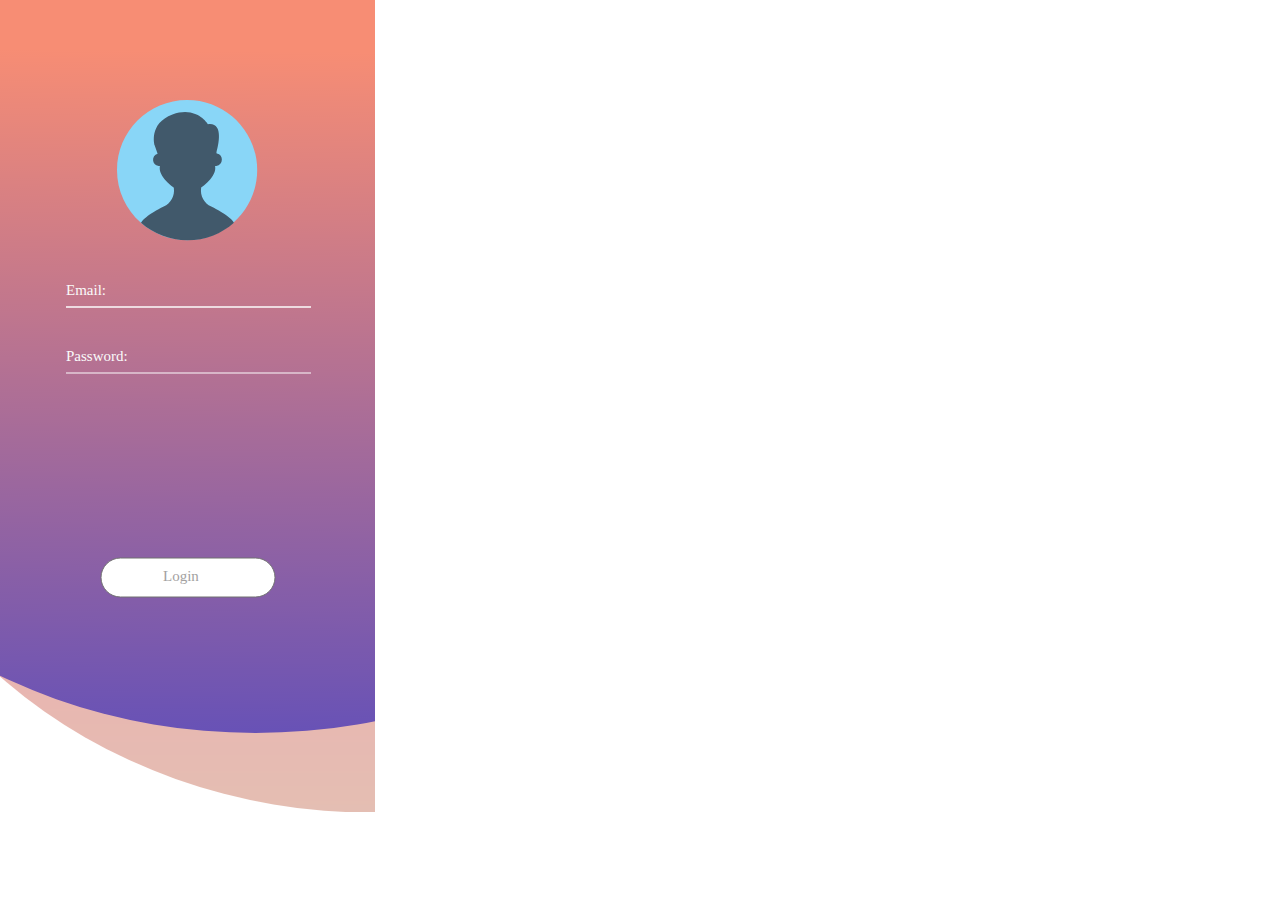
<file: login.html>
<!DOCTYPE html>
<html>
<head>
<meta charset="utf-8"/>
<meta http-equiv="X-UA-Compatible" content="IE=edge"/>
<meta name="viewport" content="width=device-width, initial-scale=1.0">
<title>login</title>
<style id="applicationStylesheet" type="text/css">
	.mediaViewInfo {
		--web-view-name: login;
		--web-view-id: login;
		--web-scale-on-resize: true;
		--web-enable-deep-linking: true;
	}
	:root {
		--web-view-ids: login;
	}
	* {
		margin: 0;
		padding: 0;
		box-sizing: border-box;
		border: none;
	}
	@keyframes fadein {
	
		0% {
			opacity: 0;
		}
		100% {
			opacity: 1;
		}
	
	}
	#login {
		position: absolute;
		width: 375px;
		height: 812px;
		background-color: rgba(255,255,255,1);
		overflow: hidden;
		--web-animation: fadein 0.3s ease-out;
		--web-action-type: page;
		--web-action-target: Sign_up.html;
		cursor: pointer;
		--web-view-name: login;
		--web-view-id: login;
		--web-scale-on-resize: true;
		--web-enable-deep-linking: true;
	}
	#Group_2 {
		position: absolute;
		width: 375px;
		height: 813px;
		left: 0px;
		top: 0px;
		overflow: visible;
	}
	#Mask_Group_1_ {
		position: absolute;
		width: 375px;
		height: 813px;
		left: 0px;
		top: 0px;
		overflow: visible;
	}
	#user_ {
		position: absolute;
		width: 140.214px;
		height: 140.214px;
		left: 117px;
		top: 100px;
		overflow: visible;
	}
	#Path_1_ {
		fill: rgba(137,214,247,1);
	}
	.Path_1_ {
		overflow: visible;
		position: absolute;
		width: 140.214px;
		height: 140.214px;
		left: 0px;
		top: 0px;
		transform: matrix(1,0,0,1,0,0);
	}
	#Path_2_ {
		fill: rgba(65,89,107,1);
	}
	.Path_2_ {
		overflow: visible;
		position: absolute;
		width: 92.933px;
		height: 128.251px;
		left: 23.627px;
		top: 11.963px;
		transform: matrix(1,0,0,1,0,0);
	}
	#Line_1_ {
		fill: transparent;
		stroke: rgba(252,252,252,1);
		stroke-width: 1px;
		stroke-linejoin: miter;
		stroke-linecap: butt;
		stroke-miterlimit: 4;
		shape-rendering: auto;
	}
	.Line_1_ {
		overflow: visible;
		position: absolute;
		width: 245px;
		height: 1px;
		left: 65.5px;
		top: 306.5px;
		transform: matrix(1,0,0,1,0,0);
	}
	#Line_2_ {
		fill: transparent;
		stroke: rgba(252,252,252,1);
		stroke-width: 1px;
		stroke-linejoin: miter;
		stroke-linecap: butt;
		stroke-miterlimit: 4;
		shape-rendering: auto;
	}
	.Line_2_ {
		overflow: visible;
		position: absolute;
		width: 245px;
		height: 1px;
		left: 65.5px;
		top: 372.5px;
		transform: matrix(1,0,0,1,0,0);
	}
	#Line_3_ba {
		fill: transparent;
		stroke: rgba(252,252,252,1);
		stroke-width: 1px;
		stroke-linejoin: miter;
		stroke-linecap: butt;
		stroke-miterlimit: 4;
		shape-rendering: auto;
	}
	.Line_3_ba {
		overflow: visible;
		position: absolute;
		width: 245px;
		height: 1px;
		left: 65.5px;
		top: 306.5px;
		transform: matrix(1,0,0,1,0,0);
	}
	#Line_6_bb {
		fill: transparent;
		stroke: rgba(252,252,252,1);
		stroke-width: 1px;
		stroke-linejoin: miter;
		stroke-linecap: butt;
		stroke-miterlimit: 4;
		shape-rendering: auto;
	}
	.Line_6_bb {
		display: none;
		overflow: visible;
		position: absolute;
		width: 245px;
		height: 1px;
		left: 65.5px;
		top: 504.5px;
		transform: matrix(1,0,0,1,0,0);
	}
	#Email_bc {
		left: 66px;
		top: 282px;
		position: absolute;
		overflow: visible;
		width: 42px;
		white-space: nowrap;
		text-align: left;
		font-family: Avenir;
		font-style: normal;
		font-weight: normal;
		font-size: 15px;
		color: rgba(250,250,250,1);
	}
	#Password_bd {
		left: 66px;
		top: 348px;
		position: absolute;
		overflow: visible;
		width: 68px;
		white-space: nowrap;
		text-align: left;
		font-family: Avenir;
		font-style: normal;
		font-weight: normal;
		font-size: 15px;
		color: rgba(250,250,250,1);
	}
	#Rectangle_2_be {
		fill: rgba(255,255,255,1);
		stroke: rgba(112,112,112,1);
		stroke-width: 1px;
		stroke-linejoin: round;
		stroke-linecap: butt;
		stroke-miterlimit: 4;
		shape-rendering: auto;
	}
	.Rectangle_2_be {
		position: absolute;
		overflow: visible;
		width: 174px;
		height: 39px;
		left: 101px;
		top: 558px;
	}
	#Login_bf {
		left: 163px;
		top: 568px;
		position: absolute;
		overflow: visible;
		width: 39px;
		white-space: nowrap;
		text-align: left;
		font-family: Avenir;
		font-style: normal;
		font-weight: normal;
		font-size: 15px;
		color: rgba(163,161,161,1);
	}
</style>
<script id="applicationScript">
///////////////////////////////////////
// INITIALIZATION
///////////////////////////////////////

/**
 * Functionality for scaling, showing by media query, and navigation between multiple pages on a single page. 
 * Code subject to change.
 **/

if (window.console==null) { window["console"] = { log : function() {} } }; // some browsers do not set console

var Application = function() {
	// event constants
	this.prefix = "--web-";
	this.NAVIGATION_CHANGE = "viewChange";
	this.VIEW_NOT_FOUND = "viewNotFound";
	this.VIEW_CHANGE = "viewChange";
	this.VIEW_CHANGING = "viewChanging";
	this.STATE_NOT_FOUND = "stateNotFound";
	this.APPLICATION_COMPLETE = "applicationComplete";
	this.APPLICATION_RESIZE = "applicationResize";
	this.SIZE_STATE_NAME = "data-is-view-scaled";
	this.STATE_NAME = this.prefix + "state";

	this.lastTrigger = null;
	this.lastView = null;
	this.lastState = null;
	this.lastOverlay = null;
	this.currentView = null;
	this.currentState = null;
	this.currentOverlay = null;
	this.currentQuery = {index: 0, rule: null, mediaText: null, id: null};
	this.inclusionQuery = "(min-width: 0px)";
	this.exclusionQuery = "none and (min-width: 99999px)";
	this.LastModifiedDateLabelName = "LastModifiedDateLabel";
	this.viewScaleSliderId = "ViewScaleSliderInput";
	this.pageRefreshedName = "showPageRefreshedNotification";
	this.applicationStylesheet = null;
	this.mediaQueryDictionary = {};
	this.viewsDictionary = {};
	this.addedViews = [];
	this.views = {};
	this.viewIds = [];
	this.viewQueries = {};
	this.overlays = {};
	this.overlayIds = [];
	this.numberOfViews = 0;
	this.verticalPadding = 0;
	this.horizontalPadding = 0;
	this.stateName = null;
	this.viewScale = 1;
	this.viewLeft = 0;
	this.viewTop = 0;
	this.horizontalScrollbarsNeeded = false;
	this.verticalScrollbarsNeeded = false;

	// view settings
	this.showUpdateNotification = false;
	this.showNavigationControls = false;
	this.scaleViewsToFit = false;
	this.scaleToFitOnDoubleClick = false;
	this.actualSizeOnDoubleClick = false;
	this.scaleViewsOnResize = false;
	this.navigationOnKeypress = false;
	this.showViewName = false;
	this.enableDeepLinking = true;
	this.refreshPageForChanges = false;
	this.showRefreshNotifications = true;

	// view controls
	this.scaleViewSlider = null;
	this.lastModifiedLabel = null;
	this.supportsPopState = false; // window.history.pushState!=null;
	this.initialized = false;

	// refresh properties
	this.refreshDuration = 250;
	this.lastModifiedDate = null;
	this.refreshRequest = null;
	this.refreshInterval = null;
	this.refreshContent = null;
	this.refreshContentSize = null;
	this.refreshCheckContent = false;
	this.refreshCheckContentSize = false;

	var self = this;

	self.initialize = function(event) {
		var view = self.getVisibleView();
		var views = self.getVisibleViews();
		if (view==null) view = self.getInitialView();
		self.collectViews();
		self.collectOverlays();
		self.collectMediaQueries();

		for (let index = 0; index < views.length; index++) {
			var view = views[index];
			self.setViewOptions(view);
			self.setViewVariables(view);
			self.centerView(view);
		}

		// sometimes the body size is 0 so we call this now and again later
		if (self.initialized) {
			window.addEventListener(self.NAVIGATION_CHANGE, self.viewChangeHandler);
			window.addEventListener("keyup", self.keypressHandler);
			window.addEventListener("keypress", self.keypressHandler);
			window.addEventListener("resize", self.resizeHandler);
			window.document.addEventListener("dblclick", self.doubleClickHandler);

			if (self.supportsPopState) {
				window.addEventListener('popstate', self.popStateHandler);
			}
			else {
				window.addEventListener('hashchange', self.hashChangeHandler);
			}

			// we are ready to go
			window.dispatchEvent(new Event(self.APPLICATION_COMPLETE));
		}

		if (self.initialized==false) {
			if (self.enableDeepLinking) {
				self.syncronizeViewToURL();
			} 
	
			if (self.refreshPageForChanges) {
				self.setupRefreshForChanges();
			}
	
			self.initialized = true;
		}
		
		if (self.scaleViewsToFit) {
			self.viewScale = self.scaleViewToFit(view);
			
			if (self.viewScale<0) {
				setTimeout(self.scaleViewToFit, 500, view);
			}
		}
		else if (view) {
			self.viewScale = self.getViewScaleValue(view);
			self.centerView(view);
			self.updateSliderValue(self.viewScale);
		}
		else {
			// no view found
		}
	
		if (self.showUpdateNotification) {
			self.showNotification();
		}

		//"addEventListener" in window ? null : window.addEventListener = window.attachEvent;
		//"addEventListener" in document ? null : document.addEventListener = document.attachEvent;
	}


	///////////////////////////////////////
	// AUTO REFRESH 
	///////////////////////////////////////

	self.setupRefreshForChanges = function() {
		self.refreshRequest = new XMLHttpRequest();

		if (!self.refreshRequest) {
			return false;
		}

		// get document start values immediately
		self.requestRefreshUpdate();
	}

	/**
	 * Attempt to check the last modified date by the headers 
	 * or the last modified property from the byte array (experimental)
	 **/
	self.requestRefreshUpdate = function() {
		var url = document.location.href;
		var protocol = window.location.protocol;
		var method;
		
		try {

			if (self.refreshCheckContentSize) {
				self.refreshRequest.open('HEAD', url, true);
			}
			else if (self.refreshCheckContent) {
				self.refreshContent = document.documentElement.outerHTML;
				self.refreshRequest.open('GET', url, true);
				self.refreshRequest.responseType = "text";
			}
			else {

				// get page last modified date for the first call to compare to later
				if (self.lastModifiedDate==null) {

					// File system does not send headers in FF so get blob if possible
					if (protocol=="file:") {
						self.refreshRequest.open("GET", url, true);
						self.refreshRequest.responseType = "blob";
					}
					else {
						self.refreshRequest.open("HEAD", url, true);
						self.refreshRequest.responseType = "blob";
					}

					self.refreshRequest.onload = self.refreshOnLoadOnceHandler;

					// In some browsers (Chrome & Safari) this error occurs at send: 
					// 
					// Chrome - Access to XMLHttpRequest at 'file:///index.html' from origin 'null' 
					// has been blocked by CORS policy: 
					// Cross origin requests are only supported for protocol schemes: 
					// http, data, chrome, chrome-extension, https.
					// 
					// Safari - XMLHttpRequest cannot load file:///Users/user/Public/index.html. Cross origin requests are only supported for HTTP.
					// 
					// Solution is to run a local server, set local permissions or test in another browser
					self.refreshRequest.send(null);

					// In MS browsers the following behavior occurs possibly due to an AJAX call to check last modified date: 
					// 
					// DOM7011: The code on this page disabled back and forward caching.

					// In Brave (Chrome) error when on the server
					// index.js:221 HEAD https://www.example.com/ net::ERR_INSUFFICIENT_RESOURCES
					// self.refreshRequest.send(null);

				}
				else {
					self.refreshRequest = new XMLHttpRequest();
					self.refreshRequest.onreadystatechange = self.refreshHandler;
					self.refreshRequest.ontimeout = function() {
						self.log("Couldn't find page to check for updates");
					}
					
					var method;
					if (protocol=="file:") {
						method = "GET";
					}
					else {
						method = "HEAD";
					}

					//refreshRequest.open('HEAD', url, true);
					self.refreshRequest.open(method, url, true);
					self.refreshRequest.responseType = "blob";
					self.refreshRequest.send(null);
				}
			}
		}
		catch (error) {
			self.log("Refresh failed for the following reason:")
			self.log(error);
		}
	}

	self.refreshHandler = function() {
		var contentSize;

		try {

			if (self.refreshRequest.readyState === XMLHttpRequest.DONE) {
				
				if (self.refreshRequest.status === 2 || 
					self.refreshRequest.status === 200) {
					var pageChanged = false;

					self.updateLastModifiedLabel();

					if (self.refreshCheckContentSize) {
						var lastModifiedHeader = self.refreshRequest.getResponseHeader("Last-Modified");
						contentSize = self.refreshRequest.getResponseHeader("Content-Length");
						//lastModifiedDate = refreshRequest.getResponseHeader("Last-Modified");
						var headers = self.refreshRequest.getAllResponseHeaders();
						var hasContentHeader = headers.indexOf("Content-Length")!=-1;
						
						if (hasContentHeader) {
							contentSize = self.refreshRequest.getResponseHeader("Content-Length");

							// size has not been set yet
							if (self.refreshContentSize==null) {
								self.refreshContentSize = contentSize;
								// exit and let interval call this method again
								return;
							}

							if (contentSize!=self.refreshContentSize) {
								pageChanged = true;
							}
						}
					}
					else if (self.refreshCheckContent) {

						if (self.refreshRequest.responseText!=self.refreshContent) {
							pageChanged = true;
						}
					}
					else {
						lastModifiedHeader = self.getLastModified(self.refreshRequest);

						if (self.lastModifiedDate!=lastModifiedHeader) {
							self.log("lastModifiedDate:" + self.lastModifiedDate + ",lastModifiedHeader:" +lastModifiedHeader);
							pageChanged = true;
						}

					}

					
					if (pageChanged) {
						clearInterval(self.refreshInterval);
						self.refreshUpdatedPage();
						return;
					}

				}
				else {
					self.log('There was a problem with the request.');
				}

			}
		}
		catch( error ) {
			//console.log('Caught Exception: ' + error);
		}
	}

	self.refreshOnLoadOnceHandler = function(event) {

		// get the last modified date
		if (self.refreshRequest.response) {
			self.lastModifiedDate = self.getLastModified(self.refreshRequest);

			if (self.lastModifiedDate!=null) {

				if (self.refreshInterval==null) {
					self.refreshInterval = setInterval(self.requestRefreshUpdate, self.refreshDuration);
				}
			}
			else {
				self.log("Could not get last modified date from the server");
			}
		}
	}

	self.refreshUpdatedPage = function() {
		if (self.showRefreshNotifications) {
			var date = new Date().setTime((new Date().getTime()+10000));
			document.cookie = encodeURIComponent(self.pageRefreshedName) + "=true" + "; max-age=6000;" + " path=/";
		}

		document.location.reload(true);
	}

	self.showNotification = function(duration) {
		var notificationID = self.pageRefreshedName+"ID";
		var notification = document.getElementById(notificationID);
		if (duration==null) duration = 4000;

		if (notification!=null) {return;}

		notification = document.createElement("div");
		notification.id = notificationID;
		notification.textContent = "PAGE UPDATED";
		var styleRule = ""
		styleRule = "position: fixed; padding: 7px 16px 6px 16px; font-family: Arial, sans-serif; font-size: 10px; font-weight: bold; left: 50%;";
		styleRule += "top: 20px; background-color: rgba(0,0,0,.5); border-radius: 12px; color:rgb(235, 235, 235); transition: all 2s linear;";
		styleRule += "transform: translateX(-50%); letter-spacing: .5px; filter: drop-shadow(2px 2px 6px rgba(0, 0, 0, .1))";
		notification.setAttribute("style", styleRule);

		notification.className= "PageRefreshedClass";
		
		document.body.appendChild(notification);

		setTimeout(function() {
			notification.style.opacity = "0";
			notification.style.filter = "drop-shadow( 0px 0px 0px rgba(0,0,0, .5))";
			setTimeout(function() {
				notification.parentNode.removeChild(notification);
			}, duration)
		}, duration);

		document.cookie = encodeURIComponent(self.pageRefreshedName) + "=; max-age=1; path=/";
	}

	/**
	 * Get the last modified date from the header 
	 * or file object after request has been received
	 **/
	self.getLastModified = function(request) {
		var date;

		// file protocol - FILE object with last modified property
		if (request.response && request.response.lastModified) {
			date = request.response.lastModified;
		}
		
		// http protocol - check headers
		if (date==null) {
			date = request.getResponseHeader("Last-Modified");
		}

		return date;
	}

	self.updateLastModifiedLabel = function() {
		var labelValue = "";
		
		if (self.lastModifiedLabel==null) {
			self.lastModifiedLabel = document.getElementById("LastModifiedLabel");
		}

		if (self.lastModifiedLabel) {
			var seconds = parseInt(((new Date().getTime() - Date.parse(document.lastModified)) / 1000 / 60) * 100 + "");
			var minutes = 0;
			var hours = 0;

			if (seconds < 60) {
				seconds = Math.floor(seconds/10)*10;
				labelValue = seconds + " seconds";
			}
			else {
				minutes = parseInt((seconds/60) + "");

				if (minutes>60) {
					hours = parseInt((seconds/60/60) +"");
					labelValue += hours==1 ? " hour" : " hours";
				}
				else {
					labelValue = minutes+"";
					labelValue += minutes==1 ? " minute" : " minutes";
				}
			}
			
			if (seconds<10) {
				labelValue = "Updated now";
			}
			else {
				labelValue = "Updated " + labelValue + " ago";
			}

			if (self.lastModifiedLabel.firstElementChild) {
				self.lastModifiedLabel.firstElementChild.textContent = labelValue;

			}
			else if ("textContent" in self.lastModifiedLabel) {
				self.lastModifiedLabel.textContent = labelValue;
			}
		}
	}

	self.getShortString = function(string, length) {
		if (length==null) length = 30;
		string = string!=null ? string.substr(0, length).replace(/\n/g, "") : "[String is null]";
		return string;
	}

	self.getShortNumber = function(value, places) {
		if (places==null || places<1) places = 4;
		value = Math.round(value * Math.pow(10,places)) / Math.pow(10, places);
		return value;
	}

	///////////////////////////////////////
	// NAVIGATION CONTROLS
	///////////////////////////////////////

	self.updateViewLabel = function() {
		var viewNavigationLabel = document.getElementById("ViewNavigationLabel");
		var view = self.getVisibleView();
		var viewIndex = view ? self.getViewIndex(view) : -1;
		var viewName = view ? self.getViewPreferenceValue(view, self.prefix + "view-name") : null;
		var viewId = view ? view.id : null;

		if (viewNavigationLabel && view) {
			if (viewName && viewName.indexOf('"')!=-1) {
				viewName = viewName.replace(/"/g, "");
			}

			if (self.showViewName) {
				viewNavigationLabel.textContent = viewName;
				self.setTooltip(viewNavigationLabel, viewIndex + 1 + " of " + self.numberOfViews);
			}
			else {
				viewNavigationLabel.textContent = viewIndex + 1 + " of " + self.numberOfViews;
				self.setTooltip(viewNavigationLabel, viewName);
			}

		}
	}

	self.updateURL = function(view) {
		view = view == null ? self.getVisibleView() : view;
		var viewId = view ? view.id : null
		var viewFragment = view ? "#"+ viewId : null;

		if (viewId && self.viewIds.length>1 && self.enableDeepLinking) {

			if (self.supportsPopState==false) {
				self.setFragment(viewId);
			}
			else {
				if (viewFragment!=window.location.hash) {

					if (window.location.hash==null) {
						window.history.replaceState({name:viewId}, null, viewFragment);
					}
					else {
						window.history.pushState({name:viewId}, null, viewFragment);
					}
				}
			}
		}
	}

	self.updateURLState = function(view, stateName) {
		stateName = view && (stateName=="" || stateName==null) ? self.getStateNameByViewId(view.id) : stateName;

		if (self.supportsPopState==false) {
			self.setFragment(stateName);
		}
		else {
			if (stateName!=window.location.hash) {

				if (window.location.hash==null) {
					window.history.replaceState({name:view.viewId}, null, stateName);
				}
				else {
					window.history.pushState({name:view.viewId}, null, stateName);
				}
			}
		}
	}

	self.setFragment = function(value) {
		window.location.hash = "#" + value;
	}

	self.setTooltip = function(element, value) {
		// setting the tooltip in edge causes a page crash on hover
		if (/Edge/.test(navigator.userAgent)) { return; }

		if ("title" in element) {
			element.title = value;
		}
	}

	self.getStylesheetRules = function(styleSheet) {
		try {
			if (styleSheet) return styleSheet.cssRules || styleSheet.rules;
	
			return document.styleSheets[0]["cssRules"] || document.styleSheets[0]["rules"];
		}
		catch (error) {
			// ERRORS:
			// SecurityError: The operation is insecure.
			// Errors happen when script loads before stylesheet or loading an external css locally

			// InvalidAccessError: A parameter or an operation is not supported by the underlying object
			// Place script after stylesheet

			console.log(error);
			if (error.toString().indexOf("The operation is insecure")!=-1) {
				console.log("Load the stylesheet before the script or load the stylesheet inline until it can be loaded on a server")
			}
			return [];
		}
	}

	/**
	 * If single page application hide all of the views. 
	 * @param {Number} selectedIndex if provided shows the view at index provided
	 **/
	self.hideViews = function(selectedIndex, animation) {
		var rules = self.getStylesheetRules();
		var queryIndex = 0;
		var numberOfRules = rules!=null ? rules.length : 0;

		// loop through rules and hide media queries except selected
		for (var i=0;i<numberOfRules;i++) {
			var rule = rules[i];

			if (rule.media!=null) {

				if (queryIndex==selectedIndex) {
					self.currentQuery.mediaText = rule.conditionText;
					self.currentQuery.index = selectedIndex;
					self.currentQuery.rule = rule;
					self.enableMediaQuery(rule);
				}
				else {
					if (animation) {
						self.fadeOut(rule)
					}
					else {
						self.disableMediaQuery(rule);
					}
				}
				
				queryIndex++;
			}
		}

		self.numberOfViews = queryIndex;
		self.updateViewLabel();
		self.updateURL();

		self.dispatchViewChange();

		var view = self.getVisibleView();
		var viewIndex = view ? self.getViewIndex(view) : -1;

		return viewIndex==selectedIndex ? view : null;
	}

	/**
	 * Hide view
	 * @param {Object} view element to hide
	 **/
	self.hideView = function(view) {
		var rule = view ? self.mediaQueryDictionary[view.id] : null;

		if (rule) {
			self.disableMediaQuery(rule);
		}
	}

	/**
	 * Hide overlay
	 * @param {Object} overlay element to hide
	 **/
	self.hideOverlay = function(overlay) {
		var rule = overlay ? self.mediaQueryDictionary[overlay.id] : null;

		if (rule) {
			self.disableMediaQuery(rule);

			//if (self.showByMediaQuery) {
				overlay.style.display = "none";
			//}
		}
	}

	/**
	 * Show the view by media query. Does not hide current views
	 * Sets view options by default
	 * @param {Object} view element to show
	 * @param {Boolean} setViewOptions sets view options if null or true
	 */
	self.showViewByMediaQuery = function(view, setViewOptions) {
		var id = view ? view.id : null;
		var query = id ? self.mediaQueryDictionary[id] : null;
		var isOverlay = view ? self.isOverlay(view) : false;
		setViewOptions = setViewOptions==null ? true : setViewOptions;

		if (query) {
			self.enableMediaQuery(query);

			if (isOverlay && view && setViewOptions) {
				self.setViewVariables(null, view);
			}
			else {
				if (view && setViewOptions) self.setViewOptions(view);
				if (view && setViewOptions) self.setViewVariables(view);
			}
		}
	}

	/**
	 * Show the view. Does not hide current views
	 */
	self.showView = function(view, setViewOptions) {
		var id = view ? view.id : null;
		var query = id ? self.mediaQueryDictionary[id] : null;
		var display = null;
		setViewOptions = setViewOptions==null ? true : setViewOptions;

		if (query) {
			self.enableMediaQuery(query);
			if (view==null) view =self.getVisibleView();
			if (view && setViewOptions) self.setViewOptions(view);
		}
		else if (id) {
			display = window.getComputedStyle(view).getPropertyValue("display");
			if (display=="" || display=="none") {
				view.style.display = "block";
			}
		}

		if (view) {
			if (self.currentView!=null) {
				self.lastView = self.currentView;
			}

			self.currentView = view;
		}
	}

	self.showViewById = function(id, setViewOptions) {
		var view = id ? self.getViewById(id) : null;

		if (view) {
			self.showView(view);
			return;
		}

		self.log("View not found '" + id + "'");
	}

	self.getElementView = function(element) {
		var view = element;
		var viewFound = false;

		while (viewFound==false || view==null) {
			if (view && self.viewsDictionary[view.id]) {
				return view;
			}
			view = view.parentNode;
		}
	}

	/**
	 * Show overlay over view
	 * @param {Event | HTMLElement} event event or html element with styles applied
	 * @param {String} id id of view or view reference
	 * @param {Number} x x location
	 * @param {Number} y y location
	 */
	self.showOverlay = function(event, id, x, y) {
		var overlay = id && typeof id === 'string' ? self.getViewById(id) : id ? id : null;
		var query = overlay ? self.mediaQueryDictionary[overlay.id] : null;
		var centerHorizontally = false;
		var centerVertically = false;
		var anchorLeft = false;
		var anchorTop = false;
		var anchorRight = false;
		var anchorBottom = false;
		var display = null;
		var reparent = true;
		var view = null;
		
		if (overlay==null || overlay==false) {
			self.log("Overlay not found, '"+ id + "'");
			return;
		}

		// get enter animation - event target must have css variables declared
		if (event) {
			var button = event.currentTarget || event; // can be event or htmlelement
			var buttonComputedStyles = getComputedStyle(button);
			var actionTargetValue = buttonComputedStyles.getPropertyValue(self.prefix+"action-target").trim();
			var animation = buttonComputedStyles.getPropertyValue(self.prefix+"animation").trim();
			var isAnimated = animation!="";
			var targetType = buttonComputedStyles.getPropertyValue(self.prefix+"action-type").trim();
			var actionTarget = self.application ? null : self.getElement(actionTargetValue);
			var actionTargetStyles = actionTarget ? actionTarget.style : null;

			if (actionTargetStyles) {
				actionTargetStyles.setProperty("animation", animation);
			}

			if ("stopImmediatePropagation" in event) {
				event.stopImmediatePropagation();
			}
		}
		
		if (self.application==false || targetType=="page") {
			document.location.href = "./" + actionTargetValue;
			return;
		}

		// remove any current overlays
		if (self.currentOverlay) {

			// act as switch if same button
			if (self.currentOverlay==actionTarget || self.currentOverlay==null) {
				if (self.lastTrigger==button) {
					self.removeOverlay(isAnimated);
					return;
				}
			}
			else {
				self.removeOverlay(isAnimated);
			}
		}

		if (reparent) {
			view = self.getElementView(button);
			if (view) {
				view.appendChild(overlay);
			}
		}

		if (query) {
			//self.setElementAnimation(overlay, null);
			//overlay.style.animation = animation;
			self.enableMediaQuery(query);
			
			var display = overlay && overlay.style.display;
			
			if (overlay && display=="" || display=="none") {
				overlay.style.display = "block";
				//self.setViewOptions(overlay);
			}

			// add animation defined in event target style declaration
			if (animation && self.supportAnimations) {
				self.fadeIn(overlay, false, animation);
			}
		}
		else if (id) {

			display = window.getComputedStyle(overlay).getPropertyValue("display");

			if (display=="" || display=="none") {
				overlay.style.display = "block";
			}

			// add animation defined in event target style declaration
			if (animation && self.supportAnimations) {
				self.fadeIn(overlay, false, animation);
			}
		}

		// do not set x or y position if centering
		var horizontal = self.prefix + "center-horizontally";
		var vertical = self.prefix + "center-vertically";
		var style = overlay.style;
		var transform = [];

		centerHorizontally = self.getIsStyleDefined(id, horizontal) ? self.getViewPreferenceBoolean(overlay, horizontal) : false;
		centerVertically = self.getIsStyleDefined(id, vertical) ? self.getViewPreferenceBoolean(overlay, vertical) : false;
		anchorLeft = self.getIsStyleDefined(id, "left");
		anchorRight = self.getIsStyleDefined(id, "right");
		anchorTop = self.getIsStyleDefined(id, "top");
		anchorBottom = self.getIsStyleDefined(id, "bottom");

		
		if (self.viewsDictionary[overlay.id] && self.viewsDictionary[overlay.id].styleDeclaration) {
			style = self.viewsDictionary[overlay.id].styleDeclaration.style;
		}
		
		if (centerHorizontally) {
			style.left = "50%";
			style.transformOrigin = "0 0";
			transform.push("translateX(-50%)");
		}
		else if (anchorRight && anchorLeft) {
			style.left = x + "px";
		}
		else if (anchorRight) {
			//style.right = x + "px";
		}
		else {
			style.left = x + "px";
		}
		
		if (centerVertically) {
			style.top = "50%";
			transform.push("translateY(-50%)");
			style.transformOrigin = "0 0";
		}
		else if (anchorTop && anchorBottom) {
			style.top = y + "px";
		}
		else if (anchorBottom) {
			//style.bottom = y + "px";
		}
		else {
			style.top = y + "px";
		}

		if (transform.length) {
			style.transform = transform.join(" ");
		}

		self.currentOverlay = overlay;
		self.lastTrigger = button;
	}

	self.goBack = function() {
		if (self.currentOverlay) {
			self.removeOverlay();
		}
		else if (self.lastView) {
			self.goToView(self.lastView.id);
		}
	}

	self.removeOverlay = function(animate) {
		var overlay = self.currentOverlay;
		animate = animate===false ? false : true;

		if (overlay) {
			var style = overlay.style;
			
			if (style.animation && self.supportAnimations && animate) {
				self.reverseAnimation(overlay, true);

				var duration = self.getAnimationDuration(style.animation, true);
		
				setTimeout(function() {
					self.setElementAnimation(overlay, null);
					self.hideOverlay(overlay);
					self.currentOverlay = null;
				}, duration);
			}
			else {
				self.setElementAnimation(overlay, null);
				self.hideOverlay(overlay);
				self.currentOverlay = null;
			}
		}
	}

	/**
	 * Reverse the animation and hide after
	 * @param {Object} target element with animation
	 * @param {Boolean} hide hide after animation ends
	 */
	self.reverseAnimation = function(target, hide) {
		var lastAnimation = null;
		var style = target.style;

		style.animationPlayState = "paused";
		lastAnimation = style.animation;
		style.animation = null;
		style.animationPlayState = "paused";

		if (hide) {
			//target.addEventListener("animationend", self.animationEndHideHandler);
	
			var duration = self.getAnimationDuration(lastAnimation, true);
			var isOverlay = self.isOverlay(target);
	
			setTimeout(function() {
				self.setElementAnimation(target, null);

				if (isOverlay) {
					self.hideOverlay(target);
				}
				else {
					self.hideView(target);
				}
			}, duration);
		}

		setTimeout(function() {
			style.animation = lastAnimation;
			style.animationPlayState = "paused";
			style.animationDirection = "reverse";
			style.animationPlayState = "running";
		}, 30);
	}

	self.animationEndHandler = function(event) {
		var target = event.currentTarget;
		self.dispatchEvent(new Event(event.type));
	}

	self.isOverlay = function(view) {
		var result = view ? self.getViewPreferenceBoolean(view, self.prefix + "is-overlay") : false;

		return result;
	}

	self.animationEndHideHandler = function(event) {
		var target = event.currentTarget;
		self.setViewVariables(null, target);
		self.hideView(target);
		target.removeEventListener("animationend", self.animationEndHideHandler);
	}

	self.animationEndShowHandler = function(event) {
		var target = event.currentTarget;
		target.removeEventListener("animationend", self.animationEndShowHandler);
	}

	self.setViewOptions = function(view) {

		if (view) {
			self.minimumScale = self.getViewPreferenceValue(view, self.prefix + "minimum-scale");
			self.maximumScale = self.getViewPreferenceValue(view, self.prefix + "maximum-scale");
			self.scaleViewsToFit = self.getViewPreferenceBoolean(view, self.prefix + "scale-to-fit");
			self.scaleToFitType = self.getViewPreferenceValue(view, self.prefix + "scale-to-fit-type");
			self.scaleToFitOnDoubleClick = self.getViewPreferenceBoolean(view, self.prefix + "scale-on-double-click");
			self.actualSizeOnDoubleClick = self.getViewPreferenceBoolean(view, self.prefix + "actual-size-on-double-click");
			self.scaleViewsOnResize = self.getViewPreferenceBoolean(view, self.prefix + "scale-on-resize");
			self.enableScaleUp = self.getViewPreferenceBoolean(view, self.prefix + "enable-scale-up");
			self.centerHorizontally = self.getViewPreferenceBoolean(view, self.prefix + "center-horizontally");
			self.centerVertically = self.getViewPreferenceBoolean(view, self.prefix + "center-vertically");
			self.navigationOnKeypress = self.getViewPreferenceBoolean(view, self.prefix + "navigate-on-keypress");
			self.showViewName = self.getViewPreferenceBoolean(view, self.prefix + "show-view-name");
			self.refreshPageForChanges = self.getViewPreferenceBoolean(view, self.prefix + "refresh-for-changes");
			self.refreshPageForChangesInterval = self.getViewPreferenceValue(view, self.prefix + "refresh-interval");
			self.showNavigationControls = self.getViewPreferenceBoolean(view, self.prefix + "show-navigation-controls");
			self.scaleViewSlider = self.getViewPreferenceBoolean(view, self.prefix + "show-scale-controls");
			self.enableDeepLinking = self.getViewPreferenceBoolean(view, self.prefix + "enable-deep-linking");
			self.singlePageApplication = self.getViewPreferenceBoolean(view, self.prefix + "application");
			self.showByMediaQuery = self.getViewPreferenceBoolean(view, self.prefix + "show-by-media-query");
			self.showUpdateNotification = document.cookie!="" ? document.cookie.indexOf(self.pageRefreshedName)!=-1 : false;
			self.imageComparisonDuration = self.getViewPreferenceValue(view, self.prefix + "image-comparison-duration");
			self.supportAnimations = self.getViewPreferenceBoolean(view, self.prefix + "enable-animations", true);

			if (self.scaleViewsToFit) {
				var newScaleValue = self.scaleViewToFit(view);
				
				if (newScaleValue<0) {
					setTimeout(self.scaleViewToFit, 500, view);
				}
			}
			else {
				self.viewScale = self.getViewScaleValue(view);
				self.viewToFitWidthScale = self.getViewFitToViewportWidthScale(view, self.enableScaleUp)
				self.viewToFitHeightScale = self.getViewFitToViewportScale(view, self.enableScaleUp);
				self.updateSliderValue(self.viewScale);
			}

			if (self.imageComparisonDuration!=null) {
				// todo
			}

			if (self.refreshPageForChangesInterval!=null) {
				self.refreshDuration = Number(self.refreshPageForChangesInterval);
			}
		}
	}

	self.previousView = function(event) {
		var rules = self.getStylesheetRules();
		var view = self.getVisibleView()
		var index = view ? self.getViewIndex(view) : -1;
		var prevQueryIndex = index!=-1 ? index-1 : self.currentQuery.index-1;
		var queryIndex = 0;
		var numberOfRules = rules!=null ? rules.length : 0;

		if (event) {
			event.stopImmediatePropagation();
		}

		if (prevQueryIndex<0) {
			return;
		}

		// loop through rules and hide media queries except selected
		for (var i=0;i<numberOfRules;i++) {
			var rule = rules[i];
			
			if (rule.media!=null) {

				if (queryIndex==prevQueryIndex) {
					self.currentQuery.mediaText = rule.conditionText;
					self.currentQuery.index = prevQueryIndex;
					self.currentQuery.rule = rule;
					self.enableMediaQuery(rule);
					self.updateViewLabel();
					self.updateURL();
					self.dispatchViewChange();
				}
				else {
					self.disableMediaQuery(rule);
				}

				queryIndex++;
			}
		}
	}

	self.nextView = function(event) {
		var rules = self.getStylesheetRules();
		var view = self.getVisibleView();
		var index = view ? self.getViewIndex(view) : -1;
		var nextQueryIndex = index!=-1 ? index+1 : self.currentQuery.index+1;
		var queryIndex = 0;
		var numberOfRules = rules!=null ? rules.length : 0;
		var numberOfMediaQueries = self.getNumberOfMediaRules();

		if (event) {
			event.stopImmediatePropagation();
		}

		if (nextQueryIndex>=numberOfMediaQueries) {
			return;
		}

		// loop through rules and hide media queries except selected
		for (var i=0;i<numberOfRules;i++) {
			var rule = rules[i];
			
			if (rule.media!=null) {

				if (queryIndex==nextQueryIndex) {
					self.currentQuery.mediaText = rule.conditionText;
					self.currentQuery.index = nextQueryIndex;
					self.currentQuery.rule = rule;
					self.enableMediaQuery(rule);
					self.updateViewLabel();
					self.updateURL();
					self.dispatchViewChange();
				}
				else {
					self.disableMediaQuery(rule);
				}

				queryIndex++;
			}
		}
	}

	/**
	 * Enables a view via media query
	 */
	self.enableMediaQuery = function(rule) {

		try {
			rule.media.mediaText = self.inclusionQuery;
		}
		catch(error) {
			//self.log(error);
			rule.conditionText = self.inclusionQuery;
		}
	}

	self.disableMediaQuery = function(rule) {

		try {
			rule.media.mediaText = self.exclusionQuery;
		}
		catch(error) {
			rule.conditionText = self.exclusionQuery;
		}
	}

	self.dispatchViewChange = function() {
		try {
			var event = new Event(self.NAVIGATION_CHANGE);
			window.dispatchEvent(event);
		}
		catch (error) {
			// In IE 11: Object doesn't support this action
		}
	}

	self.getNumberOfMediaRules = function() {
		var rules = self.getStylesheetRules();
		var numberOfRules = rules ? rules.length : 0;
		var numberOfQueries = 0;

		for (var i=0;i<numberOfRules;i++) {
			if (rules[i].media!=null) { numberOfQueries++; }
		}
		
		return numberOfQueries;
	}

	/////////////////////////////////////////
	// VIEW SCALE 
	/////////////////////////////////////////

	self.sliderChangeHandler = function(event) {
		var value = self.getShortNumber(event.currentTarget.value/100);
		var view = self.getVisibleView();
		self.setViewScaleValue(view, false, value, true);
	}

	self.updateSliderValue = function(scale) {
		var slider = document.getElementById(self.viewScaleSliderId);
		var tooltip = parseInt(scale * 100 + "") + "%";
		var inputType;
		var inputValue;
		
		if (slider) {
			inputValue = self.getShortNumber(scale * 100);
			if (inputValue!=slider["value"]) {
				slider["value"] = inputValue;
			}
			inputType = slider.getAttributeNS(null, "type");

			if (inputType!="range") {
				// input range is not supported
				slider.style.display = "none";
			}

			self.setTooltip(slider, tooltip);
		}
	}

	self.viewChangeHandler = function(event) {
		var view = self.getVisibleView();
		var matrix = view ? getComputedStyle(view).transform : null;
		
		if (matrix) {
			self.viewScale = self.getViewScaleValue(view);
			
			var scaleNeededToFit = self.getViewFitToViewportScale(view);
			var isViewLargerThanViewport = scaleNeededToFit<1;
			
			// scale large view to fit if scale to fit is enabled
			if (self.scaleViewsToFit) {
				self.scaleViewToFit(view);
			}
			else {
				self.updateSliderValue(self.viewScale);
			}
		}
	}

	self.getViewScaleValue = function(view) {
		var matrix = getComputedStyle(view).transform;

		if (matrix) {
			var matrixArray = matrix.replace("matrix(", "").split(",");
			var scaleX = parseFloat(matrixArray[0]);
			var scaleY = parseFloat(matrixArray[3]);
			var scale = Math.min(scaleX, scaleY);
		}

		return scale;
	}

	/**
	 * Scales view to scale. 
	 * @param {Object} view view to scale. views are in views array
	 * @param {Boolean} scaleToFit set to true to scale to fit. set false to use desired scale value
	 * @param {Number} desiredScale scale to define. not used if scale to fit is false
	 * @param {Boolean} isSliderChange indicates if slider is callee
	 */
	self.setViewScaleValue = function(view, scaleToFit, desiredScale, isSliderChange) {
		var enableScaleUp = self.enableScaleUp;
		var scaleToFitType = self.scaleToFitType;
		var minimumScale = self.minimumScale;
		var maximumScale = self.maximumScale;
		var hasMinimumScale = !isNaN(minimumScale) && minimumScale!="";
		var hasMaximumScale = !isNaN(maximumScale) && maximumScale!="";
		var scaleNeededToFit = self.getViewFitToViewportScale(view, enableScaleUp);
		var scaleNeededToFitWidth = self.getViewFitToViewportWidthScale(view, enableScaleUp);
		var scaleNeededToFitHeight = self.getViewFitToViewportHeightScale(view, enableScaleUp);
		var scaleToFitFull = self.getViewFitToViewportScale(view, true);
		var scaleToFitFullWidth = self.getViewFitToViewportWidthScale(view, true);
		var scaleToFitFullHeight = self.getViewFitToViewportHeightScale(view, true);
		var scaleToWidth = scaleToFitType=="width";
		var scaleToHeight = scaleToFitType=="height";
		var shrunkToFit = false;
		var topPosition = null;
		var leftPosition = null;
		var translateY = null;
		var translateX = null;
		var transformValue = "";
		var canCenterVertically = true;
		var canCenterHorizontally = true;
		var style = view.style;

		if (view && self.viewsDictionary[view.id] && self.viewsDictionary[view.id].styleDeclaration) {
			style = self.viewsDictionary[view.id].styleDeclaration.style;
		}

		if (scaleToFit && isSliderChange!=true) {
			if (scaleToFitType=="fit" || scaleToFitType=="") {
				desiredScale = scaleNeededToFit;
			}
			else if (scaleToFitType=="width") {
				desiredScale = scaleNeededToFitWidth;
			}
			else if (scaleToFitType=="height") {
				desiredScale = scaleNeededToFitHeight;
			}
		}
		else {
			if (isNaN(desiredScale)) {
				desiredScale = 1;
			}
		}

		self.updateSliderValue(desiredScale);
		
		// scale to fit width
		if (scaleToWidth && scaleToHeight==false) {
			canCenterVertically = scaleNeededToFitHeight>=scaleNeededToFitWidth;
			canCenterHorizontally = scaleNeededToFitWidth>=1 && enableScaleUp==false;

			if (isSliderChange) {
				canCenterHorizontally = desiredScale<scaleToFitFullWidth;
			}
			else if (scaleToFit) {
				desiredScale = scaleNeededToFitWidth;
			}

			if (hasMinimumScale) {
				desiredScale = Math.max(desiredScale, Number(minimumScale));
			}

			if (hasMaximumScale) {
				desiredScale = Math.min(desiredScale, Number(maximumScale));
			}

			desiredScale = self.getShortNumber(desiredScale);

			canCenterHorizontally = self.canCenterHorizontally(view, "width", enableScaleUp, desiredScale, minimumScale, maximumScale);
			canCenterVertically = self.canCenterVertically(view, "width", enableScaleUp, desiredScale, minimumScale, maximumScale);

			if (desiredScale>1 && (enableScaleUp || isSliderChange)) {
				transformValue = "scale(" + desiredScale + ")";
			}
			else if (desiredScale>=1 && enableScaleUp==false) {
				transformValue = "scale(" + 1 + ")";
			}
			else {
				transformValue = "scale(" + desiredScale + ")";
			}

			if (self.centerVertically) {
				if (canCenterVertically) {
					translateY = "-50%";
					topPosition = "50%";
				}
				else {
					translateY = "0";
					topPosition = "0";
				}
				
				if (style.top != topPosition) {
					style.top = topPosition + "";
				}

				if (canCenterVertically) {
					transformValue += " translateY(" + translateY+ ")";
				}
			}

			if (self.centerHorizontally) {
				if (canCenterHorizontally) {
					translateX = "-50%";
					leftPosition = "50%";
				}
				else {
					translateX = "0";
					leftPosition = "0";
				}

				if (style.left != leftPosition) {
					style.left = leftPosition + "";
				}

				if (canCenterHorizontally) {
					transformValue += " translateX(" + translateX+ ")";
				}
			}

			style.transformOrigin = "0 0";
			style.transform = transformValue;

			self.viewScale = desiredScale;
			self.viewToFitWidthScale = scaleNeededToFitWidth;
			self.viewToFitHeightScale = scaleNeededToFitHeight;
			self.viewLeft = leftPosition;
			self.viewTop = topPosition;

			return desiredScale;
		}

		// scale to fit height
		if (scaleToHeight && scaleToWidth==false) {
			//canCenterVertically = scaleNeededToFitHeight>=scaleNeededToFitWidth;
			//canCenterHorizontally = scaleNeededToFitHeight<=scaleNeededToFitWidth && enableScaleUp==false;
			canCenterVertically = scaleNeededToFitHeight>=scaleNeededToFitWidth;
			canCenterHorizontally = scaleNeededToFitWidth>=1 && enableScaleUp==false;
			
			if (isSliderChange) {
				canCenterHorizontally = desiredScale<scaleToFitFullHeight;
			}
			else if (scaleToFit) {
				desiredScale = scaleNeededToFitHeight;
			}

			if (hasMinimumScale) {
				desiredScale = Math.max(desiredScale, Number(minimumScale));
			}

			if (hasMaximumScale) {
				desiredScale = Math.min(desiredScale, Number(maximumScale));
				//canCenterVertically = desiredScale>=scaleNeededToFitHeight && enableScaleUp==false;
			}

			desiredScale = self.getShortNumber(desiredScale);

			canCenterHorizontally = self.canCenterHorizontally(view, "height", enableScaleUp, desiredScale, minimumScale, maximumScale);
			canCenterVertically = self.canCenterVertically(view, "height", enableScaleUp, desiredScale, minimumScale, maximumScale);

			if (desiredScale>1 && (enableScaleUp || isSliderChange)) {
				transformValue = "scale(" + desiredScale + ")";
			}
			else if (desiredScale>=1 && enableScaleUp==false) {
				transformValue = "scale(" + 1 + ")";
			}
			else {
				transformValue = "scale(" + desiredScale + ")";
			}

			if (self.centerHorizontally) {
				if (canCenterHorizontally) {
					translateX = "-50%";
					leftPosition = "50%";
				}
				else {
					translateX = "0";
					leftPosition = "0";
				}

				if (style.left != leftPosition) {
					style.left = leftPosition + "";
				}

				if (canCenterHorizontally) {
					transformValue += " translateX(" + translateX+ ")";
				}
			}

			if (self.centerVertically) {
				if (canCenterVertically) {
					translateY = "-50%";
					topPosition = "50%";
				}
				else {
					translateY = "0";
					topPosition = "0";
				}
				
				if (style.top != topPosition) {
					style.top = topPosition + "";
				}

				if (canCenterVertically) {
					transformValue += " translateY(" + translateY+ ")";
				}
			}

			style.transformOrigin = "0 0";
			style.transform = transformValue;

			self.viewScale = desiredScale;
			self.viewToFitWidthScale = scaleNeededToFitWidth;
			self.viewToFitHeightScale = scaleNeededToFitHeight;
			self.viewLeft = leftPosition;
			self.viewTop = topPosition;

			return scaleNeededToFitHeight;
		}

		if (scaleToFitType=="fit") {
			//canCenterVertically = scaleNeededToFitHeight>=scaleNeededToFitWidth;
			//canCenterHorizontally = scaleNeededToFitWidth>=scaleNeededToFitHeight;
			canCenterVertically = scaleNeededToFitHeight>=scaleNeededToFit;
			canCenterHorizontally = scaleNeededToFitWidth>=scaleNeededToFit;

			if (hasMinimumScale) {
				desiredScale = Math.max(desiredScale, Number(minimumScale));
			}

			desiredScale = self.getShortNumber(desiredScale);

			if (isSliderChange || scaleToFit==false) {
				canCenterVertically = scaleToFitFullHeight>=desiredScale;
				canCenterHorizontally = desiredScale<scaleToFitFullWidth;
			}
			else if (scaleToFit) {
				desiredScale = scaleNeededToFit;
			}

			transformValue = "scale(" + desiredScale + ")";

			//canCenterHorizontally = self.canCenterHorizontally(view, "fit", false, desiredScale);
			//canCenterVertically = self.canCenterVertically(view, "fit", false, desiredScale);
			
			if (self.centerVertically) {
				if (canCenterVertically) {
					translateY = "-50%";
					topPosition = "50%";
				}
				else {
					translateY = "0";
					topPosition = "0";
				}
				
				if (style.top != topPosition) {
					style.top = topPosition + "";
				}

				if (canCenterVertically) {
					transformValue += " translateY(" + translateY+ ")";
				}
			}

			if (self.centerHorizontally) {
				if (canCenterHorizontally) {
					translateX = "-50%";
					leftPosition = "50%";
				}
				else {
					translateX = "0";
					leftPosition = "0";
				}

				if (style.left != leftPosition) {
					style.left = leftPosition + "";
				}

				if (canCenterHorizontally) {
					transformValue += " translateX(" + translateX+ ")";
				}
			}

			style.transformOrigin = "0 0";
			style.transform = transformValue;

			self.viewScale = desiredScale;
			self.viewToFitWidthScale = scaleNeededToFitWidth;
			self.viewToFitHeightScale = scaleNeededToFitHeight;
			self.viewLeft = leftPosition;
			self.viewTop = topPosition;

			self.updateSliderValue(desiredScale);
			
			return desiredScale;
		}

		if (scaleToFitType=="default" || scaleToFitType=="") {
			desiredScale = 1;

			if (hasMinimumScale) {
				desiredScale = Math.max(desiredScale, Number(minimumScale));
			}
			if (hasMaximumScale) {
				desiredScale = Math.min(desiredScale, Number(maximumScale));
			}

			canCenterHorizontally = self.canCenterHorizontally(view, "none", false, desiredScale, minimumScale, maximumScale);
			canCenterVertically = self.canCenterVertically(view, "none", false, desiredScale, minimumScale, maximumScale);

			if (self.centerVertically) {
				if (canCenterVertically) {
					translateY = "-50%";
					topPosition = "50%";
				}
				else {
					translateY = "0";
					topPosition = "0";
				}
				
				if (style.top != topPosition) {
					style.top = topPosition + "";
				}

				if (canCenterVertically) {
					transformValue += " translateY(" + translateY+ ")";
				}
			}

			if (self.centerHorizontally) {
				if (canCenterHorizontally) {
					translateX = "-50%";
					leftPosition = "50%";
				}
				else {
					translateX = "0";
					leftPosition = "0";
				}

				if (style.left != leftPosition) {
					style.left = leftPosition + "";
				}

				if (canCenterHorizontally) {
					transformValue += " translateX(" + translateX+ ")";
				}
				else {
					transformValue += " translateX(" + 0 + ")";
				}
			}

			style.transformOrigin = "0 0";
			style.transform = transformValue;


			self.viewScale = desiredScale;
			self.viewToFitWidthScale = scaleNeededToFitWidth;
			self.viewToFitHeightScale = scaleNeededToFitHeight;
			self.viewLeft = leftPosition;
			self.viewTop = topPosition;

			self.updateSliderValue(desiredScale);
			
			return desiredScale;
		}
	}

	/**
	 * Returns true if view can be centered horizontally
	 * @param {HTMLElement} view view
	 * @param {String} type type of scaling - width, height, all, none
	 * @param {Boolean} scaleUp if scale up enabled 
	 * @param {Number} scale target scale value 
	 */
	self.canCenterHorizontally = function(view, type, scaleUp, scale, minimumScale, maximumScale) {
		var scaleNeededToFit = self.getViewFitToViewportScale(view, scaleUp);
		var scaleNeededToFitHeight = self.getViewFitToViewportHeightScale(view, scaleUp);
		var scaleNeededToFitWidth = self.getViewFitToViewportWidthScale(view, scaleUp);
		var canCenter = false;
		var minScale;

		type = type==null ? "none" : type;
		scale = scale==null ? scale : scaleNeededToFitWidth;
		scaleUp = scaleUp == null ? false : scaleUp;

		if (type=="width") {
	
			if (scaleUp && maximumScale==null) {
				canCenter = false;
			}
			else if (scaleNeededToFitWidth>=1) {
				canCenter = true;
			}
		}
		else if (type=="height") {
			minScale = Math.min(1, scaleNeededToFitHeight);
			if (minimumScale!="" && maximumScale!="") {
				minScale = Math.max(minimumScale, Math.min(maximumScale, scaleNeededToFitHeight));
			}
			else {
				if (minimumScale!="") {
					minScale = Math.max(minimumScale, scaleNeededToFitHeight);
				}
				if (maximumScale!="") {
					minScale = Math.max(minimumScale, Math.min(maximumScale, scaleNeededToFitHeight));
				}
			}
	
			if (scaleUp && maximumScale=="") {
				canCenter = false;
			}
			else if (scaleNeededToFitWidth>=minScale) {
				canCenter = true;
			}
		}
		else if (type=="fit") {
			canCenter = scaleNeededToFitWidth>=scaleNeededToFit;
		}
		else {
			if (scaleUp) {
				canCenter = false;
			}
			else if (scaleNeededToFitWidth>=1) {
				canCenter = true;
			}
		}

		self.horizontalScrollbarsNeeded = canCenter;
		
		return canCenter;
	}

	/**
	 * Returns true if view can be centered horizontally
	 * @param {HTMLElement} view view to scale
	 * @param {String} type type of scaling
	 * @param {Boolean} scaleUp if scale up enabled 
	 * @param {Number} scale target scale value 
	 */
	self.canCenterVertically = function(view, type, scaleUp, scale, minimumScale, maximumScale) {
		var scaleNeededToFit = self.getViewFitToViewportScale(view, scaleUp);
		var scaleNeededToFitWidth = self.getViewFitToViewportWidthScale(view, scaleUp);
		var scaleNeededToFitHeight = self.getViewFitToViewportHeightScale(view, scaleUp);
		var canCenter = false;
		var minScale;

		type = type==null ? "none" : type;
		scale = scale==null ? 1 : scale;
		scaleUp = scaleUp == null ? false : scaleUp;
	
		if (type=="width") {
			canCenter = scaleNeededToFitHeight>=scaleNeededToFitWidth;
		}
		else if (type=="height") {
			minScale = Math.max(minimumScale, Math.min(maximumScale, scaleNeededToFit));
			canCenter = scaleNeededToFitHeight>=minScale;
		}
		else if (type=="fit") {
			canCenter = scaleNeededToFitHeight>=scaleNeededToFit;
		}
		else {
			if (scaleUp) {
				canCenter = false;
			}
			else if (scaleNeededToFitHeight>=1) {
				canCenter = true;
			}
		}

		self.verticalScrollbarsNeeded = canCenter;
		
		return canCenter;
	}

	self.getViewFitToViewportScale = function(view, scaleUp) {
		var enableScaleUp = scaleUp;
		var availableWidth = window.innerWidth || document.documentElement.clientWidth || document.body.clientWidth;
		var availableHeight = window.innerHeight || document.documentElement.clientHeight || document.body.clientHeight;
		var elementWidth = parseFloat(getComputedStyle(view, "style").width);
		var elementHeight = parseFloat(getComputedStyle(view, "style").height);
		var newScale = 1;

		// if element is not added to the document computed values are NaN
		if (isNaN(elementWidth) || isNaN(elementHeight)) {
			return newScale;
		}

		availableWidth -= self.horizontalPadding;
		availableHeight -= self.verticalPadding;

		if (enableScaleUp) {
			newScale = Math.min(availableHeight/elementHeight, availableWidth/elementWidth);
		}
		else if (elementWidth > availableWidth || elementHeight > availableHeight) {
			newScale = Math.min(availableHeight/elementHeight, availableWidth/elementWidth);
		}
		
		return newScale;
	}

	self.getViewFitToViewportWidthScale = function(view, scaleUp) {
		// need to get browser viewport width when element
		var isParentWindow = view && view.parentNode && view.parentNode===document.body;
		var enableScaleUp = scaleUp;
		var availableWidth = window.innerWidth || document.documentElement.clientWidth || document.body.clientWidth;
		var elementWidth = parseFloat(getComputedStyle(view, "style").width);
		var newScale = 1;

		// if element is not added to the document computed values are NaN
		if (isNaN(elementWidth)) {
			return newScale;
		}

		availableWidth -= self.horizontalPadding;

		if (enableScaleUp) {
			newScale = availableWidth/elementWidth;
		}
		else if (elementWidth > availableWidth) {
			newScale = availableWidth/elementWidth;
		}
		
		return newScale;
	}

	self.getViewFitToViewportHeightScale = function(view, scaleUp) {
		var enableScaleUp = scaleUp;
		var availableHeight = window.innerHeight || document.documentElement.clientHeight || document.body.clientHeight;
		var elementHeight = parseFloat(getComputedStyle(view, "style").height);
		var newScale = 1;

		// if element is not added to the document computed values are NaN
		if (isNaN(elementHeight)) {
			return newScale;
		}

		availableHeight -= self.verticalPadding;

		if (enableScaleUp) {
			newScale = availableHeight/elementHeight;
		}
		else if (elementHeight > availableHeight) {
			newScale = availableHeight/elementHeight;
		}
		
		return newScale;
	}

	self.keypressHandler = function(event) {
		var rightKey = 39;
		var leftKey = 37;
		
		// listen for both events 
		if (event.type=="keypress") {
			window.removeEventListener("keyup", self.keypressHandler);
		}
		else {
			window.removeEventListener("keypress", self.keypressHandler);
		}
		
		if (self.showNavigationControls) {
			if (self.navigationOnKeypress) {
				if (event.keyCode==rightKey) {
					self.nextView();
				}
				if (event.keyCode==leftKey) {
					self.previousView();
				}
			}
		}
		else if (self.navigationOnKeypress) {
			if (event.keyCode==rightKey) {
				self.nextView();
			}
			if (event.keyCode==leftKey) {
				self.previousView();
			}
		}
	}

	///////////////////////////////////
	// GENERAL FUNCTIONS
	///////////////////////////////////

	self.getViewById = function(id) {
		id = id ? id.replace("#", "") : "";
		var view = self.viewIds.indexOf(id)!=-1 && self.getElement(id);
		return view;
	}

	self.getViewIds = function() {
		var viewIds = self.getViewPreferenceValue(document.body, self.prefix + "view-ids");
		var viewId = null;

		viewIds = viewIds!=null && viewIds!="" ? viewIds.split(",") : [];

		if (viewIds.length==0) {
			viewId = self.getViewPreferenceValue(document.body, self.prefix + "view-id");
			viewIds = viewId ? [viewId] : [];
		}

		return viewIds;
	}

	self.getInitialViewId = function() {
		var viewId = self.getViewPreferenceValue(document.body, self.prefix + "view-id");
		return viewId;
	}

	self.getApplicationStylesheet = function() {
		var stylesheetId = self.getViewPreferenceValue(document.body, self.prefix + "stylesheet-id");
		self.applicationStylesheet = document.getElementById("applicationStylesheet");
		return self.applicationStylesheet.sheet;
	}

	self.getVisibleView = function() {
		var viewIds = self.getViewIds();
		
		for (var i=0;i<viewIds.length;i++) {
			var viewId = viewIds[i].replace(/[\#?\.?](.*)/, "$" + "1");
			var view = self.getElement(viewId);
			var postName = "_Class";

			if (view==null && viewId && viewId.lastIndexOf(postName)!=-1) {
				view = self.getElement(viewId.replace(postName, ""));
			}
			
			if (view) {
				var display = getComputedStyle(view).display;
		
				if (display=="block" || display=="flex") {
					return view;
				}
			}
		}

		return null;
	}

	self.getVisibleViews = function() {
		var viewIds = self.getViewIds();
		var views = [];
		
		for (var i=0;i<viewIds.length;i++) {
			var viewId = viewIds[i].replace(/[\#?\.?](.*)/, "$" + "1");
			var view = self.getElement(viewId);
			var postName = "_Class";

			if (view==null && viewId && viewId.lastIndexOf(postName)!=-1) {
				view = self.getElement(viewId.replace(postName, ""));
			}
			
			if (view) {
				var display = getComputedStyle(view).display;
				
				if (display=="none") {
					continue;
				}

				if (display=="block" || display=="flex") {
					views.push(view);
				}
			}
		}

		return views;
	}

	self.getStateNameByViewId = function(id) {
		var state = self.viewsDictionary[id];
		return state && state.stateName;
	}

	self.getMatchingViews = function(ids) {
		var views = self.addedViews.slice(0);
		var matchingViews = [];

		if (self.showByMediaQuery) {
			for (let index = 0; index < views.length; index++) {
				var viewId = views[index];
				var state = self.viewsDictionary[viewId];
				var rule = state && state.rule; 
				var matchResults = window.matchMedia(rule.conditionText);
				var view = self.views[viewId];
				
				if (matchResults.matches) {
					if (ids==true) {
						matchingViews.push(viewId);
					}
					else {
						matchingViews.push(view);
					}
				}
			}
		}

		return matchingViews;
	}

	self.ruleMatchesQuery = function(rule) {
		var result = window.matchMedia(rule.conditionText);
		return result.matches;
	}

	self.getViewsByStateName = function(stateName, matchQuery) {
		var views = self.addedViews.slice(0);
		var matchingViews = [];

		if (self.showByMediaQuery) {

			// find state name
			for (let index = 0; index < views.length; index++) {
				var viewId = views[index];
				var state = self.viewsDictionary[viewId];
				var rule = state.rule;
				var mediaRule = state.mediaRule;
				var view = self.views[viewId];
				var viewStateName = self.getStyleRuleValue(mediaRule, self.STATE_NAME, state);
				var stateFoundAtt = view.getAttribute(self.STATE_NAME)==state;
				var matchesResults = false;
				
				if (viewStateName==stateName) {
					if (matchQuery) {
						matchesResults = self.ruleMatchesQuery(rule);

						if (matchesResults) {
							matchingViews.push(view);
						}
					}
					else {
						matchingViews.push(view);
					}
				}
			}
		}

		return matchingViews;
	}

	self.getInitialView = function() {
		var viewId = self.getInitialViewId();
		viewId = viewId.replace(/[\#?\.?](.*)/, "$" + "1");
		var view = self.getElement(viewId);
		var postName = "_Class";

		if (view==null && viewId && viewId.lastIndexOf(postName)!=-1) {
			view = self.getElement(viewId.replace(postName, ""));
		}

		return view;
	}

	self.getViewIndex = function(view) {
		var viewIds = self.getViewIds();
		var id = view ? view.id : null;
		var index = id && viewIds ? viewIds.indexOf(id) : -1;

		return index;
	}

	self.syncronizeViewToURL = function() {
		var fragment = self.getHashFragment();

		if (self.showByMediaQuery) {
			var stateName = fragment;
			
			if (stateName==null || stateName=="") {
				var initialView = self.getInitialView();
				stateName = initialView ? self.getStateNameByViewId(initialView.id) : null;
			}
			
			self.showMediaQueryViewsByState(stateName);
			return;
		}

		var view = self.getViewById(fragment);
		var index = view ? self.getViewIndex(view) : 0;
		if (index==-1) index = 0;
		var currentView = self.hideViews(index);

		if (self.supportsPopState && currentView) {

			if (fragment==null) {
				window.history.replaceState({name:currentView.id}, null, "#"+ currentView.id);
			}
			else {
				window.history.pushState({name:currentView.id}, null, "#"+ currentView.id);
			}
		}
		
		self.setViewVariables(view);
		return view;
	}

	/**
	 * Set the currentView or currentOverlay properties and set the lastView or lastOverlay properties
	 */
	self.setViewVariables = function(view, overlay, parentView) {
		if (view) {
			if (self.currentView) {
				self.lastView = self.currentView;
			}
			self.currentView = view;
		}

		if (overlay) {
			if (self.currentOverlay) {
				self.lastOverlay = self.currentOverlay;
			}
			self.currentOverlay = overlay;
		}
	}

	self.getViewPreferenceBoolean = function(view, property, altValue) {
		var computedStyle = window.getComputedStyle(view);
		var value = computedStyle.getPropertyValue(property);
		var type = typeof value;
		
		if (value=="true" || (type=="string" && value.indexOf("true")!=-1)) {
			return true;
		}
		else if (value=="" && arguments.length==3) {
			return altValue;
		}

		return false;
	}

	self.getViewPreferenceValue = function(view, property, defaultValue) {
		var value = window.getComputedStyle(view).getPropertyValue(property);

		if (value===undefined) {
			return defaultValue;
		}
		
		value = value.replace(/^[\s\"]*/, "");
		value = value.replace(/[\s\"]*$/, "");
		value = value.replace(/^[\s"]*(.*?)[\s"]*$/, function (match, capture) { 
			return capture;
		});

		return value;
	}

	self.getStyleRuleValue = function(cssRule, property) {
		var value = cssRule ? cssRule.style.getPropertyValue(property) : null;

		if (value===undefined) {
			return null;
		}
		
		value = value.replace(/^[\s\"]*/, "");
		value = value.replace(/[\s\"]*$/, "");
		value = value.replace(/^[\s"]*(.*?)[\s"]*$/, function (match, capture) { 
			return capture;
		});

		return value;
	}

	/**
	 * Get the first defined value of property. Returns empty string if not defined
	 * @param {String} id id of element
	 * @param {String} property 
	 */
	self.getCSSPropertyValueForElement = function(id, property) {
		var styleSheets = document.styleSheets;
		var numOfStylesheets = styleSheets.length;
		var values = [];
		var selectorIDText = "#" + id;
		var selectorClassText = "." + id + "_Class";
		var value;

		for(var i=0;i<numOfStylesheets;i++) {
			var styleSheet = styleSheets[i];
			var cssRules = self.getStylesheetRules(styleSheet);
			var numOfCSSRules = cssRules.length;
			var cssRule;
			
			for (var j=0;j<numOfCSSRules;j++) {
				cssRule = cssRules[j];
				
				if (cssRule.media) {
					var mediaRules = cssRule.cssRules;
					var numOfMediaRules = mediaRules ? mediaRules.length : 0;
					
					for(var k=0;k<numOfMediaRules;k++) {
						var mediaRule = mediaRules[k];
						
						if (mediaRule.selectorText==selectorIDText || mediaRule.selectorText==selectorClassText) {
							
							if (mediaRule.style && mediaRule.style.getPropertyValue(property)!="") {
								value = mediaRule.style.getPropertyValue(property);
								values.push(value);
							}
						}
					}
				}
				else {

					if (cssRule.selectorText==selectorIDText || cssRule.selectorText==selectorClassText) {
						if (cssRule.style && cssRule.style.getPropertyValue(property)!="") {
							value = cssRule.style.getPropertyValue(property);
							values.push(value);
						}
					}
				}
			}
		}

		return values.pop();
	}

	self.getIsStyleDefined = function(id, property) {
		var value = self.getCSSPropertyValueForElement(id, property);
		return value!==undefined && value!="";
	}

	self.collectViews = function() {
		var viewIds = self.getViewIds();

		for (let index = 0; index < viewIds.length; index++) {
			const id = viewIds[index];
			const view = self.getElement(id);
			self.views[id] = view;
		}
		
		self.viewIds = viewIds;
	}

	self.collectOverlays = function() {
		var viewIds = self.getViewIds();
		var ids = [];

		for (let index = 0; index < viewIds.length; index++) {
			const id = viewIds[index];
			const view = self.getViewById(id);
			const isOverlay = view && self.isOverlay(view);
			
			if (isOverlay) {
				ids.push(id);
				self.overlays[id] = view;
			}
		}
		
		self.overlayIds = ids;
	}

	self.collectMediaQueries = function() {
		var viewIds = self.getViewIds();
		var styleSheet = self.getApplicationStylesheet();
		var cssRules = self.getStylesheetRules(styleSheet);
		var numOfCSSRules = cssRules ? cssRules.length : 0;
		var cssRule;
		var id = viewIds.length ? viewIds[0]: ""; // single view
		var selectorIDText = "#" + id;
		var selectorClassText = "." + id + "_Class";
		var viewsNotFound = viewIds.slice();
		var viewsFound = [];
		var selectorText = null;
		var property = self.prefix + "view-id";
		var stateName = self.prefix + "state";
		var stateValue;
		
		for (var j=0;j<numOfCSSRules;j++) {
			cssRule = cssRules[j];
			
			if (cssRule.media) {
				var mediaRules = cssRule.cssRules;
				var numOfMediaRules = mediaRules ? mediaRules.length : 0;
				var mediaViewInfoFound = false;
				var mediaId = null;
				
				for(var k=0;k<numOfMediaRules;k++) {
					var mediaRule = mediaRules[k];

					selectorText = mediaRule.selectorText;
					
					if (selectorText==".mediaViewInfo" && mediaViewInfoFound==false) {

						mediaId = self.getStyleRuleValue(mediaRule, property);
						stateValue = self.getStyleRuleValue(mediaRule, stateName);

						selectorIDText = "#" + mediaId;
						selectorClassText = "." + mediaId + "_Class";
						
						// prevent duplicates from load and domcontentloaded events
						if (self.addedViews.indexOf(mediaId)==-1) {
							self.addView(mediaId, cssRule, mediaRule, stateValue);
						}

						viewsFound.push(mediaId);

						if (viewsNotFound.indexOf(mediaId)!=-1) {
							viewsNotFound.splice(viewsNotFound.indexOf(mediaId));
						}

						mediaViewInfoFound = true;
					}

					if (selectorIDText==selectorText || selectorClassText==selectorText) {
						var styleObject = self.viewsDictionary[mediaId];
						if (styleObject) {
							styleObject.styleDeclaration = mediaRule;
						}
						break;
					}
				}
			}
			else {
				selectorText = cssRule.selectorText;
				
				if (selectorText==null) continue;

				selectorText = selectorText.replace(/[#|\s|*]?/g, "");

				if (viewIds.indexOf(selectorText)!=-1) {
					self.addView(selectorText, cssRule, null, stateValue);

					if (viewsNotFound.indexOf(selectorText)!=-1) {
						viewsNotFound.splice(viewsNotFound.indexOf(selectorText));
					}

					break;
				}
			}
		}

		if (viewsNotFound.length) {
			console.log("Could not find the following views:" + viewsNotFound.join(",") + "");
			console.log("Views found:" + viewsFound.join(",") + "");
		}
	}

	/**
	 * Adds a view. A view object contains the id of the view and the style rule
	 * Use enableMediaQuery(rule) to enable
	 * An array of view names are in self.addedViews array
	 */
	self.addView = function(viewId, cssRule, mediaRule, stateName) {
		var state = {name:viewId, rule:cssRule, id:viewId, mediaRule:mediaRule, stateName:stateName};
		self.addedViews.push(viewId);
		self.viewsDictionary[viewId] = state;
		self.mediaQueryDictionary[viewId] = cssRule;
	}

	self.hasView = function(name) {

		if (self.addedViews.indexOf(name)!=-1) {
			return true;
		}
		return false;
	}

	/**
	 * Go to view by id. Views are added in addView()
	 * @param {String} id id of view in current
	 * @param {Boolean} maintainPreviousState if true then do not hide other views
	 * @param {String} parent id of parent view
	 */
	self.goToView = function(id, maintainPreviousState, parent) {
		var state = self.viewsDictionary[id];

		if (state) {
			if (maintainPreviousState==false || maintainPreviousState==null) {
				self.hideViews();
			}
			self.enableMediaQuery(state.rule);
			self.updateViewLabel();
			self.updateURL();
		}
		else {
			var event = new Event(self.STATE_NOT_FOUND);
			self.stateName = id;
			window.dispatchEvent(event);
		}
	}

	/**
	 * Go to the view in the event targets CSS variable
	 */
	self.goToTargetView = function(event) {
		var button = event.currentTarget;
		var buttonComputedStyles = getComputedStyle(button);
		var actionTargetValue = buttonComputedStyles.getPropertyValue(self.prefix+"action-target").trim();
		var animation = buttonComputedStyles.getPropertyValue(self.prefix+"animation").trim();
		var targetType = buttonComputedStyles.getPropertyValue(self.prefix+"action-type").trim();
		var targetView = self.application ? null : self.getElement(actionTargetValue);
		var targetState = targetView ? self.getStateNameByViewId(targetView.id) : null;
		var actionTargetStyles = targetView ? targetView.style : null;
		var state = self.viewsDictionary[actionTargetValue];
		
		// navigate to page
		if (self.application==false || targetType=="page") {
			document.location.href = "./" + actionTargetValue;
			return;
		}

		// if view is found
		if (targetView) {

			if (self.currentOverlay) {
				self.removeOverlay(false);
			}

			if (self.showByMediaQuery) {
				var stateName = targetState;
				
				if (stateName==null || stateName=="") {
					var initialView = self.getInitialView();
					stateName = initialView ? self.getStateNameByViewId(initialView.id) : null;
				}
				self.showMediaQueryViewsByState(stateName, event);
				return;
			}

			// add animation set in event target style declaration
			if (animation && self.supportAnimations) {
				self.crossFade(self.currentView, targetView, false, animation);
			}
			else {
				self.setViewVariables(self.currentView);
				self.hideViews();
				self.enableMediaQuery(state.rule);
				self.scaleViewIfNeeded(targetView);
				self.centerView(targetView);
				self.updateViewLabel();
				self.updateURL();
			}
		}
		else {
			var stateEvent = new Event(self.STATE_NOT_FOUND);
			self.stateName = name;
			window.dispatchEvent(stateEvent);
		}

		event.stopImmediatePropagation();
	}

	/**
	 * Cross fade between views
	 **/
	self.crossFade = function(from, to, update, animation) {
		var targetIndex = to.parentNode
		var fromIndex = Array.prototype.slice.call(from.parentElement.children).indexOf(from);
		var toIndex = Array.prototype.slice.call(to.parentElement.children).indexOf(to);

		if (from.parentNode==to.parentNode) {
			var reverse = self.getReverseAnimation(animation);
			var duration = self.getAnimationDuration(animation, true);

			// if target view is above (higher index)
			// then fade in target view 
			// and after fade in then hide previous view instantly
			if (fromIndex<toIndex) {
				self.setElementAnimation(from, null);
				self.setElementAnimation(to, null);
				self.showViewByMediaQuery(to);
				self.fadeIn(to, update, animation);

				setTimeout(function() {
					self.setElementAnimation(to, null);
					self.setElementAnimation(from, null);
					self.hideView(from);
					self.updateURL();
					self.setViewVariables(to);
					self.updateViewLabel();
				}, duration)
			}
			// if target view is on bottom
			// then show target view instantly 
			// and fade out current view
			else if (fromIndex>toIndex) {
				self.setElementAnimation(to, null);
				self.setElementAnimation(from, null);
				self.showViewByMediaQuery(to);
				self.fadeOut(from, update, reverse);

				setTimeout(function() {
					self.setElementAnimation(to, null);
					self.setElementAnimation(from, null);
					self.hideView(from);
					self.updateURL();
					self.setViewVariables(to);
				}, duration)
			}
		}
	}

	self.fadeIn = function(element, update, animation) {
		self.showViewByMediaQuery(element);

		if (update) {
			self.updateURL(element);

			element.addEventListener("animationend", function(event) {
				element.style.animation = null;
				self.setViewVariables(element);
				self.updateViewLabel();
				element.removeEventListener("animationend", arguments.callee);
			});
		}

		self.setElementAnimation(element, null);
		
		element.style.animation = animation;
	}

	self.fadeOutCurrentView = function(animation, update) {
		if (self.currentView) {
			self.fadeOut(self.currentView, update, animation);
		}
		if (self.currentOverlay) {
			self.fadeOut(self.currentOverlay, update, animation);
		}
	}

	self.fadeOut = function(element, update, animation) {
		if (update) {
			element.addEventListener("animationend", function(event) {
				element.style.animation = null;
				self.hideView(element);
				element.removeEventListener("animationend", arguments.callee);
			});
		}

		element.style.animationPlayState = "paused";
		element.style.animation = animation;
		element.style.animationPlayState = "running";
	}

	self.getReverseAnimation = function(animation) {
		if (animation && animation.indexOf("reverse")==-1) {
			animation += " reverse";
		}

		return animation;
	}

	/**
	 * Get duration in animation string
	 * @param {String} animation animation value
	 * @param {Boolean} inMilliseconds length in milliseconds if true
	 */
	self.getAnimationDuration = function(animation, inMilliseconds) {
		var duration = 0;
		var expression = /.+(\d\.\d)s.+/;

		if (animation && animation.match(expression)) {
			duration = parseFloat(animation.replace(expression, "$" + "1"));
			if (duration && inMilliseconds) duration = duration * 1000;
		}

		return duration;
	}

	self.setElementAnimation = function(element, animation, priority) {
		element.style.setProperty("animation", animation, "important");
	}

	self.getElement = function(id) {
		var elementId = id ? id.trim() : id;
		var element = elementId ? document.getElementById(elementId) : null;

		return element;
	}

	self.getElementByClass = function(className) {
		className = className ? className.trim() : className;
		var elements = document.getElementsByClassName(className);

		return elements.length ? elements[0] : null;
	}

	self.resizeHandler = function(event) {
		
		if (self.showByMediaQuery) {
			if (self.enableDeepLinking) {
				var stateName = self.getHashFragment();

				if (stateName==null || stateName=="") {
					var initialView = self.getInitialView();
					stateName = initialView ? self.getStateNameByViewId(initialView.id) : null;
				}
				self.showMediaQueryViewsByState(stateName, event);
			}
		}
		else {
			var visibleViews = self.getVisibleViews();

			for (let index = 0; index < visibleViews.length; index++) {	
				var view = visibleViews[index];
				self.scaleViewIfNeeded(view);
			}
		}

		window.dispatchEvent(new Event(self.APPLICATION_RESIZE));
	}

	self.scaleViewIfNeeded = function(view) {

		if (self.scaleViewsOnResize) {
			if (view==null) {
				view = self.getVisibleView();
			}

			var isViewScaled = view.getAttributeNS(null, self.SIZE_STATE_NAME)=="false" ? false : true;

			if (isViewScaled) {
				self.scaleViewToFit(view, true);
			}
			else {
				self.scaleViewToActualSize(view);
			}
		}
		else if (view) {
			self.centerView(view);
		}
	}

	self.centerView = function(view) {

		if (self.scaleViewsToFit) {
			self.scaleViewToFit(view, true);
		}
		else {
			self.scaleViewToActualSize(view);  // for centering support for now
		}
	}

	self.preventDoubleClick = function(event) {
		event.stopImmediatePropagation();
	}

	self.getHashFragment = function() {
		var value = window.location.hash ? window.location.hash.replace("#", "") : "";
		return value;
	}

	self.showBlockElement = function(view) {
		view.style.display = "block";
	}

	self.hideElement = function(view) {
		view.style.display = "none";
	}

	self.showStateFunction = null;

	self.showMediaQueryViewsByState = function(state, event) {
		// browser will hide and show by media query (small, medium, large)
		// but if multiple views exists at same size user may want specific view
		// if showStateFunction is defined that is called with state fragment and user can show or hide each media matching view by returning true or false
		// if showStateFunction is not defined and state is defined and view has a defined state that matches then show that and hide other matching views
		// if no state is defined show view 
		// an viewChanging event is dispatched before views are shown or hidden that can be prevented 

		// get all matched queries
		// if state name is specified then show that view and hide other views
		// if no state name is defined then show
		var matchedViews = self.getMatchingViews();
		var matchMediaQuery = true;
		var foundViews = self.getViewsByStateName(state, matchMediaQuery);
		var showViews = [];
		var hideViews = [];

		// loop views that match media query 
		for (let index = 0; index < matchedViews.length; index++) {
			var view = matchedViews[index];
			
			// let user determine visible view
			if (self.showStateFunction!=null) {
				if (self.showStateFunction(view, state)) {
					showViews.push(view);
				}
				else {
					hideViews.push(view);
				}
			}
			// state was defined so check if view matches state
			else if (foundViews.length) {

				if (foundViews.indexOf(view)!=-1) {
					showViews.push(view);
				}
				else {
					hideViews.push(view);
				}
			}
			// if no state names are defined show view (define unused state name to exclude)
			else if (state==null || state=="") {
				showViews.push(view);
			}
		}

		if (showViews.length) {
			var viewChangingEvent = new Event(self.VIEW_CHANGING);
			viewChangingEvent.showViews = showViews;
			viewChangingEvent.hideViews = hideViews;
			window.dispatchEvent(viewChangingEvent);

			if (viewChangingEvent.defaultPrevented==false) {
				for (var index = 0; index < hideViews.length; index++) {
					var view = hideViews[index];

					if (self.isOverlay(view)) {
						self.removeOverlay(view);
					}
					else {
						self.hideElement(view);
					}
				}

				for (var index = 0; index < showViews.length; index++) {
					var view = showViews[index];

					if (index==showViews.length-1) {
						self.clearDisplay(view);
						self.setViewOptions(view);
						self.setViewVariables(view);
						self.centerView(view);
						self.updateURLState(view, state);
					}
				}
			}

			var viewChangeEvent = new Event(self.VIEW_CHANGE);
			viewChangeEvent.showViews = showViews;
			viewChangeEvent.hideViews = hideViews;
			window.dispatchEvent(viewChangeEvent);
		}
		
	}

	self.clearDisplay = function(view) {
		view.style.setProperty("display", null);
	}

	self.hashChangeHandler = function(event) {
		var fragment = self.getHashFragment();
		var view = self.getViewById(fragment);

		if (self.showByMediaQuery) {
			var stateName = fragment;

			if (stateName==null || stateName=="") {
				var initialView = self.getInitialView();
				stateName = initialView ? self.getStateNameByViewId(initialView.id) : null;
			}
			self.showMediaQueryViewsByState(stateName);
		}
		else {
			if (view) {
				self.hideViews();
				self.showView(view);
				self.setViewVariables(view);
				self.updateViewLabel();
				
				window.dispatchEvent(new Event(self.VIEW_CHANGE));
			}
			else {
				window.dispatchEvent(new Event(self.VIEW_NOT_FOUND));
			}
		}
	}

	self.popStateHandler = function(event) {
		var state = event.state;
		var fragment = state ? state.name : window.location.hash;
		var view = self.getViewById(fragment);

		if (view) {
			self.hideViews();
			self.showView(view);
			self.updateViewLabel();
		}
		else {
			window.dispatchEvent(new Event(self.VIEW_NOT_FOUND));
		}
	}

	self.doubleClickHandler = function(event) {
		var view = self.getVisibleView();
		var scaleValue = view ? self.getViewScaleValue(view) : 1;
		var scaleNeededToFit = view ? self.getViewFitToViewportScale(view) : 1;
		var scaleNeededToFitWidth = view ? self.getViewFitToViewportWidthScale(view) : 1;
		var scaleNeededToFitHeight = view ? self.getViewFitToViewportHeightScale(view) : 1;
		var scaleToFitType = self.scaleToFitType;

		// Three scenarios
		// - scale to fit on double click
		// - set scale to actual size on double click
		// - switch between scale to fit and actual page size

		if (scaleToFitType=="width") {
			scaleNeededToFit = scaleNeededToFitWidth;
		}
		else if (scaleToFitType=="height") {
			scaleNeededToFit = scaleNeededToFitHeight;
		}

		// if scale and actual size enabled then switch between
		if (self.scaleToFitOnDoubleClick && self.actualSizeOnDoubleClick) {
			var isViewScaled = view.getAttributeNS(null, self.SIZE_STATE_NAME);
			var isScaled = false;
			
			// if scale is not 1 then view needs scaling
			if (scaleNeededToFit!=1) {

				// if current scale is at 1 it is at actual size
				// scale it to fit
				if (scaleValue==1) {
					self.scaleViewToFit(view);
					isScaled = true;
				}
				else {
					// scale is not at 1 so switch to actual size
					self.scaleViewToActualSize(view);
					isScaled = false;
				}
			}
			else {
				// view is smaller than viewport 
				// so scale to fit() is scale actual size
				// actual size and scaled size are the same
				// but call scale to fit to retain centering
				self.scaleViewToFit(view);
				isScaled = false;
			}
			
			view.setAttributeNS(null, self.SIZE_STATE_NAME, isScaled+"");
			isViewScaled = view.getAttributeNS(null, self.SIZE_STATE_NAME);
		}
		else if (self.scaleToFitOnDoubleClick) {
			self.scaleViewToFit(view);
		}
		else if (self.actualSizeOnDoubleClick) {
			self.scaleViewToActualSize(view);
		}

	}

	self.scaleViewToFit = function(view) {
		return self.setViewScaleValue(view, true);
	}

	self.scaleViewToActualSize = function(view) {
		self.setViewScaleValue(view, false, 1);
	}

	self.onloadHandler = function(event) {
		self.initialize();
	}

	self.setElementHTML = function(id, value) {
		var element = self.getElement(id);
		element.innerHTML = value;
	}

	self.getStackArray = function(error) {
		var value = "";
		
		if (error==null) {
		  try {
			 error = new Error("Stack");
		  }
		  catch (e) {
			 
		  }
		}
		
		if ("stack" in error) {
		  value = error.stack;
		  var methods = value.split(/\n/g);
	 
		  var newArray = methods ? methods.map(function (value, index, array) {
			 value = value.replace(/\@.*/,"");
			 return value;
		  }) : null;
	 
		  if (newArray && newArray[0].includes("getStackTrace")) {
			 newArray.shift();
		  }
		  if (newArray && newArray[0].includes("getStackArray")) {
			 newArray.shift();
		  }
		  if (newArray && newArray[0]=="") {
			 newArray.shift();
		  }
	 
			return newArray;
		}
		
		return null;
	}

	self.log = function(value) {
		console.log.apply(this, [value]);
	}
	
	// initialize on load
	// sometimes the body size is 0 so we call this now and again later
	window.addEventListener("load", self.onloadHandler);
	window.document.addEventListener("DOMContentLoaded", self.onloadHandler);
}

window.application = new Application();
</script>
</head>
<body>
<div id="login" onclick="application.goToTargetView(event)">
	<div id="Group_2">
		<img id="Mask_Group_1_" src="Mask_Group_1_.png" srcset="Mask_Group_1_.png 1x, Mask_Group_1_@2x.png 2x">
			
		</svg>
		<div id="user_">
			<svg class="Path_1_" viewBox="0 0 140.214 140.214">
				<path id="Path_1_" d="M 70.10687255859375 0 C 31.38248443603516 0 0 31.38248443603516 0 70.10687255859375 C 0 91.00093078613281 9.135973930358887 109.7696990966797 23.65416717529297 122.6318206787109 C 36.04708099365234 133.5618743896484 52.30414199829102 140.2137451171875 70.10687255859375 140.2137451171875 C 87.93720245361328 140.2137451171875 104.1942672729492 133.5618743896484 116.5595779418945 122.6042251586914 C 131.0777740478516 109.7696990966797 140.2137451171875 91.00093078613281 140.2137451171875 70.10687255859375 C 140.2137451171875 31.38248443603516 108.8312530517578 0 70.10687255859375 0 Z">
				</path>
			</svg>
			<svg class="Path_2_" viewBox="85.6 43.341 92.933 128.251">
				<path id="Path_2_" d="M 173.0403900146484 148.2967071533203 C 169.4522399902344 145.6194000244141 162.9383697509766 141.1756134033203 155.8448791503906 137.8910827636719 C 148.7513885498047 134.6341552734375 144.5836181640625 126.9886322021484 145.7152709960938 119.2879180908203 C 145.7152709960938 119.1775207519531 145.7428741455078 119.0671157836914 145.7704772949219 118.9291076660156 C 145.7704772949219 118.9291076660156 161.9171447753906 107.9990615844727 159.6814422607422 97.34502410888672 C 159.6814422607422 97.34502410888672 160.1782684326172 97.37262725830078 160.9234924316406 97.31741333007812 C 168.0445709228516 96.65499877929688 168.4862060546875 86.05615997314453 161.4479064941406 84.92450714111328 C 161.3927001953125 84.92450714111328 161.3099060058594 84.89691162109375 161.2546997070312 84.89691162109375 L 161.0338897705078 83.73766326904297 C 163.1867828369141 76.20255279541016 168.4309997558594 53.37641906738281 152.5603485107422 55.58451080322266 C 152.5603485107422 55.58451080322266 141.1610870361328 36.73293685913086 117.0652923583984 45.81370544433594 C 92.94190979003906 54.86688232421875 99.23496246337891 76.47856903076172 99.23496246337891 76.47856903076172 L 102.2158813476562 85.09011077880859 C 95.72962188720703 86.69097900390625 96.33684539794922 96.71018981933594 103.2371215820312 97.34502410888672 C 103.9823608398438 97.40021514892578 104.5067749023438 97.37262725830078 104.5067749023438 97.37262725830078 C 102.2434844970703 108.0266647338867 118.3901519775391 118.9566955566406 118.3901519775391 118.9566955566406 C 118.4177551269531 119.0947113037109 118.4177551269531 119.2051086425781 118.4453430175781 119.3155136108398 C 119.5493927001953 127.016227722168 115.3816223144531 134.6617431640625 108.3157348632812 137.9186706542969 C 101.1946411132812 141.2032165527344 94.70838165283203 145.6745910644531 91.12023162841797 148.3243103027344 C 88.96734619140625 149.8975830078125 87.0628662109375 151.8020629882812 85.60000610351562 154.0377502441406 C 98.02052307128906 164.9402008056641 114.277587890625 171.5920715332031 132.0803070068359 171.5920715332031 C 149.91064453125 171.5920715332031 166.1677093505859 164.9402008056641 178.5330200195312 153.9825439453125 C 177.0977630615234 151.7744598388672 175.1932830810547 149.8699798583984 173.0403900146484 148.2967071533203 Z">
				</path>
			</svg>
		</div>
		<svg class="Line_1_" viewBox="0 0 245 1">
			<path id="Line_1_" d="M 0 0 L 245 0">
			</path>
		</svg>
		<svg class="Line_2_" viewBox="0 0 245 1">
			<path id="Line_2_" d="M 0 0 L 245 0">
			</path>
		</svg>
		<svg class="Line_3_ba" viewBox="0 0 245 1">
			<path id="Line_3_ba" d="M 0 0 L 245 0">
			</path>
		</svg>
		<svg class="Line_6_bb" viewBox="0 0 245 1">
			<path id="Line_6_bb" d="M 0 0 L 245 0">
			</path>
		</svg>
		<div id="Email_bc">
			<span>Email:</span>
		</div>
		<div id="Password_bd">
			<span>Password:</span>
		</div>
		<svg class="Rectangle_2_be">
			<rect id="Rectangle_2_be" rx="19.5" ry="19.5" x="0" y="0" width="174" height="39">
			</rect>
		</svg>
		<div id="Login_bf">
			<span>Login</span>
		</div>
	</div>
</div>
</body>
</html>
</file>
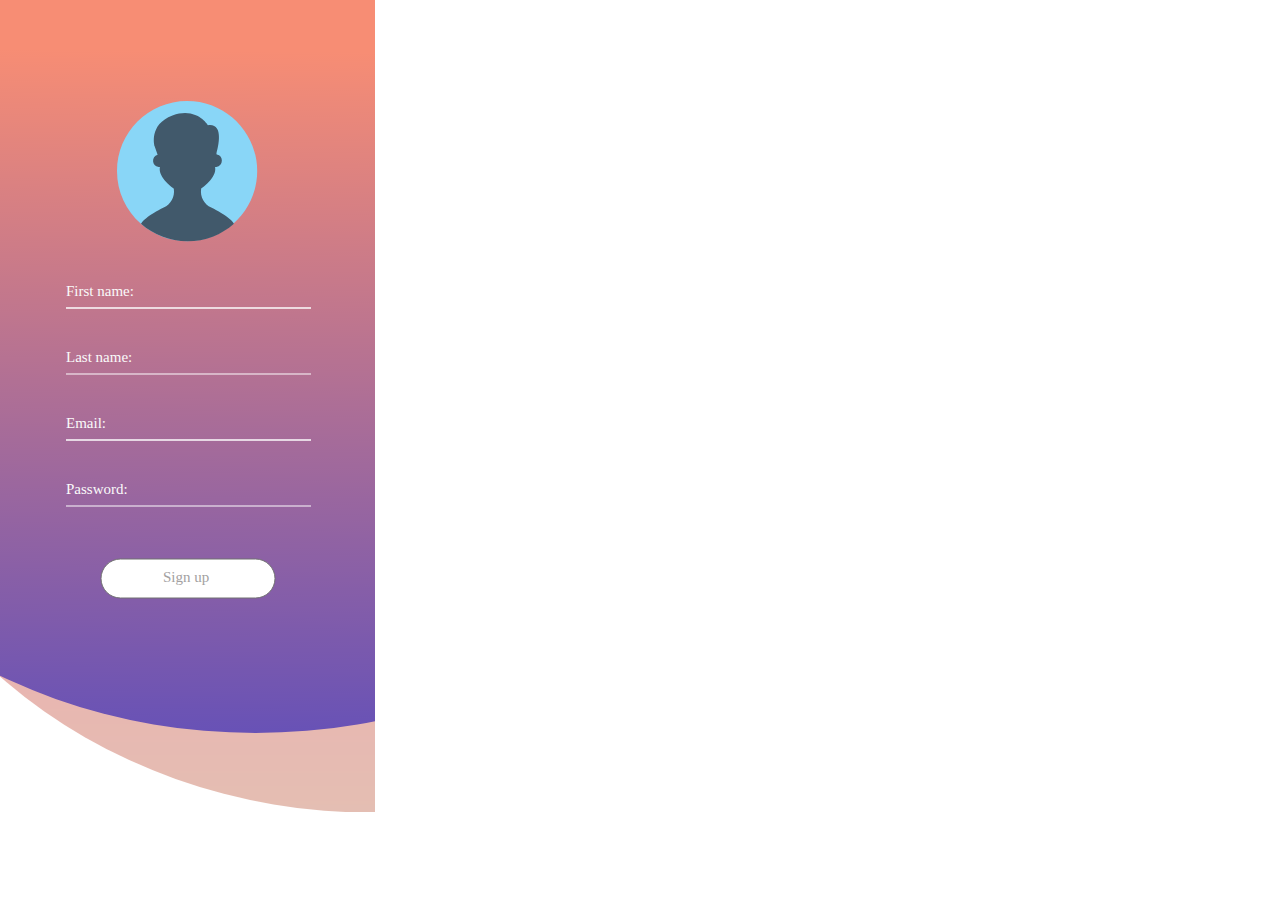
<file: Sign_up.html>
<!DOCTYPE html>
<html>
<head>
<meta charset="utf-8"/>
<meta http-equiv="X-UA-Compatible" content="IE=edge"/>
<meta name="viewport" content="width=device-width, initial-scale=1.0">
<title>Sign up</title>
<link rel="stylesheet" type="text/css" id="applicationStylesheet" href="Sign_up.css"/>
<script id="applicationScript" type="text/javascript" src="Sign_up.js"></script>
</head>
<body>
<div id="Sign_up">
	<div onclick="application.goToTargetView(event)" id="Group_1">
		<img id="Mask_Group_1" src="Mask_Group_1.png" srcset="Mask_Group_1.png 1x, Mask_Group_1@2x.png 2x">
			
		</svg>
		<div id="user">
			<svg class="Path_1" viewBox="0 0 140.214 140.214">
				<path id="Path_1" d="M 70.10687255859375 0 C 31.38248443603516 0 0 31.38248443603516 0 70.10687255859375 C 0 91.00093078613281 9.135973930358887 109.7696990966797 23.65416717529297 122.6318206787109 C 36.04708099365234 133.5618743896484 52.30414199829102 140.2137451171875 70.10687255859375 140.2137451171875 C 87.93720245361328 140.2137451171875 104.1942672729492 133.5618743896484 116.5595779418945 122.6042251586914 C 131.0777740478516 109.7696990966797 140.2137451171875 91.00093078613281 140.2137451171875 70.10687255859375 C 140.2137451171875 31.38248443603516 108.8312530517578 0 70.10687255859375 0 Z">
				</path>
			</svg>
			<svg class="Path_2" viewBox="85.6 43.341 92.933 128.251">
				<path id="Path_2" d="M 173.0403900146484 148.2967071533203 C 169.4522399902344 145.6194000244141 162.9383697509766 141.1756134033203 155.8448791503906 137.8910827636719 C 148.7513885498047 134.6341552734375 144.5836181640625 126.9886322021484 145.7152709960938 119.2879180908203 C 145.7152709960938 119.1775207519531 145.7428741455078 119.0671157836914 145.7704772949219 118.9291076660156 C 145.7704772949219 118.9291076660156 161.9171447753906 107.9990615844727 159.6814422607422 97.34502410888672 C 159.6814422607422 97.34502410888672 160.1782684326172 97.37262725830078 160.9234924316406 97.31741333007812 C 168.0445709228516 96.65499877929688 168.4862060546875 86.05615997314453 161.4479064941406 84.92450714111328 C 161.3927001953125 84.92450714111328 161.3099060058594 84.89691162109375 161.2546997070312 84.89691162109375 L 161.0338897705078 83.73766326904297 C 163.1867828369141 76.20255279541016 168.4309997558594 53.37641906738281 152.5603485107422 55.58451080322266 C 152.5603485107422 55.58451080322266 141.1610870361328 36.73293685913086 117.0652923583984 45.81370544433594 C 92.94190979003906 54.86688232421875 99.23496246337891 76.47856903076172 99.23496246337891 76.47856903076172 L 102.2158813476562 85.09011077880859 C 95.72962188720703 86.69097900390625 96.33684539794922 96.71018981933594 103.2371215820312 97.34502410888672 C 103.9823608398438 97.40021514892578 104.5067749023438 97.37262725830078 104.5067749023438 97.37262725830078 C 102.2434844970703 108.0266647338867 118.3901519775391 118.9566955566406 118.3901519775391 118.9566955566406 C 118.4177551269531 119.0947113037109 118.4177551269531 119.2051086425781 118.4453430175781 119.3155136108398 C 119.5493927001953 127.016227722168 115.3816223144531 134.6617431640625 108.3157348632812 137.9186706542969 C 101.1946411132812 141.2032165527344 94.70838165283203 145.6745910644531 91.12023162841797 148.3243103027344 C 88.96734619140625 149.8975830078125 87.0628662109375 151.8020629882812 85.60000610351562 154.0377502441406 C 98.02052307128906 164.9402008056641 114.277587890625 171.5920715332031 132.0803070068359 171.5920715332031 C 149.91064453125 171.5920715332031 166.1677093505859 164.9402008056641 178.5330200195312 153.9825439453125 C 177.0977630615234 151.7744598388672 175.1932830810547 149.8699798583984 173.0403900146484 148.2967071533203 Z">
				</path>
			</svg>
		</div>
		<svg class="Line_1" viewBox="0 0 245 1">
			<path id="Line_1" d="M 0 0 L 245 0">
			</path>
		</svg>
		<svg class="Line_2" viewBox="0 0 245 1">
			<path id="Line_2" d="M 0 0 L 245 0">
			</path>
		</svg>
		<svg class="Line_3" viewBox="0 0 245 1">
			<path id="Line_3" d="M 0 0 L 245 0">
			</path>
		</svg>
		<svg class="Line_4" viewBox="0 0 245 1">
			<path id="Line_4" d="M 0 0 L 245 0">
			</path>
		</svg>
		<svg class="Line_5" viewBox="0 0 245 1">
			<path id="Line_5" d="M 0 0 L 245 0">
			</path>
		</svg>
		<svg class="Line_6" viewBox="0 0 245 1">
			<path id="Line_6" d="M 0 0 L 245 0">
			</path>
		</svg>
		<div id="First_name">
			<span>First name:</span>
		</div>
		<div id="Last_name">
			<span>Last name:</span>
		</div>
		<div id="Email">
			<span>Email:</span>
		</div>
		<div id="Password">
			<span>Password:</span>
		</div>
		<svg class="Rectangle_2">
			<rect id="Rectangle_2" rx="19.5" ry="19.5" x="0" y="0" width="174" height="39">
			</rect>
		</svg>
		<div id="Sign_up_">
			<span>Sign up</span>
		</div>
	</div>
</div>
</body>
</html>
</file>
<file: Sign_up.css>
.mediaViewInfo {
	--web-view-name: Sign up;
	--web-view-id: Sign_up;
	--web-scale-on-resize: true;
	--web-enable-deep-linking: true;
}
:root {
	--web-view-ids: Sign_up;
}
* {
	margin: 0;
	padding: 0;
	box-sizing: border-box;
	border: none;
}
#Sign_up {
	position: absolute;
	width: 375px;
	height: 812px;
	background-color: rgba(255,255,255,1);
	overflow: hidden;
	--web-view-name: Sign up;
	--web-view-id: Sign_up;
	--web-scale-on-resize: true;
	--web-enable-deep-linking: true;
}
@keyframes  {


}
#Group_1 {
	position: absolute;
	width: 375px;
	height: 813px;
	left: 0px;
	top: 0px;
	overflow: visible;
	--web-animation: fadein undefineds undefined;
	--web-action-type: page;
	--web-action-target: iPhone_X__XS__11_Pro___1.html;
	cursor: pointer;
}
#Mask_Group_1 {
	position: absolute;
	width: 375px;
	height: 813px;
	left: 0px;
	top: 0px;
	overflow: visible;
}
#user {
	position: absolute;
	width: 140.214px;
	height: 140.214px;
	left: 117px;
	top: 101px;
	overflow: visible;
}
#Path_1 {
	fill: rgba(137,214,247,1);
}
.Path_1 {
	overflow: visible;
	position: absolute;
	width: 140.214px;
	height: 140.214px;
	left: 0px;
	top: 0px;
	transform: matrix(1,0,0,1,0,0);
}
#Path_2 {
	fill: rgba(65,89,107,1);
}
.Path_2 {
	overflow: visible;
	position: absolute;
	width: 92.933px;
	height: 128.251px;
	left: 23.627px;
	top: 11.963px;
	transform: matrix(1,0,0,1,0,0);
}
#Line_1 {
	fill: transparent;
	stroke: rgba(252,252,252,1);
	stroke-width: 1px;
	stroke-linejoin: miter;
	stroke-linecap: butt;
	stroke-miterlimit: 4;
	shape-rendering: auto;
}
.Line_1 {
	overflow: visible;
	position: absolute;
	width: 245px;
	height: 1px;
	left: 65.5px;
	top: 307.5px;
	transform: matrix(1,0,0,1,0,0);
}
#Line_2 {
	fill: transparent;
	stroke: rgba(252,252,252,1);
	stroke-width: 1px;
	stroke-linejoin: miter;
	stroke-linecap: butt;
	stroke-miterlimit: 4;
	shape-rendering: auto;
}
.Line_2 {
	overflow: visible;
	position: absolute;
	width: 245px;
	height: 1px;
	left: 65.5px;
	top: 373.5px;
	transform: matrix(1,0,0,1,0,0);
}
#Line_3 {
	fill: transparent;
	stroke: rgba(252,252,252,1);
	stroke-width: 1px;
	stroke-linejoin: miter;
	stroke-linecap: butt;
	stroke-miterlimit: 4;
	shape-rendering: auto;
}
.Line_3 {
	overflow: visible;
	position: absolute;
	width: 245px;
	height: 1px;
	left: 65.5px;
	top: 307.5px;
	transform: matrix(1,0,0,1,0,0);
}
#Line_4 {
	fill: transparent;
	stroke: rgba(252,252,252,1);
	stroke-width: 1px;
	stroke-linejoin: miter;
	stroke-linecap: butt;
	stroke-miterlimit: 4;
	shape-rendering: auto;
}
.Line_4 {
	overflow: visible;
	position: absolute;
	width: 245px;
	height: 1px;
	left: 65.5px;
	top: 439.5px;
	transform: matrix(1,0,0,1,0,0);
}
#Line_5 {
	fill: transparent;
	stroke: rgba(252,252,252,1);
	stroke-width: 1px;
	stroke-linejoin: miter;
	stroke-linecap: butt;
	stroke-miterlimit: 4;
	shape-rendering: auto;
}
.Line_5 {
	overflow: visible;
	position: absolute;
	width: 245px;
	height: 1px;
	left: 65.5px;
	top: 439.5px;
	transform: matrix(1,0,0,1,0,0);
}
#Line_6 {
	fill: transparent;
	stroke: rgba(252,252,252,1);
	stroke-width: 1px;
	stroke-linejoin: miter;
	stroke-linecap: butt;
	stroke-miterlimit: 4;
	shape-rendering: auto;
}
.Line_6 {
	overflow: visible;
	position: absolute;
	width: 245px;
	height: 1px;
	left: 65.5px;
	top: 505.5px;
	transform: matrix(1,0,0,1,0,0);
}
#First_name {
	left: 66px;
	top: 283px;
	position: absolute;
	overflow: visible;
	width: 75px;
	white-space: nowrap;
	text-align: left;
	font-family: Avenir;
	font-style: normal;
	font-weight: normal;
	font-size: 15px;
	color: rgba(250,250,250,1);
}
#Last_name {
	left: 66px;
	top: 349px;
	position: absolute;
	overflow: visible;
	width: 73px;
	white-space: nowrap;
	text-align: left;
	font-family: Avenir;
	font-style: normal;
	font-weight: normal;
	font-size: 15px;
	color: rgba(250,250,250,1);
}
#Email {
	left: 66px;
	top: 415px;
	position: absolute;
	overflow: visible;
	width: 42px;
	white-space: nowrap;
	text-align: left;
	font-family: Avenir;
	font-style: normal;
	font-weight: normal;
	font-size: 15px;
	color: rgba(250,250,250,1);
}
#Password {
	left: 66px;
	top: 481px;
	position: absolute;
	overflow: visible;
	width: 68px;
	white-space: nowrap;
	text-align: left;
	font-family: Avenir;
	font-style: normal;
	font-weight: normal;
	font-size: 15px;
	color: rgba(250,250,250,1);
}
#Rectangle_2 {
	fill: rgba(255,255,255,1);
	stroke: rgba(112,112,112,1);
	stroke-width: 1px;
	stroke-linejoin: round;
	stroke-linecap: butt;
	stroke-miterlimit: 4;
	shape-rendering: auto;
}
.Rectangle_2 {
	position: absolute;
	overflow: visible;
	width: 174px;
	height: 39px;
	left: 101px;
	top: 559px;
}
#Sign_up_ {
	left: 163px;
	top: 569px;
	position: absolute;
	overflow: visible;
	width: 52px;
	white-space: nowrap;
	text-align: left;
	font-family: Avenir;
	font-style: normal;
	font-weight: normal;
	font-size: 15px;
	color: rgba(163,161,161,1);
}
</file>
